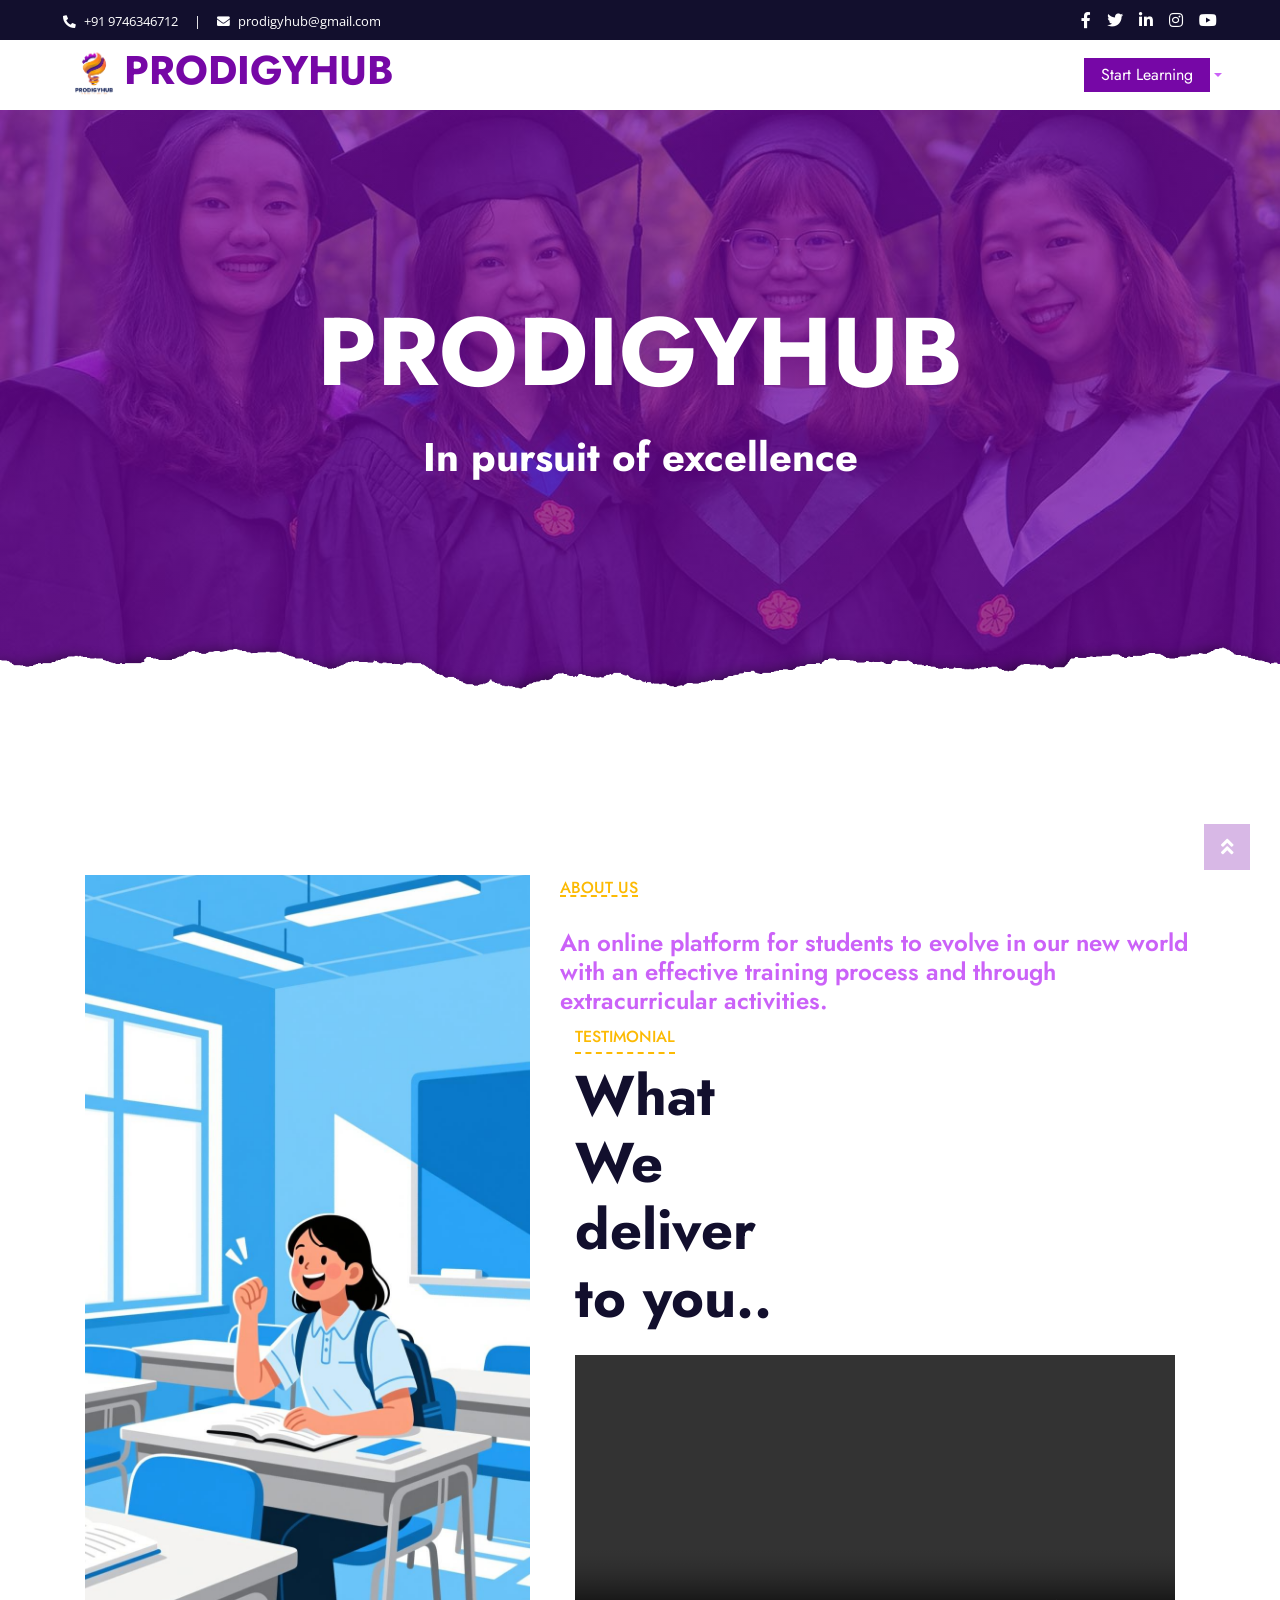
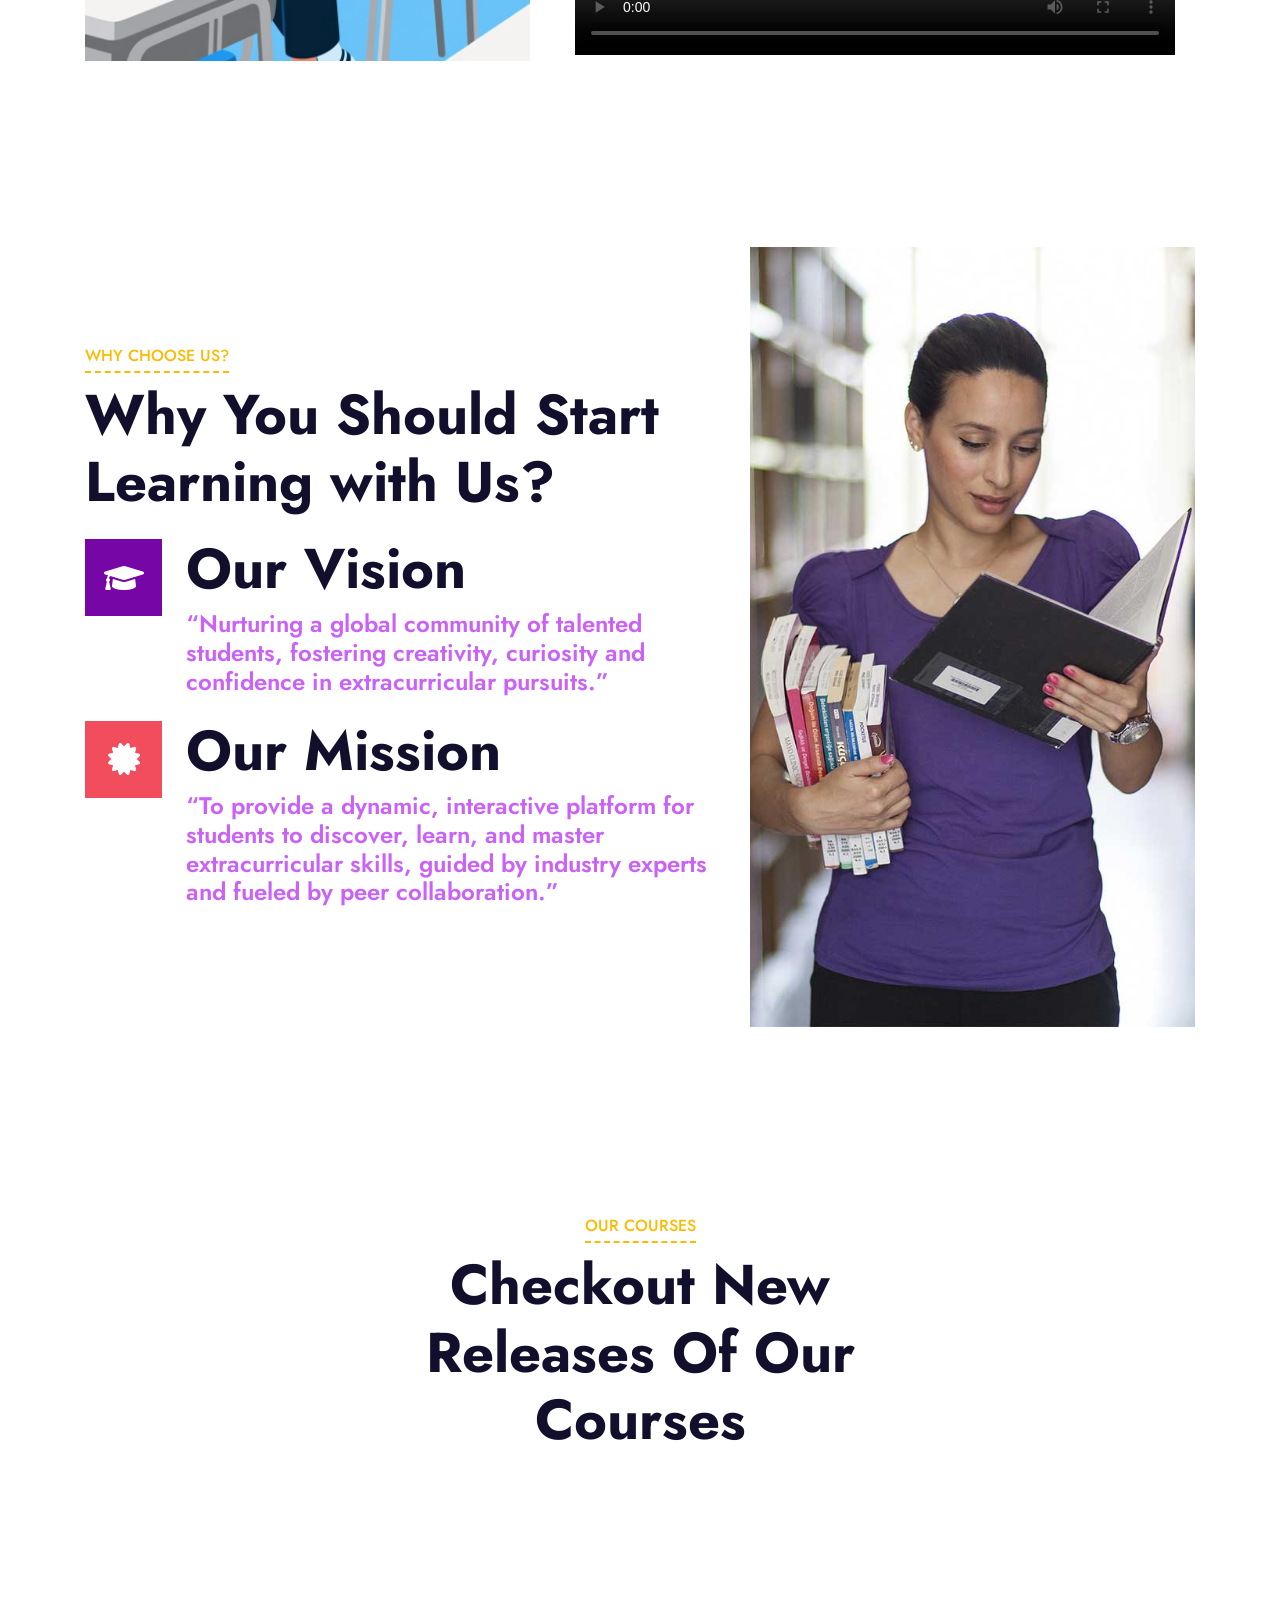
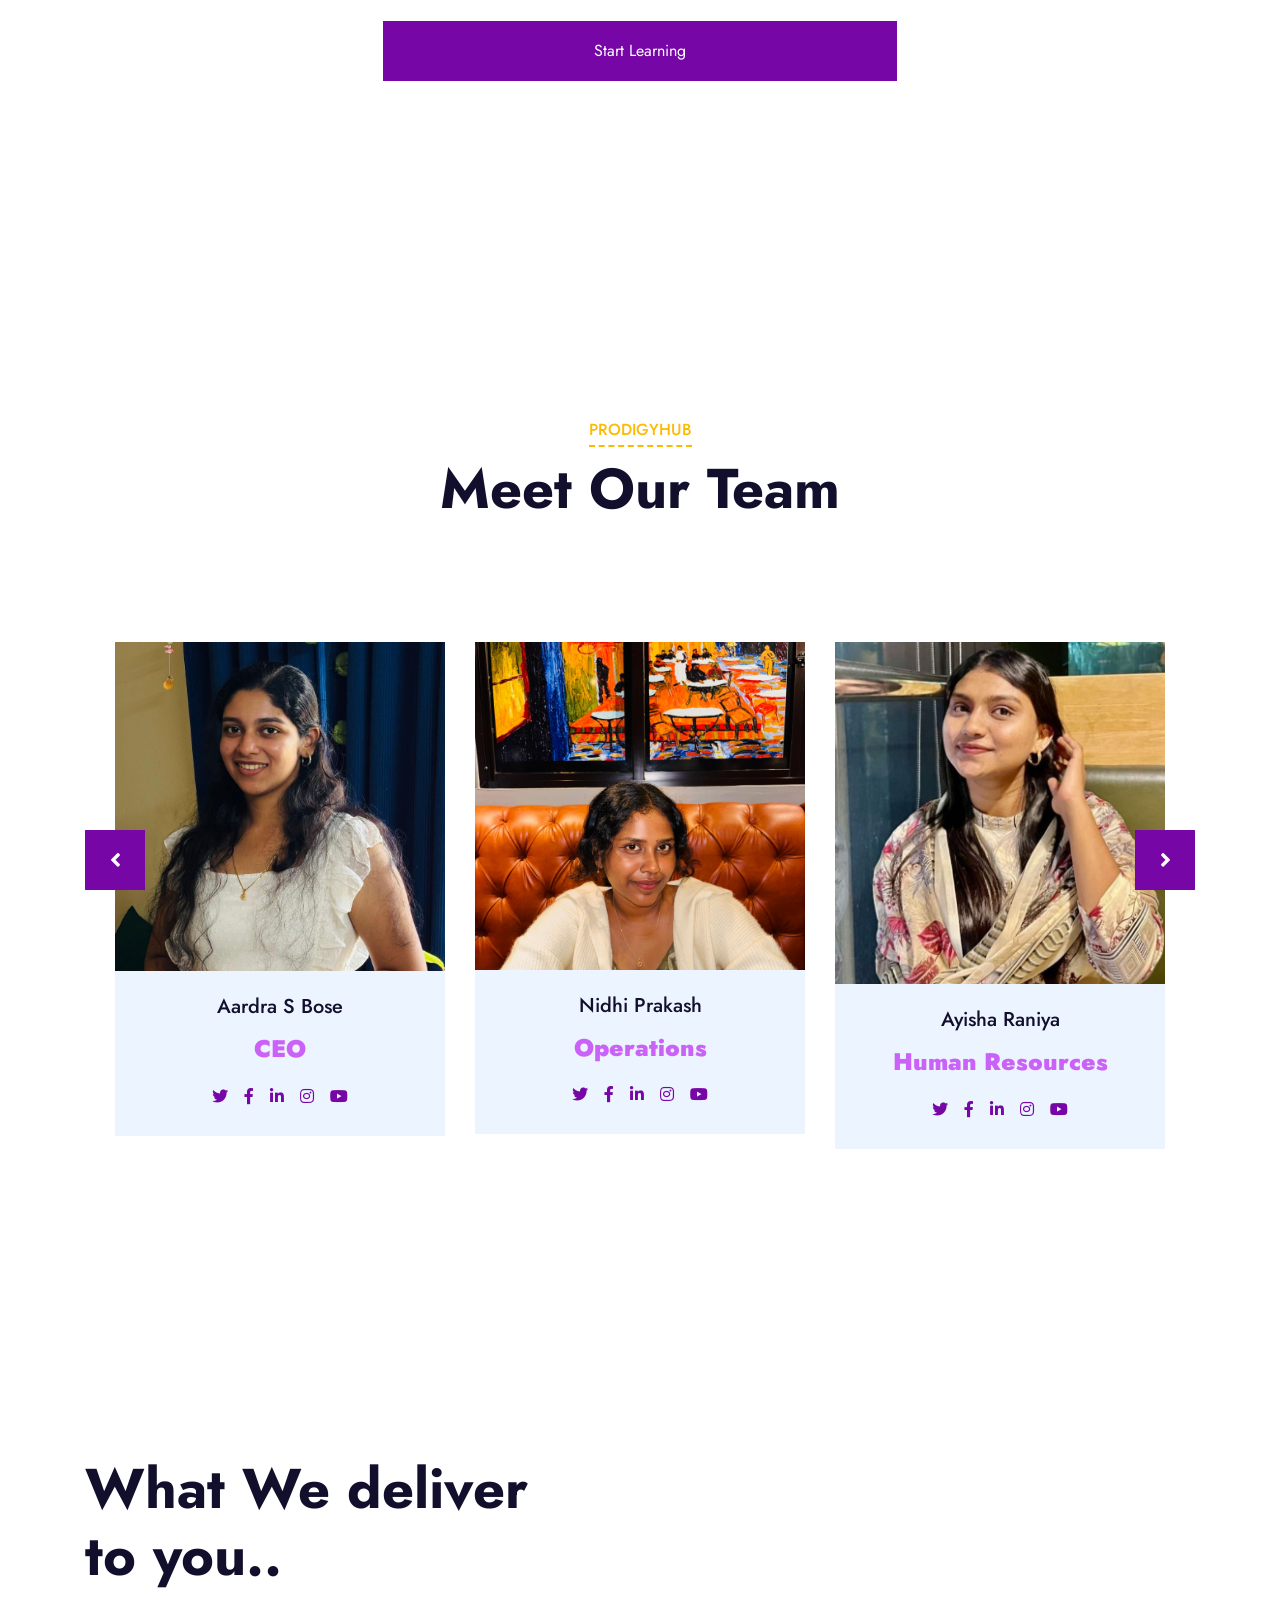
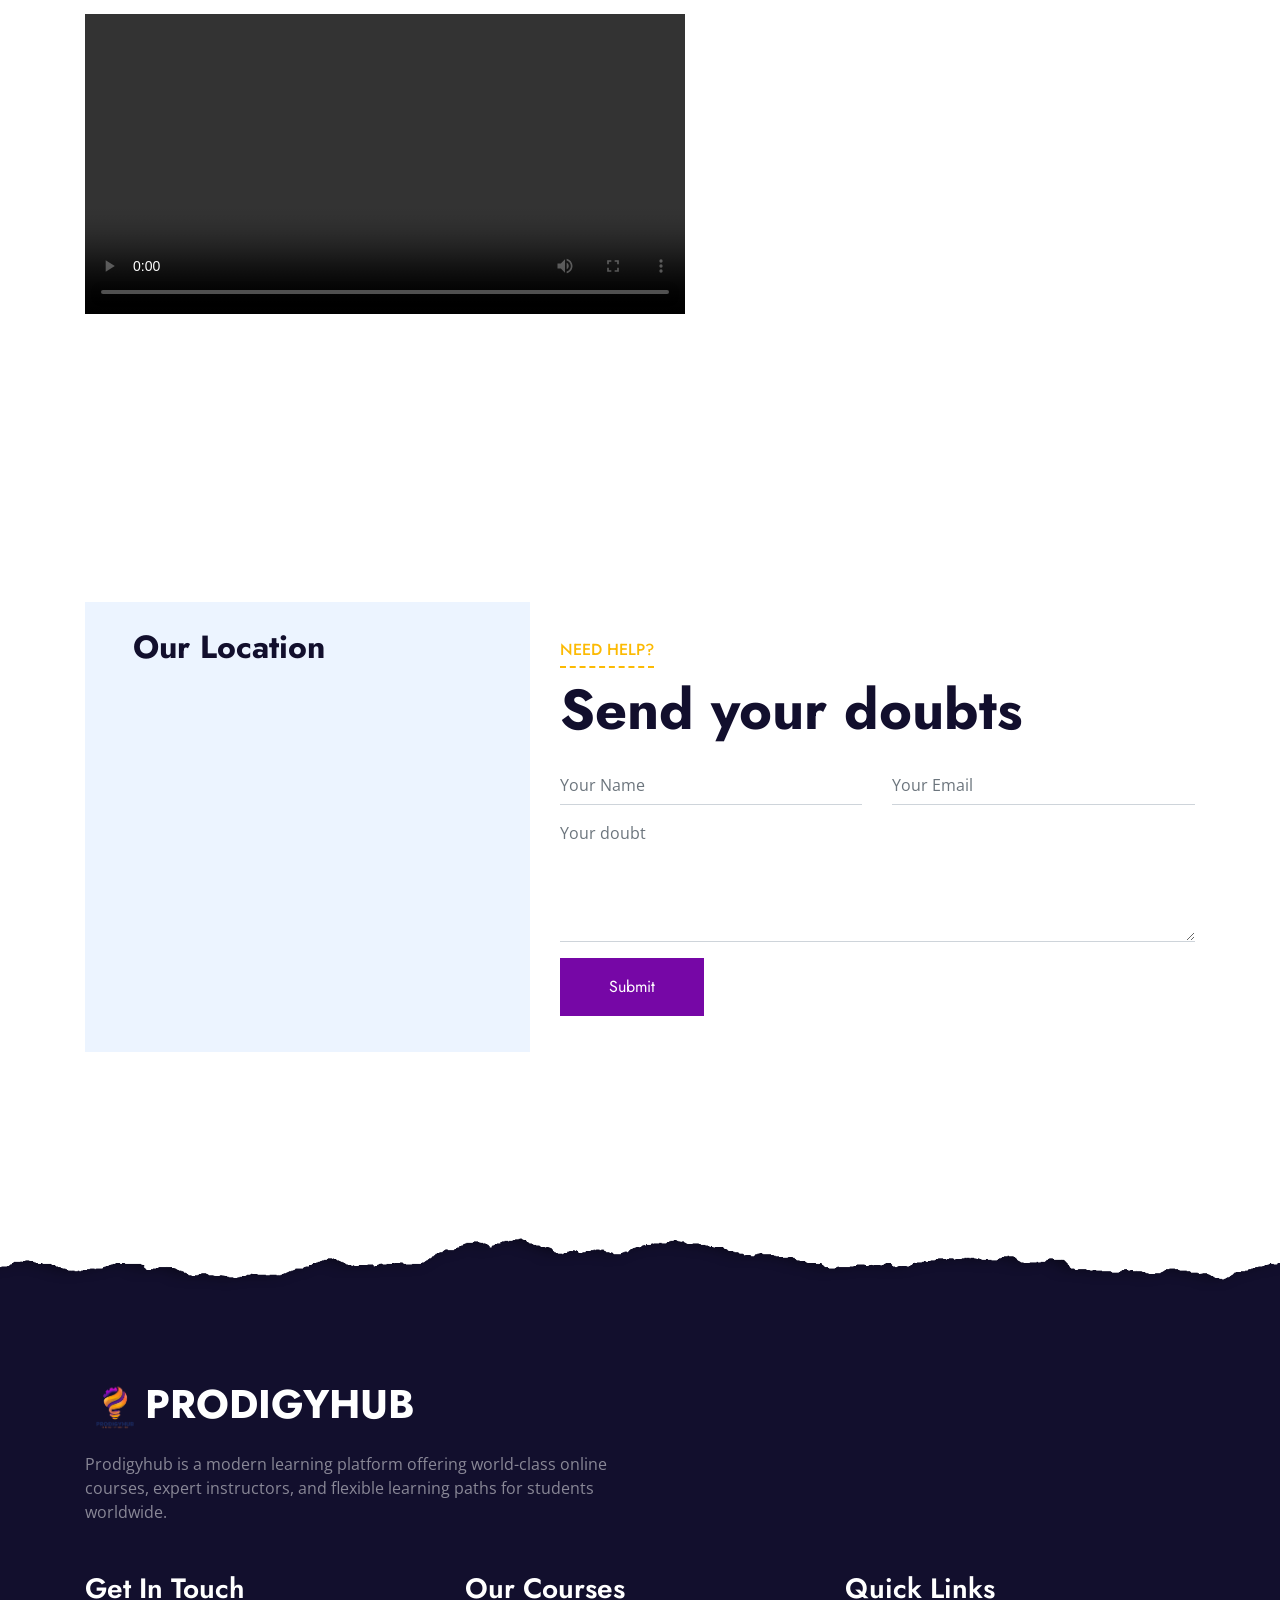
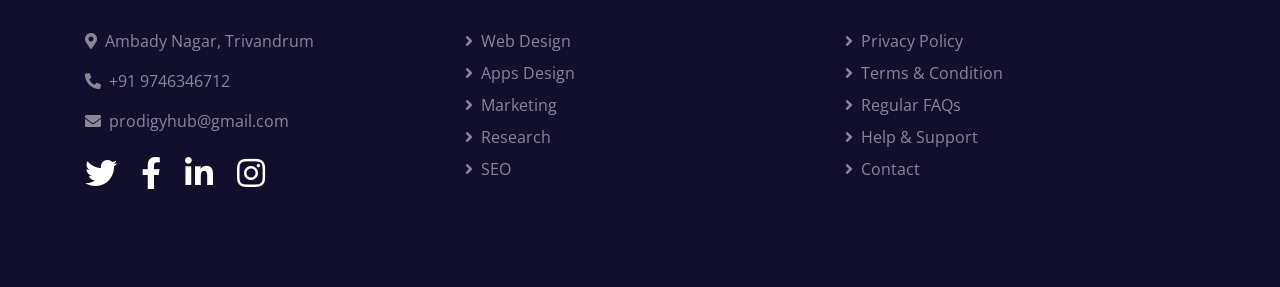
<file: index.html>
<!DOCTYPE html>
<html lang="en">

<head>
    <meta charset="utf-8">
    <title>PRODIGYHUB</title>
    <meta content="width=device-width, initial-scale=1.0" name="viewport">
    <meta content="" name="keywords">
    <meta content="" name="description">

    <!-- Favicon -->
    <link href="img/favicon.ico" rel="icon">

    <!-- Google Web Fonts -->
    <link rel="preconnect" href="https://fonts.gstatic.com">
    <link href="https://fonts.googleapis.com/css2?family=Jost:wght@500;600;700&family=Open+Sans:wght@400;600&display=swap" rel="stylesheet"> 

    <!-- Font Awesome -->
    <link href="https://cdnjs.cloudflare.com/ajax/libs/font-awesome/5.10.0/css/all.min.css" rel="stylesheet">

    <!-- Libraries Stylesheet -->
    <link href="lib/owlcarousel/assets/owl.carousel.min.css" rel="stylesheet">

    <!-- Customized Bootstrap Stylesheet -->
    <link href="css/style.css" rel="stylesheet">
</head>

<body>
   
    <!-- Topbar Start -->
    <div class="container-fluid bg-dark">
        <div class="row py-2 px-lg-5">
            <div class="col-lg-6 text-center text-lg-left mb-2 mb-lg-0">
                <div class="d-inline-flex align-items-center text-white">
                    <small><i class="fa fa-phone-alt mr-2"></i>+91 9746346712</small>
                    <small class="px-3">|</small>
                    <small><i class="fa fa-envelope mr-2"></i>prodigyhub@gmail.com</small>
                </div>
            </div>
            <div class="col-lg-6 text-center text-lg-right">
                <div class="d-inline-flex align-items-center">
                    <a class="text-white px-2" href="">
                        <i class="fab fa-facebook-f"></i>
                    </a>
                    <a class="text-white px-2" href="">
                        <i class="fab fa-twitter"></i>
                    </a>
                    <a class="text-white px-2" href="">
                        <i class="fab fa-linkedin-in"></i>
                    </a>
                    <a class="text-white px-2" href="">
                        <i class="fab fa-instagram"></i>
                    </a>
                    <a class="text-white pl-2" href="">
                        <i class="fab fa-youtube"></i>
                    </a>
                </div>
            </div>
        </div>
    </div>
    <!-- Topbar End -->


    <!-- Navbar Start -->
    <div class="container-fluid p-0">
        <nav class="navbar navbar-expand-lg bg-white navbar-light py-3 py-lg-0 px-lg-5">
            <a href="index.html" class="navbar-brand ml-lg-3">
                <h1 class="m-0 text-uppercase text-primary"><img src="img/PRODIGY_HUB_TRANS.png" height="60" width="60"></i>PRODIGYHUB</h1>
            </a>
            <button type="button" class="navbar-toggler" data-toggle="collapse" data-target="#navbarCollapse">
                <span class="navbar-toggler-icon"></span>
            </button>
            <div class="collapse navbar-collapse justify-content-between px-lg-3 dropdown-toggle" id="navbarCollapse">
                <!--<div class="navbar-nav mx-auto py-0">
                    <a href="index.html" class="nav-item nav-link active">Home</a>
                    <a href="about.html" class="nav-item nav-link">About</a>
                    <a href="course.html" class="nav-item nav-link">Courses</a>
                    <div class="nav-item dropdown">
                        <a href="#" class="nav-link dropdown-toggle" data-toggle="dropdown">Pages</a>
                        <div class="dropdown-menu m-0">
                            <a href="detail.html" class="dropdown-item">Course Detail</a>
                            <a href="feature.html" class="dropdown-item">Our Features</a>
                            <a href="team.html" class="dropdown-item">Instructors</a>
                            <a href="testimonial.html" class="dropdown-item">Testimonial</a>
                        </div>
                    </div>
                    <a href="contact.html" class="nav-item nav-link">Contact</a>
                </div>-->
                <a href="./course.html" class="btn btn-primary pr-3 pl-3 pt-1 pb-1 d-inline  offset-10">Start Learning</a>
            </div>
        </nav>
    </div>
    <!-- Navbar End -->


    <!-- Header Start -->
    <div class="jumbotron jumbotron-fluid position-relative overlay-bottom" style="margin-bottom: 90px;">
        <div class="container text-center my-5 py-5">
            <h1 class="text-golden display-1 mt-4 mb-4">PRODIGYHUB</h1>
            <h1 class="text-golden  mb-5">In pursuit of excellence</h1>
            <div class="mx-auto mb-5" style="width: 100%; max-width: 600px;">
                <!--<div class="input-group">
                    <div class="input-group-prepend">
                        <button class="btn btn-outline-light bg-white text-body px-4 dropdown-toggle" type="button" data-toggle="dropdown"
                            aria-haspopup="true" aria-expanded="false">Courses</button>
                        <div class="dropdown-menu">
                            <a class="dropdown-item" href="#">Courses 1</a>
                            <a class="dropdown-item" href="#">Courses 2</a>
                            <a class="dropdown-item" href="#">Courses 3</a>
                        </div>
                    </div>
                    <input type="text" class="form-control border-light" style="padding: 30px 25px;" placeholder="Keyword">
                    <div class="input-group-append">
                        <button class="btn btn-secondary px-4 px-lg-5">Search</button>
                    </div>
                </div>-->
            </div>
        </div>
    </div>
    <!-- Header End -->


    <!-- About Start -->
    <div class="container-fluid py-5">
        <div class="container py-5">
            <div class="row">
                <div class="col-lg-5 mb-5 mb-lg-0" style="min-height: 500px;">
                    <div class="position-relative h-100">
                        <img class="position-absolute w-100 h-100" src="img/im.jpg" style="object-fit: cover;">
                    </div>
                </div>
                <div class="col-lg-7">
                    <div class="section-title position-relative mb-4">
                        <h6 class="d-inline-block position-relative text-secondary text-uppercase">About Us</h6>
                    </div>
                    <h4>
                        An online platform for students to evolve in our new world with an effective training process and through extracurricular activities.
                    </h4>
                    <div class="col-lg-5 mb-5 mb-lg-0">
                    <div class="section-title position-relative mb-4">
                        <h6 class="d-inline-block position-relative text-secondary text-uppercase pb-2">Testimonial</h6>
                        <h1 class="display-4">What We deliver to you..</h1>
                    </div>
                    <p class="m-0">
                        <video width="600" height="300" controls>
                        <source src="./img/v1.mp4" type="video/mp4">
                       
                        Your browser does not support the video tag.
                        </video>
                    </p>
                </div>
                 <!--   <div class="row pt-3 mx-0">
                        <div class="col-3 px-0">
                            <div class="bg-success text-center p-4">
                                <h1 class="text-white" data-toggle="counter-up">123</h1>
                                <h6 class="text-uppercase text-white">Available<span class="d-block">Subjects</span></h6>
                            </div>
                        </div>
                        <div class="col-3 px-0">
                            <div class="bg-primary text-center p-4">
                                <h1 class="text-white" data-toggle="counter-up">1234</h1>
                                <h6 class="text-uppercase text-white">Online<span class="d-block">Courses</span></h6>
                            </div>
                        </div>
                        <div class="col-3 px-0">
                            <div class="bg-secondary text-center p-4">
                                <h1 class="text-white" data-toggle="counter-up">123</h1>
                                <h6 class="text-uppercase text-white">Skilled<span class="d-block">Instructors</span></h6>
                            </div>
                        </div>
                        <div class="col-3 px-0">
                            <div class="bg-warning text-center p-4">
                                <h1 class="text-white" data-toggle="counter-up">1234</h1>
                                <h6 class="text-uppercase text-white">Happy<span class="d-block">Students</span></h6>-->
                            </div>
                        </div>
                    </div>
                </div>
            </div>
        </div>
    </div>
    <!-- About End -->


    <!-- Feature Start -->
    <div class="container-fluid bg-image" style="margin: 90px 0;">
        <div class="container">
            <div class="row">
                <div class="col-lg-7 my-5 pt-5 pb-lg-5">
                    <div class="section-title position-relative mb-4">
                        <h6 class="d-inline-block position-relative text-secondary text-uppercase pb-2">Why Choose Us?</h6>
                        <h1 class="display-4">Why You Should Start Learning with Us?</h1>
                    </div>
                    <div class="d-flex mb-3">
                        <div class="btn-icon bg-primary mr-4">
                            <i class="fa fa-2x fa-graduation-cap text-white"></i>
                        </div>
                        <div class="mt-n1">
                            <h1 class="display-4">Our Vision</h1>
                            <h4>
                                “Nurturing a global community of talented students, fostering creativity, curiosity and confidence in extracurricular pursuits.”
                            </h4>
                        </div>
                    </div>
                    <div class="d-flex mb-3">
                        <div class="btn-icon bg-secondary mr-4">
                            <i class="fa fa-2x fa-certificate text-white"></i>
                        </div>
                        <div class="mt-n1">
                            <h1 class="display-4">Our Mission</h1>
                            <h4>“To provide a dynamic, interactive platform for students to discover, learn, and master extracurricular skills, guided by industry experts and fueled by peer collaboration.”</h4>
                        </div>
                    </div>
                    
                </div>
                <div class="col-lg-5" style="min-height: 500px;">
                    <div class="position-relative h-100">
                        <img class="position-absolute w-100 h-100" src="img/feature.jpg" style="object-fit: cover;">
                    </div>
                </div>
            </div>
        </div>
    </div>
    <!-- Feature Start -->


    <!-- Courses Start -->
    <div class="container-fluid px-0 py-5">
        <div class="row mx-0 justify-content-center pt-5">
            <div class="col-lg-6">
                <div class="section-title text-center position-relative mb-4">
                    <h6 class="d-inline-block position-relative text-secondary text-uppercase pb-2">Our Courses</h6>
                    <h1 class="display-4">Checkout New Releases Of Our Courses</h1>
                </div>
            </div>
        </div>
        <!--<div class="owl-carousel courses-carousel">
            <div class="courses-item position-relative">
                <img class="img-fluid" src="img/courses-1.jpg" alt="">
                <div class="courses-text">
                    <h4 class="text-center text-white px-3">Web design & development courses for beginners</h4>
                    <div class="border-top w-100 mt-3">
                        <div class="d-flex justify-content-between p-4">
                            <span class="text-white"><i class="fa fa-user mr-2"></i>Jhon Doe</span>
                            <span class="text-white"><i class="fa fa-star mr-2"></i>4.5 <small>(250)</small></span>
                        </div>
                    </div>
                    <div class="w-100 bg-white text-center p-4" >
                        <a class="btn btn-primary" href="detail.html">Course Detail</a>
                    </div>
                </div>
            </div>
            <div class="courses-item position-relative">
                <img class="img-fluid" src="img/courses-2.jpg" alt="">
                <div class="courses-text">
                    <h4 class="text-center text-white px-3">Web design & development courses for beginners</h4>
                    <div class="border-top w-100 mt-3">
                        <div class="d-flex justify-content-between p-4">
                            <span class="text-white"><i class="fa fa-user mr-2"></i>Jhon Doe</span>
                            <span class="text-white"><i class="fa fa-star mr-2"></i>4.5 <small>(250)</small></span>
                        </div>
                    </div>
                    <div class="w-100 bg-white text-center p-4" >
                        <a class="btn btn-primary" href="detail.html">Course Detail</a>
                    </div>
                </div>
            </div>
            <div class="courses-item position-relative">
                <img class="img-fluid" src="img/courses-3.jpg" alt="">
                <div class="courses-text">
                    <h4 class="text-center text-white px-3">Web design & development courses for beginners</h4>
                    <div class="border-top w-100 mt-3">
                        <div class="d-flex justify-content-between p-4">
                            <span class="text-white"><i class="fa fa-user mr-2"></i>Jhon Doe</span>
                            <span class="text-white"><i class="fa fa-star mr-2"></i>4.5 <small>(250)</small></span>
                        </div>
                    </div>
                    <div class="w-100 bg-white text-center p-4" >
                        <a class="btn btn-primary" href="detail.html">Course Detail</a>
                    </div>
                </div>
            </div>
            <div class="courses-item position-relative">
                <img class="img-fluid" src="img/courses-4.jpg" alt="">
                <div class="courses-text">
                    <h4 class="text-center text-white px-3">Web design & development courses for beginners</h4>
                    <div class="border-top w-100 mt-3">
                        <div class="d-flex justify-content-between p-4">
                            <span class="text-white"><i class="fa fa-user mr-2"></i>Jhon Doe</span>
                            <span class="text-white"><i class="fa fa-star mr-2"></i>4.5 <small>(250)</small></span>
                        </div>
                    </div>
                    <div class="w-100 bg-white text-center p-4" >
                        <a class="btn btn-primary" href="detail.html">Course Detail</a>
                    </div>
                </div>
            </div>
            <div class="courses-item position-relative">
                <img class="img-fluid" src="img/courses-5.jpg" alt="">
                <div class="courses-text">
                    <h4 class="text-center text-white px-3">Web design & development courses for beginners</h4>
                    <div class="border-top w-100 mt-3">
                        <div class="d-flex justify-content-between p-4">
                            <span class="text-white"><i class="fa fa-user mr-2"></i>Jhon Doe</span>
                            <span class="text-white"><i class="fa fa-star mr-2"></i>4.5 <small>(250)</small></span>
                        </div>
                    </div>
                    <div class="w-100 bg-white text-center p-4" >
                        <a class="btn btn-primary" href="detail.html">Course Detail</a>
                    </div>
                </div>
            </div>
            <div class="courses-item position-relative">
                <img class="img-fluid" src="img/courses-6.jpg" alt="">
                <div class="courses-text">
                    <h4 class="text-center text-white px-3">Web design & development courses for beginners</h4>
                    <div class="border-top w-100 mt-3">
                        <div class="d-flex justify-content-between p-4">
                            <span class="text-white"><i class="fa fa-user mr-2"></i>Jhon Doe</span>
                            <span class="text-white"><i class="fa fa-star mr-2"></i>4.5 <small>(250)</small></span>
                        </div>
                    </div>
                    <div class="w-100 bg-white text-center p-4" >
                        <a class="btn btn-primary" href="detail.html">Course Detail</a>
                    </div>
                </div>
            </div>
        </div>-->
        <div class="row justify-content-center bg-image mx-0 mb-5">
            <div class="col-lg-6 py-5">
                <div class="bg-white p-5 my-5">
                    <!--<h1 class="text-center mb-4">30% Off For New Students</h1>-->
                    <form>
                        <!--<div class="form-row">
                            <div class="col-sm-6">
                                <div class="form-group">
                                    <input type="text" class="form-control bg-light border-0" placeholder="Your Name" style="padding: 30px 20px;">
                                </div>
                            </div>
                            <div class="col-sm-6">
                                <div class="form-group">
                                    <input type="email" class="form-control bg-light border-0" placeholder="Your Email" style="padding: 30px 20px;">
                                </div>
                            </div>
                        </div>-->
                        <div class="form-row">
                            <!--<div class="col-sm-1">
                                <div class="form-group">
                                    <select class="custom-select bg-light border-0 px-3" style="height: 60px;">
                                        <option selected>Select A courses</option>
                                        <option value="1">courses 1</option>
                                        <option value="2">courses 1</option>
                                        <option value="3">courses 1</option>
                                    </select>
                                </div>
                            </div>-->
                            <div class="col-sm-12">
                                <button
    class="btn btn-primary btn-block"
    type="button"
    style="height: 60px;"
    id="loadCourses"
  >
    Start Learning
  </button>
                            </div>
                        </div>
                    </form>
                </div>
            </div>
        </div>
    </div>
    <!-- Courses End -->


    <!-- Team Start -->
    <div class="container-fluid py-5">
        <div class="container py-5">
            <div class="section-title text-center position-relative mb-5">
                <h6 class="d-inline-block position-relative text-secondary text-uppercase pb-2">PRODIGYHUB
</h6>
                <h1 class="display-4">Meet Our Team</h1>
            </div>
            <div class="owl-carousel team-carousel position-relative" style="padding: 0 30px;">
                <div class="team-item">
                    <br>
                    <br>
                    <br>
                    <img class="img-fluid w-100" src="img\Ab1.jpg" alt="">
                    <div class="bg-light text-center p-4">
                        <h5 class="mb-3">Aardra S Bose</h5>
                        <p class="mb-2"><b><h4>CEO</h4></b></p>
                        <div class="d-flex justify-content-center">
                            <a class="mx-1 p-1" href="#"><i class="fab fa-twitter"></i></a>
                            <a class="mx-1 p-1" href="#"><i class="fab fa-facebook-f"></i></a>
                            <a class="mx-1 p-1" href="#"><i class="fab fa-linkedin-in"></i></a>
                            <a class="mx-1 p-1" href="#"><i class="fab fa-instagram"></i></a>
                            <a class="mx-1 p-1" href="#"><i class="fab fa-youtube"></i></a>
                        </div>
                    </div>
                </div>
                <div class="team-item"><br>
                    <br>
                    <br>

                    <img class="img-fluid w-100" src="img/WhatsApp Image 2025-10-04 at 12.13.30_6dc23aaf.jpg" alt="">
                    <div class="bg-light text-center p-4">
                        <h5 class="mb-3">Nidhi Prakash</h5>
                        <p class="mb-2"><b><h4>Operations</h4></b></p>
                        <div class="d-flex justify-content-center">
                            <a class="mx-1 p-1" href="#"><i class="fab fa-twitter"></i></a>
                            <a class="mx-1 p-1" href="#"><i class="fab fa-facebook-f"></i></a>
                            <a class="mx-1 p-1" href="#"><i class="fab fa-linkedin-in"></i></a>
                            <a class="mx-1 p-1" href="#"><i class="fab fa-instagram"></i></a>
                            <a class="mx-1 p-1" href="#"><i class="fab fa-youtube"></i></a>
                        </div>
                    </div>
                </div>
                <div class="team-item">
                    <br><br><br>
                    <img class="img-fluid w-100" src="img/WhatsApp Image 2025-10-04 at 12.13.30_2588d9c2.jpg" alt="">
                    <div class="bg-light text-center p-4">
                         <h5 class="mb-3">Ayisha Raniya</h5>
                        <p class="mb-2"><b><h4>Human Resources</h4></b></p>
                        <div class="d-flex justify-content-center">
                            <a class="mx-1 p-1" href="#"><i class="fab fa-twitter"></i></a>
                            <a class="mx-1 p-1" href="#"><i class="fab fa-facebook-f"></i></a>
                            <a class="mx-1 p-1" href="#"><i class="fab fa-linkedin-in"></i></a>
                            <a class="mx-1 p-1" href="#"><i class="fab fa-instagram"></i></a>
                            <a class="mx-1 p-1" href="#"><i class="fab fa-youtube"></i></a>
                        </div>
                    </div>
                </div>
                <div class="team-item">
                    <br><br><br>
                    <img class="img-fluid w-100" src="img/WhatsApp Image 2025-10-04 at 13.42.23_b931906f.jpg" alt="">
                    <div class="bg-light text-center p-4">
                          <h5 class="mb-3">Suhail Sulaiman</h5>
                        <p class="mb-2"><b><h4>Marketing and R&D</h4></b></p>
                        
                        <div class="d-flex justify-content-center">
                            <a class="mx-1 p-1" href="#"><i class="fab fa-twitter"></i></a>
                            <a class="mx-1 p-1" href="#"><i class="fab fa-facebook-f"></i></a>
                            <a class="mx-1 p-1" href="#"><i class="fab fa-linkedin-in"></i></a>
                            <a class="mx-1 p-1" href="#"><i class="fab fa-instagram"></i></a>
                            <a class="mx-1 p-1" href="#"><i class="fab fa-youtube"></i></a>
                            <br><br>
                        </div>
                    </div>
                </div>
                <div class="team-item">
                    <br><br><br>
                    <img class="img-fluid w-100" src="img/WhatsApp Image 2025-10-04 at 15.01.16_3075f04e.jpg" alt="">
                    <div class="bg-light text-center p-4">
                        <h5 class="mb-3">Anakha S B</h5>
                        <p class="mb-2"><b><h4>Sales</h4></b></p>
                        <div class="d-flex justify-content-center">
                            <a class="mx-1 p-1" href="#"><i class="fab fa-twitter"></i></a>
                            <a class="mx-1 p-1" href="#"><i class="fab fa-facebook-f"></i></a>
                            <a class="mx-1 p-1" href="#"><i class="fab fa-linkedin-in"></i></a>
                            <a class="mx-1 p-1" href="#"><i class="fab fa-instagram"></i></a>
                            <a class="mx-1 p-1" href="#"><i class="fab fa-youtube"></i></a>
                        </div>
                    </div>
                </div>
                <div class="team-item">
                    <br><br><br>
                    
                    <img class="img-fluid w-100" src="img/IMG_337.jpg" alt="">
                    <div class="bg-light text-center p-4">
                        <h5 class="mb-3">Sooraj S L </h5>
                        <p class="mb-2"><b><h4>Finance</h4></b></p>
                        <div class="d-flex justify-content-center">
                            <a class="mx-1 p-1" href="#"><i class="fab fa-twitter"></i></a>
                            <a class="mx-1 p-1" href="#"><i class="fab fa-facebook-f"></i></a>
                            <a class="mx-1 p-1" href="#"><i class="fab fa-linkedin-in"></i></a>
                            <a class="mx-1 p-1" href="#"><i class="fab fa-instagram"></i></a>
                            <a class="mx-1 p-1" href="#"><i class="fab fa-youtube"></i></a>
                        </div>
                    </div>
                </div>
                <div class="team-item">
                    <br><br><br>
                    <img class="img-fluid w-100" src="img/alan.jpg" alt="">
                    <div class="bg-light text-center p-4">
                        <h5 class="mb-3">Alan Mathew</h5>
                        <p class="mb-2"><h4><b>IT</b></h4></p>
                        <div class="d-flex justify-content-center">
                            <a class="mx-1 p-1" href="#"><i class="fab fa-twitter"></i></a>
                            <a class="mx-1 p-1" href="#"><i class="fab fa-facebook-f"></i></a>
                            <a class="mx-1 p-1" href="#"><i class="fab fa-linkedin-in"></i></a>
                            <a class="mx-1 p-1" href="#"><i class="fab fa-instagram"></i></a>
                            <a class="mx-1 p-1" href="#"><i class="fab fa-youtube"></i></a>
                        </div>
                    </div>
                </div>
            </div>
        </div>
    </div>
    <!-- Team End -->


    <!-- Testimonial Start -->
    <div class="container-fluid bg-image py-5" style="margin: 90px 0;">
        <div class="container py-5">
            <div class="row align-items-center">
                <div class="col-lg-5 mb-5 mb-lg-0">
                    <div class="section-title position-relative mb-4">
                        <h6 class="d-inline-block position-relative text-secondary text-uppercase pb-2"></h6>
                        <h1 class="display-4">What We deliver to you..</h1>
                    </div>
                    <p class="m-0">
                        <video width="600" height="300" controls>
                        <source src="./img/video.mp4" type="video/mp4">
                       
                        Your browser does not support the video tag.
                        </video>
                    </p>
                </div>
                <!--<div class="col-lg-7">
                    <div class="owl-carousel testimonial-carousel">
                        <div class="bg-white p-5">
                            <i class="fa fa-3x fa-quote-left text-primary mb-4"></i>
                            <p>Sed et elitr ipsum labore dolor diam, ipsum duo vero sed sit est est ipsum eos clita est ipsum. Est nonumy tempor at kasd. Sed at dolor duo ut dolor, et justo erat dolor magna sed stet amet elitr duo lorem</p>
                            <div class="d-flex flex-shrink-0 align-items-center mt-4">
                                <img class="img-fluid mr-4" src="img/testimonial-2.jpg" alt="">
                                <div>
                                    <h5>Student Name</h5>
                                    <span>Web Design</span>
                                </div>
                            </div>
                        </div>
                        <div class="bg-white p-5">
                            <i class="fa fa-3x fa-quote-left text-primary mb-4"></i>
                            <p>Sed et elitr ipsum labore dolor diam, ipsum duo vero sed sit est est ipsum eos clita est ipsum. Est nonumy tempor at kasd. Sed at dolor duo ut dolor, et justo erat dolor magna sed stet amet elitr duo lorem</p>
                            <div class="d-flex flex-shrink-0 align-items-center mt-4">
                                <img class="img-fluid mr-4" src="img/testimonial-1.jpg" alt="">
                                <div>
                                    <h5>Student Name</h5>
                                    <span>Web Design</span>
                                </div>
                            </div>
                        </div>
                    </div>
                </div>-->
            </div>
        </div>
    </div>
    <!-- Testimonial Start -->


    <!-- Contact Start -->
    <div class="container-fluid py-5">
        <div class="container py-5">
            <div class="row align-items-center">
                <div class="col-lg-5 mb-5 mb-lg-0">
                    <div class="bg-light d-flex flex-column justify-content-center px-5" style="height: 450px;">
                        <!--<div class="d-flex align-items-center mb-5">
                            <div class="btn-icon bg-primary mr-4">
                                
                                <i class="fa fa-2x fa-map-marker-alt text-white"></i>
                            
                            </div>
                            <div class="mt-n1">
                                <h4>Our Location</h4>
                                <p class="m-0">123 Street, New York, USA</p>
                                
                            </div>
                        </div>
                        <div class="d-flex align-items-center mb-5">
                            <div class="btn-icon bg-secondary mr-4">
                                <i class="fa fa-2x fa-phone-alt text-white"></i>
                            </div>
                            <div class="mt-n1">
                                <h4>Call Us</h4>
                                <p class="m-0">+91 9746346712</p>
                            </div>
                        </div>
                        <div class="d-flex align-items-center">
                            <div class="btn-icon bg-warning mr-4">
                                <i class="fa fa-2x fa-envelope text-white"></i>
                            </div>
                            <div class="mt-n1">
                                <h4>Email Us</h4>
                                <p class="m-0">info@example.com</p>
                            </div>
                        </div>-->
                         <h2>Our Location</h2>
                        <iframe src="https://www.google.com/maps/embed?pb=!1m18!1m12!1m3!1d2163.1876753986703!2d76.90421630512557!3d8.541512515603882!2m3!1f0!2f0!3f0!3m2!1i1024!2i768!4f13.1!3m3!1m2!1s0x3b05beb9e9fb0c31%3A0xa55fcbe3c17a2b60!2sCET%20School%20of%20Management%2C%20College%20of%20Engineering%20Trivandrum!5e0!3m2!1sen!2sin!4v1761761242615!5m2!1sen!2sin"
            width="350"
            height="350"
            style="border:0;"
            allowfullscreen=""
            loading="lazy"
            referrerpolicy="no-referrer-when-downgrade">
    </iframe>
                    </div>
                </div>
                <div class="col-lg-7">
                    <div class="section-title position-relative mb-4">
                        <h6 class="d-inline-block position-relative text-secondary text-uppercase pb-2">Need Help?</h6>
                        <h1 class="display-4">Send your doubts</h1>
                    </div>
                    <div class="contact-form">
                        <form>
                            <div class="row">
                                <div class="col-6 form-group">
                                    <input type="text" class="form-control border-top-0 border-right-0 border-left-0 p-0" placeholder="Your Name" required="required">
                                </div>
                                <div class="col-6 form-group">
                                    <input type="email" class="form-control border-top-0 border-right-0 border-left-0 p-0" placeholder="Your Email" required="required">
                                </div>
                            </div>
                            <!--<div class="form-group">
                                <input type="text" class="form-control border-top-0 border-right-0 border-left-0 p-0" placeholder="Subject" required="required">
                            </div>-->
                            <div class="form-group">
                                <textarea class="form-control border-top-0 border-right-0 border-left-0 p-0" rows="5" placeholder="Your doubt" required="required"></textarea>
                            </div>
                            <div>
                                <button class="btn btn-primary py-3 px-5" type="submit">Submit</button>
                            </div>
                        </form>
                    </div>
                </div>
            </div>
        </div>
    </div>
    <!-- Contact End -->


    <!-- Footer Start -->
    <div class="container-fluid position-relative overlay-top bg-dark text-white-50 py-5" style="margin-top: 90px;">
        <div class="container mt-5 pt-5">
            <div class="row">
                <div class="col-md-6 mb-5">
                    <a href="index.html" class="navbar-brand">
                        <h1 class="mt-n2 text-uppercase text-white"><img src="img/PRODIGY_HUB_TRANS.png" height="60" width="60">ProdigyHub</h1>
                    </a>
                    <p class="m-0">Prodigyhub is a modern learning platform offering world-class online courses, 
          expert instructors, and flexible learning paths for students worldwide.</p>
                </div>
               
            </div>
            <div class="row">
                <div class="col-md-4 mb-5">
                    <h3 class="text-white mb-4">Get In Touch</h3>
                    <p><i class="fa fa-map-marker-alt mr-2"></i>Ambady Nagar, Trivandrum</p>
                    <p><i class="fa fa-phone-alt mr-2"></i>+91 9746346712</p>
                    <p><i class="fa fa-envelope mr-2"></i>prodigyhub@gmail.com</p>
                    <div class="d-flex justify-content-start mt-4">
                        <a class="text-white mr-4" href="#"><i class="fab fa-2x fa-twitter"></i></a>
                        <a class="text-white mr-4" href="#"><i class="fab fa-2x fa-facebook-f"></i></a>
                        <a class="text-white mr-4" href="#"><i class="fab fa-2x fa-linkedin-in"></i></a>
                        <a class="text-white" href="#"><i class="fab fa-2x fa-instagram"></i></a>
                    </div>
                </div>
                <div class="col-md-4 mb-5">
                    <h3 class="text-white mb-4">Our Courses</h3>
                    <div class="d-flex flex-column justify-content-start">
                        <a class="text-white-50 mb-2" href="#"><i class="fa fa-angle-right mr-2"></i>Web Design</a>
                        <a class="text-white-50 mb-2" href="#"><i class="fa fa-angle-right mr-2"></i>Apps Design</a>
                        <a class="text-white-50 mb-2" href="#"><i class="fa fa-angle-right mr-2"></i>Marketing</a>
                        <a class="text-white-50 mb-2" href="#"><i class="fa fa-angle-right mr-2"></i>Research</a>
                        <a class="text-white-50" href="#"><i class="fa fa-angle-right mr-2"></i>SEO</a>
                    </div>
                </div>
                <div class="col-md-4 mb-5">
                    <h3 class="text-white mb-4">Quick Links</h3>
                    <div class="d-flex flex-column justify-content-start">
                        <a class="text-white-50 mb-2" href="#"><i class="fa fa-angle-right mr-2"></i>Privacy Policy</a>
                        <a class="text-white-50 mb-2" href="#"><i class="fa fa-angle-right mr-2"></i>Terms & Condition</a>
                        <a class="text-white-50 mb-2" href="#"><i class="fa fa-angle-right mr-2"></i>Regular FAQs</a>
                        <a class="text-white-50 mb-2" href="#"><i class="fa fa-angle-right mr-2"></i>Help & Support</a>
                        <a class="text-white-50" href="#"><i class="fa fa-angle-right mr-2"></i>Contact</a>
                    </div>
                </div>
            </div>
        </div>
    </div>
    
    <!-- Footer End -->


    <!-- Back to Top -->
    <a href="#" class="btn btn-lg btn-primary rounded-0 btn-lg-square back-to-top"><i class="fa fa-angle-double-up"></i></a>


    <!-- JavaScript Libraries -->
    <script src="https://code.jquery.com/jquery-3.4.1.min.js"></script>
    <script src="https://stackpath.bootstrapcdn.com/bootstrap/4.4.1/js/bootstrap.bundle.min.js"></script>
    <script src="lib/easing/easing.min.js"></script>
    <script src="lib/waypoints/waypoints.min.js"></script>
    <script src="lib/counterup/counterup.min.js"></script>
    <script src="lib/owlcarousel/owl.carousel.min.js"></script>

    <!-- Template Javascript -->
     <script src="js/main.js"></script>
     <script>
  document.getElementById("loadCourses").addEventListener("click", function() {
    window.location.href = "course.html";
  });
</script>
</body>

</html>
</file>
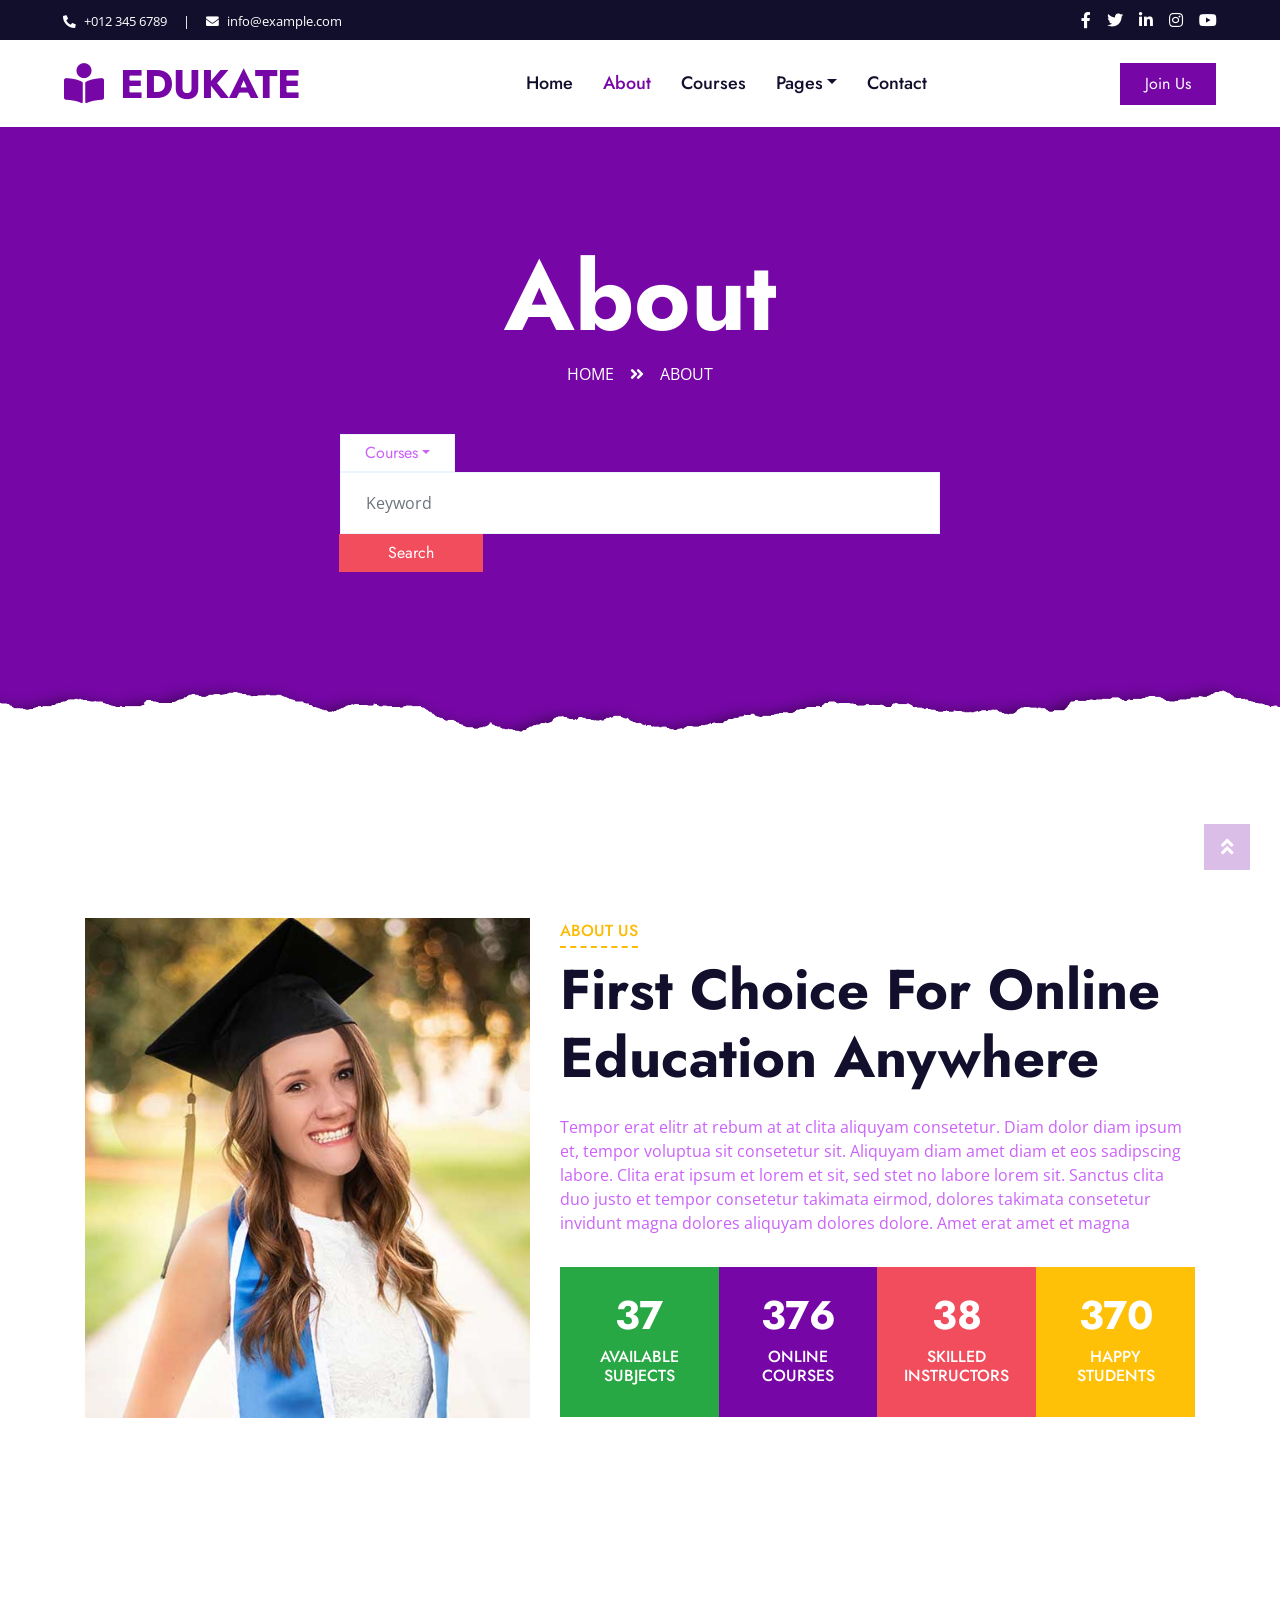
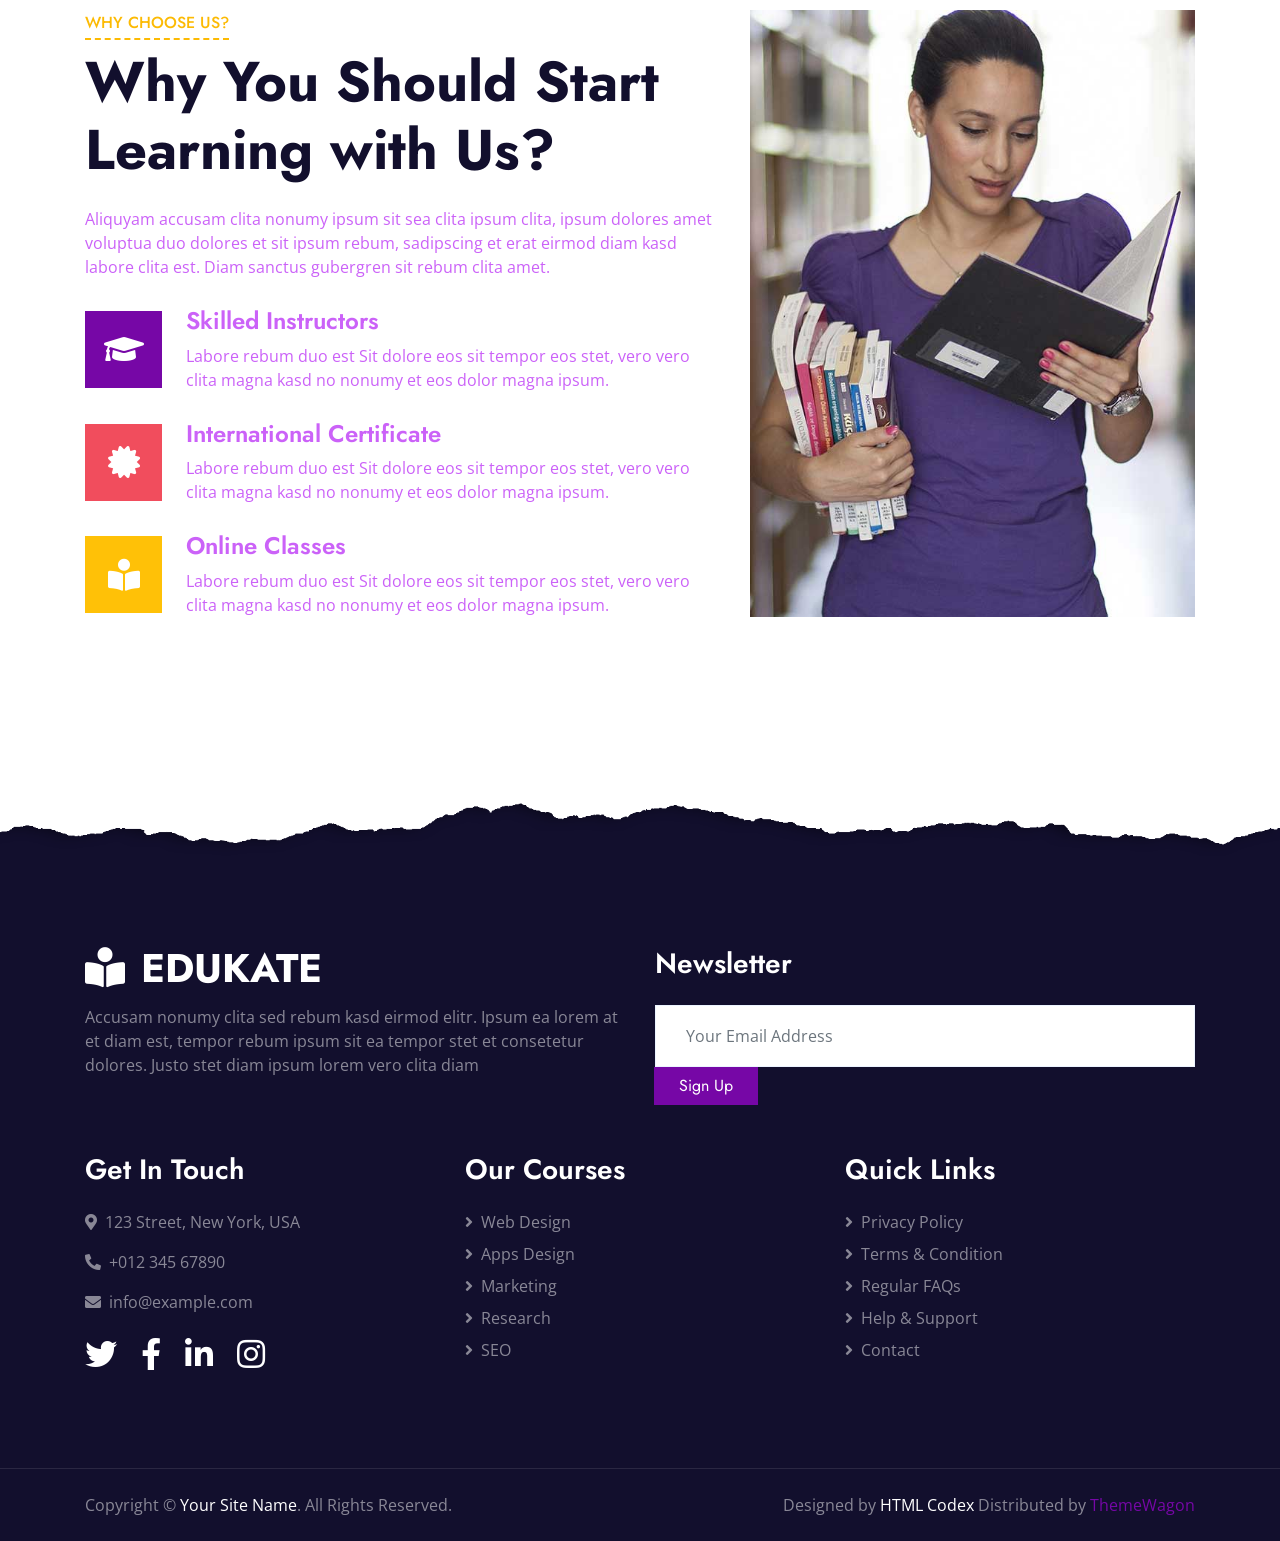
<file: about.html>
<!DOCTYPE html>
<html lang="en">

<head>
    <meta charset="utf-8">
    <title>PRODIGYHUB
</title>
    <meta content="width=device-width, initial-scale=1.0" name="viewport">
    <meta content="Free HTML Templates" name="keywords">
    <meta content="Free HTML Templates" name="description">

    <!-- Favicon -->
    <link href="img/favicon.ico" rel="icon">

    <!-- Google Web Fonts -->
    <link rel="preconnect" href="https://fonts.gstatic.com">
    <link href="https://fonts.googleapis.com/css2?family=Jost:wght@500;600;700&family=Open+Sans:wght@400;600&display=swap" rel="stylesheet"> 

    <!-- Font Awesome -->
    <link href="https://cdnjs.cloudflare.com/ajax/libs/font-awesome/5.10.0/css/all.min.css" rel="stylesheet">

    <!-- Libraries Stylesheet -->
    <link href="lib/owlcarousel/assets/owl.carousel.min.css" rel="stylesheet">

    <!-- Customized Bootstrap Stylesheet -->
    <link href="css/style.css" rel="stylesheet">
</head>

<body>
    <!-- Topbar Start -->
    <div class="container-fluid bg-dark">
        <div class="row py-2 px-lg-5">
            <div class="col-lg-6 text-center text-lg-left mb-2 mb-lg-0">
                <div class="d-inline-flex align-items-center text-white">
                    <small><i class="fa fa-phone-alt mr-2"></i>+012 345 6789</small>
                    <small class="px-3">|</small>
                    <small><i class="fa fa-envelope mr-2"></i>info@example.com</small>
                </div>
            </div>
            <div class="col-lg-6 text-center text-lg-right">
                <div class="d-inline-flex align-items-center">
                    <a class="text-white px-2" href="">
                        <i class="fab fa-facebook-f"></i>
                    </a>
                    <a class="text-white px-2" href="">
                        <i class="fab fa-twitter"></i>
                    </a>
                    <a class="text-white px-2" href="">
                        <i class="fab fa-linkedin-in"></i>
                    </a>
                    <a class="text-white px-2" href="">
                        <i class="fab fa-instagram"></i>
                    </a>
                    <a class="text-white pl-2" href="">
                        <i class="fab fa-youtube"></i>
                    </a>
                </div>
            </div>
        </div>
    </div>
    <!-- Topbar End -->


    <!-- Navbar Start -->
    <div class="container-fluid p-0">
        <nav class="navbar navbar-expand-lg bg-white navbar-light py-3 py-lg-0 px-lg-5">
            <a href="index.html" class="navbar-brand ml-lg-3">
                <h1 class="m-0 text-uppercase text-primary"><i class="fa fa-book-reader mr-3"></i>Edukate</h1>
            </a>
            <button type="button" class="navbar-toggler" data-toggle="collapse" data-target="#navbarCollapse">
                <span class="navbar-toggler-icon"></span>
            </button>
            <div class="collapse navbar-collapse justify-content-between px-lg-3" id="navbarCollapse">
                <div class="navbar-nav mx-auto py-0">
                    <a href="index.html" class="nav-item nav-link">Home</a>
                    <a href="about.html" class="nav-item nav-link active">About</a>
                    <a href="course.html" class="nav-item nav-link">Courses</a>
                    <div class="nav-item dropdown">
                        <a href="#" class="nav-link dropdown-toggle" data-toggle="dropdown">Pages</a>
                        <div class="dropdown-menu m-0">
                            <a href="detail.html" class="dropdown-item">Course Detail</a>
                            <a href="feature.html" class="dropdown-item">Our Features</a>
                            <a href="team.html" class="dropdown-item">Instructors</a>
                            <a href="testimonial.html" class="dropdown-item">Testimonial</a>
                        </div>
                    </div>
                    <a href="contact.html" class="nav-item nav-link">Contact</a>
                </div>
                <a href="" class="btn btn-primary py-2 px-4 d-none d-lg-block">Join Us</a>
            </div>
        </nav>
    </div>
    <!-- Navbar End -->


    <!-- Header Start -->
    <div class="jumbotron jumbotron-fluid page-header position-relative overlay-bottom" style="margin-bottom: 90px;">
        <div class="container text-center py-5">
            <h1 class="text-white display-1">About</h1>
            <div class="d-inline-flex text-white mb-5">
                <p class="m-0 text-uppercase"><a class="text-white" href="">Home</a></p>
                <i class="fa fa-angle-double-right pt-1 px-3"></i>
                <p class="m-0 text-uppercase">About</p>
            </div>
            <div class="mx-auto mb-5" style="width: 100%; max-width: 600px;">
                <div class="input-group">
                    <div class="input-group-prepend">
                        <button class="btn btn-outline-light bg-white text-body px-4 dropdown-toggle" type="button" data-toggle="dropdown"
                            aria-haspopup="true" aria-expanded="false">Courses</button>
                        <div class="dropdown-menu">
                            <a class="dropdown-item" href="#">Courses 1</a>
                            <a class="dropdown-item" href="#">Courses 2</a>
                            <a class="dropdown-item" href="#">Courses 3</a>
                        </div>
                    </div>
                    <input type="text" class="form-control border-light" style="padding: 30px 25px;" placeholder="Keyword">
                    <div class="input-group-append">
                        <button class="btn btn-secondary px-4 px-lg-5">Search</button>
                    </div>
                </div>
            </div>
        </div>
    </div>
    <!-- Header End -->


    <!-- About Start -->
    <div class="container-fluid py-5">
        <div class="container py-5">
            <div class="row">
                <div class="col-lg-5 mb-5 mb-lg-0" style="min-height: 500px;">
                    <div class="position-relative h-100">
                        <img class="position-absolute w-100 h-100" src="img/about.jpg" style="object-fit: cover;">
                    </div>
                </div>
                <div class="col-lg-7">
                    <div class="section-title position-relative mb-4">
                        <h6 class="d-inline-block position-relative text-secondary text-uppercase pb-2">About Us</h6>
                        <h1 class="display-4">First Choice For Online Education Anywhere</h1>
                    </div>
                    <p>Tempor erat elitr at rebum at at clita aliquyam consetetur. Diam dolor diam ipsum et, tempor voluptua sit consetetur sit. Aliquyam diam amet diam et eos sadipscing labore. Clita erat ipsum et lorem et sit, sed stet no labore lorem sit. Sanctus clita duo justo et tempor consetetur takimata eirmod, dolores takimata consetetur invidunt magna dolores aliquyam dolores dolore. Amet erat amet et magna</p>
                    <div class="row pt-3 mx-0">
                        <div class="col-3 px-0">
                            <div class="bg-success text-center p-4">
                                <h1 class="text-white" data-toggle="counter-up">123</h1>
                                <h6 class="text-uppercase text-white">Available<span class="d-block">Subjects</span></h6>
                            </div>
                        </div>
                        <div class="col-3 px-0">
                            <div class="bg-primary text-center p-4">
                                <h1 class="text-white" data-toggle="counter-up">1234</h1>
                                <h6 class="text-uppercase text-white">Online<span class="d-block">Courses</span></h6>
                            </div>
                        </div>
                        <div class="col-3 px-0">
                            <div class="bg-secondary text-center p-4">
                                <h1 class="text-white" data-toggle="counter-up">123</h1>
                                <h6 class="text-uppercase text-white">Skilled<span class="d-block">Instructors</span></h6>
                            </div>
                        </div>
                        <div class="col-3 px-0">
                            <div class="bg-warning text-center p-4">
                                <h1 class="text-white" data-toggle="counter-up">1234</h1>
                                <h6 class="text-uppercase text-white">Happy<span class="d-block">Students</span></h6>
                            </div>
                        </div>
                    </div>
                </div>
            </div>
        </div>
    </div>
    <!-- About End -->


    <!-- Feature Start -->
    <div class="container-fluid py-5">
        <div class="container py-5">
            <div class="row">
                <div class="col-lg-7 mb-5 mb-lg-0">
                    <div class="section-title position-relative mb-4">
                        <h6 class="d-inline-block position-relative text-secondary text-uppercase pb-2">Why Choose Us?</h6>
                        <h1 class="display-4">Why You Should Start Learning with Us?</h1>
                    </div>
                    <p class="mb-4 pb-2">Aliquyam accusam clita nonumy ipsum sit sea clita ipsum clita, ipsum dolores amet voluptua duo dolores et sit ipsum rebum, sadipscing et erat eirmod diam kasd labore clita est. Diam sanctus gubergren sit rebum clita amet.</p>
                    <div class="d-flex mb-3">
                        <div class="btn-icon bg-primary mr-4">
                            <i class="fa fa-2x fa-graduation-cap text-white"></i>
                        </div>
                        <div class="mt-n1">
                            <h4>Skilled Instructors</h4>
                            <p>Labore rebum duo est Sit dolore eos sit tempor eos stet, vero vero clita magna kasd no nonumy et eos dolor magna ipsum.</p>
                        </div>
                    </div>
                    <div class="d-flex mb-3">
                        <div class="btn-icon bg-secondary mr-4">
                            <i class="fa fa-2x fa-certificate text-white"></i>
                        </div>
                        <div class="mt-n1">
                            <h4>International Certificate</h4>
                            <p>Labore rebum duo est Sit dolore eos sit tempor eos stet, vero vero clita magna kasd no nonumy et eos dolor magna ipsum.</p>
                        </div>
                    </div>
                    <div class="d-flex">
                        <div class="btn-icon bg-warning mr-4">
                            <i class="fa fa-2x fa-book-reader text-white"></i>
                        </div>
                        <div class="mt-n1">
                            <h4>Online Classes</h4>
                            <p class="m-0">Labore rebum duo est Sit dolore eos sit tempor eos stet, vero vero clita magna kasd no nonumy et eos dolor magna ipsum.</p>
                        </div>
                    </div>
                </div>
                <div class="col-lg-5" style="min-height: 500px;">
                    <div class="position-relative h-100">
                        <img class="position-absolute w-100 h-100" src="img/feature.jpg" style="object-fit: cover;">
                    </div>
                </div>
            </div>
        </div>
    </div>
    <!-- Feature Start -->


    <!-- Footer Start -->
    <div class="container-fluid position-relative overlay-top bg-dark text-white-50 py-5" style="margin-top: 90px;">
        <div class="container mt-5 pt-5">
            <div class="row">
                <div class="col-md-6 mb-5">
                    <a href="index.html" class="navbar-brand">
                        <h1 class="mt-n2 text-uppercase text-white"><i class="fa fa-book-reader mr-3"></i>Edukate</h1>
                    </a>
                    <p class="m-0">Accusam nonumy clita sed rebum kasd eirmod elitr. Ipsum ea lorem at et diam est, tempor rebum ipsum sit ea tempor stet et consetetur dolores. Justo stet diam ipsum lorem vero clita diam</p>
                </div>
                <div class="col-md-6 mb-5">
                    <h3 class="text-white mb-4">Newsletter</h3>
                    <div class="w-100">
                        <div class="input-group">
                            <input type="text" class="form-control border-light" style="padding: 30px;" placeholder="Your Email Address">
                            <div class="input-group-append">
                                <button class="btn btn-primary px-4">Sign Up</button>
                            </div>
                        </div>
                    </div>
                </div>
            </div>
            <div class="row">
                <div class="col-md-4 mb-5">
                    <h3 class="text-white mb-4">Get In Touch</h3>
                    <p><i class="fa fa-map-marker-alt mr-2"></i>123 Street, New York, USA</p>
                    <p><i class="fa fa-phone-alt mr-2"></i>+012 345 67890</p>
                    <p><i class="fa fa-envelope mr-2"></i>info@example.com</p>
                    <div class="d-flex justify-content-start mt-4">
                        <a class="text-white mr-4" href="#"><i class="fab fa-2x fa-twitter"></i></a>
                        <a class="text-white mr-4" href="#"><i class="fab fa-2x fa-facebook-f"></i></a>
                        <a class="text-white mr-4" href="#"><i class="fab fa-2x fa-linkedin-in"></i></a>
                        <a class="text-white" href="#"><i class="fab fa-2x fa-instagram"></i></a>
                    </div>
                </div>
                <div class="col-md-4 mb-5">
                    <h3 class="text-white mb-4">Our Courses</h3>
                    <div class="d-flex flex-column justify-content-start">
                        <a class="text-white-50 mb-2" href="#"><i class="fa fa-angle-right mr-2"></i>Web Design</a>
                        <a class="text-white-50 mb-2" href="#"><i class="fa fa-angle-right mr-2"></i>Apps Design</a>
                        <a class="text-white-50 mb-2" href="#"><i class="fa fa-angle-right mr-2"></i>Marketing</a>
                        <a class="text-white-50 mb-2" href="#"><i class="fa fa-angle-right mr-2"></i>Research</a>
                        <a class="text-white-50" href="#"><i class="fa fa-angle-right mr-2"></i>SEO</a>
                    </div>
                </div>
                <div class="col-md-4 mb-5">
                    <h3 class="text-white mb-4">Quick Links</h3>
                    <div class="d-flex flex-column justify-content-start">
                        <a class="text-white-50 mb-2" href="#"><i class="fa fa-angle-right mr-2"></i>Privacy Policy</a>
                        <a class="text-white-50 mb-2" href="#"><i class="fa fa-angle-right mr-2"></i>Terms & Condition</a>
                        <a class="text-white-50 mb-2" href="#"><i class="fa fa-angle-right mr-2"></i>Regular FAQs</a>
                        <a class="text-white-50 mb-2" href="#"><i class="fa fa-angle-right mr-2"></i>Help & Support</a>
                        <a class="text-white-50" href="#"><i class="fa fa-angle-right mr-2"></i>Contact</a>
                    </div>
                </div>
            </div>
        </div>
    </div>
    <div class="container-fluid bg-dark text-white-50 border-top py-4" style="border-color: rgba(256, 256, 256, .1) !important;">
        <div class="container">
            <div class="row">
                <div class="col-md-6 text-center text-md-left mb-3 mb-md-0">
                    <p class="m-0">Copyright &copy; <a class="text-white" href="#">Your Site Name</a>. All Rights Reserved.
                    </p>
                </div>
                <div class="col-md-6 text-center text-md-right">
                    <p class="m-0">Designed by <a class="text-white" href="https://htmlcodex.com">HTML Codex</a> Distributed by <a href="https://themewagon.com" target="_blank">ThemeWagon</a></a>
                    </p>
                </div>
            </div>
        </div>
    </div>
    <!-- Footer End -->


    <!-- Back to Top -->
    <a href="#" class="btn btn-lg btn-primary rounded-0 btn-lg-square back-to-top"><i class="fa fa-angle-double-up"></i></a>


    <!-- JavaScript Libraries -->
    <script src="https://code.jquery.com/jquery-3.4.1.min.js"></script>
    <script src="https://stackpath.bootstrapcdn.com/bootstrap/4.4.1/js/bootstrap.bundle.min.js"></script>
    <script src="lib/easing/easing.min.js"></script>
    <script src="lib/waypoints/waypoints.min.js"></script>
    <script src="lib/counterup/counterup.min.js"></script>
    <script src="lib/owlcarousel/owl.carousel.min.js"></script>

    <!-- Template Javascript -->
    <script src="js/main.js"></script>
</body>

</html>
</file>
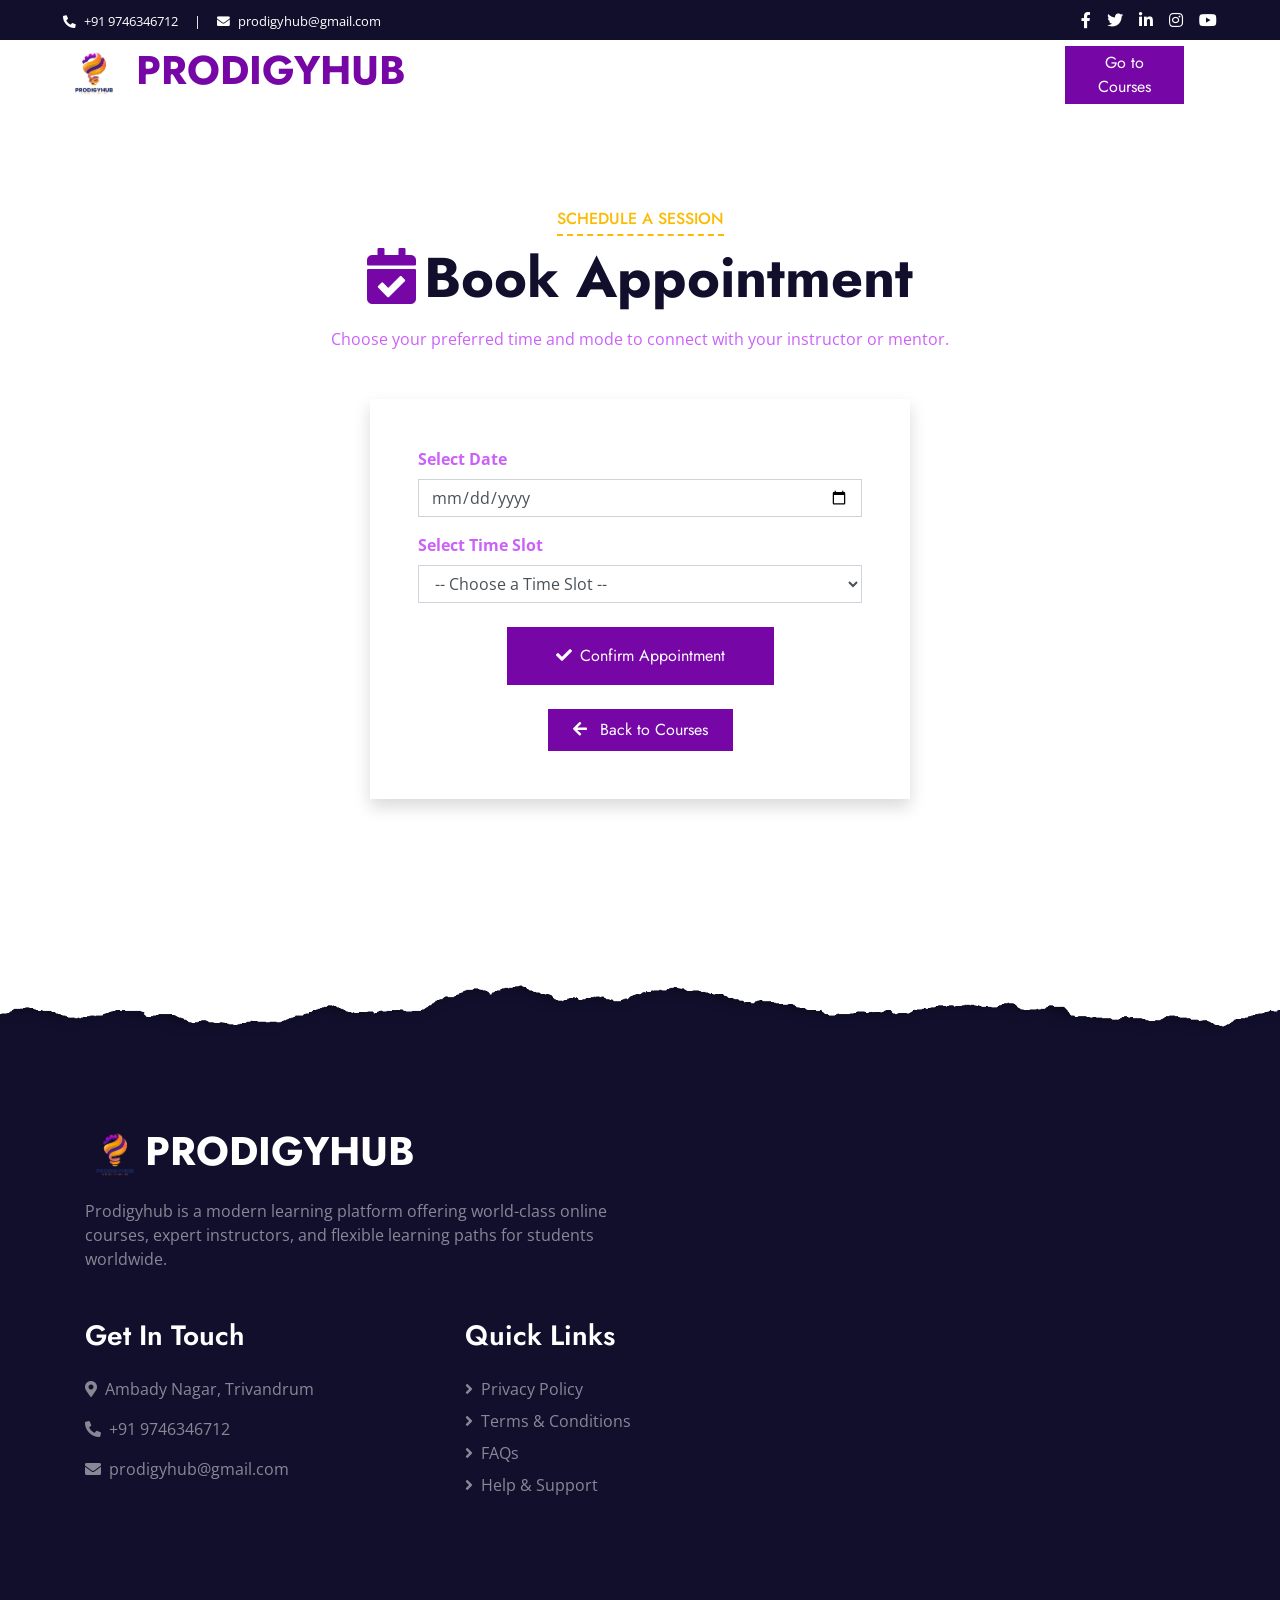
<file: bookslot.html>
<!DOCTYPE html>
<html lang="en">

<head>
  <meta charset="utf-8">
  <title>Book Appointment | ProdigyHub</title>
  <meta content="width=device-width, initial-scale=1.0" name="viewport">
  <meta content="Online Learning, Education, Appointment" name="keywords">
  <meta content="Book your mentoring or consultation session with ProdigyHub" name="description">
  <script src="js/main.js"></script>

  <!-- Favicon -->
  <link href="img/favicon.ico" rel="icon">

  <!-- Google Web Fonts -->
  <link rel="preconnect" href="https://fonts.gstatic.com">
  <link
    href="https://fonts.googleapis.com/css2?family=Jost:wght@500;600;700&family=Open+Sans:wght@400;600&display=swap"
    rel="stylesheet">

  <!-- Font Awesome -->
  <link href="https://cdnjs.cloudflare.com/ajax/libs/font-awesome/5.10.0/css/all.min.css" rel="stylesheet">

  <!-- Libraries Stylesheet -->
  <link href="lib/owlcarousel/assets/owl.carousel.min.css" rel="stylesheet">

  <!-- Customized Bootstrap Stylesheet -->
  <link href="css/style.css" rel="stylesheet">
</head>

<body>
  <!-- Topbar Start -->
  <div class="container-fluid bg-dark">
    <div class="row py-2 px-lg-5">
      <div class="col-lg-6 text-center text-lg-left mb-2 mb-lg-0">
        <div class="d-inline-flex align-items-center text-white">
          <small><i class="fa fa-phone-alt mr-2"></i>+91 9746346712</small>
          <small class="px-3">|</small>
          <small><i class="fa fa-envelope mr-2"></i>prodigyhub@gmail.com</small>
        </div>
      </div>
      <div class="col-lg-6 text-center text-lg-right">
        <div class="d-inline-flex align-items-center">
          <a class="text-white px-2" href="#"><i class="fab fa-facebook-f"></i></a>
          <a class="text-white px-2" href="#"><i class="fab fa-twitter"></i></a>
          <a class="text-white px-2" href="#"><i class="fab fa-linkedin-in"></i></a>
          <a class="text-white px-2" href="#"><i class="fab fa-instagram"></i></a>
          <a class="text-white pl-2" href="#"><i class="fab fa-youtube"></i></a>
        </div>
      </div>
    </div>
  </div>
  <!-- Topbar End -->

  <!-- Navbar Start -->
  <div class="container-fluid p-0">
    <nav class="navbar navbar-expand-lg bg-white navbar-light py-3 py-lg-0 px-lg-5">
      <a href="index.html" class="navbar-brand ml-lg-3">
        <h1 class="m-0 text-uppercase text-primary"><img src="img/PRODIGY_HUB_TRANS.png" height="60" width="60">
          PRODIGYHUB</h1>
      </a>
      <button type="button" class="navbar-toggler" data-toggle="collapse" data-target="#navbarCollapse">
        <span class="navbar-toggler-icon"></span>
      </button>
      <div class="collapse navbar-collapse justify-content-between px-lg-5" id="navbarCollapse">
        <a href="./course.html" class="btn btn-primary-new pr-3 pl-3 pt-1 pb-1 d-inline offset-10">Go to Courses</a>
      </div>
    </nav>
  </div>
  <!-- Navbar End -->

  <!-- Book Appointment Start -->
  <div class="container-fluid py-5">
    <div class="container py-5">
      <div class="row mx-0 justify-content-center">
        <div class="col-lg-8">
          <div class="section-title text-center position-relative mb-5">
            <h6 class="d-inline-block position-relative text-secondary text-uppercase pb-2">Schedule a Session</h6>
            <h1 class="display-4"><i class="fa fa-calendar-check text-primary mr-2"></i>Book Appointment</h1>
            <p class="mt-3">Choose your preferred time and mode to connect with your instructor or mentor.</p>
          </div>
        </div>
      </div>

      <div class="row justify-content-center">
        <div class="col-lg-6">
          <form id="appointmentForm" class="bg-white p-5 rounded shadow">
            
            <!-- Date Picker -->
            <div class="form-group">
              <label class="font-weight-bold">Select Date</label>
              <input type="date" class="form-control" id="appointmentDate" required>
            </div>

            <!-- Time Slot -->
            <div class="form-group">
              <label class="font-weight-bold">Select Time Slot</label>
              <select class="form-control" id="timeSlot" required>
                <option value="">-- Choose a Time Slot --</option>
                <option>10:00 AM - 11:00 AM</option>
                <option>11:00 AM - 12:00 PM</option>
                <option>1:00 PM - 2:00 PM</option>
                <option>2:00 PM - 3:00 PM</option>
                <option>4:00 PM - 5:00 PM</option>
              </select>
            </div>

            <!-- Mode 
            <div class="form-group">
              <label class="font-weight-bold">Mode of Appointment</label>
              <select class="form-control" id="modeSelect" required>
                <option value="">-- Select Mode --</option>
                <option value="online">Online</option>
                <option value="offline">Offline</option>
              </select>
            </div>

             Location 
            <div class="form-group" id="locationField" style="display: none;">
              <label class="font-weight-bold">Specify Location (for Offline)</label>
              <input type="text" class="form-control" id="locationInput" placeholder="Enter map URL">
            </div>
-->
            <!-- Submit -->
            <div class="text-center mt-4">
              <button type="submit" class="btn btn-primary py-3 px-5">
                <i class="fa fa-check mr-2"></i>Confirm Appointment
              </button>
              <br><br>
              <div class="text-center back-btn">
                <a href="./course.html" class="btn btn-primary px-4 py-2">
                  <i class="fa fa-arrow-left mr-2"></i> Back to Courses
                </a>
              </div>
            </div>

          </form>
        </div>
      </div>
    </div>
  </div>
  <!-- Book Appointment End -->

  <!-- Footer Start -->
  <div class="container-fluid position-relative overlay-top bg-dark text-white-50 py-5" style="margin-top: 90px;">
    <div class="container mt-5 pt-5">
      <div class="row">
        <div class="col-md-6 mb-5">
          <a href="index.html" class="navbar-brand">
            <h1 class="mt-n2 text-uppercase text-white">
              <img src="img/PRODIGY_HUB_TRANS.png" height="60" width="60">ProdigyHub
            </h1>
          </a>
          <p class="m-0">
            Prodigyhub is a modern learning platform offering world-class online courses, expert instructors,
            and flexible learning paths for students worldwide.
          </p>
        </div>
      </div>

      <div class="row">
        <div class="col-md-4 mb-5">
          <h3 class="text-white mb-4">Get In Touch</h3>
          <p><i class="fa fa-map-marker-alt mr-2"></i>Ambady Nagar, Trivandrum</p>
          <p><i class="fa fa-phone-alt mr-2"></i>+91 9746346712</p>
          <p><i class="fa fa-envelope mr-2"></i>prodigyhub@gmail.com</p>
        </div>
        <div class="col-md-4 mb-5">
          <h3 class="text-white mb-4">Quick Links</h3>
          <div class="d-flex flex-column justify-content-start">
            <a class="text-white-50 mb-2" href="#"><i class="fa fa-angle-right mr-2"></i>Privacy Policy</a>
            <a class="text-white-50 mb-2" href="#"><i class="fa fa-angle-right mr-2"></i>Terms & Conditions</a>
            <a class="text-white-50 mb-2" href="#"><i class="fa fa-angle-right mr-2"></i>FAQs</a>
            <a class="text-white-50 mb-2" href="#"><i class="fa fa-angle-right mr-2"></i>Help & Support</a>
          </div>
        </div>
      </div>
    </div>
  </div>
  <!-- Footer End -->

  <!-- Back to Top -->
  <a href="#" class="btn btn-lg btn-primary rounded-0 btn-lg-square back-to-top">
    <i class="fa fa-angle-double-up"></i>
  </a>

  <!-- JS Libraries -->
  <script src="https://code.jquery.com/jquery-3.4.1.min.js"></script>
  <script src="https://stackpath.bootstrapcdn.com/bootstrap/4.4.1/js/bootstrap.bundle.min.js"></script>
  <script src="lib/easing/easing.min.js"></script>
  <script src="lib/waypoints/waypoints.min.js"></script>
  <script src="lib/owlcarousel/owl.carousel.min.js"></script>

  <!-- Form Script -->
  <script>
   // const modeSelect = document.getElementById('modeSelect');
    const locationField = document.getElementById('locationField');
    const dateInput = document.getElementById('appointmentDate');

    // Prevent past dates
    const today = new Date().toISOString().split('T')[0];
    dateInput.setAttribute('min', today);

  //  modeSelect.addEventListener('change', () => {
     // if (modeSelect.value === 'offline') {
      //  locationField.style.display = 'block';
        //document.getElementById('locationInput').setAttribute('required', true);
    //  } else {
       // locationField.style.display = 'none';
        //document.getElementById('locationInput').removeAttribute('required');
      //}
   // });

    document.getElementById('appointmentForm').addEventListener('submit', (e) => {
      e.preventDefault();
      alert('Your appointment has been booked successfully!');
      e.target.reset();
      locationField.style.display = 'none';
    });
  </script>

</body>
</html>
</file>
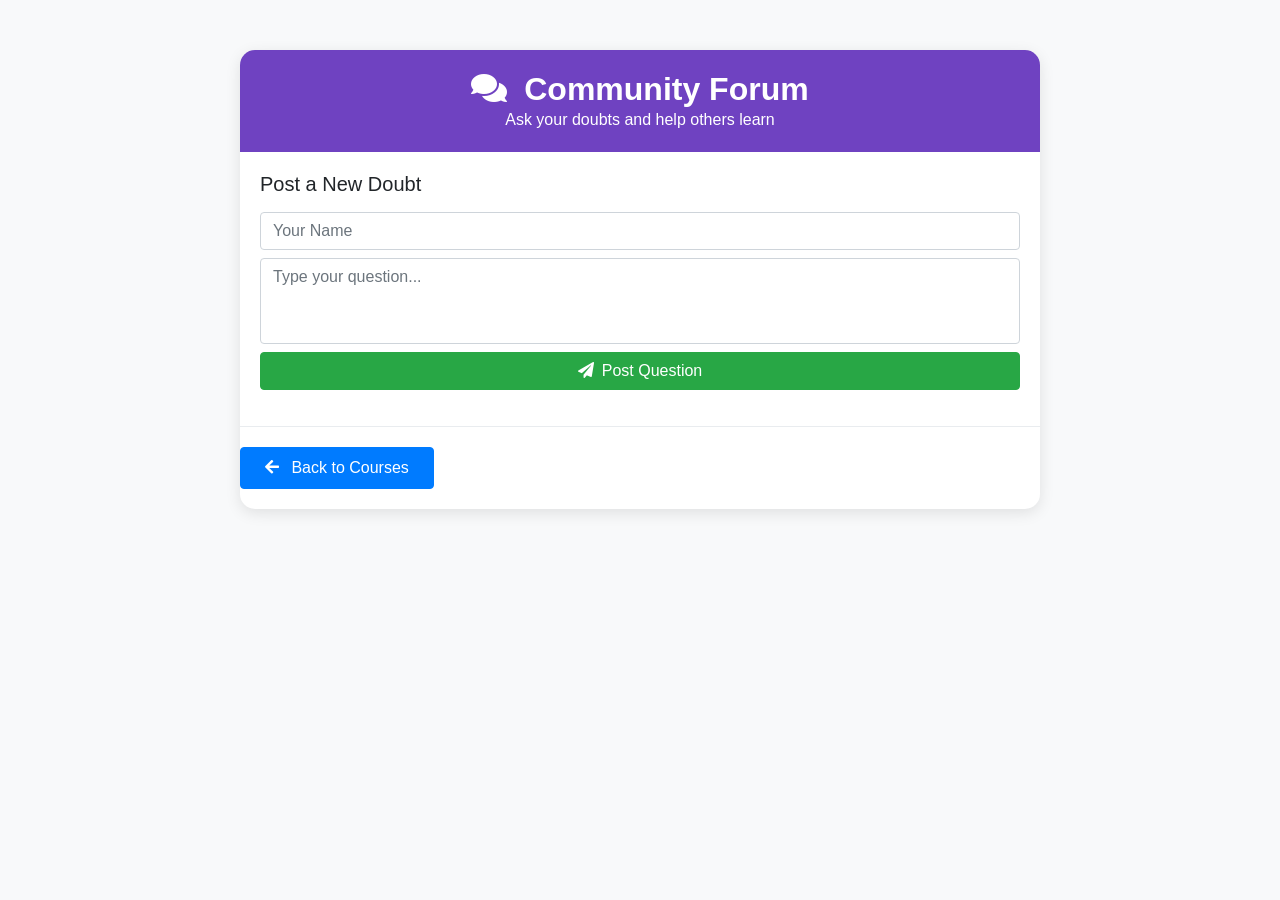
<file: community.html>
<!DOCTYPE html>
<html lang="en">

<head>
  <meta charset="UTF-8">
  <meta name="viewport" content="width=device-width, initial-scale=1.0">
  <title>Community | PRODIGYHUB
</title>
  <link href="https://stackpath.bootstrapcdn.com/bootstrap/4.5.2/css/bootstrap.min.css" rel="stylesheet">
  <link href="https://cdnjs.cloudflare.com/ajax/libs/font-awesome/5.15.3/css/all.min.css" rel="stylesheet">

  <style>
    body {
      background-color: #f8f9fa;
      font-family: "Poppins", sans-serif;
    }

    .community-container {
      max-width: 800px;
      margin: 50px auto;
      background: #ffffff;
      border-radius: 15px;
      box-shadow: 0 4px 15px rgba(0, 0, 0, 0.1);
      overflow: hidden;
    }

    .community-header {
      background: #6f42c1;
      color: #fff;
      padding: 20px;
      text-align: center;
    }

    .community-header h2 {
      margin: 0;
      font-weight: 600;
    }

    .question-form {
      padding: 20px;
      border-bottom: 1px solid #e9ecef;
    }

    .question-form textarea {
      resize: none;
    }

    .question-list {
      list-style: none;
      margin: 0;
      padding: 0;
    }

    .question-item {
      padding: 20px;
      border-bottom: 1px solid #e9ecef;
    }

    .question-item:last-child {
      border-bottom: none;
    }

    .question-user {
      font-weight: 600;
      color: #6f42c1;
    }

    .question-text {
      margin: 10px 0;
      color: #343a40;
    }

    .question-actions {
      display: flex;
      align-items: center;
      justify-content: space-between;
    }

    .vote-btn {
      color: #28a745;
      cursor: pointer;
    }

    .vote-btn:hover {
      text-decoration: underline;
    }

    .reply-btn {
      color: #6f42c1;
      cursor: pointer;
    }

    .reply-btn:hover {
      text-decoration: underline;
    }

    .back-btn {
      display: inline-block;
      margin: 20px auto;
      text-align: center;
    }

    .reply-box {
      margin-top: 10px;
      padding-left: 40px;
    }

    .reply-box small {
      color: #6c757d;
    }
  </style>
</head>

<body>

  <div class="community-container">
    <div class="community-header">
      <h2><i class="fa fa-comments mr-2"></i> Community Forum</h2>
      <p class="mb-0">Ask your doubts and help others learn</p>
    </div>

    <!-- Question Form -->
    <div class="question-form">
      <h5 class="mb-3">Post a New Doubt</h5>
      <form id="doubtForm">
        <div class="form-group">
          <input type="text" class="form-control mb-2" id="userName" placeholder="Your Name" required>
          <textarea class="form-control mb-2" id="userQuestion" rows="3" placeholder="Type your question..." required></textarea>
          <button type="submit" class="btn btn-success btn-block" onclick="alert('Question Posted successfully!')"><i class="fa fa-paper-plane mr-2"></i>Post Question</button>
        </div>
      </form>
    </div>

    <!-- Doubts List -->
    
  <div class="text-center back-btn">
    <a href="./course.html" class="btn btn-primary px-4 py-2">
      <i class="fa fa-arrow-left mr-2"></i> Back to Courses
    </a>
  </div>

  <script>
    const form = document.getElementById('doubtForm');
    const questionList = document.getElementById('questionList');

    form.addEventListener('submit', (e) => {
      e.preventDefault();

      const name = document.getElementById('userName').value.trim();
      const question = document.getElementById('userQuestion').value.trim();

      if (name && question) {
        const li = document.createElement('li');
        li.classList.add('question-item');
        li.innerHTML = `
          <span class="question-user">${name}</span>
          <p class="question-text">${question}</p>
          <div class="question-actions">
            <span class="vote-btn"><i class="fa fa-thumbs-up"></i> 0</span>
            <span class="reply-btn">Reply</span>
          </div>
        `;
        questionList.prepend(li);

        form.reset();
      }
    });
  </script>

</body>

</html>
</file>
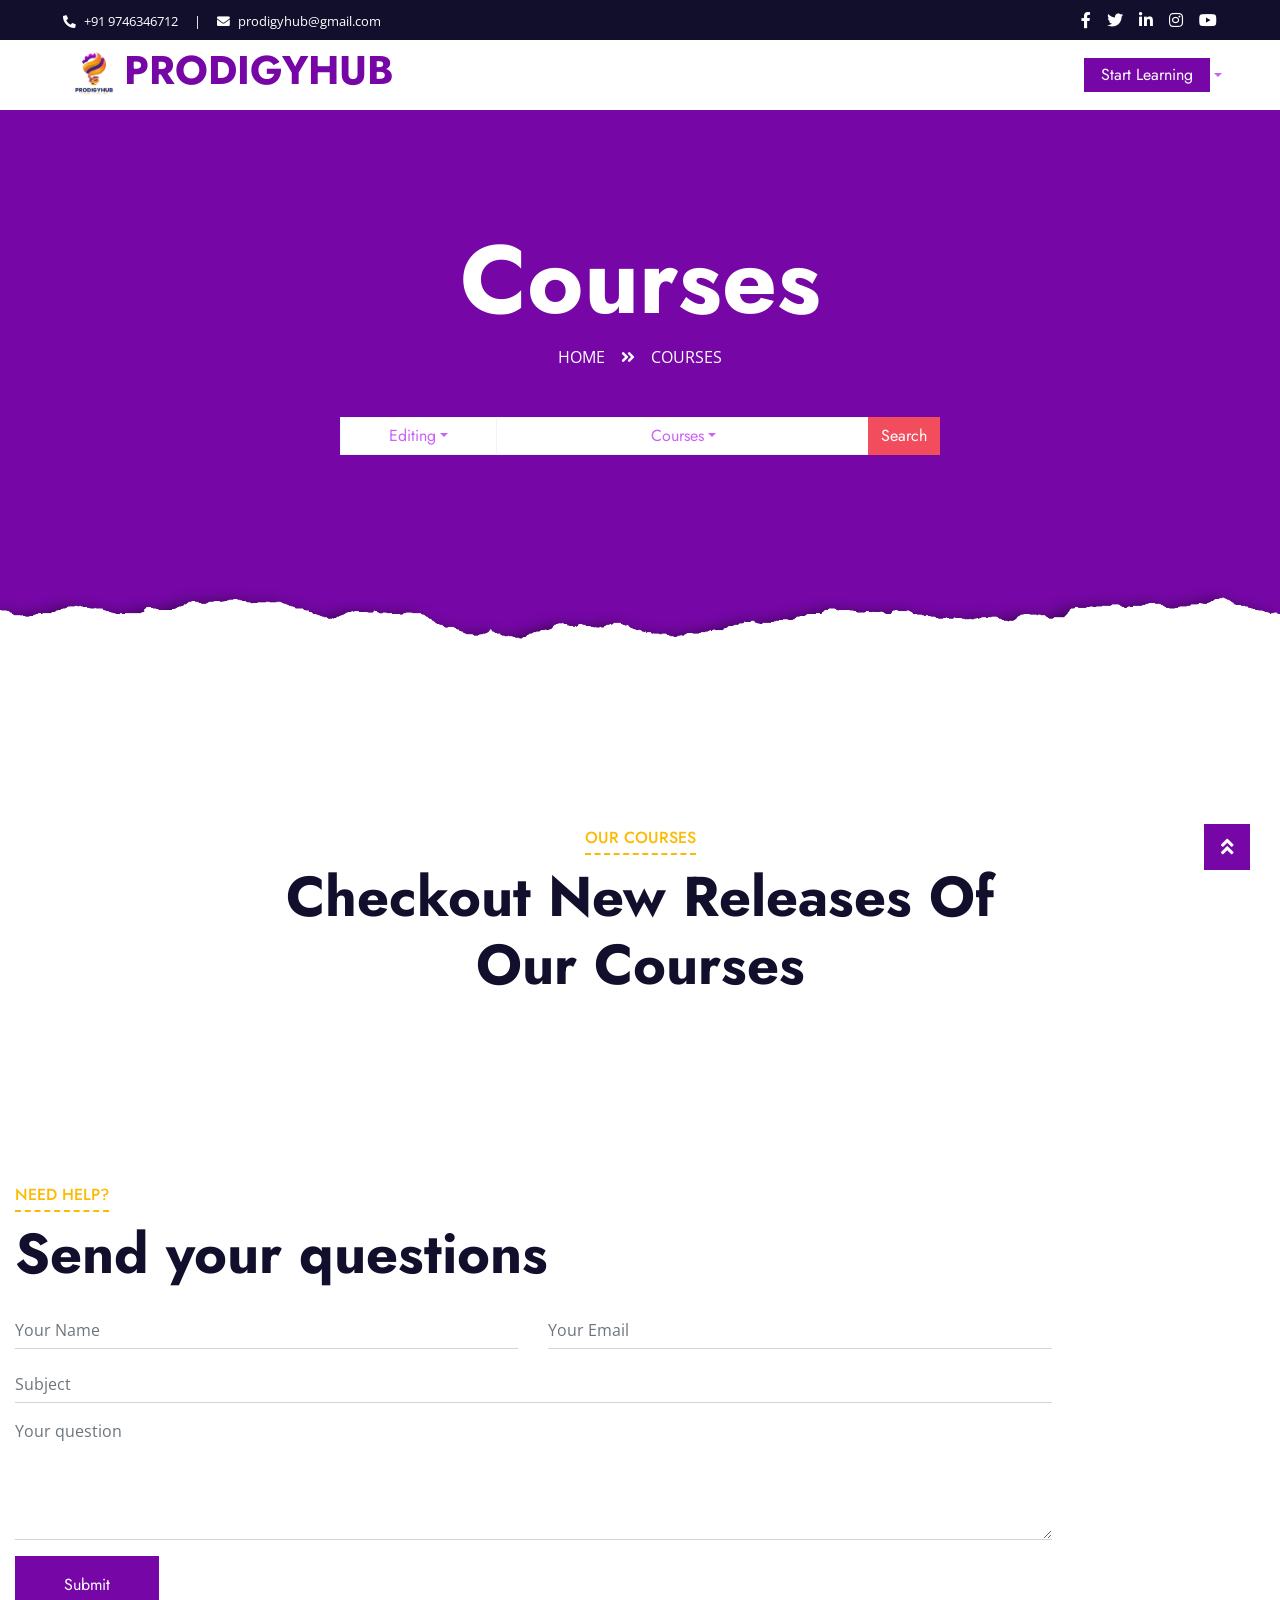
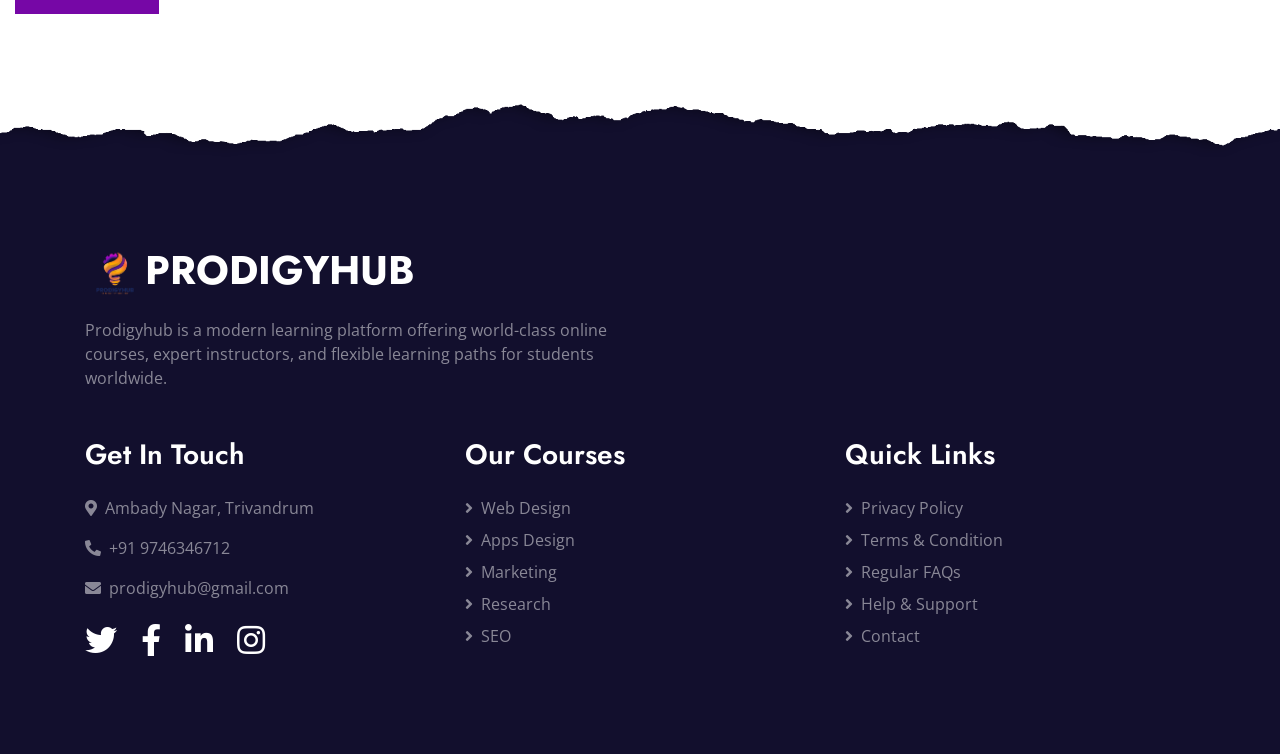
<file: course.html>
<!DOCTYPE html>
<html lang="en">

<head>
    <meta charset="utf-8">
    <title>PRODIGYHUB
</title>
    <meta content="width=device-width, initial-scale=1.0" name="viewport">
    <meta content="" name="keywords">
    <meta content="" name="description">

    <!-- Favicon -->
    <link href="img/favicon.ico" rel="icon">

    <!-- Google Web Fonts -->
    <link rel="preconnect" href="https://fonts.gstatic.com">
    <link href="https://fonts.googleapis.com/css2?family=Jost:wght@500;600;700&family=Open+Sans:wght@400;600&display=swap" rel="stylesheet"> 

    <!-- Font Awesome -->
    <link href="https://cdnjs.cloudflare.com/ajax/libs/font-awesome/5.10.0/css/all.min.css" rel="stylesheet">

    <!-- Libraries Stylesheet -->
    <link href="lib/owlcarousel/assets/owl.carousel.min.css" rel="stylesheet">

    <!-- Customized Bootstrap Stylesheet -->
    <link href="css/style.css" rel="stylesheet">
</head>

<body>
    <!-- Topbar Start -->
       <div class="container-fluid bg-dark">
        <div class="row py-2 px-lg-5">
            <div class="col-lg-6 text-center text-lg-left mb-2 mb-lg-0">
                <div class="d-inline-flex align-items-center text-white">
                    <small><i class="fa fa-phone-alt mr-2"></i>+91 9746346712</small>
                    <small class="px-3">|</small>
                    <small><i class="fa fa-envelope mr-2"></i>prodigyhub@gmail.com</small>
                </div>
            </div>
            <div class="col-lg-6 text-center text-lg-right">
                <div class="d-inline-flex align-items-center">
                    <a class="text-white px-2" href="">
                        <i class="fab fa-facebook-f"></i>
                    </a>
                    <a class="text-white px-2" href="">
                        <i class="fab fa-twitter"></i>
                    </a>
                    <a class="text-white px-2" href="">
                        <i class="fab fa-linkedin-in"></i>
                    </a>
                    <a class="text-white px-2" href="">
                        <i class="fab fa-instagram"></i>
                    </a>
                    <a class="text-white pl-2" href="">
                        <i class="fab fa-youtube"></i>
                    </a>
                </div>
            </div>
        </div>
    </div>      
    <!-- Topbar End -->


    <!-- Navbar Start -->
    <div class="container-fluid p-0">
        <nav class="navbar navbar-expand-lg bg-white navbar-light py-3 py-lg-0 px-lg-5">
            <a href="index.html" class="navbar-brand ml-lg-3">
                <h1 class="m-0 text-uppercase text-primary"><img src="img/PRODIGY_HUB_TRANS.png" height="60" width="60"></i>PRODIGYHUB</h1>
            </a>
            <button type="button" class="navbar-toggler" data-toggle="collapse" data-target="#navbarCollapse">
                <span class="navbar-toggler-icon"></span>
            </button>
            <div class="collapse navbar-collapse justify-content-between px-lg-3 dropdown-toggle" id="navbarCollapse">
                <!--<div class="navbar-nav mx-auto py-0">
                    <a href="index.html" class="nav-item nav-link active">Home</a>
                    <a href="about.html" class="nav-item nav-link">About</a>
                    <a href="course.html" class="nav-item nav-link">Courses</a>
                    <div class="nav-item dropdown">
                        <a href="#" class="nav-link dropdown-toggle" data-toggle="dropdown">Pages</a>
                        <div class="dropdown-menu m-0">
                            <a href="detail.html" class="dropdown-item">Course Detail</a>
                            <a href="feature.html" class="dropdown-item">Our Features</a>
                            <a href="team.html" class="dropdown-item">Instructors</a>
                            <a href="testimonial.html" class="dropdown-item">Testimonial</a>
                        </div>
                    </div>
                    <a href="contact.html" class="nav-item nav-link">Contact</a>
                </div>-->
                <a href="./course.html" class="btn btn-primary pr-3 pl-3 pt-1 pb-1 d-inline  offset-10">Start Learning</a>
            </div>
        </nav>
    </div>
    <!-- Navbar End -->


    <!-- Header Start -->
    <div class="jumbotron jumbotron-fluid page-header position-relative overlay-bottom" style="margin-bottom: 90px;">
        <div class="container text-center py-5">
            <h1 class="text-white display-1">
                <script>
                    if(sessionStorage.getItem("email")){
                        document.write("Welcome Alan");
                    }
                    else{
                        document.write("Courses");
                    }
                </script>
            </h1>
            <div class="d-inline-flex text-white mb-5">
                <p class="m-0 text-uppercase"><a class="text-white" href="">Home</a></p>
                <i class="fa fa-angle-double-right pt-1 px-3"></i>
                <p class="m-0 text-uppercase">Courses</p>
            </div>
            <div class="mx-auto mb-5" style="width: 100%; max-width: 600px;">
<div class="input-group">
  <!-- Category dropdown -->
  <div class="input-group-prepend">
    <button class="btn btn-outline-light bg-white text-body px-5 dropdown-toggle" 
            id="categoryBtn" data-toggle="dropdown" type="button">
      Categories
    </button>
    <div class="dropdown-menu" id="categoryMenu"></div>
  </div>

  <!-- Course dropdown -->
  <div class="input-group-prepend">
    <button class="btn btn-outline-light bg-white text-body w-100 dropdown-toggle" 
            id="courseBtn" data-toggle="dropdown" type="button">
      Courses
    </button>
    <div class="dropdown-menu" id="courseMenu"></div>
  </div>

  <div class="input-group-append">
    <button class="btn btn-secondary" onclick="showCourses()">Search</button>
    
  </div>
</div>

<!-- Search results -->
<div id="courseInfo" class="row mt-4"></div>


            </div>
        </div>
    </div>
    <!-- Header End -->


    <!-- Courses Start -->
    <div class="container-fluid py-5">
        <div class="container py-5">
            <div class="row mx-0 justify-content-center">
                <div class="col-lg-8">
                    <div class="section-title text-center position-relative mb-5">
                        <h6 class="d-inline-block position-relative text-secondary text-uppercase pb-2">Our Courses</h6>
                        <h1 class="display-4">Checkout New Releases Of Our Courses</h1>
                    </div>
                </div>
            </div>
            <div class="row" id="course-container">
                <div class="col-lg-4 col-md-6 pb-4">
                    <a class="courses-list-item position-relative d-block overflow-hidden mb-2" href="subscribe.html">
                        <img class="img-fluid" src="img/courses-1.jpg" alt="">
                        <div class="courses-text">
                            <h4 class="text-center text-white px-3">Web design & development courses for
                                beginners</h4>
                            <div class="border-top w-100 mt-3">
                                <div class="d-flex justify-content-between p-4">
                                    <span class="text-white"><i class="fa fa-user mr-2"></i>Jhon Doe</span>
                                    <span class="text-white"><i class="fa fa-star mr-2"></i>4.5
                                        <small>(250)</small></span>
                                </div>
                            </div>
                        </div>
                    </a>
                </div>
            </div>
        </div>
    </div>
    <!-- Courses End -->
     <div class="col-lg-10">
                    <div class="section-title position-relative mb-4">
                        <h6 class="d-inline-block position-relative text-secondary text-uppercase pb-2">Need Help?</h6>
                        <h1 class="display-4"> Send your questions</h1>
                    </div>
                    <div class="contact-form">
                        <form>
                            <div class="row">
                                <div class="col-6 form-group">
                                    <input type="text" class="form-control border-top-0 border-right-0 border-left-0 p-0" placeholder="Your Name" required="required">
                                </div>
                                <div class="col-6 form-group">
                                    <input type="email" class="form-control border-top-0 border-right-0 border-left-0 p-0" placeholder="Your Email" required="required">
                                </div>
                            </div>
                            <div class="form-group">
                                <input type="text" class="form-control border-top-0 border-right-0 border-left-0 p-0" placeholder="Subject" required="required">
                            </div>
                            <div class="form-group">
                                <textarea class="form-control border-top-0 border-right-0 border-left-0 p-0" rows="5" placeholder="Your question" required="required"></textarea>
                            </div>
                            <div>
                                <button class="btn btn-primary py-3 px-5" type="submit">Submit</button>
                            </div>
                        </form>
                    </div>
                </div>


    <!-- Footer Start -->
    <div class="container-fluid position-relative overlay-top bg-dark text-white-50 py-5" style="margin-top: 90px;">
        <div class="container mt-5 pt-5">
            <div class="row">
                <div class="col-md-6 mb-5">
                    <a href="index.html" class="navbar-brand">
                        <h1 class="mt-n2 text-uppercase text-white"><img src="img/PRODIGY_HUB_TRANS.png" height="60" width="60">ProdigyHub</h1>
                    </a>
                    <p class="m-0">Prodigyhub is a modern learning platform offering world-class online courses, 
          expert instructors, and flexible learning paths for students worldwide.</p>
                </div>
               
            </div>
            <div class="row">
                <div class="col-md-4 mb-5">
                    <h3 class="text-white mb-4">Get In Touch</h3>
                    <p><i class="fa fa-map-marker-alt mr-2"></i>Ambady Nagar, Trivandrum</p>
                    <p><i class="fa fa-phone-alt mr-2"></i>+91 9746346712</p>
                    <p><i class="fa fa-envelope mr-2"></i>prodigyhub@gmail.com</p>
                    <div class="d-flex justify-content-start mt-4">
                        <a class="text-white mr-4" href="#"><i class="fab fa-2x fa-twitter"></i></a>
                        <a class="text-white mr-4" href="#"><i class="fab fa-2x fa-facebook-f"></i></a>
                        <a class="text-white mr-4" href="#"><i class="fab fa-2x fa-linkedin-in"></i></a>
                        <a class="text-white" href="#"><i class="fab fa-2x fa-instagram"></i></a>
                    </div>
                </div>
                <div class="col-md-4 mb-5">
                    <h3 class="text-white mb-4">Our Courses</h3>
                    <div class="d-flex flex-column justify-content-start">
                        <a class="text-white-50 mb-2" href="#"><i class="fa fa-angle-right mr-2"></i>Web Design</a>
                        <a class="text-white-50 mb-2" href="#"><i class="fa fa-angle-right mr-2"></i>Apps Design</a>
                        <a class="text-white-50 mb-2" href="#"><i class="fa fa-angle-right mr-2"></i>Marketing</a>
                        <a class="text-white-50 mb-2" href="#"><i class="fa fa-angle-right mr-2"></i>Research</a>
                        <a class="text-white-50" href="#"><i class="fa fa-angle-right mr-2"></i>SEO</a>
                    </div>
                </div>
                <div class="col-md-4 mb-5">
                    <h3 class="text-white mb-4">Quick Links</h3>
                    <div class="d-flex flex-column justify-content-start">
                        <a class="text-white-50 mb-2" href="#"><i class="fa fa-angle-right mr-2"></i>Privacy Policy</a>
                        <a class="text-white-50 mb-2" href="#"><i class="fa fa-angle-right mr-2"></i>Terms & Condition</a>
                        <a class="text-white-50 mb-2" href="#"><i class="fa fa-angle-right mr-2"></i>Regular FAQs</a>
                        <a class="text-white-50 mb-2" href="#"><i class="fa fa-angle-right mr-2"></i>Help & Support</a>
                        <a class="text-white-50" href="#"><i class="fa fa-angle-right mr-2"></i>Contact</a>
                    </div>
                </div>
            </div>
        </div>
    </div>
    
    <!-- Footer End -->


    <!-- Back to Top -->
    <a href="#" class="btn btn-lg btn-primary rounded-0 btn-lg-square back-to-top"><i class="fa fa-angle-double-up"></i></a>


    <!-- JavaScript Libraries -->
    <script src="https://code.jquery.com/jquery-3.4.1.min.js"></script>
    <script src="https://stackpath.bootstrapcdn.com/bootstrap/4.4.1/js/bootstrap.bundle.min.js"></script>
    <script src="lib/easing/easing.min.js"></script>
    <script src="lib/waypoints/waypoints.min.js"></script>
    <script src="lib/counterup/counterup.min.js"></script>
    <script src="lib/owlcarousel/owl.carousel.min.js"></script>

    <!-- Template Javascript -->
    <script src="js/main.js"></script>
</body>

</html>
</file>
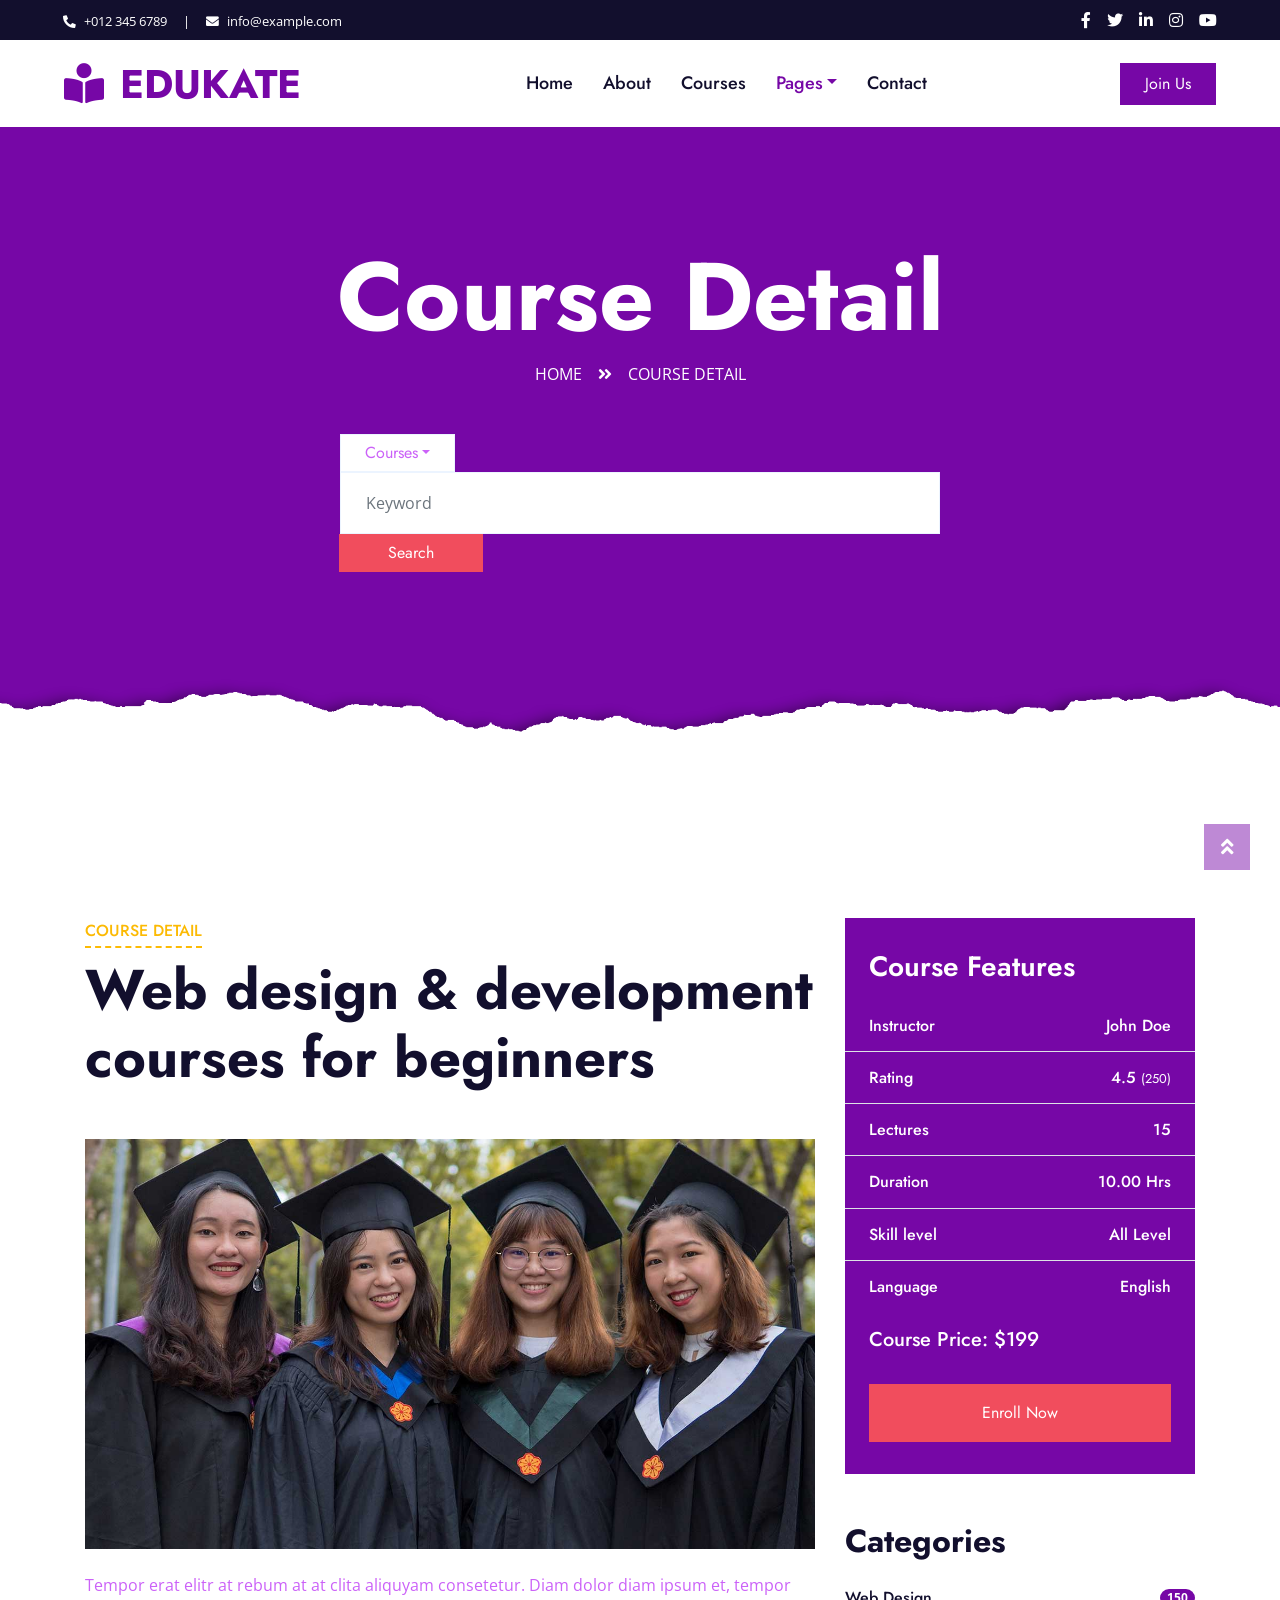
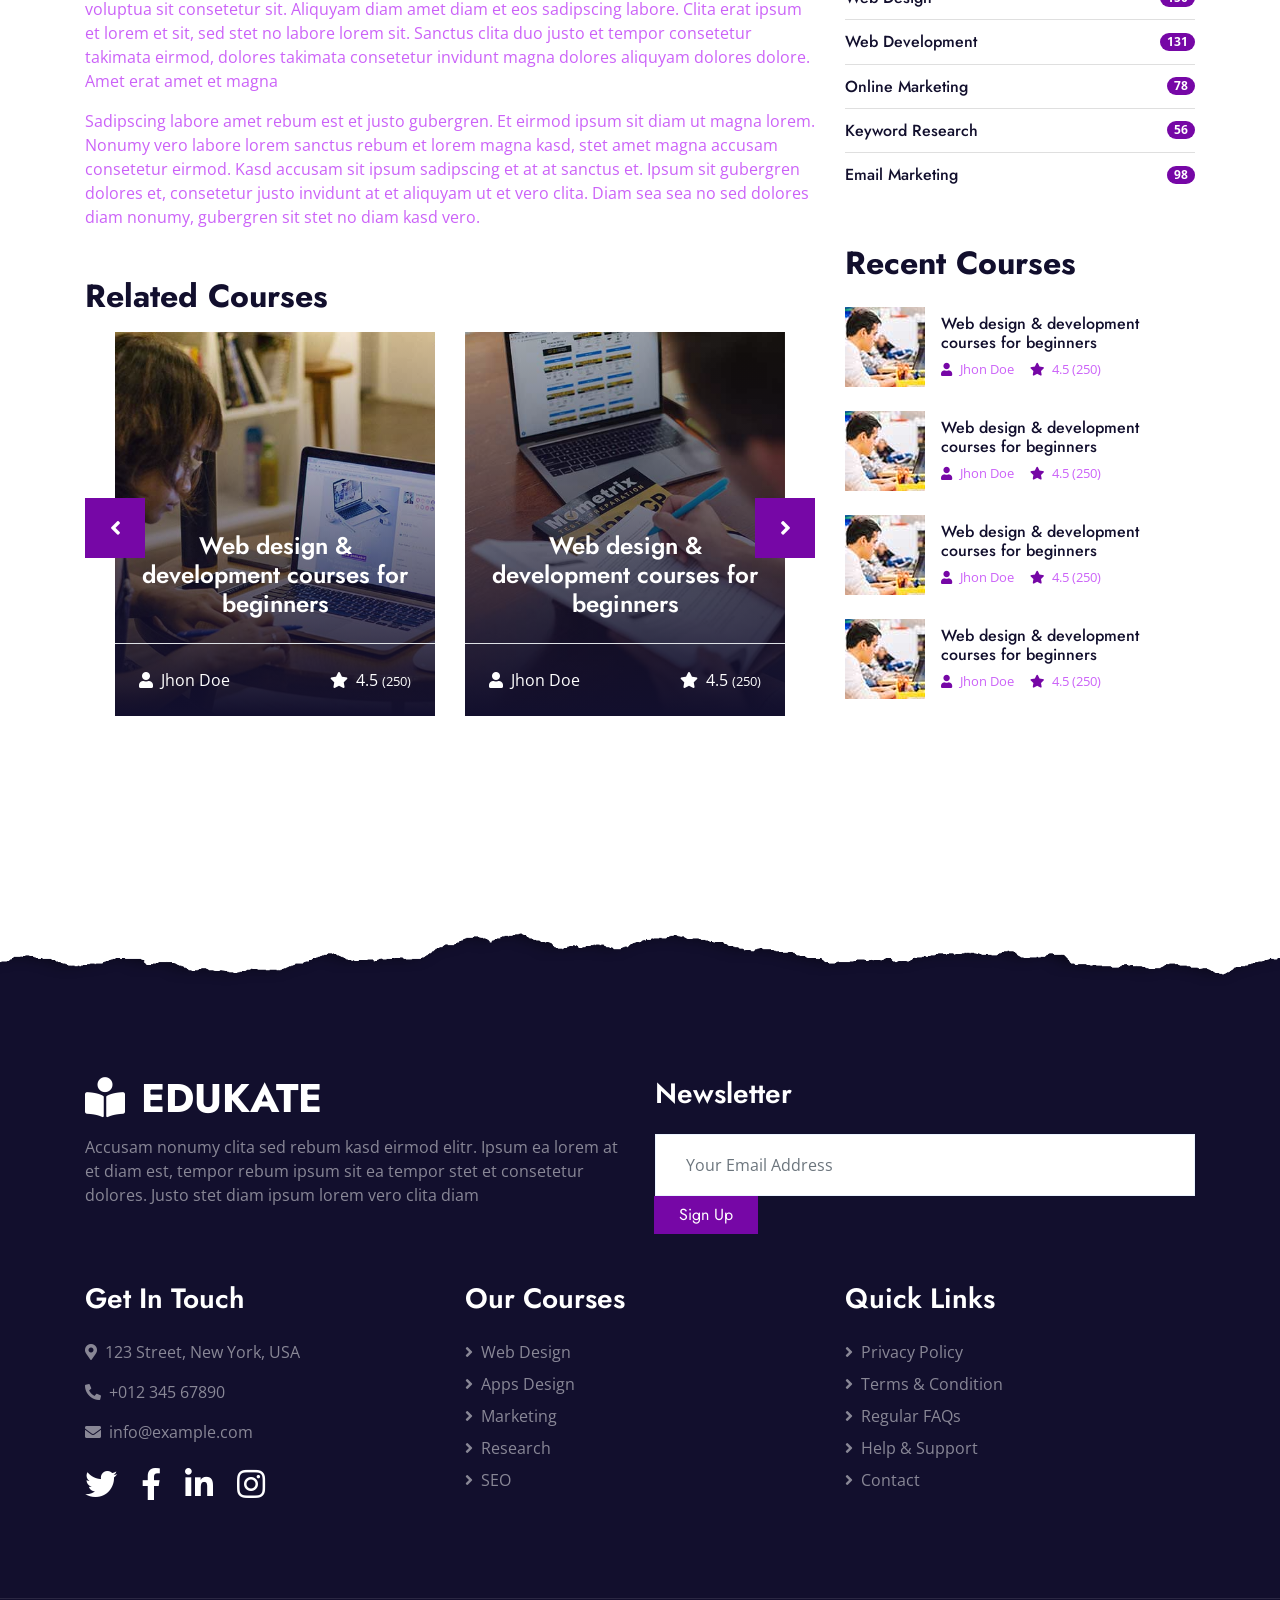
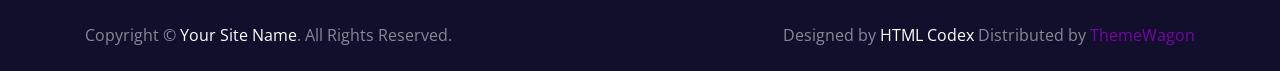
<file: detail.html>
<!DOCTYPE html>
<html lang="en">

<head>
    <meta charset="utf-8">
    <title>PRODIGYHUB
</title>
    <meta content="width=device-width, initial-scale=1.0" name="viewport">
    <meta content="Free HTML Templates" name="keywords">
    <meta content="Free HTML Templates" name="description">

    <!-- Favicon -->
    <link href="img/favicon.ico" rel="icon">

    <!-- Google Web Fonts -->
    <link rel="preconnect" href="https://fonts.gstatic.com">
    <link href="https://fonts.googleapis.com/css2?family=Jost:wght@500;600;700&family=Open+Sans:wght@400;600&display=swap" rel="stylesheet"> 

    <!-- Font Awesome -->
    <link href="https://cdnjs.cloudflare.com/ajax/libs/font-awesome/5.10.0/css/all.min.css" rel="stylesheet">

    <!-- Libraries Stylesheet -->
    <link href="lib/owlcarousel/assets/owl.carousel.min.css" rel="stylesheet">

    <!-- Customized Bootstrap Stylesheet -->
    <link href="css/style.css" rel="stylesheet">
</head>

<body>
    <!-- Topbar Start -->
    <div class="container-fluid bg-dark">
        <div class="row py-2 px-lg-5">
            <div class="col-lg-6 text-center text-lg-left mb-2 mb-lg-0">
                <div class="d-inline-flex align-items-center text-white">
                    <small><i class="fa fa-phone-alt mr-2"></i>+012 345 6789</small>
                    <small class="px-3">|</small>
                    <small><i class="fa fa-envelope mr-2"></i>info@example.com</small>
                </div>
            </div>
            <div class="col-lg-6 text-center text-lg-right">
                <div class="d-inline-flex align-items-center">
                    <a class="text-white px-2" href="">
                        <i class="fab fa-facebook-f"></i>
                    </a>
                    <a class="text-white px-2" href="">
                        <i class="fab fa-twitter"></i>
                    </a>
                    <a class="text-white px-2" href="">
                        <i class="fab fa-linkedin-in"></i>
                    </a>
                    <a class="text-white px-2" href="">
                        <i class="fab fa-instagram"></i>
                    </a>
                    <a class="text-white pl-2" href="">
                        <i class="fab fa-youtube"></i>
                    </a>
                </div>
            </div>
        </div>
    </div>
    <!-- Topbar End -->


    <!-- Navbar Start -->
    <div class="container-fluid p-0">
        <nav class="navbar navbar-expand-lg bg-white navbar-light py-3 py-lg-0 px-lg-5">
            <a href="index.html" class="navbar-brand ml-lg-3">
                <h1 class="m-0 text-uppercase text-primary"><i class="fa fa-book-reader mr-3"></i>Edukate</h1>
            </a>
            <button type="button" class="navbar-toggler" data-toggle="collapse" data-target="#navbarCollapse">
                <span class="navbar-toggler-icon"></span>
            </button>
            <div class="collapse navbar-collapse justify-content-between px-lg-3" id="navbarCollapse">
                <div class="navbar-nav mx-auto py-0">
                    <a href="index.html" class="nav-item nav-link">Home</a>
                    <a href="about.html" class="nav-item nav-link">About</a>
                    <a href="course.html" class="nav-item nav-link">Courses</a>
                    <div class="nav-item dropdown">
                        <a href="#" class="nav-link dropdown-toggle active" data-toggle="dropdown">Pages</a>
                        <div class="dropdown-menu m-0">
                            <a href="detail.html" class="dropdown-item active">Course Detail</a>
                            <a href="feature.html" class="dropdown-item">Our Features</a>
                            <a href="team.html" class="dropdown-item">Instructors</a>
                            <a href="testimonial.html" class="dropdown-item">Testimonial</a>
                        </div>
                    </div>
                    <a href="contact.html" class="nav-item nav-link">Contact</a>
                </div>
                <a href="" class="btn btn-primary py-2 px-4 d-none d-lg-block">Join Us</a>
            </div>
        </nav>
    </div>
    <!-- Navbar End -->


    <!-- Header Start -->
    <div class="jumbotron jumbotron-fluid page-header position-relative overlay-bottom" style="margin-bottom: 90px;">
        <div class="container text-center py-5">
            <h1 class="text-white display-1">Course Detail</h1>
            <div class="d-inline-flex text-white mb-5">
                <p class="m-0 text-uppercase"><a class="text-white" href="">Home</a></p>
                <i class="fa fa-angle-double-right pt-1 px-3"></i>
                <p class="m-0 text-uppercase">Course Detail</p>
            </div>
            <div class="mx-auto mb-5" style="width: 100%; max-width: 600px;">
                <div class="input-group">
                    <div class="input-group-prepend">
                        <button class="btn btn-outline-light bg-white text-body px-4 dropdown-toggle" type="button" data-toggle="dropdown"
                            aria-haspopup="true" aria-expanded="false">Courses</button>
                        <div class="dropdown-menu">
                            <a class="dropdown-item" href="#">Courses 1</a>
                            <a class="dropdown-item" href="#">Courses 2</a>
                            <a class="dropdown-item" href="#">Courses 3</a>
                        </div>
                    </div>
                    <input type="text" class="form-control border-light" style="padding: 30px 25px;" placeholder="Keyword">
                    <div class="input-group-append">
                        <button class="btn btn-secondary px-4 px-lg-5">Search</button>
                    </div>
                </div>
            </div>
        </div>
    </div>
    <!-- Header End -->


    <!-- Detail Start -->
    <div class="container-fluid py-5">
        <div class="container py-5">
            <div class="row">
                <div class="col-lg-8">
                    <div class="mb-5">
                        <div class="section-title position-relative mb-5">
                            <h6 class="d-inline-block position-relative text-secondary text-uppercase pb-2">Course Detail</h6>
                            <h1 class="display-4">Web design & development courses for beginners</h1>
                        </div>
                        <img class="img-fluid rounded w-100 mb-4" src="img/header.jpg" alt="Image">
                        <p>Tempor erat elitr at rebum at at clita aliquyam consetetur. Diam dolor diam ipsum et, tempor voluptua sit consetetur sit. Aliquyam diam amet diam et eos sadipscing labore. Clita erat ipsum et lorem et sit, sed stet no labore lorem sit. Sanctus clita duo justo et tempor consetetur takimata eirmod, dolores takimata consetetur invidunt magna dolores aliquyam dolores dolore. Amet erat amet et magna</p>
                        
                        <p>Sadipscing labore amet rebum est et justo gubergren. Et eirmod ipsum sit diam ut magna lorem.
                            Nonumy vero labore lorem sanctus rebum et lorem magna kasd, stet amet magna accusam
                            consetetur eirmod. Kasd accusam sit ipsum sadipscing et at at sanctus et. Ipsum sit
                            gubergren dolores et, consetetur justo invidunt at et aliquyam ut et vero clita. Diam sea
                            sea no sed dolores diam nonumy, gubergren sit stet no diam kasd vero.</p>
                    </div>

                    <h2 class="mb-3">Related Courses</h2>
                    <div class="owl-carousel related-carousel position-relative" style="padding: 0 30px;">
                        <a class="courses-list-item position-relative d-block overflow-hidden mb-2" href="detail.html">
                            <img class="img-fluid" src="img/courses-1.jpg" alt="">
                            <div class="courses-text">
                                <h4 class="text-center text-white px-3">Web design & development courses for
                                    beginners</h4>
                                <div class="border-top w-100 mt-3">
                                    <div class="d-flex justify-content-between p-4">
                                        <span class="text-white"><i class="fa fa-user mr-2"></i>Jhon Doe</span>
                                        <span class="text-white"><i class="fa fa-star mr-2"></i>4.5
                                            <small>(250)</small></span>
                                    </div>
                                </div>
                            </div>
                        </a>
                        <a class="courses-list-item position-relative d-block overflow-hidden mb-2" href="detail.html">
                            <img class="img-fluid" src="img/courses-2.jpg" alt="">
                            <div class="courses-text">
                                <h4 class="text-center text-white px-3">Web design & development courses for
                                    beginners</h4>
                                <div class="border-top w-100 mt-3">
                                    <div class="d-flex justify-content-between p-4">
                                        <span class="text-white"><i class="fa fa-user mr-2"></i>Jhon Doe</span>
                                        <span class="text-white"><i class="fa fa-star mr-2"></i>4.5
                                            <small>(250)</small></span>
                                    </div>
                                </div>
                            </div>
                        </a>
                        <a class="courses-list-item position-relative d-block overflow-hidden mb-2" href="detail.html">
                            <img class="img-fluid" src="img/courses-3.jpg" alt="">
                            <div class="courses-text">
                                <h4 class="text-center text-white px-3">Web design & development courses for
                                    beginners</h4>
                                <div class="border-top w-100 mt-3">
                                    <div class="d-flex justify-content-between p-4">
                                        <span class="text-white"><i class="fa fa-user mr-2"></i>Jhon Doe</span>
                                        <span class="text-white"><i class="fa fa-star mr-2"></i>4.5
                                            <small>(250)</small></span>
                                    </div>
                                </div>
                            </div>
                        </a>
                    </div>
               </div>

                <div class="col-lg-4 mt-5 mt-lg-0">
                    <div class="bg-primary mb-5 py-3">
                        <h3 class="text-white py-3 px-4 m-0">Course Features</h3>
                        <div class="d-flex justify-content-between border-bottom px-4">
                            <h6 class="text-white my-3">Instructor</h6>
                            <h6 class="text-white my-3">John Doe</h6>
                        </div>
                        <div class="d-flex justify-content-between border-bottom px-4">
                            <h6 class="text-white my-3">Rating</h6>
                            <h6 class="text-white my-3">4.5 <small>(250)</small></h6>
                        </div>
                        <div class="d-flex justify-content-between border-bottom px-4">
                            <h6 class="text-white my-3">Lectures</h6>
                            <h6 class="text-white my-3">15</h6>
                        </div>
                        <div class="d-flex justify-content-between border-bottom px-4">
                            <h6 class="text-white my-3">Duration</h6>
                            <h6 class="text-white my-3">10.00 Hrs</h6>
                        </div>
                        <div class="d-flex justify-content-between border-bottom px-4">
                            <h6 class="text-white my-3">Skill level</h6>
                            <h6 class="text-white my-3">All Level</h6>
                        </div>
                        <div class="d-flex justify-content-between px-4">
                            <h6 class="text-white my-3">Language</h6>
                            <h6 class="text-white my-3">English</h6>
                        </div>
                        <h5 class="text-white py-3 px-4 m-0">Course Price: $199</h5>
                        <div class="py-3 px-4">
                            <a class="btn btn-block btn-secondary py-3 px-5" href="">Enroll Now</a>
                        </div>
                    </div>

                    <div class="mb-5">
                        <h2 class="mb-3">Categories</h2>
                        <ul class="list-group list-group-flush">
                            <li class="list-group-item d-flex justify-content-between align-items-center px-0">
                                <a href="" class="text-decoration-none h6 m-0">Web Design</a>
                                <span class="badge badge-primary badge-pill">150</span>
                            </li>
                            <li class="list-group-item d-flex justify-content-between align-items-center px-0">
                                <a href="" class="text-decoration-none h6 m-0">Web Development</a>
                                <span class="badge badge-primary badge-pill">131</span>
                            </li>
                            <li class="list-group-item d-flex justify-content-between align-items-center px-0">
                                <a href="" class="text-decoration-none h6 m-0">Online Marketing</a>
                                <span class="badge badge-primary badge-pill">78</span>
                            </li>
                            <li class="list-group-item d-flex justify-content-between align-items-center px-0">
                                <a href="" class="text-decoration-none h6 m-0">Keyword Research</a>
                                <span class="badge badge-primary badge-pill">56</span>
                            </li>
                            <li class="list-group-item d-flex justify-content-between align-items-center px-0">
                                <a href="" class="text-decoration-none h6 m-0">Email Marketing</a>
                                <span class="badge badge-primary badge-pill">98</span>
                            </li>
                        </ul>
                    </div>

                    <div class="mb-5">
                        <h2 class="mb-4">Recent Courses</h2>
                        <a class="d-flex align-items-center text-decoration-none mb-4" href="">
                            <img class="img-fluid rounded" src="img/courses-80x80.jpg" alt="">
                            <div class="pl-3">
                                <h6>Web design & development courses for beginners</h6>
                                <div class="d-flex">
                                    <small class="text-body mr-3"><i class="fa fa-user text-primary mr-2"></i>Jhon Doe</small>
                                    <small class="text-body"><i class="fa fa-star text-primary mr-2"></i>4.5 (250)</small>
                                </div>
                            </div>
                        </a>
                        <a class="d-flex align-items-center text-decoration-none mb-4" href="">
                            <img class="img-fluid rounded" src="img/courses-80x80.jpg" alt="">
                            <div class="pl-3">
                                <h6>Web design & development courses for beginners</h6>
                                <div class="d-flex">
                                    <small class="text-body mr-3"><i class="fa fa-user text-primary mr-2"></i>Jhon Doe</small>
                                    <small class="text-body"><i class="fa fa-star text-primary mr-2"></i>4.5 (250)</small>
                                </div>
                            </div>
                        </a>
                        <a class="d-flex align-items-center text-decoration-none mb-4" href="">
                            <img class="img-fluid rounded" src="img/courses-80x80.jpg" alt="">
                            <div class="pl-3">
                                <h6>Web design & development courses for beginners</h6>
                                <div class="d-flex">
                                    <small class="text-body mr-3"><i class="fa fa-user text-primary mr-2"></i>Jhon Doe</small>
                                    <small class="text-body"><i class="fa fa-star text-primary mr-2"></i>4.5 (250)</small>
                                </div>
                            </div>
                        </a>
                        <a class="d-flex align-items-center text-decoration-none" href="">
                            <img class="img-fluid rounded" src="img/courses-80x80.jpg" alt="">
                            <div class="pl-3">
                                <h6>Web design & development courses for beginners</h6>
                                <div class="d-flex">
                                    <small class="text-body mr-3"><i class="fa fa-user text-primary mr-2"></i>Jhon Doe</small>
                                    <small class="text-body"><i class="fa fa-star text-primary mr-2"></i>4.5 (250)</small>
                                </div>
                            </div>
                        </a>
                    </div>
                </div>
            </div>
        </div>
    </div>
    <!-- Detail End -->


    <!-- Footer Start -->
    <div class="container-fluid position-relative overlay-top bg-dark text-white-50 py-5" style="margin-top: 90px;">
        <div class="container mt-5 pt-5">
            <div class="row">
                <div class="col-md-6 mb-5">
                    <a href="index.html" class="navbar-brand">
                        <h1 class="mt-n2 text-uppercase text-white"><i class="fa fa-book-reader mr-3"></i>Edukate</h1>
                    </a>
                    <p class="m-0">Accusam nonumy clita sed rebum kasd eirmod elitr. Ipsum ea lorem at et diam est, tempor rebum ipsum sit ea tempor stet et consetetur dolores. Justo stet diam ipsum lorem vero clita diam</p>
                </div>
                <div class="col-md-6 mb-5">
                    <h3 class="text-white mb-4">Newsletter</h3>
                    <div class="w-100">
                        <div class="input-group">
                            <input type="text" class="form-control border-light" style="padding: 30px;" placeholder="Your Email Address">
                            <div class="input-group-append">
                                <button class="btn btn-primary px-4">Sign Up</button>
                            </div>
                        </div>
                    </div>
                </div>
            </div>
            <div class="row">
                <div class="col-md-4 mb-5">
                    <h3 class="text-white mb-4">Get In Touch</h3>
                    <p><i class="fa fa-map-marker-alt mr-2"></i>123 Street, New York, USA</p>
                    <p><i class="fa fa-phone-alt mr-2"></i>+012 345 67890</p>
                    <p><i class="fa fa-envelope mr-2"></i>info@example.com</p>
                    <div class="d-flex justify-content-start mt-4">
                        <a class="text-white mr-4" href="#"><i class="fab fa-2x fa-twitter"></i></a>
                        <a class="text-white mr-4" href="#"><i class="fab fa-2x fa-facebook-f"></i></a>
                        <a class="text-white mr-4" href="#"><i class="fab fa-2x fa-linkedin-in"></i></a>
                        <a class="text-white" href="#"><i class="fab fa-2x fa-instagram"></i></a>
                    </div>
                </div>
                <div class="col-md-4 mb-5">
                    <h3 class="text-white mb-4">Our Courses</h3>
                    <div class="d-flex flex-column justify-content-start">
                        <a class="text-white-50 mb-2" href="#"><i class="fa fa-angle-right mr-2"></i>Web Design</a>
                        <a class="text-white-50 mb-2" href="#"><i class="fa fa-angle-right mr-2"></i>Apps Design</a>
                        <a class="text-white-50 mb-2" href="#"><i class="fa fa-angle-right mr-2"></i>Marketing</a>
                        <a class="text-white-50 mb-2" href="#"><i class="fa fa-angle-right mr-2"></i>Research</a>
                        <a class="text-white-50" href="#"><i class="fa fa-angle-right mr-2"></i>SEO</a>
                    </div>
                </div>
                <div class="col-md-4 mb-5">
                    <h3 class="text-white mb-4">Quick Links</h3>
                    <div class="d-flex flex-column justify-content-start">
                        <a class="text-white-50 mb-2" href="#"><i class="fa fa-angle-right mr-2"></i>Privacy Policy</a>
                        <a class="text-white-50 mb-2" href="#"><i class="fa fa-angle-right mr-2"></i>Terms & Condition</a>
                        <a class="text-white-50 mb-2" href="#"><i class="fa fa-angle-right mr-2"></i>Regular FAQs</a>
                        <a class="text-white-50 mb-2" href="#"><i class="fa fa-angle-right mr-2"></i>Help & Support</a>
                        <a class="text-white-50" href="#"><i class="fa fa-angle-right mr-2"></i>Contact</a>
                    </div>
                </div>
            </div>
        </div>
    </div>
    <div class="container-fluid bg-dark text-white-50 border-top py-4" style="border-color: rgba(256, 256, 256, .1) !important;">
        <div class="container">
            <div class="row">
                <div class="col-md-6 text-center text-md-left mb-3 mb-md-0">
                    <p class="m-0">Copyright &copy; <a class="text-white" href="#">Your Site Name</a>. All Rights Reserved.
                    </p>
                </div>
                <div class="col-md-6 text-center text-md-right">
                    <p class="m-0">Designed by <a class="text-white" href="https://htmlcodex.com">HTML Codex</a> Distributed by <a href="https://themewagon.com" target="_blank">ThemeWagon</a></a>
                    </p>
                </div>
            </div>
        </div>
    </div>
    <!-- Footer End -->


    <!-- Back to Top -->
    <a href="#" class="btn btn-lg btn-primary rounded-0 btn-lg-square back-to-top"><i class="fa fa-angle-double-up"></i></a>


    <!-- JavaScript Libraries -->
    <script src="https://code.jquery.com/jquery-3.4.1.min.js"></script>
    <script src="https://stackpath.bootstrapcdn.com/bootstrap/4.4.1/js/bootstrap.bundle.min.js"></script>
    <script src="lib/easing/easing.min.js"></script>
    <script src="lib/waypoints/waypoints.min.js"></script>
    <script src="lib/counterup/counterup.min.js"></script>
    <script src="lib/owlcarousel/owl.carousel.min.js"></script>

    <!-- Template Javascript -->
    <script src="js/main.js"></script>
</body>

</html>
</file>
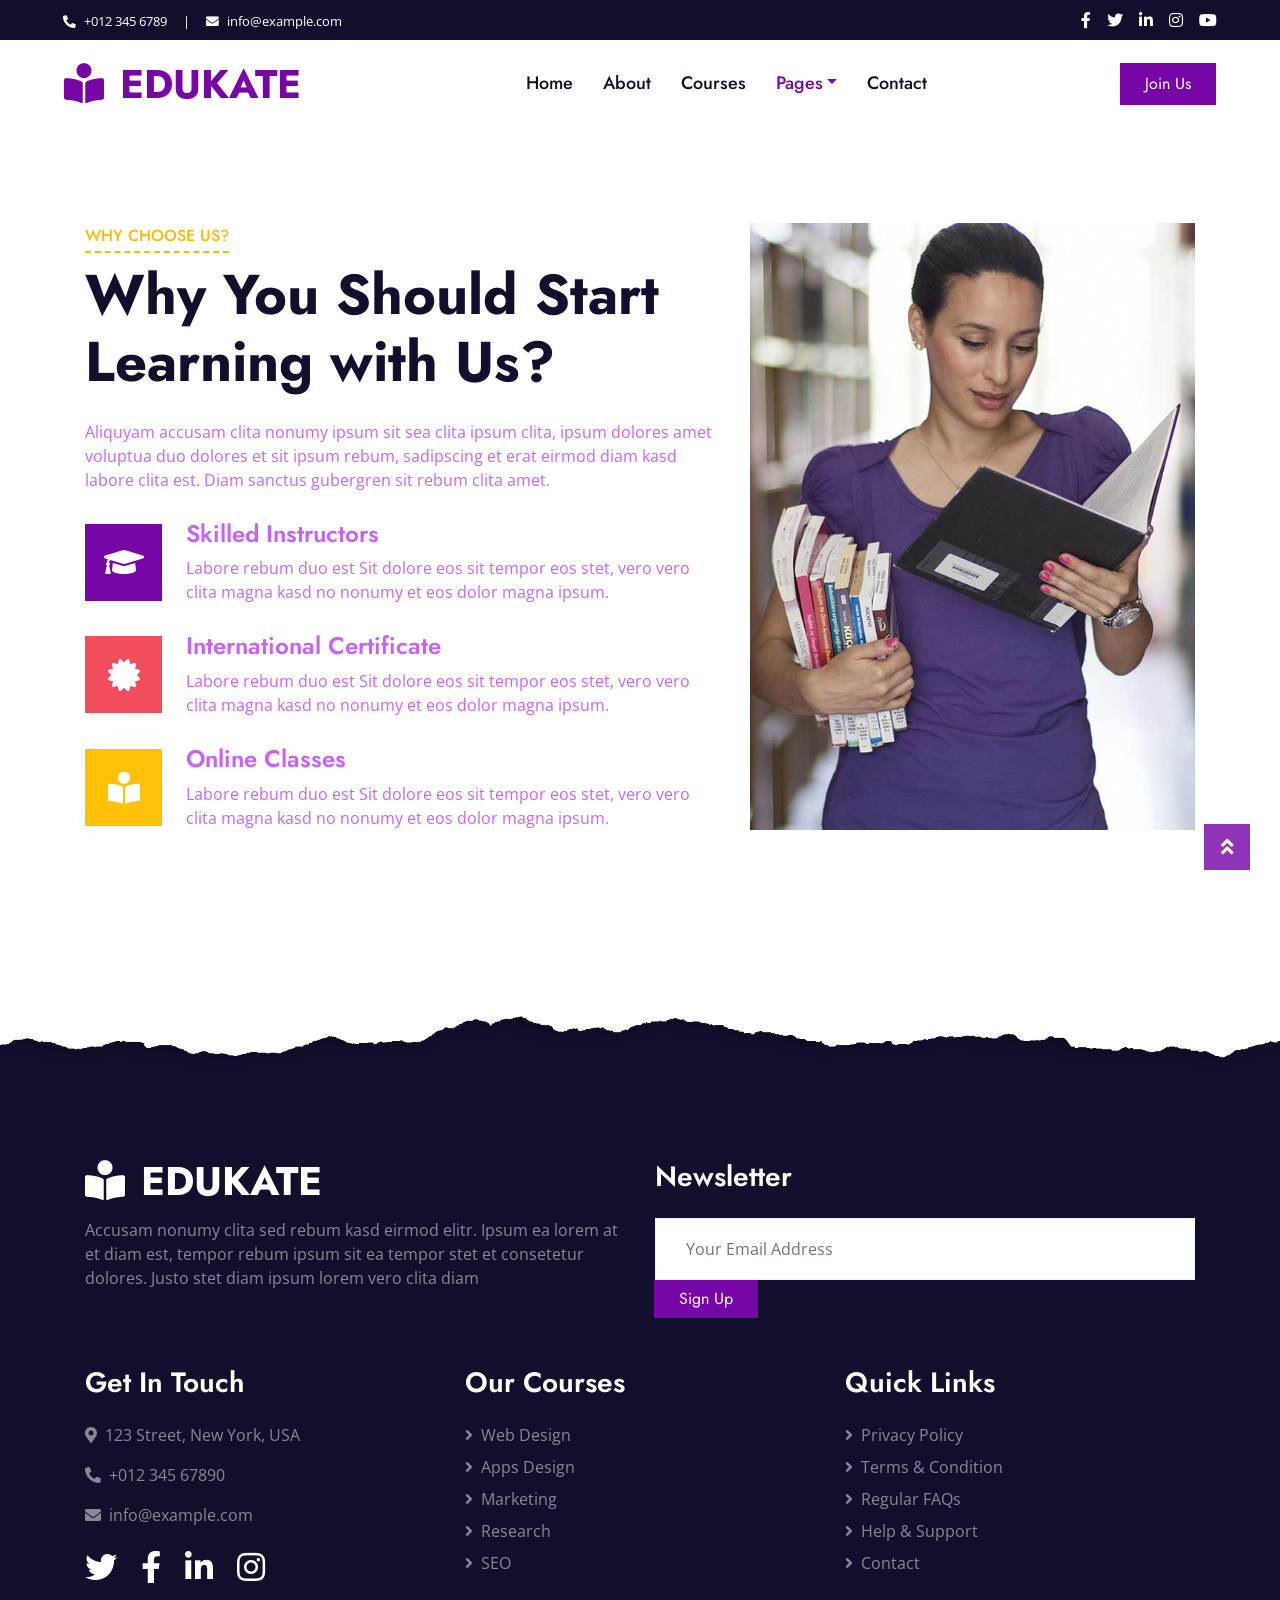
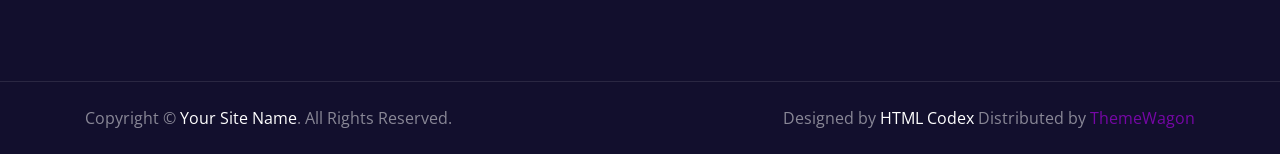
<file: feature.html>
<!DOCTYPE html>
<html lang="en">

<head>
    <meta charset="utf-8">
    <title>PRODIGYHUB
</title>
    <meta content="width=device-width, initial-scale=1.0" name="viewport">
    <meta content="Free HTML Templates" name="keywords">
    <meta content="Free HTML Templates" name="description">

    <!-- Favicon -->
    <link href="img/favicon.ico" rel="icon">

    <!-- Google Web Fonts -->
    <link rel="preconnect" href="https://fonts.gstatic.com">
    <link href="https://fonts.googleapis.com/css2?family=Jost:wght@500;600;700&family=Open+Sans:wght@400;600&display=swap" rel="stylesheet"> 

    <!-- Font Awesome -->
    <link href="https://cdnjs.cloudflare.com/ajax/libs/font-awesome/5.10.0/css/all.min.css" rel="stylesheet">

    <!-- Libraries Stylesheet -->
    <link href="lib/owlcarousel/assets/owl.carousel.min.css" rel="stylesheet">

    <!-- Customized Bootstrap Stylesheet -->
    <link href="css/style.css" rel="stylesheet">
</head>

<body>
    <!-- Topbar Start -->
    <div class="container-fluid bg-dark">
        <div class="row py-2 px-lg-5">
            <div class="col-lg-6 text-center text-lg-left mb-2 mb-lg-0">
                <div class="d-inline-flex align-items-center text-white">
                    <small><i class="fa fa-phone-alt mr-2"></i>+012 345 6789</small>
                    <small class="px-3">|</small>
                    <small><i class="fa fa-envelope mr-2"></i>info@example.com</small>
                </div>
            </div>
            <div class="col-lg-6 text-center text-lg-right">
                <div class="d-inline-flex align-items-center">
                    <a class="text-white px-2" href="">
                        <i class="fab fa-facebook-f"></i>
                    </a>
                    <a class="text-white px-2" href="">
                        <i class="fab fa-twitter"></i>
                    </a>
                    <a class="text-white px-2" href="">
                        <i class="fab fa-linkedin-in"></i>
                    </a>
                    <a class="text-white px-2" href="">
                        <i class="fab fa-instagram"></i>
                    </a>
                    <a class="text-white pl-2" href="">
                        <i class="fab fa-youtube"></i>
                    </a>
                </div>
            </div>
        </div>
    </div>
    <!-- Topbar End -->


    <!-- Navbar Start -->
    <div class="container-fluid p-0">
        <nav class="navbar navbar-expand-lg bg-white navbar-light py-3 py-lg-0 px-lg-5">
            <a href="index.html" class="navbar-brand ml-lg-3">
                <h1 class="m-0 text-uppercase text-primary"><i class="fa fa-book-reader mr-3"></i>Edukate</h1>
            </a>
            <button type="button" class="navbar-toggler" data-toggle="collapse" data-target="#navbarCollapse">
                <span class="navbar-toggler-icon"></span>
            </button>
            <div class="collapse navbar-collapse justify-content-between px-lg-3" id="navbarCollapse">
                <div class="navbar-nav mx-auto py-0">
                    <a href="index.html" class="nav-item nav-link">Home</a>
                    <a href="about.html" class="nav-item nav-link">About</a>
                    <a href="course.html" class="nav-item nav-link">Courses</a>
                    <div class="nav-item dropdown">
                        <a href="#" class="nav-link dropdown-toggle active" data-toggle="dropdown">Pages</a>
                        <div class="dropdown-menu m-0">
                            <a href="detail.html" class="dropdown-item">Course Detail</a>
                            <a href="feature.html" class="dropdown-item active">Our Features</a>
                            <a href="team.html" class="dropdown-item">Instructors</a>
                            <a href="testimonial.html" class="dropdown-item">Testimonial</a>
                        </div>
                    </div>
                    <a href="contact.html" class="nav-item nav-link">Contact</a>
                </div>
                <a href="" class="btn btn-primary py-2 px-4 d-none d-lg-block">Join Us</a>
            </div>
        </nav>
    </div>
    <!-- Navbar End -->


    <!-- Header Start -->
   <!-- <div class="jumbotron jumbotron-fluid page-header position-relative overlay-bottom" style="margin-bottom: 90px;">
        <div class="container text-center py-5">
            <h1 class="text-white display-1">Features</h1>
            <div class="d-inline-flex text-white mb-5">
                <p class="m-0 text-uppercase"><a class="text-white" href="">Home</a></p>
                <i class="fa fa-angle-double-right pt-1 px-3"></i>
                <p class="m-0 text-uppercase">Features</p>
            </div>
            <div class="mx-auto mb-5" style="width: 100%; max-width: 600px;">
                <div class="input-group">
                    <div class="input-group-prepend">
                        <button class="btn btn-outline-light bg-white text-body px-4 dropdown-toggle" type="button" data-toggle="dropdown"
                            aria-haspopup="true" aria-expanded="false">Courses</button>
                        <div class="dropdown-menu">
                            <a class="dropdown-item" href="#">Courses 1</a>
                            <a class="dropdown-item" href="#">Courses 2</a>
                            <a class="dropdown-item" href="#">Courses 3</a>
                        </div>
                    </div>
                    <input type="text" class="form-control border-light" style="padding: 30px 25px;" placeholder="Keyword">
                    <div class="input-group-append">
                        <button class="btn btn-secondary px-4 px-lg-5">Search</button>
                    </div>
                </div>
            </div>
        </div>
    </div>-->
    <!-- Header End -->


    <!-- Feature Start -->
    <div class="container-fluid py-5">
        <div class="container py-5">
            <div class="row">
                <div class="col-lg-7 mb-5 mb-lg-0">
                    <div class="section-title position-relative mb-4">
                        <h6 class="d-inline-block position-relative text-secondary text-uppercase pb-2">Why Choose Us?</h6>
                        <h1 class="display-4">Why You Should Start Learning with Us?</h1>
                    </div>
                    <p class="mb-4 pb-2">Aliquyam accusam clita nonumy ipsum sit sea clita ipsum clita, ipsum dolores amet voluptua duo dolores et sit ipsum rebum, sadipscing et erat eirmod diam kasd labore clita est. Diam sanctus gubergren sit rebum clita amet.</p>
                    <div class="d-flex mb-3">
                        <div class="btn-icon bg-primary mr-4">
                            <i class="fa fa-2x fa-graduation-cap text-white"></i>
                        </div>
                        <div class="mt-n1">
                            <h4>Skilled Instructors</h4>
                            <p>Labore rebum duo est Sit dolore eos sit tempor eos stet, vero vero clita magna kasd no nonumy et eos dolor magna ipsum.</p>
                        </div>
                    </div>
                    <div class="d-flex mb-3">
                        <div class="btn-icon bg-secondary mr-4">
                            <i class="fa fa-2x fa-certificate text-white"></i>
                        </div>
                        <div class="mt-n1">
                            <h4>International Certificate</h4>
                            <p>Labore rebum duo est Sit dolore eos sit tempor eos stet, vero vero clita magna kasd no nonumy et eos dolor magna ipsum.</p>
                        </div>
                    </div>
                    <div class="d-flex">
                        <div class="btn-icon bg-warning mr-4">
                            <i class="fa fa-2x fa-book-reader text-white"></i>
                        </div>
                        <div class="mt-n1">
                            <h4>Online Classes</h4>
                            <p class="m-0">Labore rebum duo est Sit dolore eos sit tempor eos stet, vero vero clita magna kasd no nonumy et eos dolor magna ipsum.</p>
                        </div>
                    </div>
                </div>
                <div class="col-lg-5" style="min-height: 500px;">
                    <div class="position-relative h-100">
                        <img class="position-absolute w-100 h-100" src="img/feature.jpg" style="object-fit: cover;">
                    </div>
                </div>
            </div>
        </div>
    </div>
    <!-- Feature Start -->


    <!-- Footer Start -->
    <div class="container-fluid position-relative overlay-top bg-dark text-white-50 py-5" style="margin-top: 90px;">
        <div class="container mt-5 pt-5">
            <div class="row">
                <div class="col-md-6 mb-5">
                    <a href="index.html" class="navbar-brand">
                        <h1 class="mt-n2 text-uppercase text-white"><i class="fa fa-book-reader mr-3"></i>Edukate</h1>
                    </a>
                    <p class="m-0">Accusam nonumy clita sed rebum kasd eirmod elitr. Ipsum ea lorem at et diam est, tempor rebum ipsum sit ea tempor stet et consetetur dolores. Justo stet diam ipsum lorem vero clita diam</p>
                </div>
                <div class="col-md-6 mb-5">
                    <h3 class="text-white mb-4">Newsletter</h3>
                    <div class="w-100">
                        <div class="input-group">
                            <input type="text" class="form-control border-light" style="padding: 30px;" placeholder="Your Email Address">
                            <div class="input-group-append">
                                <button class="btn btn-primary px-4">Sign Up</button>
                            </div>
                        </div>
                    </div>
                </div>
            </div>
            <div class="row">
                <div class="col-md-4 mb-5">
                    <h3 class="text-white mb-4">Get In Touch</h3>
                    <p><i class="fa fa-map-marker-alt mr-2"></i>123 Street, New York, USA</p>
                    <p><i class="fa fa-phone-alt mr-2"></i>+012 345 67890</p>
                    <p><i class="fa fa-envelope mr-2"></i>info@example.com</p>
                    <div class="d-flex justify-content-start mt-4">
                        <a class="text-white mr-4" href="#"><i class="fab fa-2x fa-twitter"></i></a>
                        <a class="text-white mr-4" href="#"><i class="fab fa-2x fa-facebook-f"></i></a>
                        <a class="text-white mr-4" href="#"><i class="fab fa-2x fa-linkedin-in"></i></a>
                        <a class="text-white" href="#"><i class="fab fa-2x fa-instagram"></i></a>
                    </div>
                </div>
                <div class="col-md-4 mb-5">
                    <h3 class="text-white mb-4">Our Courses</h3>
                    <div class="d-flex flex-column justify-content-start">
                        <a class="text-white-50 mb-2" href="#"><i class="fa fa-angle-right mr-2"></i>Web Design</a>
                        <a class="text-white-50 mb-2" href="#"><i class="fa fa-angle-right mr-2"></i>Apps Design</a>
                        <a class="text-white-50 mb-2" href="#"><i class="fa fa-angle-right mr-2"></i>Marketing</a>
                        <a class="text-white-50 mb-2" href="#"><i class="fa fa-angle-right mr-2"></i>Research</a>
                        <a class="text-white-50" href="#"><i class="fa fa-angle-right mr-2"></i>SEO</a>
                    </div>
                </div>
                <div class="col-md-4 mb-5">
                    <h3 class="text-white mb-4">Quick Links</h3>
                    <div class="d-flex flex-column justify-content-start">
                        <a class="text-white-50 mb-2" href="#"><i class="fa fa-angle-right mr-2"></i>Privacy Policy</a>
                        <a class="text-white-50 mb-2" href="#"><i class="fa fa-angle-right mr-2"></i>Terms & Condition</a>
                        <a class="text-white-50 mb-2" href="#"><i class="fa fa-angle-right mr-2"></i>Regular FAQs</a>
                        <a class="text-white-50 mb-2" href="#"><i class="fa fa-angle-right mr-2"></i>Help & Support</a>
                        <a class="text-white-50" href="#"><i class="fa fa-angle-right mr-2"></i>Contact</a>
                    </div>
                </div>
            </div>
        </div>
    </div>
    <div class="container-fluid bg-dark text-white-50 border-top py-4" style="border-color: rgba(256, 256, 256, .1) !important;">
        <div class="container">
            <div class="row">
                <div class="col-md-6 text-center text-md-left mb-3 mb-md-0">
                    <p class="m-0">Copyright &copy; <a class="text-white" href="#">Your Site Name</a>. All Rights Reserved.
                    </p>
                </div>
                <div class="col-md-6 text-center text-md-right">
                    <p class="m-0">Designed by <a class="text-white" href="https://htmlcodex.com">HTML Codex</a> Distributed by <a href="https://themewagon.com" target="_blank">ThemeWagon</a></a>
                    </p>
                </div>
            </div>
        </div>
    </div>
    <!-- Footer End -->


    <!-- Back to Top -->
    <a href="#" class="btn btn-lg btn-primary rounded-0 btn-lg-square back-to-top"><i class="fa fa-angle-double-up"></i></a>


    <!-- JavaScript Libraries -->
    <script src="https://code.jquery.com/jquery-3.4.1.min.js"></script>
    <script src="https://stackpath.bootstrapcdn.com/bootstrap/4.4.1/js/bootstrap.bundle.min.js"></script>
    <script src="lib/easing/easing.min.js"></script>
    <script src="lib/waypoints/waypoints.min.js"></script>
    <script src="lib/counterup/counterup.min.js"></script>
    <script src="lib/owlcarousel/owl.carousel.min.js"></script>

    <!-- Template Javascript -->
    <script src="js/main.js"></script>
</body>

</html>
</file>
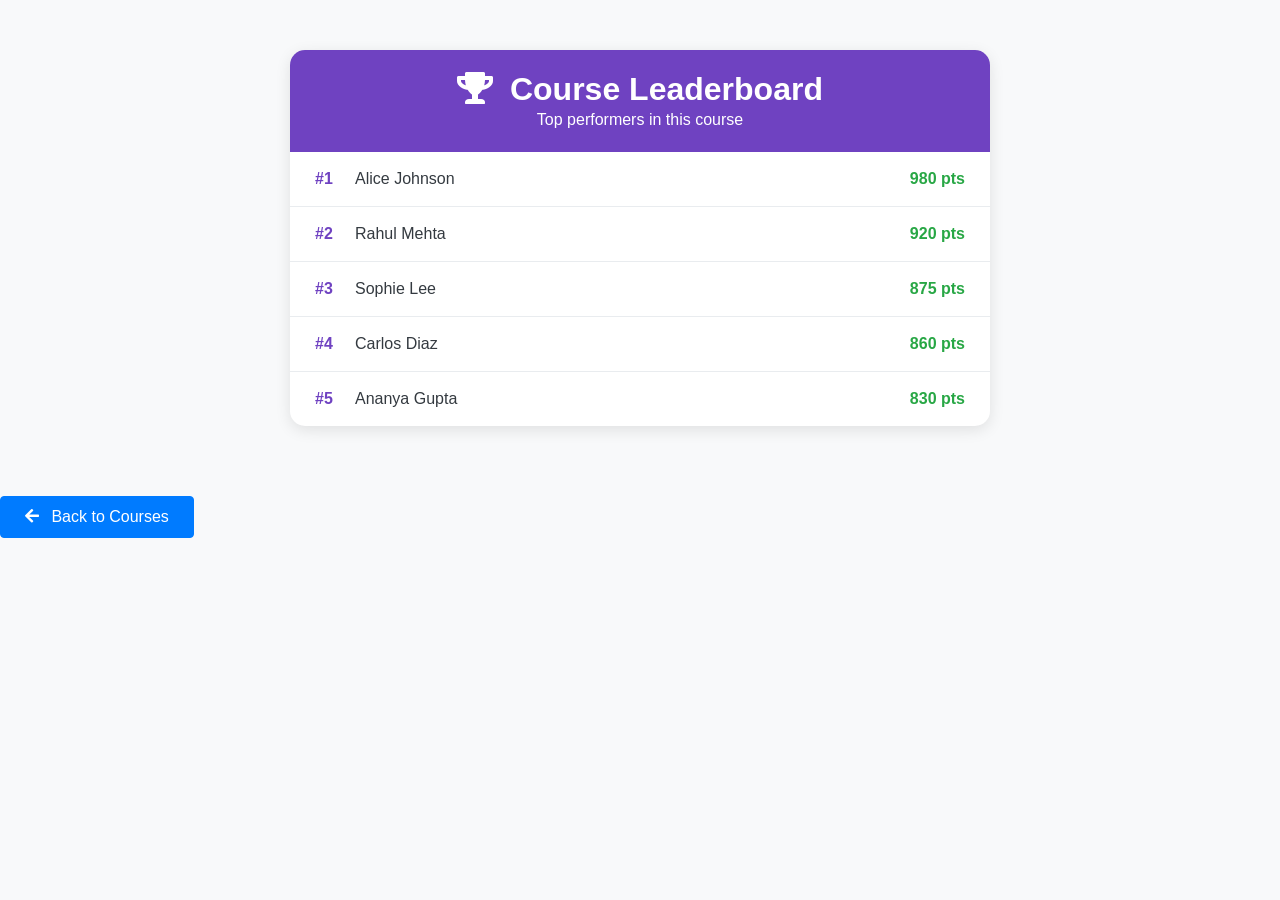
<file: leaderboard.html>
<!DOCTYPE html>
<html lang="en">

<head>
  <meta charset="UTF-8">
  <meta name="viewport" content="width=device-width, initial-scale=1.0">
  <title>Leaderboard | PRODIGYHUB
</title>
  <link href="https://stackpath.bootstrapcdn.com/bootstrap/4.5.2/css/bootstrap.min.css" rel="stylesheet">
  <link href="https://cdnjs.cloudflare.com/ajax/libs/font-awesome/5.15.3/css/all.min.css" rel="stylesheet">

  <style>
    body {
      background-color: #f8f9fa;
      font-family: "Poppins", sans-serif;
    }

    .leaderboard-container {
      max-width: 700px;
      margin: 50px auto;
      background: #ffffff;
      border-radius: 15px;
      box-shadow: 0 4px 15px rgba(0, 0, 0, 0.1);
      overflow: hidden;
    }

    .leaderboard-header {
      background: #6f42c1;
      color: #fff;
      padding: 20px;
      text-align: center;
    }

    .leaderboard-header h2 {
      margin: 0;
      font-weight: 600;
    }

    .leaderboard-list {
      list-style: none;
      margin: 0;
      padding: 0;
    }

    .leaderboard-list li {
      display: flex;
      justify-content: space-between;
      align-items: center;
      padding: 15px 25px;
      border-bottom: 1px solid #e9ecef;
    }

    .leaderboard-list li:last-child {
      border-bottom: none;
    }

    .leaderboard-rank {
      font-weight: 600;
      color: #6f42c1;
      width: 40px;
    }

    .leaderboard-name {
      flex: 1;
      font-weight: 500;
      color: #343a40;
    }

    .leaderboard-score {
      font-weight: 600;
      color: #28a745;
    }

    .back-btn {
      display: inline-block;
      margin: 20px auto;
      text-align: center;
    }
  </style>
</head>

<body>

  <div class="leaderboard-container">
    <div class="leaderboard-header">
      <h2><i class="fa fa-trophy mr-2"></i> Course Leaderboard</h2>
      <p class="mb-0">Top performers in this course</p>
    </div>
    <ul class="leaderboard-list">
      <li>
        <span class="leaderboard-rank">#1</span>
        <span class="leaderboard-name">Alice Johnson</span>
        <span class="leaderboard-score">980 pts</span>
      </li>
      <li>
        <span class="leaderboard-rank">#2</span>
        <span class="leaderboard-name">Rahul Mehta</span>
        <span class="leaderboard-score">920 pts</span>
      </li>
      <li>
        <span class="leaderboard-rank">#3</span>
        <span class="leaderboard-name">Sophie Lee</span>
        <span class="leaderboard-score">875 pts</span>
      </li>
      <li>
        <span class="leaderboard-rank">#4</span>
        <span class="leaderboard-name">Carlos Diaz</span>
        <span class="leaderboard-score">860 pts</span>
      </li>
      <li>
        <span class="leaderboard-rank">#5</span>
        <span class="leaderboard-name">Ananya Gupta</span>
        <span class="leaderboard-score">830 pts</span>
      </li>
    </ul>
  </div>

  <div class="text-center back-btn">
    <a href="./course.html" class="btn btn-primary px-4 py-2">
      <i class="fa fa-arrow-left mr-2"></i> Back to Courses
    </a>
  </div>

</body>

</html>
</file>
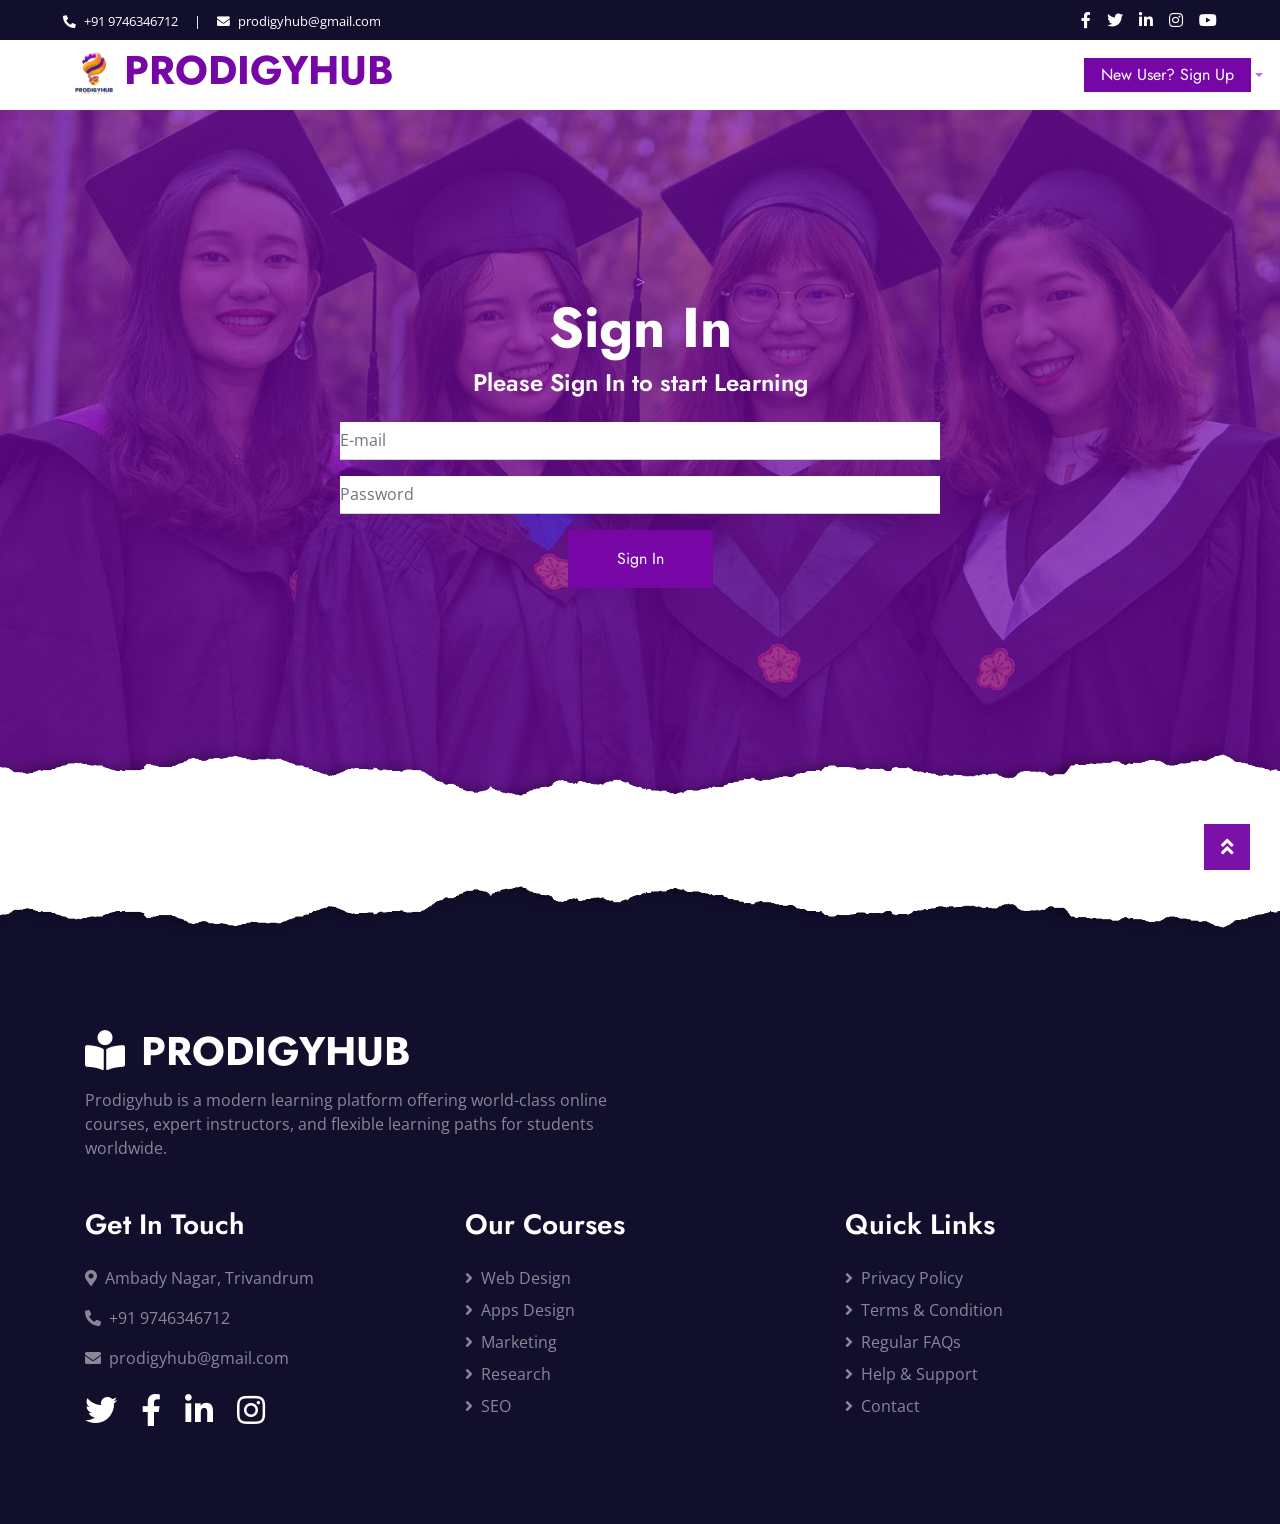
<file: login.html>
<!DOCTYPE html>
<html lang="en">

<head>
    <meta charset="utf-8">
    <title>PRODIGYHUB
</title>
    <meta content="width=device-width, initial-scale=1.0" name="viewport">
    <meta content="Free HTML Templates" name="keywords">
    <meta content="Free HTML Templates" name="description">

    <!-- Favicon -->
    <link href="img/favicon.ico" rel="icon">

    <!-- Google Web Fonts -->
    <link rel="preconnect" href="https://fonts.gstatic.com">
    <link href="https://fonts.googleapis.com/css2?family=Jost:wght@500;600;700&family=Open+Sans:wght@400;600&display=swap" rel="stylesheet"> 

    <!-- Font Awesome -->
    <link href="https://cdnjs.cloudflare.com/ajax/libs/font-awesome/5.10.0/css/all.min.css" rel="stylesheet">

    <!-- Libraries Stylesheet -->
    <link href="lib/owlcarousel/assets/owl.carousel.min.css" rel="stylesheet">

    <!-- Customized Bootstrap Stylesheet -->
    <link href="css/style.css" rel="stylesheet">
    <script>
    // Redirect to index if already logged in
    window.onload = function() {
      checkLoginStatus(true);
    }
  </script>
</head>

<body>
     
    <!-- Topbar Start -->
     <div class="container-fluid bg-dark">
        <div class="row py-2 px-lg-5">
            <div class="col-lg-6 text-center text-lg-left mb-2 mb-lg-0">
                <div class="d-inline-flex align-items-center text-white">
                    <small><i class="fa fa-phone-alt mr-2"></i>+91 9746346712</small>
                    <small class="px-3">|</small>
                    <small><i class="fa fa-envelope mr-2"></i>prodigyhub@gmail.com</small>
                </div>
            </div>
            <div class="col-lg-6 text-center text-lg-right">
                <div class="d-inline-flex align-items-center">
                    <a class="text-white px-2" href="">
                        <i class="fab fa-facebook-f"></i>
                    </a>
                    <a class="text-white px-2" href="">
                        <i class="fab fa-twitter"></i>
                    </a>
                    <a class="text-white px-2" href="">
                        <i class="fab fa-linkedin-in"></i>
                    </a>
                    <a class="text-white px-2" href="">
                        <i class="fab fa-instagram"></i>
                    </a>
                    <a class="text-white pl-2" href="">
                        <i class="fab fa-youtube"></i>
                    </a>
                </div>
            </div>
        </div>
    </div>      
    <!-- Topbar End -->


    <!-- Navbar Start -->
    <div class="container-fluid p-0">
        <nav class="navbar navbar-expand-lg bg-white navbar-light py-3 py-lg-0 px-lg-5">
            <a href="index.html" class="navbar-brand ml-lg-3">
                <h1 class="m-0 text-uppercase text-primary"><img src="img/PRODIGY_HUB_TRANS.png" height="60" width="60"></i>PRODIGYHUB</h1>
            </a>
            <button type="button" class="navbar-toggler" data-toggle="collapse" data-target="#navbarCollapse">
                <span class="navbar-toggler-icon"></span>
            </button>
            <div class="collapse navbar-collapse justify-content-between px-lg-3 dropdown-toggle" id="navbarCollapse">
                <!--<div class="navbar-nav mx-auto py-0">
                    <a href="index.html" class="nav-item nav-link active">Home</a>
                    <a href="about.html" class="nav-item nav-link">About</a>
                    <a href="course.html" class="nav-item nav-link">Courses</a>
                    <div class="nav-item dropdown">
                        <a href="#" class="nav-link dropdown-toggle" data-toggle="dropdown">Pages</a>
                        <div class="dropdown-menu m-0">
                            <a href="detail.html" class="dropdown-item">Course Detail</a>
                            <a href="feature.html" class="dropdown-item">Our Features</a>
                            <a href="team.html" class="dropdown-item">Instructors</a>
                            <a href="testimonial.html" class="dropdown-item">Testimonial</a>
                        </div>
                    </div>
                    <a href="contact.html" class="nav-item nav-link">Contact</a>
                </div>-->
                <a href="./signup.html" class="btn btn-primary pr-3 pl-3 pt-1 pb-1 d-inline  offset-10">New User? Sign Up</a>
            </div>
        </nav>
    </div>
    <!-- Navbar End -->


    <!-- Header Start -->
    <!--<div class="jumbotron jumbotron-fluid page-header position-relative overlay-bottom" style="margin-bottom: 90px;">
        <div class="container text-center py-5">
            <h1 class="text-white display-1">Contact</h1>
            <div class="d-inline-flex text-white mb-5">
                <p class="m-0 text-uppercase"><a class="text-white" href="">Home</a></p>
                <i class="fa fa-angle-double-right pt-1 px-3"></i>
                <p class="m-0 text-uppercase">Contact</p>
            </div>
            <div class="mx-auto mb-5" style="width: 100%; max-width: 600px;">
                <div class="input-group">
                    <div class="input-group-prepend">
                        <button class="btn btn-outline-light bg-white text-body px-4 dropdown-toggle" type="button" data-toggle="dropdown"
                            aria-haspopup="true" aria-expanded="false">Courses</button>
                        <div class="dropdown-menu">
                            <a class="dropdown-item" href="#">Courses 1</a>
                            <a class="dropdown-item" href="#">Courses 2</a>
                            <a class="dropdown-item" href="#">Courses 3</a>
                        </div>
                    </div>
                    <input type="text" class="form-control border-light" style="padding: 30px 25px;" placeholder="Keyword">
                    <div class="input-group-append">
                        <button class="btn btn-secondary px-4 px-lg-5">Search</button>
                    </div>
                </div>
            </div>
        </div>
    </div>-->
    <!-- Header End -->
    <div class="jumbotron jumbotron-fluid position-relative overlay-bottom" style="margin-bottom: 90px;">
  <div class="container text-center my-5 py-5">
    >

    <div class="mx-auto mb-5" style="width: 100%; max-width: 600px;">

      <!-- Contact Start -->
      <div class="">
        <div class="row align-items-center">
          
          <!-- Left Image Section -->
          

          <!-- Right Sign-In Section -->
          <div class="col-lg-12">
            <div class="section-title position-relative mb-4">
              <!-- <h6 class="d-inline-block position-relative text-secondary text-uppercase pb-2">Need Help?</h6> -->
              <h1 class="display-4" style="color: #ffffff;">Sign In</h1>
              <h4  class="" style="color: #ffffff;">Please Sign In to start Learning</h4>
            </div>

            <div class="contact-form">
              <form>
                <div class="row">
                  <!--
                  <div class="col-6 form-group">
                    <input type="text" class="form-control border-top-0 border-right-0 border-left-0 p-0"
                      placeholder="Your Name" required="required">
                  </div>
                  <div class="col-6 form-group">
                    <input type="email" class="form-control border-top-0 border-right-0 border-left-0 p-0"
                      placeholder="Your Email" required="required">
                  </div>
                  -->
                </div>

                <div class="form-group">
                  <input type="text" class="form-control border-top-0 border-right-0 border-left-0 p-0"
                    placeholder="E-mail" required="required" id="email">
                </div>

                <div class="form-group">
                  <input type="password" class="form-control border-top-0 border-right-0 border-left-0 p-0"
                    placeholder="Password" required="required" id="password">
                </div>

                <!--
                <div class="form-group">
                  <textarea class="form-control border-top-0 border-right-0 border-left-0 p-0" rows="5"
                    placeholder="Message" required="required"></textarea>
                </div>
                -->

                <div>
                  <button class="btn btn-primary py-3 px-5" type="submit" onclick="signIn()">Sign In</button>
                </div>
              </form>
            </div>
          </div>
        </div>
      </div>
      <!-- Contact End -->

    </div>
  </div>
</div>

    
    <!-- Contact End -->


    <!-- Footer Start -->
   
    <div class="container-fluid position-relative overlay-top bg-dark text-white-50 py-5" style="margin-top: 90px;">
        <div class="container mt-5 pt-5">
            <div class="row">
                <div class="col-md-6 mb-5">
                    <a href="index.html" class="navbar-brand">
                        <h1 class="mt-n2 text-uppercase text-white"><i class="fa fa-book-reader mr-3"></i>ProdigyHub</h1>
                    </a>
                    <p class="m-0">Prodigyhub is a modern learning platform offering world-class online courses, 
          expert instructors, and flexible learning paths for students worldwide.</p>
                </div>
               
            </div>
            <div class="row">
                <div class="col-md-4 mb-5">
                    <h3 class="text-white mb-4">Get In Touch</h3>
                    <p><i class="fa fa-map-marker-alt mr-2"></i>Ambady Nagar, Trivandrum</p>
                    <p><i class="fa fa-phone-alt mr-2"></i>+91 9746346712</p>
                    <p><i class="fa fa-envelope mr-2"></i>prodigyhub@gmail.com</p>
                    <div class="d-flex justify-content-start mt-4">
                        <a class="text-white mr-4" href="#"><i class="fab fa-2x fa-twitter"></i></a>
                        <a class="text-white mr-4" href="#"><i class="fab fa-2x fa-facebook-f"></i></a>
                        <a class="text-white mr-4" href="#"><i class="fab fa-2x fa-linkedin-in"></i></a>
                        <a class="text-white" href="#"><i class="fab fa-2x fa-instagram"></i></a>
                    </div>
                </div>
                <div class="col-md-4 mb-5">
                    <h3 class="text-white mb-4">Our Courses</h3>
                    <div class="d-flex flex-column justify-content-start">
                        <a class="text-white-50 mb-2" href="#"><i class="fa fa-angle-right mr-2"></i>Web Design</a>
                        <a class="text-white-50 mb-2" href="#"><i class="fa fa-angle-right mr-2"></i>Apps Design</a>
                        <a class="text-white-50 mb-2" href="#"><i class="fa fa-angle-right mr-2"></i>Marketing</a>
                        <a class="text-white-50 mb-2" href="#"><i class="fa fa-angle-right mr-2"></i>Research</a>
                        <a class="text-white-50" href="#"><i class="fa fa-angle-right mr-2"></i>SEO</a>
                    </div>
                </div>
                <div class="col-md-4 mb-5">
                    <h3 class="text-white mb-4">Quick Links</h3>
                    <div class="d-flex flex-column justify-content-start">
                        <a class="text-white-50 mb-2" href="#"><i class="fa fa-angle-right mr-2"></i>Privacy Policy</a>
                        <a class="text-white-50 mb-2" href="#"><i class="fa fa-angle-right mr-2"></i>Terms & Condition</a>
                        <a class="text-white-50 mb-2" href="#"><i class="fa fa-angle-right mr-2"></i>Regular FAQs</a>
                        <a class="text-white-50 mb-2" href="#"><i class="fa fa-angle-right mr-2"></i>Help & Support</a>
                        <a class="text-white-50" href="#"><i class="fa fa-angle-right mr-2"></i>Contact</a>
                    </div>
                </div>
            </div>
        </div>
    </div>
    
    <!-- Footer End -->


    <!-- Back to Top -->
    <a href="#" class="btn btn-lg btn-primary rounded-0 btn-lg-square back-to-top"><i class="fa fa-angle-double-up"></i></a>


    <!-- JavaScript Libraries -->
    <script src="https://code.jquery.com/jquery-3.4.1.min.js"></script>
    <script src="https://stackpath.bootstrapcdn.com/bootstrap/4.4.1/js/bootstrap.bundle.min.js"></script>
    <script src="lib/easing/easing.min.js"></script>
    <script src="lib/waypoints/waypoints.min.js"></script>
    <script src="lib/counterup/counterup.min.js"></script>
    <script src="lib/owlcarousel/owl.carousel.min.js"></script>

    <!-- Template Javascript -->
    <script src="js/main.js"></script>
</body>

</html>
</file>
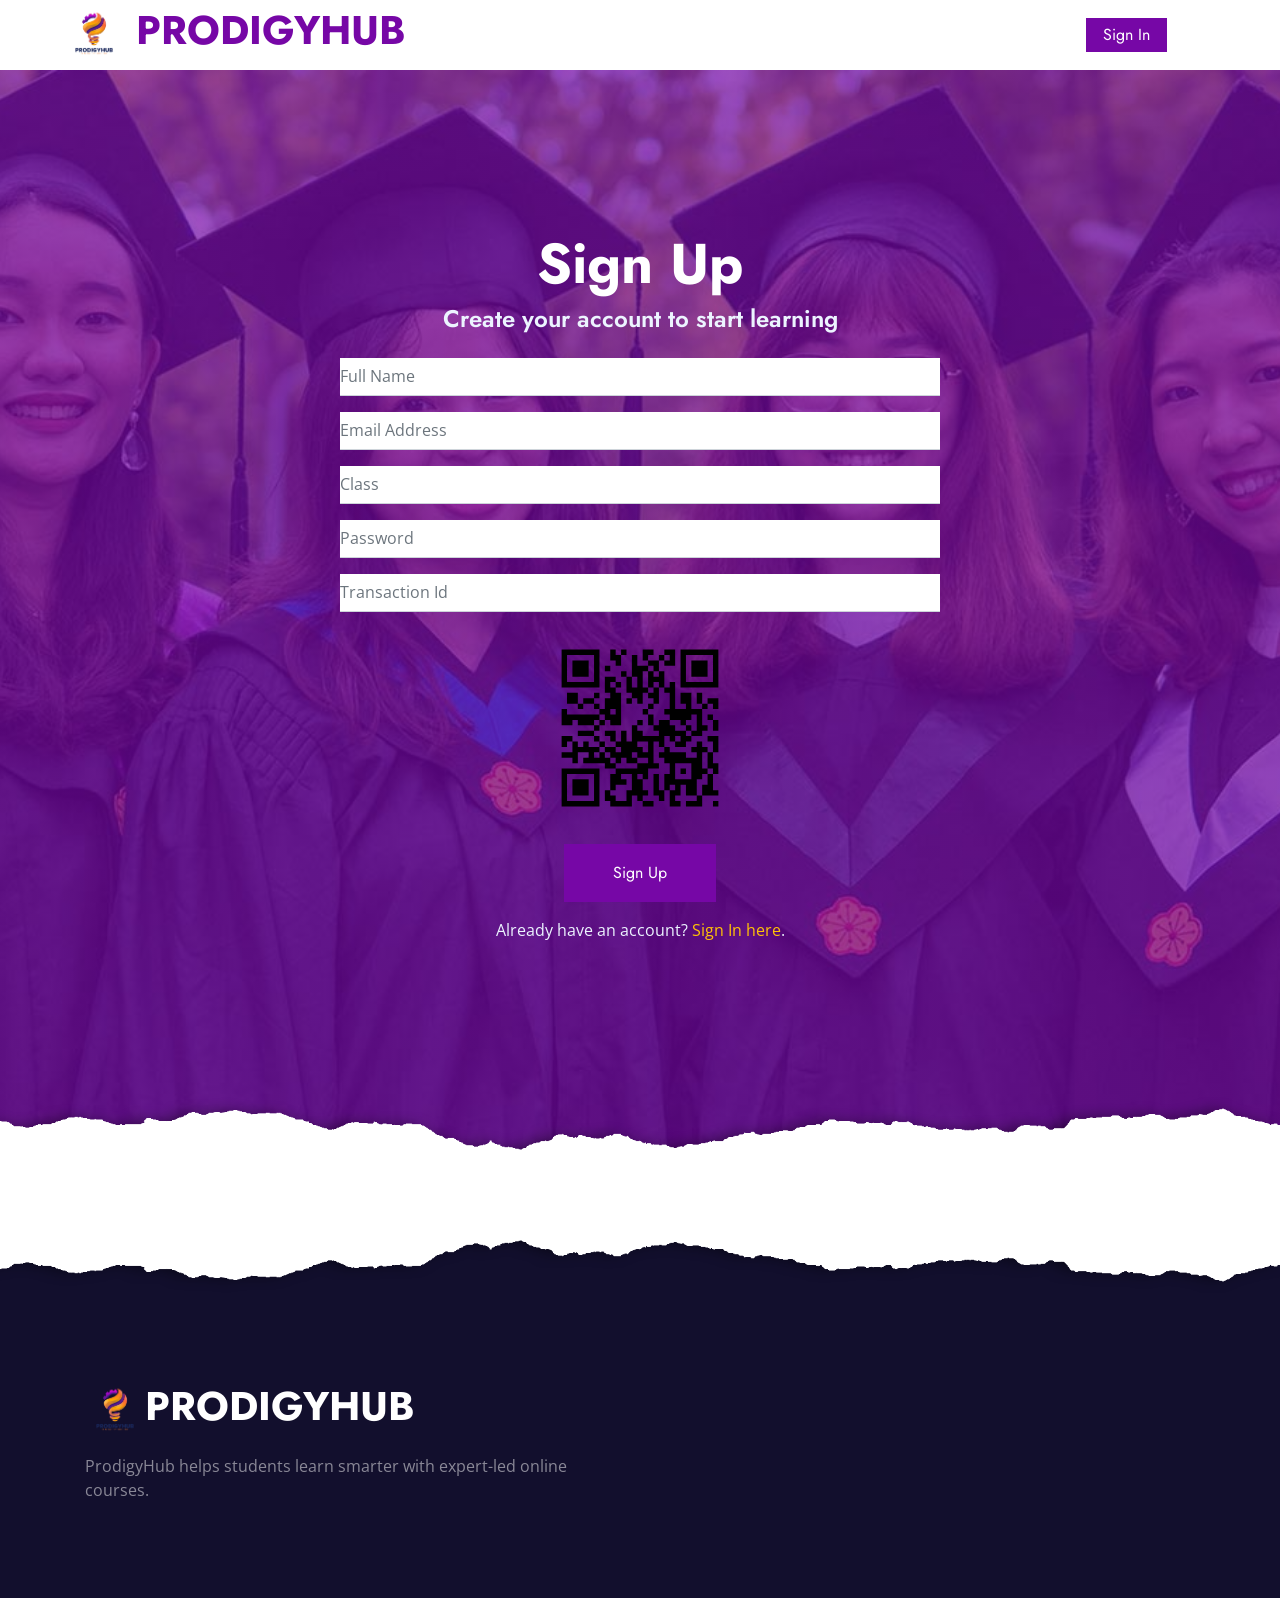
<file: signup.html>
<!DOCTYPE html>
<html lang="en">
<head>
  <meta charset="utf-8">
  <title>ProdigyHub - Sign Up</title>
  <meta content="width=device-width, initial-scale=1.0" name="viewport">

  <!-- Favicon -->
  <link href="img/favicon.ico" rel="icon">

  <!-- Google Web Fonts -->
  <link rel="preconnect" href="https://fonts.gstatic.com">
  <link href="https://fonts.googleapis.com/css2?family=Jost:wght@500;600;700&family=Open+Sans:wght@400;600&display=swap"
    rel="stylesheet">

  <!-- Font Awesome -->
  <link href="https://cdnjs.cloudflare.com/ajax/libs/font-awesome/5.10.0/css/all.min.css" rel="stylesheet">

  <!-- Libraries Stylesheet -->
  <link href="lib/owlcarousel/assets/owl.carousel.min.css" rel="stylesheet">

  <!-- Customized Bootstrap Stylesheet -->
  <link href="css/style.css" rel="stylesheet">
</head>

<body>
  <!-- Navbar Start -->
  <div class="container-fluid p-0">
    <nav class="navbar navbar-expand-lg bg-white navbar-light py-3 py-lg-0 px-lg-5">
      <a href="index.html" class="navbar-brand ml-lg-3">
        <h1 class="m-0 text-uppercase text-primary">
          <img src="img/PRODIGY_HUB_TRANS.png" height="60" width="60"> PRODIGYHUB
        </h1>
      </a>
      <button type="button" class="navbar-toggler" data-toggle="collapse" data-target="#navbarCollapse">
        <span class="navbar-toggler-icon"></span>
      </button>
      <div class="collapse navbar-collapse justify-content-between px-lg-3" id="navbarCollapse">
        <a href="login.html" class="btn btn-primary pr-3 pl-3 pt-1 pb-1 d-inline offset-10">Sign In</a>
      </div>
    </nav>
  </div>
  <!-- Navbar End -->

  <!-- Sign Up Section -->
  <div class="jumbotron jumbotron-fluid position-relative overlay-bottom" style="margin-bottom: 90px;">
    <div class="container text-center my-5 py-5">
      <div class="mx-auto mb-5" style="width: 100%; max-width: 600px;">
        <div class="section-title position-relative mb-4">
          <h1 class="display-4 text-white">Sign Up</h1>
          <h4 class="text-light">Create your account to start learning</h4>
        </div>

        <div class="contact-form">
          <form id="signupForm">
            <div class="form-group">
              <input type="text"
                     class="form-control border-top-0 border-right-0 border-left-0 p-0"
                     placeholder="Full Name" id="name" required>
            </div>

            <div class="form-group">
              <input type="email"
                     class="form-control border-top-0 border-right-0 border-left-0 p-0"
                     placeholder="Email Address" id="email" required>
            </div>

            <div class="form-group">
              <input type="text"
                     class="form-control border-top-0 border-right-0 border-left-0 p-0"
                     placeholder="Class" id="class" required>
            </div>

            <div class="form-group">
              <input type="password"
                     class="form-control border-top-0 border-right-0 border-left-0 p-0"
                     placeholder="Password" id="password" required>
            </div>
            <div class="form-group">
              <input type="text"
                     class="form-control border-top-0 border-right-0 border-left-0 p-0"
                     placeholder="Transaction Id" id="tid" required>
            </div>
           
            <div class="form-group">
             <img src="./img/qr.svg" alt="My SVG Image" width="200">
            </div>
            <button class="btn btn-primary py-3 px-5" type="submit" id="signupBtn">Sign Up</button>

            <p class="text-light mt-3">
              Already have an account?
              <a href="login.html" class="text-warning">Sign In here</a>.
            </p>
          </form>
        </div>
      </div>
    </div>
  </div>

  <!-- Footer Start -->
  <div class="container-fluid position-relative overlay-top bg-dark text-white-50 py-5" style="margin-top: 90px;">
    <div class="container mt-5 pt-5">
      <div class="row">
        <div class="col-md-6 mb-5">
          <a href="index.html" class="navbar-brand">
            <h1 class="mt-n2 text-uppercase text-white">
              <img src="img/PRODIGY_HUB_TRANS.png" height="60" width="60">ProdigyHub
            </h1>
          </a>
          <p class="m-0">ProdigyHub helps students learn smarter with expert-led online courses.</p>
        </div>
      </div>
    </div>
  </div>
  <!-- Footer End -->

  <!-- JS Libraries -->
  <script src="https://code.jquery.com/jquery-3.4.1.min.js"></script>
  <script src="https://stackpath.bootstrapcdn.com/bootstrap/4.4.1/js/bootstrap.bundle.min.js"></script>
  <script src="lib/easing/easing.min.js"></script>
  <script src="lib/waypoints/waypoints.min.js"></script>
  <script src="lib/counterup/counterup.min.js"></script>
  <script src="lib/owlcarousel/owl.carousel.min.js"></script>

  <!-- Template Javascript -->
  <script src="js/main.js"></script>

  <!-- Custom JS for Sign Up -->
  <script>
    document.getElementById("signupBtn").addEventListener("click", function() {
  window.location.href = "login.html";
});

    document.getElementById("signupForm").addEventListener("submit", function (e) {
      e.preventDefault();

      const name = document.getElementById("name").value.trim();
      const email = document.getElementById("email").value.trim();
      const studentClass = document.getElementById("class").value.trim();
      const password = document.getElementById("password").value.trim();

      if (!name || !email || !studentClass || !password) {
        alert("Please fill in all fields.");
        return;
      }

      // Save to localStorage (for demo purposes)
      const user = { name, email, studentClass, password };
      localStorage.setItem("user", JSON.stringify(user));

      alert("Sign up successful! Redirecting to login page...");
      window.location.href = "login.html";
    });
  </script>
</body>
</html>
</file>
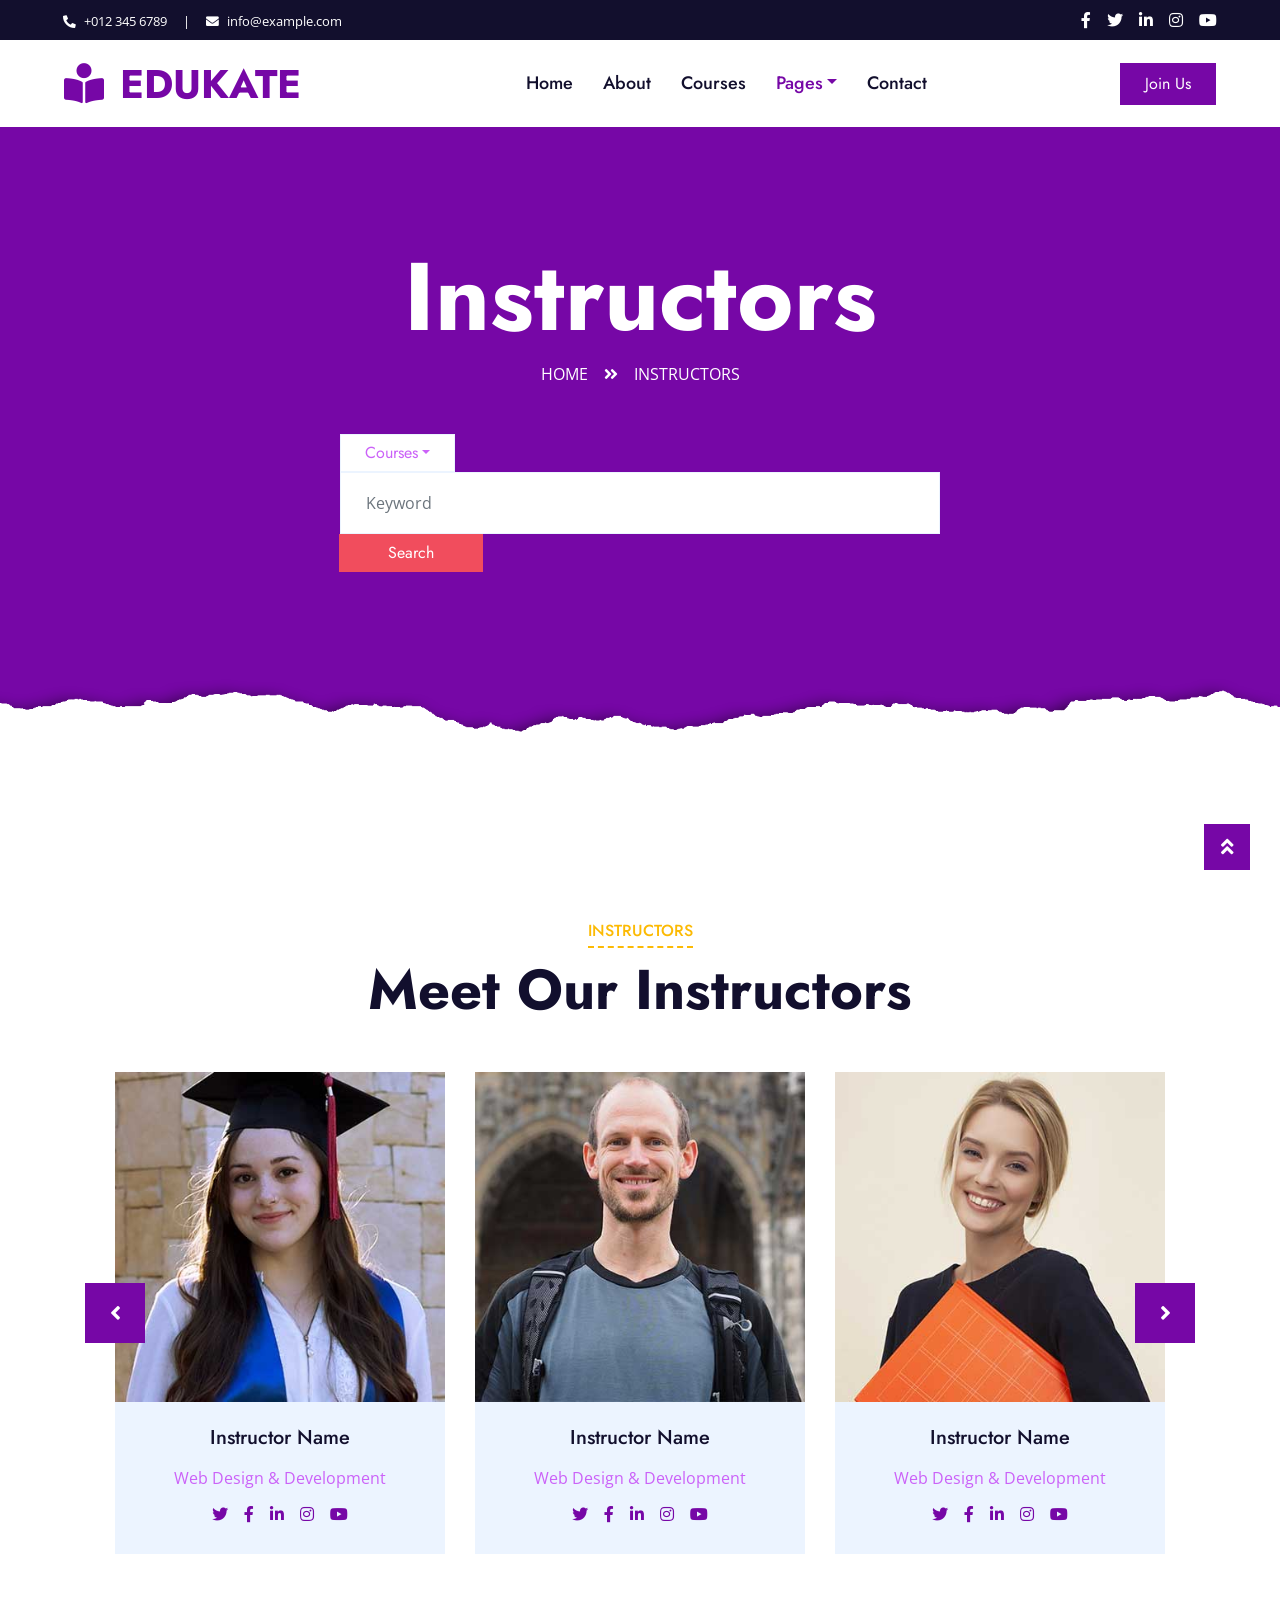
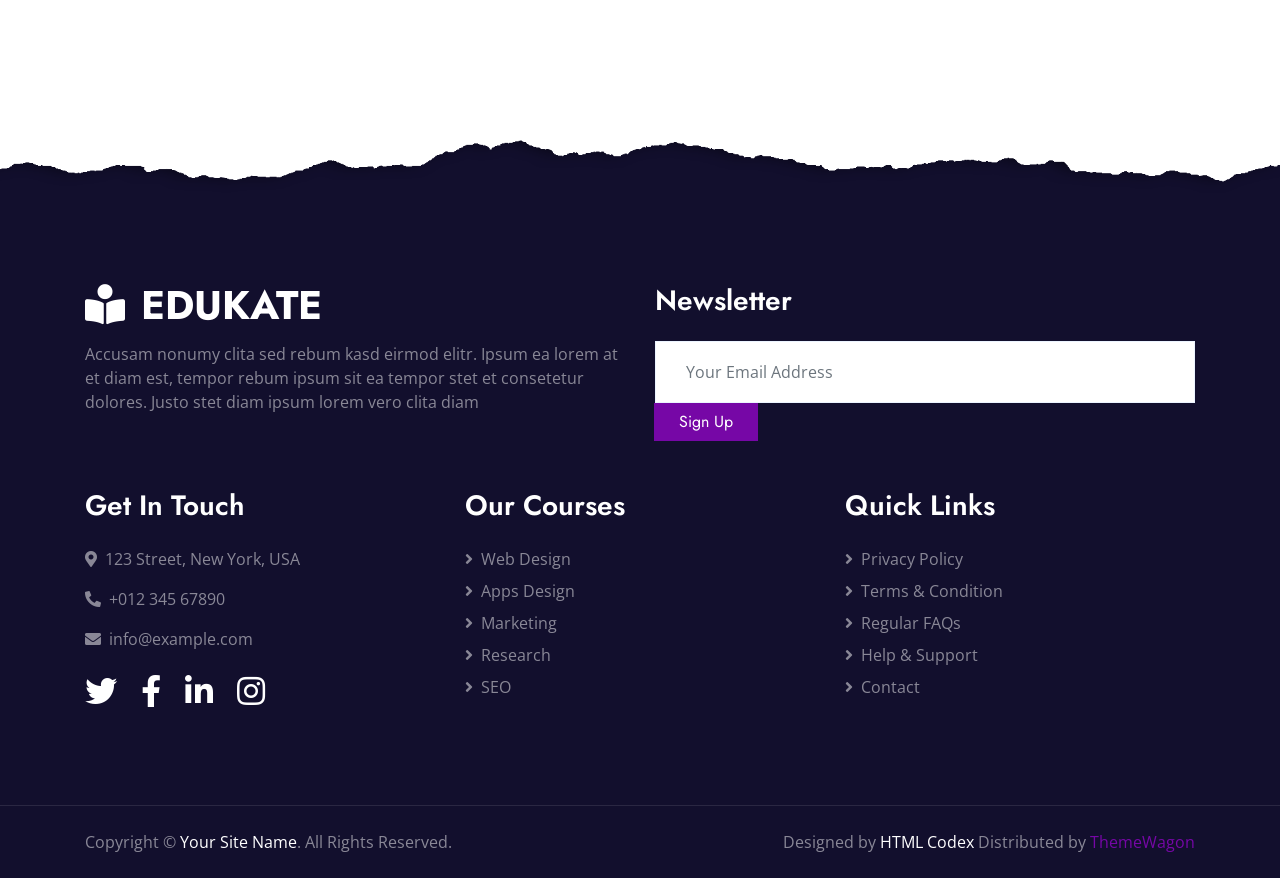
<file: team.html>
<!DOCTYPE html>
<html lang="en">

<head>
    <meta charset="utf-8">
    <title>PRODIGYHUB
</title>
    <meta content="width=device-width, initial-scale=1.0" name="viewport">
    <meta content="Free HTML Templates" name="keywords">
    <meta content="Free HTML Templates" name="description">

    <!-- Favicon -->
    <link href="img/favicon.ico" rel="icon">

    <!-- Google Web Fonts -->
    <link rel="preconnect" href="https://fonts.gstatic.com">
    <link href="https://fonts.googleapis.com/css2?family=Jost:wght@500;600;700&family=Open+Sans:wght@400;600&display=swap" rel="stylesheet"> 

    <!-- Font Awesome -->
    <link href="https://cdnjs.cloudflare.com/ajax/libs/font-awesome/5.10.0/css/all.min.css" rel="stylesheet">

    <!-- Libraries Stylesheet -->
    <link href="lib/owlcarousel/assets/owl.carousel.min.css" rel="stylesheet">

    <!-- Customized Bootstrap Stylesheet -->
    <link href="css/style.css" rel="stylesheet">
</head>

<body>
    <!-- Topbar Start -->
    <div class="container-fluid bg-dark">
        <div class="row py-2 px-lg-5">
            <div class="col-lg-6 text-center text-lg-left mb-2 mb-lg-0">
                <div class="d-inline-flex align-items-center text-white">
                    <small><i class="fa fa-phone-alt mr-2"></i>+012 345 6789</small>
                    <small class="px-3">|</small>
                    <small><i class="fa fa-envelope mr-2"></i>info@example.com</small>
                </div>
            </div>
            <div class="col-lg-6 text-center text-lg-right">
                <div class="d-inline-flex align-items-center">
                    <a class="text-white px-2" href="">
                        <i class="fab fa-facebook-f"></i>
                    </a>
                    <a class="text-white px-2" href="">
                        <i class="fab fa-twitter"></i>
                    </a>
                    <a class="text-white px-2" href="">
                        <i class="fab fa-linkedin-in"></i>
                    </a>
                    <a class="text-white px-2" href="">
                        <i class="fab fa-instagram"></i>
                    </a>
                    <a class="text-white pl-2" href="">
                        <i class="fab fa-youtube"></i>
                    </a>
                </div>
            </div>
        </div>
    </div>
    <!-- Topbar End -->


    <!-- Navbar Start -->
    <div class="container-fluid p-0">
        <nav class="navbar navbar-expand-lg bg-white navbar-light py-3 py-lg-0 px-lg-5">
            <a href="index.html" class="navbar-brand ml-lg-3">
                <h1 class="m-0 text-uppercase text-primary"><i class="fa fa-book-reader mr-3"></i>Edukate</h1>
            </a>
            <button type="button" class="navbar-toggler" data-toggle="collapse" data-target="#navbarCollapse">
                <span class="navbar-toggler-icon"></span>
            </button>
            <div class="collapse navbar-collapse justify-content-between px-lg-3" id="navbarCollapse">
                <div class="navbar-nav mx-auto py-0">
                    <a href="index.html" class="nav-item nav-link">Home</a>
                    <a href="about.html" class="nav-item nav-link">About</a>
                    <a href="course.html" class="nav-item nav-link">Courses</a>
                    <div class="nav-item dropdown">
                        <a href="#" class="nav-link dropdown-toggle active" data-toggle="dropdown">Pages</a>
                        <div class="dropdown-menu m-0">
                            <a href="detail.html" class="dropdown-item">Course Detail</a>
                            <a href="feature.html" class="dropdown-item">Our Features</a>
                            <a href="team.html" class="dropdown-item active">Instructors</a>
                            <a href="testimonial.html" class="dropdown-item">Testimonial</a>
                        </div>
                    </div>
                    <a href="contact.html" class="nav-item nav-link">Contact</a>
                </div>
                <a href="" class="btn btn-primary py-2 px-4 d-none d-lg-block">Join Us</a>
            </div>
        </nav>
    </div>
    <!-- Navbar End -->


    <!-- Header Start -->
    <div class="jumbotron jumbotron-fluid page-header position-relative overlay-bottom" style="margin-bottom: 90px;">
        <div class="container text-center py-5">
            <h1 class="text-white display-1">Instructors</h1>
            <div class="d-inline-flex text-white mb-5">
                <p class="m-0 text-uppercase"><a class="text-white" href="">Home</a></p>
                <i class="fa fa-angle-double-right pt-1 px-3"></i>
                <p class="m-0 text-uppercase">Instructors</p>
            </div>
            <div class="mx-auto mb-5" style="width: 100%; max-width: 600px;">
                <div class="input-group">
                    <div class="input-group-prepend">
                        <button class="btn btn-outline-light bg-white text-body px-4 dropdown-toggle" type="button" data-toggle="dropdown"
                            aria-haspopup="true" aria-expanded="false">Courses</button>
                        <div class="dropdown-menu">
                            <a class="dropdown-item" href="#">Courses 1</a>
                            <a class="dropdown-item" href="#">Courses 2</a>
                            <a class="dropdown-item" href="#">Courses 3</a>
                        </div>
                    </div>
                    <input type="text" class="form-control border-light" style="padding: 30px 25px;" placeholder="Keyword">
                    <div class="input-group-append">
                        <button class="btn btn-secondary px-4 px-lg-5">Search</button>
                    </div>
                </div>
            </div>
        </div>
    </div>
    <!-- Header End -->


    <!-- Team Start -->
    <div class="container-fluid py-5">
        <div class="container py-5">
            <div class="section-title text-center position-relative mb-5">
                <h6 class="d-inline-block position-relative text-secondary text-uppercase pb-2">Instructors</h6>
                <h1 class="display-4">Meet Our Instructors</h1>
            </div>
            <div class="owl-carousel team-carousel position-relative" style="padding: 0 30px;">
                <div class="team-item">
                    <img class="img-fluid w-100" src="img/team-1.jpg" alt="">
                    <div class="bg-light text-center p-4">
                        <h5 class="mb-3">Instructor Name</h5>
                        <p class="mb-2">Web Design & Development</p>
                        <div class="d-flex justify-content-center">
                            <a class="mx-1 p-1" href="#"><i class="fab fa-twitter"></i></a>
                            <a class="mx-1 p-1" href="#"><i class="fab fa-facebook-f"></i></a>
                            <a class="mx-1 p-1" href="#"><i class="fab fa-linkedin-in"></i></a>
                            <a class="mx-1 p-1" href="#"><i class="fab fa-instagram"></i></a>
                            <a class="mx-1 p-1" href="#"><i class="fab fa-youtube"></i></a>
                        </div>
                    </div>
                </div>
                <div class="team-item">
                    <img class="img-fluid w-100" src="img/team-2.jpg" alt="">
                    <div class="bg-light text-center p-4">
                        <h5 class="mb-3">Instructor Name</h5>
                        <p class="mb-2">Web Design & Development</p>
                        <div class="d-flex justify-content-center">
                            <a class="mx-1 p-1" href="#"><i class="fab fa-twitter"></i></a>
                            <a class="mx-1 p-1" href="#"><i class="fab fa-facebook-f"></i></a>
                            <a class="mx-1 p-1" href="#"><i class="fab fa-linkedin-in"></i></a>
                            <a class="mx-1 p-1" href="#"><i class="fab fa-instagram"></i></a>
                            <a class="mx-1 p-1" href="#"><i class="fab fa-youtube"></i></a>
                        </div>
                    </div>
                </div>
                <div class="team-item">
                    <img class="img-fluid w-100" src="img/team-3.jpg" alt="">
                    <div class="bg-light text-center p-4">
                        <h5 class="mb-3">Instructor Name</h5>
                        <p class="mb-2">Web Design & Development</p>
                        <div class="d-flex justify-content-center">
                            <a class="mx-1 p-1" href="#"><i class="fab fa-twitter"></i></a>
                            <a class="mx-1 p-1" href="#"><i class="fab fa-facebook-f"></i></a>
                            <a class="mx-1 p-1" href="#"><i class="fab fa-linkedin-in"></i></a>
                            <a class="mx-1 p-1" href="#"><i class="fab fa-instagram"></i></a>
                            <a class="mx-1 p-1" href="#"><i class="fab fa-youtube"></i></a>
                        </div>
                    </div>
                </div>
                <div class="team-item">
                    <img class="img-fluid w-100" src="img/team-4.jpg" alt="">
                    <div class="bg-light text-center p-4">
                        <h5 class="mb-3">Instructor Name</h5>
                        <p class="mb-2">Web Design & Development</p>
                        <div class="d-flex justify-content-center">
                            <a class="mx-1 p-1" href="#"><i class="fab fa-twitter"></i></a>
                            <a class="mx-1 p-1" href="#"><i class="fab fa-facebook-f"></i></a>
                            <a class="mx-1 p-1" href="#"><i class="fab fa-linkedin-in"></i></a>
                            <a class="mx-1 p-1" href="#"><i class="fab fa-instagram"></i></a>
                            <a class="mx-1 p-1" href="#"><i class="fab fa-youtube"></i></a>
                        </div>
                    </div>
                </div>
            </div>
        </div>
    </div>
    <!-- Team End -->


    <!-- Footer Start -->
    <div class="container-fluid position-relative overlay-top bg-dark text-white-50 py-5" style="margin-top: 90px;">
        <div class="container mt-5 pt-5">
            <div class="row">
                <div class="col-md-6 mb-5">
                    <a href="index.html" class="navbar-brand">
                        <h1 class="mt-n2 text-uppercase text-white"><i class="fa fa-book-reader mr-3"></i>Edukate</h1>
                    </a>
                    <p class="m-0">Accusam nonumy clita sed rebum kasd eirmod elitr. Ipsum ea lorem at et diam est, tempor rebum ipsum sit ea tempor stet et consetetur dolores. Justo stet diam ipsum lorem vero clita diam</p>
                </div>
                <div class="col-md-6 mb-5">
                    <h3 class="text-white mb-4">Newsletter</h3>
                    <div class="w-100">
                        <div class="input-group">
                            <input type="text" class="form-control border-light" style="padding: 30px;" placeholder="Your Email Address">
                            <div class="input-group-append">
                                <button class="btn btn-primary px-4">Sign Up</button>
                            </div>
                        </div>
                    </div>
                </div>
            </div>
            <div class="row">
                <div class="col-md-4 mb-5">
                    <h3 class="text-white mb-4">Get In Touch</h3>
                    <p><i class="fa fa-map-marker-alt mr-2"></i>123 Street, New York, USA</p>
                    <p><i class="fa fa-phone-alt mr-2"></i>+012 345 67890</p>
                    <p><i class="fa fa-envelope mr-2"></i>info@example.com</p>
                    <div class="d-flex justify-content-start mt-4">
                        <a class="text-white mr-4" href="#"><i class="fab fa-2x fa-twitter"></i></a>
                        <a class="text-white mr-4" href="#"><i class="fab fa-2x fa-facebook-f"></i></a>
                        <a class="text-white mr-4" href="#"><i class="fab fa-2x fa-linkedin-in"></i></a>
                        <a class="text-white" href="#"><i class="fab fa-2x fa-instagram"></i></a>
                    </div>
                </div>
                <div class="col-md-4 mb-5">
                    <h3 class="text-white mb-4">Our Courses</h3>
                    <div class="d-flex flex-column justify-content-start">
                        <a class="text-white-50 mb-2" href="#"><i class="fa fa-angle-right mr-2"></i>Web Design</a>
                        <a class="text-white-50 mb-2" href="#"><i class="fa fa-angle-right mr-2"></i>Apps Design</a>
                        <a class="text-white-50 mb-2" href="#"><i class="fa fa-angle-right mr-2"></i>Marketing</a>
                        <a class="text-white-50 mb-2" href="#"><i class="fa fa-angle-right mr-2"></i>Research</a>
                        <a class="text-white-50" href="#"><i class="fa fa-angle-right mr-2"></i>SEO</a>
                    </div>
                </div>
                <div class="col-md-4 mb-5">
                    <h3 class="text-white mb-4">Quick Links</h3>
                    <div class="d-flex flex-column justify-content-start">
                        <a class="text-white-50 mb-2" href="#"><i class="fa fa-angle-right mr-2"></i>Privacy Policy</a>
                        <a class="text-white-50 mb-2" href="#"><i class="fa fa-angle-right mr-2"></i>Terms & Condition</a>
                        <a class="text-white-50 mb-2" href="#"><i class="fa fa-angle-right mr-2"></i>Regular FAQs</a>
                        <a class="text-white-50 mb-2" href="#"><i class="fa fa-angle-right mr-2"></i>Help & Support</a>
                        <a class="text-white-50" href="#"><i class="fa fa-angle-right mr-2"></i>Contact</a>
                    </div>
                </div>
            </div>
        </div>
    </div>
    <div class="container-fluid bg-dark text-white-50 border-top py-4" style="border-color: rgba(256, 256, 256, .1) !important;">
        <div class="container">
            <div class="row">
                <div class="col-md-6 text-center text-md-left mb-3 mb-md-0">
                    <p class="m-0">Copyright &copy; <a class="text-white" href="#">Your Site Name</a>. All Rights Reserved.
                    </p>
                </div>
                <div class="col-md-6 text-center text-md-right">
                    <p class="m-0">Designed by <a class="text-white" href="https://htmlcodex.com">HTML Codex</a> Distributed by <a href="https://themewagon.com" target="_blank">ThemeWagon</a></a>
                    </p>
                </div>
            </div>
        </div>
    </div>
    <!-- Footer End -->


    <!-- Back to Top -->
    <a href="#" class="btn btn-lg btn-primary rounded-0 btn-lg-square back-to-top"><i class="fa fa-angle-double-up"></i></a>


    <!-- JavaScript Libraries -->
    <script src="https://code.jquery.com/jquery-3.4.1.min.js"></script>
    <script src="https://stackpath.bootstrapcdn.com/bootstrap/4.4.1/js/bootstrap.bundle.min.js"></script>
    <script src="lib/easing/easing.min.js"></script>
    <script src="lib/waypoints/waypoints.min.js"></script>
    <script src="lib/counterup/counterup.min.js"></script>
    <script src="lib/owlcarousel/owl.carousel.min.js"></script>

    <!-- Template Javascript -->
    <script src="js/main.js"></script>
</body>

</html>
</file>
<file: css/style.css>
/******* Bootstrap Theming ********/
/*!
 * Bootstrap v4.5.3 (https://getbootstrap.com/)
 * Copyright 2011-2020 The Bootstrap Authors
 * Copyright 2011-2020 Twitter, Inc.
 * Licensed under MIT (https://github.com/twbs/bootstrap/blob/main/LICENSE)
 */

:root {
  --blue: #007bff;
  --indigo: #6610f2;
  --purple: #6f42c1;
  --pink: #e83e8c;
  --red: #dc3545;
  --orange: #fd7e14;
  --yellow: #ffc107;
  --green: #28a745;
  --teal: #20c997;
  --cyan: #17a2b8;
  --white: #fff;
  --gray: #6c757d;
  --gray-dark: #343a40;
  --primary: #7607A6;
  --secondary: #F14D5D;
  --success: #28a745;
  --info: #17a2b8;
  --warning: #ffc107;
  --danger: #dc3545;
  --light: #ECF4FF;
  --dark: #120F2D;
  --breakpoint-xs: 0;
  --breakpoint-sm: 576px;
  --breakpoint-md: 768px;
  --breakpoint-lg: 992px;
  --breakpoint-xl: 1200px;
  --font-family-sans-serif: -apple-system, BlinkMacSystemFont, "Segoe UI", Roboto, "Helvetica Neue", Arial, "Noto Sans", sans-serif, "Apple Color Emoji", "Segoe UI Emoji", "Segoe UI Symbol", "Noto Color Emoji";
  --font-family-monospace: SFMono-Regular, Menlo, Monaco, Consolas, "Liberation Mono", "Courier New", monospace;
}

*,
*::before,
*::after {
  box-sizing: border-box;
}

html {
  font-family: sans-serif;
  line-height: 1.15;
  -webkit-text-size-adjust: 100%;
  -webkit-tap-highlight-color: rgba(0, 0, 0, 0);
}

article, aside, figcaption, figure, footer, header, hgroup, main, nav, section {
  display: block;
}

body {
  margin: 0;
  font-family: "Open Sans", sans-serif;
  font-size: 1rem;
  font-weight: 400;
  line-height: 1.5;
  color: #CB62F8;
  text-align: left;
  background-color: #FFFFFF;
}

[tabindex="-1"]:focus:not(:focus-visible) {
  outline: 0 !important;
}

hr {
  box-sizing: content-box;
  height: 0;
  overflow: visible;
}

h1, h2, h3, h4, h5, h6 {
  margin-top: 0;
  margin-bottom: 0.5rem;
}

p {
  margin-top: 0;
  margin-bottom: 1rem;
}

abbr[title],
abbr[data-original-title] {
  text-decoration: underline;
  text-decoration: underline dotted;
  cursor: help;
  border-bottom: 0;
  text-decoration-skip-ink: none;
}

address {
  margin-bottom: 1rem;
  font-style: normal;
  line-height: inherit;
}

ol,
ul,
dl {
  margin-top: 0;
  margin-bottom: 1rem;
}

ol ol,
ul ul,
ol ul,
ul ol {
  margin-bottom: 0;
}

dt {
  font-weight: 700;
}

dd {
  margin-bottom: .5rem;
  margin-left: 0;
}

blockquote {
  margin: 0 0 1rem;
}

b,
strong {
  font-weight: bolder;
}

small {
  font-size: 80%;
}

sub,
sup {
  position: relative;
  font-size: 75%;
  line-height: 0;
  vertical-align: baseline;
}

sub {
  bottom: -.25em;
}

sup {
  top: -.5em;
}

a {
  color: #7607A6;
  text-decoration: none;
  background-color: transparent;
}

a:hover {
  color: #1154b6;
  text-decoration: underline;
}

a:not([href]):not([class]) {
  color: inherit;
  text-decoration: none;
}

a:not([href]):not([class]):hover {
  color: inherit;
  text-decoration: none;
}

pre,
code,
kbd,
samp {
  font-family: SFMono-Regular, Menlo, Monaco, Consolas, "Liberation Mono", "Courier New", monospace;
  font-size: 1em;
}

pre {
  margin-top: 0;
  margin-bottom: 1rem;
  overflow: auto;
  -ms-overflow-style: scrollbar;
}

figure {
  margin: 0 0 1rem;
}

img {
  vertical-align: middle;
  border-style: none;
}

svg {
  overflow: hidden;
  vertical-align: middle;
}

table {
  border-collapse: collapse;
}

caption {
  padding-top: 0.75rem;
  padding-bottom: 0.75rem;
  color: #6c757d;
  text-align: left;
  caption-side: bottom;
}

th {
  text-align: inherit;
  text-align: -webkit-match-parent;
}

label {
  display: inline-block;
  margin-bottom: 0.5rem;
}

button {
  border-radius: 0;
}

button:focus {
  outline: 1px dotted;
  outline: 5px auto -webkit-focus-ring-color;
}

input,
button,
select,
optgroup,
textarea {
  margin: 0;
  font-family: inherit;
  font-size: inherit;
  line-height: inherit;
}

button,
input {
  overflow: visible;
}

button,
select {
  text-transform: none;
}

[role="button"] {
  cursor: pointer;
}

select {
  word-wrap: normal;
}

button,
[type="button"],
[type="reset"],
[type="submit"] {
  -webkit-appearance: button;
}

button:not(:disabled),
[type="button"]:not(:disabled),
[type="reset"]:not(:disabled),
[type="submit"]:not(:disabled) {
  cursor: pointer;
}

button::-moz-focus-inner,
[type="button"]::-moz-focus-inner,
[type="reset"]::-moz-focus-inner,
[type="submit"]::-moz-focus-inner {
  padding: 0;
  border-style: none;
}

input[type="radio"],
input[type="checkbox"] {
  box-sizing: border-box;
  padding: 0;
}

textarea {
  overflow: auto;
  resize: vertical;
}

fieldset {
  min-width: 0;
  padding: 0;
  margin: 0;
  border: 0;
}

legend {
  display: block;
  width: 100%;
  max-width: 100%;
  padding: 0;
  margin-bottom: .5rem;
  font-size: 1.5rem;
  line-height: inherit;
  color: inherit;
  white-space: normal;
}

@media (max-width: 1200px) {
  legend {
    font-size: calc(1.275rem + 0.3vw) ;
  }
}

progress {
  vertical-align: baseline;
}

[type="number"]::-webkit-inner-spin-button,
[type="number"]::-webkit-outer-spin-button {
  height: auto;
}

[type="search"] {
  outline-offset: -2px;
  -webkit-appearance: none;
}

[type="search"]::-webkit-search-decoration {
  -webkit-appearance: none;
}

::-webkit-file-upload-button {
  font: inherit;
  -webkit-appearance: button;
}

output {
  display: inline-block;
}

summary {
  display: list-item;
  cursor: pointer;
}

template {
  display: none;
}

[hidden] {
  display: none !important;
}

h1, h2, h3, h4, h5, h6,
.h1, .h2, .h3, .h4, .h5, .h6 {
  margin-bottom: 0.5rem;
  font-family: "Jost", sans-serif;
  font-weight: 500;
  line-height: 1.2;
  color: #120F2D;
}

h1, .h1 {
  font-size: 2.5rem;
}

@media (max-width: 1200px) {
  h1, .h1 {
    font-size: calc(1.375rem + 1.5vw) ;
  }
}

h2, .h2 {
  font-size: 2rem;
}

@media (max-width: 1200px) {
  h2, .h2 {
    font-size: calc(1.325rem + 0.9vw) ;
  }
}

h3, .h3 {
  font-size: 1.75rem;
}

@media (max-width: 1200px) {
  h3, .h3 {
    font-size: calc(1.3rem + 0.6vw) ;
  }
}

h4, .h4 {
  font-size: 1.5rem;
  color: #CB62F8;
}

@media (max-width: 1200px) {
  h4, .h4 {
    font-size: calc(1.275rem + 0.3vw) ;
  }
}

h5, .h5 {
  font-size: 1.25rem;
}

h6, .h6 {
  font-size: 1rem;
}

.lead {
  font-size: 1.25rem;
  font-weight: 300;
}

.display-1 {
  font-size: 6rem;
  font-weight: 300;
  line-height: 1.2;
}

@media (max-width: 1200px) {
  .display-1 {
    font-size: calc(1.725rem + 5.7vw) ;
  }
}

.display-2 {
  font-size: 5.5rem;
  font-weight: 300;
  line-height: 1.2;
}

@media (max-width: 1200px) {
  .display-2 {
    font-size: calc(1.675rem + 5.1vw) ;
  }
}

.display-3 {
  font-size: 4.5rem;
  font-weight: 300;
  line-height: 1.2;
}

@media (max-width: 1200px) {
  .display-3 {
    font-size: calc(1.575rem + 3.9vw) ;
  }
}

.display-4 {
  font-size: 3.5rem;
  font-weight: 300;
  line-height: 1.2;
}

@media (max-width: 1200px) {
  .display-4 {
    font-size: calc(1.475rem + 2.7vw) ;
  }
}

hr {
  margin-top: 1rem;
  margin-bottom: 1rem;
  border: 0;
  border-top: 1px solid rgba(0, 0, 0, 0.1);
}

small,
.small {
  font-size: 80%;
  font-weight: 400;
}

mark,
.mark {
  padding: 0.2em;
  background-color: #fcf8e3;
}

.list-unstyled {
  padding-left: 0;
  list-style: none;
}

.list-inline {
  padding-left: 0;
  list-style: none;
}

.list-inline-item {
  display: inline-block;
}

.list-inline-item:not(:last-child) {
  margin-right: 0.5rem;
}

.initialism {
  font-size: 90%;
  text-transform: uppercase;
}

.blockquote {
  margin-bottom: 1rem;
  font-size: 1.25rem;
}

.blockquote-footer {
  display: block;
  font-size: 80%;
  color: #6c757d;
}

.blockquote-footer::before {
  content: "\2014\00A0";
}

.img-fluid {
  max-width: 100%;
  height: auto;
}

.img-thumbnail {
  padding: 0.25rem;
  background-color: #FFFFFF;
  border: 1px solid #dee2e6;
  border-radius: false;
  max-width: 100%;
  height: auto;
}

.figure {
  display: inline-block;
}

.figure-img {
  margin-bottom: 0.5rem;
  line-height: 1;
}

.figure-caption {
  font-size: 90%;
  color: #6c757d;
}

code {
  font-size: 87.5%;
  color: #e83e8c;
  word-wrap: break-word;
}

a > code {
  color: inherit;
}

kbd {
  padding: 0.2rem 0.4rem;
  font-size: 87.5%;
  color: #fff;
  background-color: #212529;
  border-radius: 0.2rem;
}

kbd kbd {
  padding: 0;
  font-size: 100%;
  font-weight: 700;
}

pre {
  display: block;
  font-size: 87.5%;
  color: #212529;
}

pre code {
  font-size: inherit;
  color: inherit;
  word-break: normal;
}

.pre-scrollable {
  max-height: 340px;
  overflow-y: scroll;
}

.container,
.container-fluid,
.container-sm,
.container-md,
.container-lg,
.container-xl {
  width: 100%;
  padding-right: 15px;
  padding-left: 15px;
  margin-right: auto;
  margin-left: auto;
}

@media (min-width: 576px) {
  .container, .container-sm {
    max-width: 540px;
  }
}

@media (min-width: 768px) {
  .container, .container-sm, .container-md {
    max-width: 720px;
  }
}

@media (min-width: 992px) {
  .container, .container-sm, .container-md, .container-lg {
    max-width: 960px;
  }
}

@media (min-width: 1200px) {
  .container, .container-sm, .container-md, .container-lg, .container-xl {
    max-width: 1140px;
  }
}

.row {
  display: flex;
  flex-wrap: wrap;
  margin-right: -15px;
  margin-left: -15px;
}

.no-gutters {
  margin-right: 0;
  margin-left: 0;
}

.no-gutters > .col,
.no-gutters > [class*="col-"] {
  padding-right: 0;
  padding-left: 0;
}

.col-1, .col-2, .col-3, .col-4, .col-5, .col-6, .col-7, .col-8, .col-9, .col-10, .col-11, .col-12, .col,
.col-auto, .col-sm-1, .col-sm-2, .col-sm-3, .col-sm-4, .col-sm-5, .col-sm-6, .col-sm-7, .col-sm-8, .col-sm-9, .col-sm-10, .col-sm-11, .col-sm-12, .col-sm,
.col-sm-auto, .col-md-1, .col-md-2, .col-md-3, .col-md-4, .col-md-5, .col-md-6, .col-md-7, .col-md-8, .col-md-9, .col-md-10, .col-md-11, .col-md-12, .col-md,
.col-md-auto, .col-lg-1, .col-lg-2, .col-lg-3, .col-lg-4, .col-lg-5, .col-lg-6, .col-lg-7, .col-lg-8, .col-lg-9, .col-lg-10, .col-lg-11, .col-lg-12, .col-lg,
.col-lg-auto, .col-xl-1, .col-xl-2, .col-xl-3, .col-xl-4, .col-xl-5, .col-xl-6, .col-xl-7, .col-xl-8, .col-xl-9, .col-xl-10, .col-xl-11, .col-xl-12, .col-xl,
.col-xl-auto {
  position: relative;
  width: 100%;
  padding-right: 15px;
  padding-left: 15px;
}

.col {
  flex-basis: 0;
  flex-grow: 1;
  max-width: 100%;
}

.row-cols-1 > * {
  flex: 0 0 100%;
  max-width: 100%;
}

.row-cols-2 > * {
  flex: 0 0 50%;
  max-width: 50%;
}

.row-cols-3 > * {
  flex: 0 0 33.33333%;
  max-width: 33.33333%;
}

.row-cols-4 > * {
  flex: 0 0 25%;
  max-width: 25%;
}

.row-cols-5 > * {
  flex: 0 0 20%;
  max-width: 20%;
}

.row-cols-6 > * {
  flex: 0 0 16.66667%;
  max-width: 16.66667%;
}

.col-auto {
  flex: 0 0 auto;
  width: auto;
  max-width: 100%;
}

.col-1 {
  flex: 0 0 8.33333%;
  max-width: 8.33333%;
}

.col-2 {
  flex: 0 0 16.66667%;
  max-width: 16.66667%;
}

.col-3 {
  flex: 0 0 25%;
  max-width: 25%;
}

.col-4 {
  flex: 0 0 33.33333%;
  max-width: 33.33333%;
}

.col-5 {
  flex: 0 0 41.66667%;
  max-width: 41.66667%;
}

.col-6 {
  flex: 0 0 50%;
  max-width: 50%;
}

.col-7 {
  flex: 0 0 58.33333%;
  max-width: 58.33333%;
}

.col-8 {
  flex: 0 0 66.66667%;
  max-width: 66.66667%;
}

.col-9 {
  flex: 0 0 75%;
  max-width: 75%;
}

.col-10 {
  flex: 0 0 83.33333%;
  max-width: 83.33333%;
}

.col-11 {
  flex: 0 0 91.66667%;
  max-width: 91.66667%;
}

.col-12 {
  flex: 0 0 100%;
  max-width: 100%;
}

.order-first {
  order: -1;
}

.order-last {
  order: 13;
}

.order-0 {
  order: 0;
}

.order-1 {
  order: 1;
}

.order-2 {
  order: 2;
}

.order-3 {
  order: 3;
}

.order-4 {
  order: 4;
}

.order-5 {
  order: 5;
}

.order-6 {
  order: 6;
}

.order-7 {
  order: 7;
}

.order-8 {
  order: 8;
}

.order-9 {
  order: 9;
}

.order-10 {
  order: 10;
}

.order-11 {
  order: 11;
}

.order-12 {
  order: 12;
}

.offset-1 {
  margin-left: 8.33333%;
}

.offset-2 {
  margin-left: 16.66667%;
}

.offset-3 {
  margin-left: 25%;
}

.offset-4 {
  margin-left: 33.33333%;
}

.offset-5 {
  margin-left: 41.66667%;
}

.offset-6 {
  margin-left: 50%;
}

.offset-7 {
  margin-left: 58.33333%;
}

.offset-8 {
  margin-left: 66.66667%;
}

.offset-9 {
  margin-left: 75%;
}

.offset-10 {
  margin-left: 83.33333%;
}

.offset-11 {
  margin-left: 91.66667%;
}

@media (min-width: 576px) {
  .col-sm {
    flex-basis: 0;
    flex-grow: 1;
    max-width: 100%;
  }
  .row-cols-sm-1 > * {
    flex: 0 0 100%;
    max-width: 100%;
  }
  .row-cols-sm-2 > * {
    flex: 0 0 50%;
    max-width: 50%;
  }
  .row-cols-sm-3 > * {
    flex: 0 0 33.33333%;
    max-width: 33.33333%;
  }
  .row-cols-sm-4 > * {
    flex: 0 0 25%;
    max-width: 25%;
  }
  .row-cols-sm-5 > * {
    flex: 0 0 20%;
    max-width: 20%;
  }
  .row-cols-sm-6 > * {
    flex: 0 0 16.66667%;
    max-width: 16.66667%;
  }
  .col-sm-auto {
    flex: 0 0 auto;
    width: auto;
    max-width: 100%;
  }
  .col-sm-1 {
    flex: 0 0 8.33333%;
    max-width: 8.33333%;
  }
  .col-sm-2 {
    flex: 0 0 16.66667%;
    max-width: 16.66667%;
  }
  .col-sm-3 {
    flex: 0 0 25%;
    max-width: 25%;
  }
  .col-sm-4 {
    flex: 0 0 33.33333%;
    max-width: 33.33333%;
  }
  .col-sm-5 {
    flex: 0 0 41.66667%;
    max-width: 41.66667%;
  }
  .col-sm-6 {
    flex: 0 0 50%;
    max-width: 50%;
  }
  .col-sm-7 {
    flex: 0 0 58.33333%;
    max-width: 58.33333%;
  }
  .col-sm-8 {
    flex: 0 0 66.66667%;
    max-width: 66.66667%;
  }
  .col-sm-9 {
    flex: 0 0 75%;
    max-width: 75%;
  }
  .col-sm-10 {
    flex: 0 0 83.33333%;
    max-width: 83.33333%;
  }
  .col-sm-11 {
    flex: 0 0 91.66667%;
    max-width: 91.66667%;
  }
  .col-sm-12 {
    flex: 0 0 100%;
    max-width: 100%;
  }
  .order-sm-first {
    order: -1;
  }
  .order-sm-last {
    order: 13;
  }
  .order-sm-0 {
    order: 0;
  }
  .order-sm-1 {
    order: 1;
  }
  .order-sm-2 {
    order: 2;
  }
  .order-sm-3 {
    order: 3;
  }
  .order-sm-4 {
    order: 4;
  }
  .order-sm-5 {
    order: 5;
  }
  .order-sm-6 {
    order: 6;
  }
  .order-sm-7 {
    order: 7;
  }
  .order-sm-8 {
    order: 8;
  }
  .order-sm-9 {
    order: 9;
  }
  .order-sm-10 {
    order: 10;
  }
  .order-sm-11 {
    order: 11;
  }
  .order-sm-12 {
    order: 12;
  }
  .offset-sm-0 {
    margin-left: 0;
  }
  .offset-sm-1 {
    margin-left: 8.33333%;
  }
  .offset-sm-2 {
    margin-left: 16.66667%;
  }
  .offset-sm-3 {
    margin-left: 25%;
  }
  .offset-sm-4 {
    margin-left: 33.33333%;
  }
  .offset-sm-5 {
    margin-left: 41.66667%;
  }
  .offset-sm-6 {
    margin-left: 50%;
  }
  .offset-sm-7 {
    margin-left: 58.33333%;
  }
  .offset-sm-8 {
    margin-left: 66.66667%;
  }
  .offset-sm-9 {
    margin-left: 75%;
  }
  .offset-sm-10 {
    margin-left: 83.33333%;
  }
  .offset-sm-11 {
    margin-left: 91.66667%;
  }
}

@media (min-width: 768px) {
  .col-md {
    flex-basis: 0;
    flex-grow: 1;
    max-width: 100%;
  }
  .row-cols-md-1 > * {
    flex: 0 0 100%;
    max-width: 100%;
  }
  .row-cols-md-2 > * {
    flex: 0 0 50%;
    max-width: 50%;
  }
  .row-cols-md-3 > * {
    flex: 0 0 33.33333%;
    max-width: 33.33333%;
  }
  .row-cols-md-4 > * {
    flex: 0 0 25%;
    max-width: 25%;
  }
  .row-cols-md-5 > * {
    flex: 0 0 20%;
    max-width: 20%;
  }
  .row-cols-md-6 > * {
    flex: 0 0 16.66667%;
    max-width: 16.66667%;
  }
  .col-md-auto {
    flex: 0 0 auto;
    width: auto;
    max-width: 100%;
  }
  .col-md-1 {
    flex: 0 0 8.33333%;
    max-width: 8.33333%;
  }
  .col-md-2 {
    flex: 0 0 16.66667%;
    max-width: 16.66667%;
  }
  .col-md-3 {
    flex: 0 0 25%;
    max-width: 25%;
  }
  .col-md-4 {
    flex: 0 0 33.33333%;
    max-width: 33.33333%;
  }
  .col-md-5 {
    flex: 0 0 41.66667%;
    max-width: 41.66667%;
  }
  .col-md-6 {
    flex: 0 0 50%;
    max-width: 50%;
  }
  .col-md-7 {
    flex: 0 0 58.33333%;
    max-width: 58.33333%;
  }
  .col-md-8 {
    flex: 0 0 66.66667%;
    max-width: 66.66667%;
  }
  .col-md-9 {
    flex: 0 0 75%;
    max-width: 75%;
  }
  .col-md-10 {
    flex: 0 0 83.33333%;
    max-width: 83.33333%;
  }
  .col-md-11 {
    flex: 0 0 91.66667%;
    max-width: 91.66667%;
  }
  .col-md-12 {
    flex: 0 0 100%;
    max-width: 100%;
  }
  .order-md-first {
    order: -1;
  }
  .order-md-last {
    order: 13;
  }
  .order-md-0 {
    order: 0;
  }
  .order-md-1 {
    order: 1;
  }
  .order-md-2 {
    order: 2;
  }
  .order-md-3 {
    order: 3;
  }
  .order-md-4 {
    order: 4;
  }
  .order-md-5 {
    order: 5;
  }
  .order-md-6 {
    order: 6;
  }
  .order-md-7 {
    order: 7;
  }
  .order-md-8 {
    order: 8;
  }
  .order-md-9 {
    order: 9;
  }
  .order-md-10 {
    order: 10;
  }
  .order-md-11 {
    order: 11;
  }
  .order-md-12 {
    order: 12;
  }
  .offset-md-0 {
    margin-left: 0;
  }
  .offset-md-1 {
    margin-left: 8.33333%;
  }
  .offset-md-2 {
    margin-left: 16.66667%;
  }
  .offset-md-3 {
    margin-left: 25%;
  }
  .offset-md-4 {
    margin-left: 33.33333%;
  }
  .offset-md-5 {
    margin-left: 41.66667%;
  }
  .offset-md-6 {
    margin-left: 50%;
  }
  .offset-md-7 {
    margin-left: 58.33333%;
  }
  .offset-md-8 {
    margin-left: 66.66667%;
  }
  .offset-md-9 {
    margin-left: 75%;
  }
  .offset-md-10 {
    margin-left: 83.33333%;
  }
  .offset-md-11 {
    margin-left: 91.66667%;
  }
}

@media (min-width: 992px) {
  .col-lg {
    flex-basis: 0;
    flex-grow: 1;
    max-width: 100%;
  }
  .row-cols-lg-1 > * {
    flex: 0 0 100%;
    max-width: 100%;
  }
  .row-cols-lg-2 > * {
    flex: 0 0 50%;
    max-width: 50%;
  }
  .row-cols-lg-3 > * {
    flex: 0 0 33.33333%;
    max-width: 33.33333%;
  }
  .row-cols-lg-4 > * {
    flex: 0 0 25%;
    max-width: 25%;
  }
  .row-cols-lg-5 > * {
    flex: 0 0 20%;
    max-width: 20%;
  }
  .row-cols-lg-6 > * {
    flex: 0 0 16.66667%;
    max-width: 16.66667%;
  }
  .col-lg-auto {
    flex: 0 0 auto;
    width: auto;
    max-width: 100%;
  }
  .col-lg-1 {
    flex: 0 0 8.33333%;
    max-width: 8.33333%;
  }
  .col-lg-2 {
    flex: 0 0 16.66667%;
    max-width: 16.66667%;
  }
  .col-lg-3 {
    flex: 0 0 25%;
    max-width: 25%;
  }
  .col-lg-4 {
    flex: 0 0 33.33333%;
    max-width: 33.33333%;
  }
  .col-lg-5 {
    flex: 0 0 41.66667%;
    max-width: 41.66667%;
  }
  .col-lg-6 {
    flex: 0 0 50%;
    max-width: 50%;
  }
  .col-lg-7 {
    flex: 0 0 58.33333%;
    max-width: 58.33333%;
  }
  .col-lg-8 {
    flex: 0 0 66.66667%;
    max-width: 66.66667%;
  }
  .col-lg-9 {
    flex: 0 0 75%;
    max-width: 75%;
  }
  .col-lg-10 {
    flex: 0 0 83.33333%;
    max-width: 83.33333%;
  }
  .col-lg-11 {
    flex: 0 0 91.66667%;
    max-width: 91.66667%;
  }
  .col-lg-12 {
    flex: 0 0 100%;
    max-width: 100%;
  }
  .order-lg-first {
    order: -1;
  }
  .order-lg-last {
    order: 13;
  }
  .order-lg-0 {
    order: 0;
  }
  .order-lg-1 {
    order: 1;
  }
  .order-lg-2 {
    order: 2;
  }
  .order-lg-3 {
    order: 3;
  }
  .order-lg-4 {
    order: 4;
  }
  .order-lg-5 {
    order: 5;
  }
  .order-lg-6 {
    order: 6;
  }
  .order-lg-7 {
    order: 7;
  }
  .order-lg-8 {
    order: 8;
  }
  .order-lg-9 {
    order: 9;
  }
  .order-lg-10 {
    order: 10;
  }
  .order-lg-11 {
    order: 11;
  }
  .order-lg-12 {
    order: 12;
  }
  .offset-lg-0 {
    margin-left: 0;
  }
  .offset-lg-1 {
    margin-left: 8.33333%;
  }
  .offset-lg-2 {
    margin-left: 16.66667%;
  }
  .offset-lg-3 {
    margin-left: 25%;
  }
  .offset-lg-4 {
    margin-left: 33.33333%;
  }
  .offset-lg-5 {
    margin-left: 41.66667%;
  }
  .offset-lg-6 {
    margin-left: 50%;
  }
  .offset-lg-7 {
    margin-left: 58.33333%;
  }
  .offset-lg-8 {
    margin-left: 66.66667%;
  }
  .offset-lg-9 {
    margin-left: 75%;
  }
  .offset-lg-10 {
    margin-left: 83.33333%;
  }
  .offset-lg-11 {
    margin-left: 91.66667%;
  }
}

@media (min-width: 1200px) {
  .col-xl {
    flex-basis: 0;
    flex-grow: 1;
    max-width: 100%;
  }
  .row-cols-xl-1 > * {
    flex: 0 0 100%;
    max-width: 100%;
  }
  .row-cols-xl-2 > * {
    flex: 0 0 50%;
    max-width: 50%;
  }
  .row-cols-xl-3 > * {
    flex: 0 0 33.33333%;
    max-width: 33.33333%;
  }
  .row-cols-xl-4 > * {
    flex: 0 0 25%;
    max-width: 25%;
  }
  .row-cols-xl-5 > * {
    flex: 0 0 20%;
    max-width: 20%;
  }
  .row-cols-xl-6 > * {
    flex: 0 0 16.66667%;
    max-width: 16.66667%;
  }
  .col-xl-auto {
    flex: 0 0 auto;
    width: auto;
    max-width: 100%;
  }
  .col-xl-1 {
    flex: 0 0 8.33333%;
    max-width: 8.33333%;
  }
  .col-xl-2 {
    flex: 0 0 16.66667%;
    max-width: 16.66667%;
  }
  .col-xl-3 {
    flex: 0 0 25%;
    max-width: 25%;
  }
  .col-xl-4 {
    flex: 0 0 33.33333%;
    max-width: 33.33333%;
  }
  .col-xl-5 {
    flex: 0 0 41.66667%;
    max-width: 41.66667%;
  }
  .col-xl-6 {
    flex: 0 0 50%;
    max-width: 50%;
  }
  .col-xl-7 {
    flex: 0 0 58.33333%;
    max-width: 58.33333%;
  }
  .col-xl-8 {
    flex: 0 0 66.66667%;
    max-width: 66.66667%;
  }
  .col-xl-9 {
    flex: 0 0 75%;
    max-width: 75%;
  }
  .col-xl-10 {
    flex: 0 0 83.33333%;
    max-width: 83.33333%;
  }
  .col-xl-11 {
    flex: 0 0 91.66667%;
    max-width: 91.66667%;
  }
  .col-xl-12 {
    flex: 0 0 100%;
    max-width: 100%;
  }
  .order-xl-first {
    order: -1;
  }
  .order-xl-last {
    order: 13;
  }
  .order-xl-0 {
    order: 0;
  }
  .order-xl-1 {
    order: 1;
  }
  .order-xl-2 {
    order: 2;
  }
  .order-xl-3 {
    order: 3;
  }
  .order-xl-4 {
    order: 4;
  }
  .order-xl-5 {
    order: 5;
  }
  .order-xl-6 {
    order: 6;
  }
  .order-xl-7 {
    order: 7;
  }
  .order-xl-8 {
    order: 8;
  }
  .order-xl-9 {
    order: 9;
  }
  .order-xl-10 {
    order: 10;
  }
  .order-xl-11 {
    order: 11;
  }
  .order-xl-12 {
    order: 12;
  }
  .offset-xl-0 {
    margin-left: 0;
  }
  .offset-xl-1 {
    margin-left: 8.33333%;
  }
  .offset-xl-2 {
    margin-left: 16.66667%;
  }
  .offset-xl-3 {
    margin-left: 25%;
  }
  .offset-xl-4 {
    margin-left: 33.33333%;
  }
  .offset-xl-5 {
    margin-left: 41.66667%;
  }
  .offset-xl-6 {
    margin-left: 50%;
  }
  .offset-xl-7 {
    margin-left: 58.33333%;
  }
  .offset-xl-8 {
    margin-left: 66.66667%;
  }
  .offset-xl-9 {
    margin-left: 75%;
  }
  .offset-xl-10 {
    margin-left: 83.33333%;
  }
  .offset-xl-11 {
    margin-left: 91.66667%;
  }
}

.table {
  width: 100%;
  margin-bottom: 1rem;
  color: #CB62F8;
}

.table th,
.table td {
  padding: 0.75rem;
  vertical-align: top;
  border-top: 1px solid #dee2e6;
}

.table thead th {
  vertical-align: bottom;
  border-bottom: 2px solid #dee2e6;
}

.table tbody + tbody {
  border-top: 2px solid #dee2e6;
}

.table-sm th,
.table-sm td {
  padding: 0.3rem;
}

.table-bordered {
  border: 1px solid #dee2e6;
}

.table-bordered th,
.table-bordered td {
  border: 1px solid #dee2e6;
}

.table-bordered thead th,
.table-bordered thead td {
  border-bottom-width: 2px;
}

.table-borderless th,
.table-borderless td,
.table-borderless thead th,
.table-borderless tbody + tbody {
  border: 0;
}

.table-striped tbody tr:nth-of-type(odd) {
  background-color: rgba(0, 0, 0, 0.05);
}

.table-hover tbody tr:hover {
  color: #CB62F8;
  background-color: rgba(0, 0, 0, 0.075);
}

.table-primary,
.table-primary > th,
.table-primary > td {
  background-color: #c3d9f9;
}

.table-primary th,
.table-primary td,
.table-primary thead th,
.table-primary tbody + tbody {
  border-color: #8fb9f5;
}

.table-hover .table-primary:hover {
  background-color: #accaf7;
}

.table-hover .table-primary:hover > td,
.table-hover .table-primary:hover > th {
  background-color: #accaf7;
}

.table-secondary,
.table-secondary > th,
.table-secondary > td {
  background-color: #fbcdd2;
}

.table-secondary th,
.table-secondary td,
.table-secondary thead th,
.table-secondary tbody + tbody {
  border-color: #f8a2ab;
}

.table-hover .table-secondary:hover {
  background-color: #f9b5bd;
}

.table-hover .table-secondary:hover > td,
.table-hover .table-secondary:hover > th {
  background-color: #f9b5bd;
}

.table-success,
.table-success > th,
.table-success > td {
  background-color: #c3e6cb;
}

.table-success th,
.table-success td,
.table-success thead th,
.table-success tbody + tbody {
  border-color: #8fd19e;
}

.table-hover .table-success:hover {
  background-color: #b1dfbb;
}

.table-hover .table-success:hover > td,
.table-hover .table-success:hover > th {
  background-color: #b1dfbb;
}

.table-info,
.table-info > th,
.table-info > td {
  background-color: #bee5eb;
}

.table-info th,
.table-info td,
.table-info thead th,
.table-info tbody + tbody {
  border-color: #86cfda;
}

.table-hover .table-info:hover {
  background-color: #abdde5;
}

.table-hover .table-info:hover > td,
.table-hover .table-info:hover > th {
  background-color: #abdde5;
}

.table-warning,
.table-warning > th,
.table-warning > td {
  background-color: #ffeeba;
}

.table-warning th,
.table-warning td,
.table-warning thead th,
.table-warning tbody + tbody {
  border-color: #ffdf7e;
}

.table-hover .table-warning:hover {
  background-color: #ffe8a1;
}

.table-hover .table-warning:hover > td,
.table-hover .table-warning:hover > th {
  background-color: #ffe8a1;
}

.table-danger,
.table-danger > th,
.table-danger > td {
  background-color: #f5c6cb;
}

.table-danger th,
.table-danger td,
.table-danger thead th,
.table-danger tbody + tbody {
  border-color: #ed969e;
}

.table-hover .table-danger:hover {
  background-color: #f1b0b7;
}

.table-hover .table-danger:hover > td,
.table-hover .table-danger:hover > th {
  background-color: #f1b0b7;
}

.table-light,
.table-light > th,
.table-light > td {
  background-color: #fafcff;
}

.table-light th,
.table-light td,
.table-light thead th,
.table-light tbody + tbody {
  border-color: #f5f9ff;
}

.table-hover .table-light:hover {
  background-color: #e1edff;
}

.table-hover .table-light:hover > td,
.table-hover .table-light:hover > th {
  background-color: #e1edff;
}

.table-dark,
.table-dark > th,
.table-dark > td {
  background-color: #bdbcc4;
}

.table-dark th,
.table-dark td,
.table-dark thead th,
.table-dark tbody + tbody {
  border-color: #848292;
}

.table-hover .table-dark:hover {
  background-color: #b0aeb8;
}

.table-hover .table-dark:hover > td,
.table-hover .table-dark:hover > th {
  background-color: #b0aeb8;
}

.table-active,
.table-active > th,
.table-active > td {
  background-color: rgba(0, 0, 0, 0.075);
}

.table-hover .table-active:hover {
  background-color: rgba(0, 0, 0, 0.075);
}

.table-hover .table-active:hover > td,
.table-hover .table-active:hover > th {
  background-color: rgba(0, 0, 0, 0.075);
}

.table .thead-dark th {
  color: #fff;
  background-color: #343a40;
  border-color: #454d55;
}

.table .thead-light th {
  color: #495057;
  background-color: #e9ecef;
  border-color: #dee2e6;
}

.table-dark {
  color: #fff;
  background-color: #343a40;
}

.table-dark th,
.table-dark td,
.table-dark thead th {
  border-color: #454d55;
}

.table-dark.table-bordered {
  border: 0;
}

.table-dark.table-striped tbody tr:nth-of-type(odd) {
  background-color: rgba(255, 255, 255, 0.05);
}

.table-dark.table-hover tbody tr:hover {
  color: #fff;
  background-color: rgba(255, 255, 255, 0.075);
}

@media (max-width: 575.98px) {
  .table-responsive-sm {
    display: block;
    width: 100%;
    overflow-x: auto;
    -webkit-overflow-scrolling: touch;
  }
  .table-responsive-sm > .table-bordered {
    border: 0;
  }
}

@media (max-width: 767.98px) {
  .table-responsive-md {
    display: block;
    width: 100%;
    overflow-x: auto;
    -webkit-overflow-scrolling: touch;
  }
  .table-responsive-md > .table-bordered {
    border: 0;
  }
}

@media (max-width: 991.98px) {
  .table-responsive-lg {
    display: block;
    width: 100%;
    overflow-x: auto;
    -webkit-overflow-scrolling: touch;
  }
  .table-responsive-lg > .table-bordered {
    border: 0;
  }
}

@media (max-width: 1199.98px) {
  .table-responsive-xl {
    display: block;
    width: 100%;
    overflow-x: auto;
    -webkit-overflow-scrolling: touch;
  }
  .table-responsive-xl > .table-bordered {
    border: 0;
  }
}

.table-responsive {
  display: block;
  width: 100%;
  overflow-x: auto;
  -webkit-overflow-scrolling: touch;
}

.table-responsive > .table-bordered {
  border: 0;
}

.form-control {
  display: block;
  width: 100%;
  height: calc(1.5em + 0.75rem + 2px);
  padding: 0.375rem 0.75rem;
  font-size: 1rem;
  font-weight: 400;
  line-height: 1.5;
  color: #495057;
  background-color: #fff;
  background-clip: padding-box;
  border: 1px solid #ced4da;
  border-radius: false;
  transition: border-color 0.15s ease-in-out, box-shadow 0.15s ease-in-out;
}

@media (prefers-reduced-motion: reduce) {
  .form-control {
    transition: none;
  }
}

.form-control::-ms-expand {
  background-color: transparent;
  border: 0;
}

.form-control:-moz-focusring {
  color: transparent;
  text-shadow: 0 0 0 #495057;
}

.form-control:focus {
  color: #495057;
  background-color: #fff;
  border-color: #9dc1f6;
  outline: 0;
  box-shadow: 0 0 0 0.2rem #CB62F8;
}

.form-control::placeholder {
  color: #6c757d;
  opacity: 1;
}

.form-control:disabled, .form-control[readonly] {
  background-color: #e9ecef;
  opacity: 1;
}

input[type="date"].form-control,
input[type="time"].form-control,
input[type="datetime-local"].form-control,
input[type="month"].form-control {
  appearance: none;
}

select.form-control:focus::-ms-value {
  color: #495057;
  background-color: #fff;
}

.form-control-file,
.form-control-range {
  display: block;
  width: 100%;
}

.col-form-label {
  padding-top: calc(0.375rem + 1px);
  padding-bottom: calc(0.375rem + 1px);
  margin-bottom: 0;
  font-size: inherit;
  line-height: 1.5;
}

.col-form-label-lg {
  padding-top: calc(0.5rem + 1px);
  padding-bottom: calc(0.5rem + 1px);
  font-size: 1.25rem;
  line-height: 1.5;
}

.col-form-label-sm {
  padding-top: calc(0.25rem + 1px);
  padding-bottom: calc(0.25rem + 1px);
  font-size: 0.875rem;
  line-height: 1.5;
}

.form-control-plaintext {
  display: block;
  width: 100%;
  padding: 0.375rem 0;
  margin-bottom: 0;
  font-size: 1rem;
  line-height: 1.5;
  color: #CB62F8;
  background-color: transparent;
  border: solid transparent;
  border-width: 1px 0;
}

.form-control-plaintext.form-control-sm, .form-control-plaintext.form-control-lg {
  padding-right: 0;
  padding-left: 0;
}

.form-control-sm {
  height: calc(1.5em + 0.5rem + 2px);
  padding: 0.25rem 0.5rem;
  font-size: 0.875rem;
  line-height: 1.5;
  border-radius: 0.2rem;
}

.form-control-lg {
  height: calc(1.5em + 1rem + 2px);
  padding: 0.5rem 1rem;
  font-size: 1.25rem;
  line-height: 1.5;
  border-radius: 0.3rem;
}

select.form-control[size], select.form-control[multiple] {
  height: auto;
}

textarea.form-control {
  height: auto;
}

.form-group {
  margin-bottom: 1rem;
}

.form-text {
  display: block;
  margin-top: 0.25rem;
}

.form-row {
  display: flex;
  flex-wrap: wrap;
  margin-right: -5px;
  margin-left: -5px;
}

.form-row > .col,
.form-row > [class*="col-"] {
  padding-right: 5px;
  padding-left: 5px;
}

.form-check {
  position: relative;
  display: block;
  padding-left: 1.25rem;
}

.form-check-input {
  position: absolute;
  margin-top: 0.3rem;
  margin-left: -1.25rem;
}

.form-check-input[disabled] ~ .form-check-label,
.form-check-input:disabled ~ .form-check-label {
  color: #6c757d;
}

.form-check-label {
  margin-bottom: 0;
}

.form-check-inline {
  display: inline-flex;
  align-items: center;
  padding-left: 0;
  margin-right: 0.75rem;
}

.form-check-inline .form-check-input {
  position: static;
  margin-top: 0;
  margin-right: 0.3125rem;
  margin-left: 0;
}

.valid-feedback {
  display: none;
  width: 100%;
  margin-top: 0.25rem;
  font-size: 80%;
  color: #28a745;
}

.valid-tooltip {
  position: absolute;
  top: 100%;
  left: 0;
  z-index: 5;
  display: none;
  max-width: 100%;
  padding: 0.25rem 0.5rem;
  margin-top: .1rem;
  font-size: 0.875rem;
  line-height: 1.5;
  color: #fff;
  background-color: rgba(40, 167, 69, 0.9);
  border-radius: false;
}

.was-validated :valid ~ .valid-feedback,
.was-validated :valid ~ .valid-tooltip,
.is-valid ~ .valid-feedback,
.is-valid ~ .valid-tooltip {
  display: block;
}

.was-validated .form-control:valid, .form-control.is-valid {
  border-color: #28a745;
  padding-right: calc(1.5em + 0.75rem);
  background-image: url("data:image/svg+xml,%3csvg xmlns='http://www.w3.org/2000/svg' width='8' height='8' viewBox='0 0 8 8'%3e%3cpath fill='%2328a745' d='M2.3 6.73L.6 4.53c-.4-1.04.46-1.4 1.1-.8l1.1 1.4 3.4-3.8c.6-.63 1.6-.27 1.2.7l-4 4.6c-.43.5-.8.4-1.1.1z'/%3e%3c/svg%3e");
  background-repeat: no-repeat;
  background-position: right calc(0.375em + 0.1875rem) center;
  background-size: calc(0.75em + 0.375rem) calc(0.75em + 0.375rem);
}

.was-validated .form-control:valid:focus, .form-control.is-valid:focus {
  border-color: #28a745;
  box-shadow: 0 0 0 0.2rem rgba(40, 167, 69, 0.25);
}

.was-validated textarea.form-control:valid, textarea.form-control.is-valid {
  padding-right: calc(1.5em + 0.75rem);
  background-position: top calc(0.375em + 0.1875rem) right calc(0.375em + 0.1875rem);
}

.was-validated .custom-select:valid, .custom-select.is-valid {
  border-color: #28a745;
  padding-right: calc(0.75em + 2.3125rem);
  background: url("data:image/svg+xml,%3csvg xmlns='http://www.w3.org/2000/svg' width='4' height='5' viewBox='0 0 4 5'%3e%3cpath fill='%23343a40' d='M2 0L0 2h4zm0 5L0 3h4z'/%3e%3c/svg%3e") no-repeat right 0.75rem center/8px 10px, url("data:image/svg+xml,%3csvg xmlns='http://www.w3.org/2000/svg' width='8' height='8' viewBox='0 0 8 8'%3e%3cpath fill='%2328a745' d='M2.3 6.73L.6 4.53c-.4-1.04.46-1.4 1.1-.8l1.1 1.4 3.4-3.8c.6-.63 1.6-.27 1.2.7l-4 4.6c-.43.5-.8.4-1.1.1z'/%3e%3c/svg%3e") #fff no-repeat center right 1.75rem/calc(0.75em + 0.375rem) calc(0.75em + 0.375rem);
}

.was-validated .custom-select:valid:focus, .custom-select.is-valid:focus {
  border-color: #28a745;
  box-shadow: 0 0 0 0.2rem rgba(40, 167, 69, 0.25);
}

.was-validated .form-check-input:valid ~ .form-check-label, .form-check-input.is-valid ~ .form-check-label {
  color: #28a745;
}

.was-validated .form-check-input:valid ~ .valid-feedback,
.was-validated .form-check-input:valid ~ .valid-tooltip, .form-check-input.is-valid ~ .valid-feedback,
.form-check-input.is-valid ~ .valid-tooltip {
  display: block;
}

.was-validated .custom-control-input:valid ~ .custom-control-label, .custom-control-input.is-valid ~ .custom-control-label {
  color: #28a745;
}

.was-validated .custom-control-input:valid ~ .custom-control-label::before, .custom-control-input.is-valid ~ .custom-control-label::before {
  border-color: #28a745;
}

.was-validated .custom-control-input:valid:checked ~ .custom-control-label::before, .custom-control-input.is-valid:checked ~ .custom-control-label::before {
  border-color: #34ce57;
  background-color: #34ce57;
}

.was-validated .custom-control-input:valid:focus ~ .custom-control-label::before, .custom-control-input.is-valid:focus ~ .custom-control-label::before {
  box-shadow: 0 0 0 0.2rem rgba(40, 167, 69, 0.25);
}

.was-validated .custom-control-input:valid:focus:not(:checked) ~ .custom-control-label::before, .custom-control-input.is-valid:focus:not(:checked) ~ .custom-control-label::before {
  border-color: #28a745;
}

.was-validated .custom-file-input:valid ~ .custom-file-label, .custom-file-input.is-valid ~ .custom-file-label {
  border-color: #28a745;
}

.was-validated .custom-file-input:valid:focus ~ .custom-file-label, .custom-file-input.is-valid:focus ~ .custom-file-label {
  border-color: #28a745;
  box-shadow: 0 0 0 0.2rem rgba(40, 167, 69, 0.25);
}

.invalid-feedback {
  display: none;
  width: 100%;
  margin-top: 0.25rem;
  font-size: 80%;
  color: #dc3545;
}

.invalid-tooltip {
  position: absolute;
  top: 100%;
  left: 0;
  z-index: 5;
  display: none;
  max-width: 100%;
  padding: 0.25rem 0.5rem;
  margin-top: .1rem;
  font-size: 0.875rem;
  line-height: 1.5;
  color: #fff;
  background-color: rgba(220, 53, 69, 0.9);
  border-radius: false;
}

.was-validated :invalid ~ .invalid-feedback,
.was-validated :invalid ~ .invalid-tooltip,
.is-invalid ~ .invalid-feedback,
.is-invalid ~ .invalid-tooltip {
  display: block;
}

.was-validated .form-control:invalid, .form-control.is-invalid {
  border-color: #dc3545;
  padding-right: calc(1.5em + 0.75rem);
  background-image: url("data:image/svg+xml,%3csvg xmlns='http://www.w3.org/2000/svg' width='12' height='12' fill='none' stroke='%23dc3545' viewBox='0 0 12 12'%3e%3ccircle cx='6' cy='6' r='4.5'/%3e%3cpath stroke-linejoin='round' d='M5.8 3.6h.4L6 6.5z'/%3e%3ccircle cx='6' cy='8.2' r='.6' fill='%23dc3545' stroke='none'/%3e%3c/svg%3e");
  background-repeat: no-repeat;
  background-position: right calc(0.375em + 0.1875rem) center;
  background-size: calc(0.75em + 0.375rem) calc(0.75em + 0.375rem);
}

.was-validated .form-control:invalid:focus, .form-control.is-invalid:focus {
  border-color: #dc3545;
  box-shadow: 0 0 0 0.2rem rgba(220, 53, 69, 0.25);
}

.was-validated textarea.form-control:invalid, textarea.form-control.is-invalid {
  padding-right: calc(1.5em + 0.75rem);
  background-position: top calc(0.375em + 0.1875rem) right calc(0.375em + 0.1875rem);
}

.was-validated .custom-select:invalid, .custom-select.is-invalid {
  border-color: #dc3545;
  padding-right: calc(0.75em + 2.3125rem);
  background: url("data:image/svg+xml,%3csvg xmlns='http://www.w3.org/2000/svg' width='4' height='5' viewBox='0 0 4 5'%3e%3cpath fill='%23343a40' d='M2 0L0 2h4zm0 5L0 3h4z'/%3e%3c/svg%3e") no-repeat right 0.75rem center/8px 10px, url("data:image/svg+xml,%3csvg xmlns='http://www.w3.org/2000/svg' width='12' height='12' fill='none' stroke='%23dc3545' viewBox='0 0 12 12'%3e%3ccircle cx='6' cy='6' r='4.5'/%3e%3cpath stroke-linejoin='round' d='M5.8 3.6h.4L6 6.5z'/%3e%3ccircle cx='6' cy='8.2' r='.6' fill='%23dc3545' stroke='none'/%3e%3c/svg%3e") #fff no-repeat center right 1.75rem/calc(0.75em + 0.375rem) calc(0.75em + 0.375rem);
}

.was-validated .custom-select:invalid:focus, .custom-select.is-invalid:focus {
  border-color: #dc3545;
  box-shadow: 0 0 0 0.2rem rgba(220, 53, 69, 0.25);
}

.was-validated .form-check-input:invalid ~ .form-check-label, .form-check-input.is-invalid ~ .form-check-label {
  color: #dc3545;
}

.was-validated .form-check-input:invalid ~ .invalid-feedback,
.was-validated .form-check-input:invalid ~ .invalid-tooltip, .form-check-input.is-invalid ~ .invalid-feedback,
.form-check-input.is-invalid ~ .invalid-tooltip {
  display: block;
}

.was-validated .custom-control-input:invalid ~ .custom-control-label, .custom-control-input.is-invalid ~ .custom-control-label {
  color: #dc3545;
}

.was-validated .custom-control-input:invalid ~ .custom-control-label::before, .custom-control-input.is-invalid ~ .custom-control-label::before {
  border-color: #dc3545;
}

.was-validated .custom-control-input:invalid:checked ~ .custom-control-label::before, .custom-control-input.is-invalid:checked ~ .custom-control-label::before {
  border-color: #e4606d;
  background-color: #e4606d;
}

.was-validated .custom-control-input:invalid:focus ~ .custom-control-label::before, .custom-control-input.is-invalid:focus ~ .custom-control-label::before {
  box-shadow: 0 0 0 0.2rem rgba(220, 53, 69, 0.25);
}

.was-validated .custom-control-input:invalid:focus:not(:checked) ~ .custom-control-label::before, .custom-control-input.is-invalid:focus:not(:checked) ~ .custom-control-label::before {
  border-color: #dc3545;
}

.was-validated .custom-file-input:invalid ~ .custom-file-label, .custom-file-input.is-invalid ~ .custom-file-label {
  border-color: #dc3545;
}

.was-validated .custom-file-input:invalid:focus ~ .custom-file-label, .custom-file-input.is-invalid:focus ~ .custom-file-label {
  border-color: #dc3545;
  box-shadow: 0 0 0 0.2rem rgba(220, 53, 69, 0.25);
}

.form-inline {
  display: flex;
  flex-flow: row wrap;
  align-items: center;
}

.form-inline .form-check {
  width: 100%;
}

@media (min-width: 576px) {
  .form-inline label {
    display: flex;
    align-items: center;
    justify-content: center;
    margin-bottom: 0;
  }
  .form-inline .form-group {
    display: flex;
    flex: 0 0 auto;
    flex-flow: row wrap;
    align-items: center;
    margin-bottom: 0;
  }
  .form-inline .form-control {
    display: inline-block;
    width: auto;
    vertical-align: middle;
  }
  .form-inline .form-control-plaintext {
    display: inline-block;
  }
  .form-inline .input-group,
  .form-inline .custom-select {
    width: auto;
  }
  .form-inline .form-check {
    display: flex;
    align-items: center;
    justify-content: center;
    width: auto;
    padding-left: 0;
  }
  .form-inline .form-check-input {
    position: relative;
    flex-shrink: 0;
    margin-top: 0;
    margin-right: 0.25rem;
    margin-left: 0;
  }
  .form-inline .custom-control {
    align-items: center;
    justify-content: center;
  }
  .form-inline .custom-control-label {
    margin-bottom: 0;
  }
}

.btn {
  display: inline-block;
  font-weight: 400;
  color: #CB62F8;
  text-align: center;
  vertical-align: middle;
  user-select: none;
  background-color: transparent;
  border: 1px solid transparent;
  padding: 0.375rem 0.75rem;
  font-size: 1rem;
  line-height: 1.5;
  border-radius: false;
  transition: color 0.15s ease-in-out, background-color 0.15s ease-in-out, border-color 0.15s ease-in-out, box-shadow 0.15s ease-in-out;
}

@media (prefers-reduced-motion: reduce) {
  .btn {
    transition: none;
  }
}

.btn:hover {
  color: #CB62F8;
  text-decoration: none;
}

.btn:focus, .btn.focus {
  outline: 0;
  box-shadow: 0 0 0 0.2rem #CB62F8;
}

.btn.disabled, .btn:disabled {
  opacity: 0.65;
}

.btn:not(:disabled):not(.disabled) {
  cursor: pointer;
}

a.btn.disabled,
fieldset:disabled a.btn {
  pointer-events: none;
}

.btn-primary {
  color: #fff;
  background-color: #7607A6;
  border-color: #7607A6;
}
.btn-primary-new {
  color: #fff;
  width: 100%;
  background-color: #7607A6;
  border-color: #7607A6;
}
.btn-primary:hover {
  color: #fff;
  background-color: #CB62F8;
  border-color: #CB62F8;
}

.btn-primary:focus, .btn-primary.focus {
  color: #fff;
  background-color: #CB62F8;
  border-color: #CB62F8;
  box-shadow: 0 0 0 0.2rem rgba(72, 140, 238, 0.5);
}

.btn-primary.disabled, .btn-primary:disabled {
  color: #fff;
  background-color: #7607A6;
  border-color: #7607A6;
}

.btn-primary:not(:disabled):not(.disabled):active, .btn-primary:not(:disabled):not(.disabled).active,
.show > .btn-primary.dropdown-toggle {
  color: #fff;
  background-color: #135fcd;
  border-color: #125ac1;
}

.btn-primary:not(:disabled):not(.disabled):active:focus, .btn-primary:not(:disabled):not(.disabled).active:focus,
.show > .btn-primary.dropdown-toggle:focus {
  box-shadow: 0 0 0 0.2rem rgba(72, 140, 238, 0.5);
}

.btn-secondary {
  color: #fff;
  background-color: #F14D5D;
  border-color: #F14D5D;
}

.btn-secondary:hover {
  color: #fff;
  background-color: #ee2a3d;
  border-color: #ed1e32;
}

.btn-secondary:focus, .btn-secondary.focus {
  color: #fff;
  background-color: #ee2a3d;
  border-color: #ed1e32;
  box-shadow: 0 0 0 0.2rem rgba(243, 104, 117, 0.5);
}

.btn-secondary.disabled, .btn-secondary:disabled {
  color: #fff;
  background-color: #F14D5D;
  border-color: #F14D5D;
}

.btn-secondary:not(:disabled):not(.disabled):active, .btn-secondary:not(:disabled):not(.disabled).active,
.show > .btn-secondary.dropdown-toggle {
  color: #fff;
  background-color: #ed1e32;
  border-color: #ec1328;
}

.btn-secondary:not(:disabled):not(.disabled):active:focus, .btn-secondary:not(:disabled):not(.disabled).active:focus,
.show > .btn-secondary.dropdown-toggle:focus {
  box-shadow: 0 0 0 0.2rem rgba(243, 104, 117, 0.5);
}

.btn-success {
  color: #fff;
  background-color: #28a745;
  border-color: #28a745;
}

.btn-success:hover {
  color: #fff;
  background-color: #218838;
  border-color: #1e7e34;
}

.btn-success:focus, .btn-success.focus {
  color: #fff;
  background-color: #218838;
  border-color: #1e7e34;
  box-shadow: 0 0 0 0.2rem rgba(72, 180, 97, 0.5);
}

.btn-success.disabled, .btn-success:disabled {
  color: #fff;
  background-color: #28a745;
  border-color: #28a745;
}

.btn-success:not(:disabled):not(.disabled):active, .btn-success:not(:disabled):not(.disabled).active,
.show > .btn-success.dropdown-toggle {
  color: #fff;
  background-color: #1e7e34;
  border-color: #1c7430;
}

.btn-success:not(:disabled):not(.disabled):active:focus, .btn-success:not(:disabled):not(.disabled).active:focus,
.show > .btn-success.dropdown-toggle:focus {
  box-shadow: 0 0 0 0.2rem rgba(72, 180, 97, 0.5);
}

.btn-info {
  color: #fff;
  background-color: #17a2b8;
  border-color: #17a2b8;
}

.btn-info:hover {
  color: #fff;
  background-color: #138496;
  border-color: #117a8b;
}

.btn-info:focus, .btn-info.focus {
  color: #fff;
  background-color: #138496;
  border-color: #117a8b;
  box-shadow: 0 0 0 0.2rem rgba(58, 176, 195, 0.5);
}

.btn-info.disabled, .btn-info:disabled {
  color: #fff;
  background-color: #17a2b8;
  border-color: #17a2b8;
}

.btn-info:not(:disabled):not(.disabled):active, .btn-info:not(:disabled):not(.disabled).active,
.show > .btn-info.dropdown-toggle {
  color: #fff;
  background-color: #117a8b;
  border-color: #10707f;
}

.btn-info:not(:disabled):not(.disabled):active:focus, .btn-info:not(:disabled):not(.disabled).active:focus,
.show > .btn-info.dropdown-toggle:focus {
  box-shadow: 0 0 0 0.2rem rgba(58, 176, 195, 0.5);
}

.btn-warning {
  color: #212529;
  background-color: #ffc107;
  border-color: #ffc107;
}

.btn-warning:hover {
  color: #212529;
  background-color: #e0a800;
  border-color: #d39e00;
}

.btn-warning:focus, .btn-warning.focus {
  color: #212529;
  background-color: #e0a800;
  border-color: #d39e00;
  box-shadow: 0 0 0 0.2rem rgba(222, 170, 12, 0.5);
}

.btn-warning.disabled, .btn-warning:disabled {
  color: #212529;
  background-color: #ffc107;
  border-color: #ffc107;
}

.btn-warning:not(:disabled):not(.disabled):active, .btn-warning:not(:disabled):not(.disabled).active,
.show > .btn-warning.dropdown-toggle {
  color: #212529;
  background-color: #d39e00;
  border-color: #c69500;
}

.btn-warning:not(:disabled):not(.disabled):active:focus, .btn-warning:not(:disabled):not(.disabled).active:focus,
.show > .btn-warning.dropdown-toggle:focus {
  box-shadow: 0 0 0 0.2rem rgba(222, 170, 12, 0.5);
}

.btn-danger {
  color: #fff;
  background-color: #dc3545;
  border-color: #dc3545;
}

.btn-danger:hover {
  color: #fff;
  background-color: #c82333;
  border-color: #bd2130;
}

.btn-danger:focus, .btn-danger.focus {
  color: #fff;
  background-color: #c82333;
  border-color: #bd2130;
  box-shadow: 0 0 0 0.2rem rgba(225, 83, 97, 0.5);
}

.btn-danger.disabled, .btn-danger:disabled {
  color: #fff;
  background-color: #dc3545;
  border-color: #dc3545;
}

.btn-danger:not(:disabled):not(.disabled):active, .btn-danger:not(:disabled):not(.disabled).active,
.show > .btn-danger.dropdown-toggle {
  color: #fff;
  background-color: #bd2130;
  border-color: #b21f2d;
}

.btn-danger:not(:disabled):not(.disabled):active:focus, .btn-danger:not(:disabled):not(.disabled).active:focus,
.show > .btn-danger.dropdown-toggle:focus {
  box-shadow: 0 0 0 0.2rem rgba(225, 83, 97, 0.5);
}

.btn-light {
  color: #212529;
  background-color: #ECF4FF;
  border-color: #ECF4FF;
}

.btn-light:hover {
  color: #212529;
  background-color: #c6deff;
  border-color: #b9d6ff;
}

.btn-light:focus, .btn-light.focus {
  color: #212529;
  background-color: #c6deff;
  border-color: #b9d6ff;
  box-shadow: 0 0 0 0.2rem rgba(206, 213, 223, 0.5);
}

.btn-light.disabled, .btn-light:disabled {
  color: #212529;
  background-color: #ECF4FF;
  border-color: #ECF4FF;
}

.btn-light:not(:disabled):not(.disabled):active, .btn-light:not(:disabled):not(.disabled).active,
.show > .btn-light.dropdown-toggle {
  color: #212529;
  background-color: #b9d6ff;
  border-color: #accfff;
}

.btn-light:not(:disabled):not(.disabled):active:focus, .btn-light:not(:disabled):not(.disabled).active:focus,
.show > .btn-light.dropdown-toggle:focus {
  box-shadow: 0 0 0 0.2rem rgba(206, 213, 223, 0.5);
}

.btn-dark {
  color: #fff;
  background-color: #120F2D;
  border-color: #120F2D;
}

.btn-dark:hover {
  color: #fff;
  background-color: #070510;
  border-color: #030207;
}

.btn-dark:focus, .btn-dark.focus {
  color: #fff;
  background-color: #070510;
  border-color: #030207;
  box-shadow: 0 0 0 0.2rem rgba(54, 51, 77, 0.5);
}

.btn-dark.disabled, .btn-dark:disabled {
  color: #fff;
  background-color: #120F2D;
  border-color: #120F2D;
}

.btn-dark:not(:disabled):not(.disabled):active, .btn-dark:not(:disabled):not(.disabled).active,
.show > .btn-dark.dropdown-toggle {
  color: #fff;
  background-color: #030207;
  border-color: black;
}

.btn-dark:not(:disabled):not(.disabled):active:focus, .btn-dark:not(:disabled):not(.disabled).active:focus,
.show > .btn-dark.dropdown-toggle:focus {
  box-shadow: 0 0 0 0.2rem rgba(54, 51, 77, 0.5);
}

.btn-outline-primary {
  color: #7607A6;
  border-color: #7607A6;
}

.btn-outline-primary:hover {
  color: #fff;
  background-color: #7607A6;
  border-color: #7607A6;
}

.btn-outline-primary:focus, .btn-outline-primary.focus {
  box-shadow: 0 0 0 0.2rem rgba(40, 120, 235, 0.5);
}

.btn-outline-primary.disabled, .btn-outline-primary:disabled {
  color: #7607A6;
  background-color: transparent;
}

.btn-outline-primary:not(:disabled):not(.disabled):active, .btn-outline-primary:not(:disabled):not(.disabled).active,
.show > .btn-outline-primary.dropdown-toggle {
  color: #fff;
  background-color: #7607A6;
  border-color: #7607A6;
}

.btn-outline-primary:not(:disabled):not(.disabled):active:focus, .btn-outline-primary:not(:disabled):not(.disabled).active:focus,
.show > .btn-outline-primary.dropdown-toggle:focus {
  box-shadow: 0 0 0 0.2rem rgba(40, 120, 235, 0.5);
}

.btn-outline-secondary {
  color: #F14D5D;
  border-color: #F14D5D;
}

.btn-outline-secondary:hover {
  color: #fff;
  background-color: #F14D5D;
  border-color: #F14D5D;
}

.btn-outline-secondary:focus, .btn-outline-secondary.focus {
  box-shadow: 0 0 0 0.2rem rgba(241, 77, 93, 0.5);
}

.btn-outline-secondary.disabled, .btn-outline-secondary:disabled {
  color: #F14D5D;
  background-color: transparent;
}

.btn-outline-secondary:not(:disabled):not(.disabled):active, .btn-outline-secondary:not(:disabled):not(.disabled).active,
.show > .btn-outline-secondary.dropdown-toggle {
  color: #fff;
  background-color: #F14D5D;
  border-color: #F14D5D;
}

.btn-outline-secondary:not(:disabled):not(.disabled):active:focus, .btn-outline-secondary:not(:disabled):not(.disabled).active:focus,
.show > .btn-outline-secondary.dropdown-toggle:focus {
  box-shadow: 0 0 0 0.2rem rgba(241, 77, 93, 0.5);
}

.btn-outline-success {
  color: #28a745;
  border-color: #28a745;
}

.btn-outline-success:hover {
  color: #fff;
  background-color: #28a745;
  border-color: #28a745;
}

.btn-outline-success:focus, .btn-outline-success.focus {
  box-shadow: 0 0 0 0.2rem rgba(40, 167, 69, 0.5);
}

.btn-outline-success.disabled, .btn-outline-success:disabled {
  color: #28a745;
  background-color: transparent;
}

.btn-outline-success:not(:disabled):not(.disabled):active, .btn-outline-success:not(:disabled):not(.disabled).active,
.show > .btn-outline-success.dropdown-toggle {
  color: #fff;
  background-color: #28a745;
  border-color: #28a745;
}

.btn-outline-success:not(:disabled):not(.disabled):active:focus, .btn-outline-success:not(:disabled):not(.disabled).active:focus,
.show > .btn-outline-success.dropdown-toggle:focus {
  box-shadow: 0 0 0 0.2rem rgba(40, 167, 69, 0.5);
}

.btn-outline-info {
  color: #17a2b8;
  border-color: #17a2b8;
}

.btn-outline-info:hover {
  color: #fff;
  background-color: #17a2b8;
  border-color: #17a2b8;
}

.btn-outline-info:focus, .btn-outline-info.focus {
  box-shadow: 0 0 0 0.2rem rgba(23, 162, 184, 0.5);
}

.btn-outline-info.disabled, .btn-outline-info:disabled {
  color: #17a2b8;
  background-color: transparent;
}

.btn-outline-info:not(:disabled):not(.disabled):active, .btn-outline-info:not(:disabled):not(.disabled).active,
.show > .btn-outline-info.dropdown-toggle {
  color: #fff;
  background-color: #17a2b8;
  border-color: #17a2b8;
}

.btn-outline-info:not(:disabled):not(.disabled):active:focus, .btn-outline-info:not(:disabled):not(.disabled).active:focus,
.show > .btn-outline-info.dropdown-toggle:focus {
  box-shadow: 0 0 0 0.2rem rgba(23, 162, 184, 0.5);
}

.btn-outline-warning {
  color: #ffc107;
  border-color: #ffc107;
}

.btn-outline-warning:hover {
  color: #212529;
  background-color: #ffc107;
  border-color: #ffc107;
}

.btn-outline-warning:focus, .btn-outline-warning.focus {
  box-shadow: 0 0 0 0.2rem rgba(255, 193, 7, 0.5);
}

.btn-outline-warning.disabled, .btn-outline-warning:disabled {
  color: #ffc107;
  background-color: transparent;
}

.btn-outline-warning:not(:disabled):not(.disabled):active, .btn-outline-warning:not(:disabled):not(.disabled).active,
.show > .btn-outline-warning.dropdown-toggle {
  color: #212529;
  background-color: #ffc107;
  border-color: #ffc107;
}

.btn-outline-warning:not(:disabled):not(.disabled):active:focus, .btn-outline-warning:not(:disabled):not(.disabled).active:focus,
.show > .btn-outline-warning.dropdown-toggle:focus {
  box-shadow: 0 0 0 0.2rem rgba(255, 193, 7, 0.5);
}

.btn-outline-danger {
  color: #dc3545;
  border-color: #dc3545;
}

.btn-outline-danger:hover {
  color: #fff;
  background-color: #dc3545;
  border-color: #dc3545;
}

.btn-outline-danger:focus, .btn-outline-danger.focus {
  box-shadow: 0 0 0 0.2rem rgba(220, 53, 69, 0.5);
}

.btn-outline-danger.disabled, .btn-outline-danger:disabled {
  color: #dc3545;
  background-color: transparent;
}

.btn-outline-danger:not(:disabled):not(.disabled):active, .btn-outline-danger:not(:disabled):not(.disabled).active,
.show > .btn-outline-danger.dropdown-toggle {
  color: #fff;
  background-color: #dc3545;
  border-color: #dc3545;
}

.btn-outline-danger:not(:disabled):not(.disabled):active:focus, .btn-outline-danger:not(:disabled):not(.disabled).active:focus,
.show > .btn-outline-danger.dropdown-toggle:focus {
  box-shadow: 0 0 0 0.2rem rgba(220, 53, 69, 0.5);
}

.btn-outline-light {
  color: #ECF4FF;
  border-color: #ECF4FF;
}

.btn-outline-light:hover {
  color: #212529;
  background-color: #ECF4FF;
  border-color: #ECF4FF;
}

.btn-outline-light:focus, .btn-outline-light.focus {
  box-shadow: 0 0 0 0.2rem rgba(236, 244, 255, 0.5);
}

.btn-outline-light.disabled, .btn-outline-light:disabled {
  color: #ECF4FF;
  background-color: transparent;
}

.btn-outline-light:not(:disabled):not(.disabled):active, .btn-outline-light:not(:disabled):not(.disabled).active,
.show > .btn-outline-light.dropdown-toggle {
  color: #212529;
  background-color: #ECF4FF;
  border-color: #ECF4FF;
}

.btn-outline-light:not(:disabled):not(.disabled):active:focus, .btn-outline-light:not(:disabled):not(.disabled).active:focus,
.show > .btn-outline-light.dropdown-toggle:focus {
  box-shadow: 0 0 0 0.2rem rgba(236, 244, 255, 0.5);
}

.btn-outline-dark {
  color: #120F2D;
  border-color: #120F2D;
}

.btn-outline-dark:hover {
  color: #fff;
  background-color: #120F2D;
  border-color: #120F2D;
}

.btn-outline-dark:focus, .btn-outline-dark.focus {
  box-shadow: 0 0 0 0.2rem rgba(18, 15, 45, 0.5);
}

.btn-outline-dark.disabled, .btn-outline-dark:disabled {
  color: #120F2D;
  background-color: transparent;
}

.btn-outline-dark:not(:disabled):not(.disabled):active, .btn-outline-dark:not(:disabled):not(.disabled).active,
.show > .btn-outline-dark.dropdown-toggle {
  color: #fff;
  background-color: #120F2D;
  border-color: #120F2D;
}

.btn-outline-dark:not(:disabled):not(.disabled):active:focus, .btn-outline-dark:not(:disabled):not(.disabled).active:focus,
.show > .btn-outline-dark.dropdown-toggle:focus {
  box-shadow: 0 0 0 0.2rem rgba(18, 15, 45, 0.5);
}

.btn-link {
  font-weight: 400;
  color: #7607A6;
  text-decoration: none;
}

.btn-link:hover {
  color: #1154b6;
  text-decoration: underline;
}

.btn-link:focus, .btn-link.focus {
  text-decoration: underline;
}

.btn-link:disabled, .btn-link.disabled {
  color: #6c757d;
  pointer-events: none;
}

.btn-lg, .btn-group-lg > .btn {
  padding: 0.5rem 1rem;
  font-size: 1.25rem;
  line-height: 1.5;
  border-radius: 0.3rem;
}

.btn-sm, .btn-group-sm > .btn {
  padding: 0.25rem 0.5rem;
  font-size: 0.875rem;
  line-height: 1.5;
  border-radius: 0.2rem;
}

.btn-block {
  display: block;
  width: 100%;
}

.btn-block + .btn-block {
  margin-top: 0.5rem;
}

input[type="submit"].btn-block,
input[type="reset"].btn-block,
input[type="button"].btn-block {
  width: 100%;
}

.fade {
  transition: opacity 0.15s linear;
}

@media (prefers-reduced-motion: reduce) {
  .fade {
    transition: none;
  }
}

.fade:not(.show) {
  opacity: 0;
}

.collapse:not(.show) {
  display: none;
}

.collapsing {
  position: relative;
  height: 0;
  overflow: hidden;
  transition: height 0.35s ease;
}

@media (prefers-reduced-motion: reduce) {
  .collapsing {
    transition: none;
  }
}

.dropup,
.dropright,
.dropdown,
.dropleft {
  position: relative;
}

.dropdown-toggle {
  white-space: nowrap;
}

.dropdown-toggle::after {
  display: inline-block;
  margin-left: 0.255em;
  vertical-align: 0.255em;
  content: "";
  border-top: 0.3em solid;
  border-right: 0.3em solid transparent;
  border-bottom: 0;
  border-left: 0.3em solid transparent;
}

.dropdown-toggle:empty::after {
  margin-left: 0;
}

.dropdown-menu {
  position: absolute;
  top: 100%;
  left: 0;
  z-index: 1000;
  display: none;
  float: left;
  min-width: 10rem;
  padding: 0.5rem 0;
  margin: 0.125rem 0 0;
  font-size: 1rem;
  color: #CB62F8;
  text-align: left;
  list-style: none;
  background-color: #fff;
  background-clip: padding-box;
  border: 1px solid rgba(0, 0, 0, 0.15);
  border-radius: false;
}

.dropdown-menu-left {
  right: auto;
  left: 0;
}

.dropdown-menu-right {
  right: 0;
  left: auto;
}

@media (min-width: 576px) {
  .dropdown-menu-sm-left {
    right: auto;
    left: 0;
  }
  .dropdown-menu-sm-right {
    right: 0;
    left: auto;
  }
}

@media (min-width: 768px) {
  .dropdown-menu-md-left {
    right: auto;
    left: 0;
  }
  .dropdown-menu-md-right {
    right: 0;
    left: auto;
  }
}

@media (min-width: 992px) {
  .dropdown-menu-lg-left {
    right: auto;
    left: 0;
  }
  .dropdown-menu-lg-right {
    right: 0;
    left: auto;
  }
}

@media (min-width: 1200px) {
  .dropdown-menu-xl-left {
    right: auto;
    left: 0;
  }
  .dropdown-menu-xl-right {
    right: 0;
    left: auto;
  }
}

.dropup .dropdown-menu {
  top: auto;
  bottom: 100%;
  margin-top: 0;
  margin-bottom: 0.125rem;
}

.dropup .dropdown-toggle::after {
  display: inline-block;
  margin-left: 0.255em;
  vertical-align: 0.255em;
  content: "";
  border-top: 0;
  border-right: 0.3em solid transparent;
  border-bottom: 0.3em solid;
  border-left: 0.3em solid transparent;
}

.dropup .dropdown-toggle:empty::after {
  margin-left: 0;
}

.dropright .dropdown-menu {
  top: 0;
  right: auto;
  left: 100%;
  margin-top: 0;
  margin-left: 0.125rem;
}

.dropright .dropdown-toggle::after {
  display: inline-block;
  margin-left: 0.255em;
  vertical-align: 0.255em;
  content: "";
  border-top: 0.3em solid transparent;
  border-right: 0;
  border-bottom: 0.3em solid transparent;
  border-left: 0.3em solid;
}

.dropright .dropdown-toggle:empty::after {
  margin-left: 0;
}

.dropright .dropdown-toggle::after {
  vertical-align: 0;
}

.dropleft .dropdown-menu {
  top: 0;
  right: 100%;
  left: auto;
  margin-top: 0;
  margin-right: 0.125rem;
}

.dropleft .dropdown-toggle::after {
  display: inline-block;
  margin-left: 0.255em;
  vertical-align: 0.255em;
  content: "";
}

.dropleft .dropdown-toggle::after {
  display: none;
}

.dropleft .dropdown-toggle::before {
  display: inline-block;
  margin-right: 0.255em;
  vertical-align: 0.255em;
  content: "";
  border-top: 0.3em solid transparent;
  border-right: 0.3em solid;
  border-bottom: 0.3em solid transparent;
}

.dropleft .dropdown-toggle:empty::after {
  margin-left: 0;
}

.dropleft .dropdown-toggle::before {
  vertical-align: 0;
}

.dropdown-menu[x-placement^="top"], .dropdown-menu[x-placement^="right"], .dropdown-menu[x-placement^="bottom"], .dropdown-menu[x-placement^="left"] {
  right: auto;
  bottom: auto;
}

.dropdown-divider {
  height: 0;
  margin: 0.5rem 0;
  overflow: hidden;
  border-top: 1px solid #e9ecef;
}

.dropdown-item {
  display: block;
  width: 100%;
  padding: 0.25rem 1.5rem;
  clear: both;
  font-weight: 400;
  color: #212529;
  text-align: inherit;
  white-space: nowrap;
  background-color: transparent;
  border: 0;
}

.dropdown-item:hover, .dropdown-item:focus {
  color: #16181b;
  text-decoration: none;
  background-color: #f8f9fa;
}

.dropdown-item.active, .dropdown-item:active {
  color: #fff;
  text-decoration: none;
  background-color: #7607A6;
}

.dropdown-item.disabled, .dropdown-item:disabled {
  color: #6c757d;
  pointer-events: none;
  background-color: transparent;
}

.dropdown-menu.show {
  display: block;
}

.dropdown-header {
  display: block;
  padding: 0.5rem 1.5rem;
  margin-bottom: 0;
  font-size: 0.875rem;
  color: #6c757d;
  white-space: nowrap;
}

.dropdown-item-text {
  display: block;
  padding: 0.25rem 1.5rem;
  color: #212529;
}

.btn-group,
.btn-group-vertical {
  position: relative;
  display: inline-flex;
  vertical-align: middle;
}

.btn-group > .btn,
.btn-group-vertical > .btn {
  position: relative;
  flex: 1 1 auto;
}

.btn-group > .btn:hover,
.btn-group-vertical > .btn:hover {
  z-index: 1;
}

.btn-group > .btn:focus, .btn-group > .btn:active, .btn-group > .btn.active,
.btn-group-vertical > .btn:focus,
.btn-group-vertical > .btn:active,
.btn-group-vertical > .btn.active {
  z-index: 1;
}

.btn-toolbar {
  display: flex;
  flex-wrap: wrap;
  justify-content: flex-start;
}

.btn-toolbar .input-group {
  width: auto;
}

.btn-group > .btn:not(:first-child),
.btn-group > .btn-group:not(:first-child) {
  margin-left: -1px;
}

.btn-group > .btn:not(:last-child):not(.dropdown-toggle),
.btn-group > .btn-group:not(:last-child) > .btn {
  border-top-right-radius: 0;
  border-bottom-right-radius: 0;
}

.btn-group > .btn:not(:first-child),
.btn-group > .btn-group:not(:first-child) > .btn {
  border-top-left-radius: 0;
  border-bottom-left-radius: 0;
}

.dropdown-toggle-split {
  padding-right: 0.5625rem;
  padding-left: 0.5625rem;
}

.dropdown-toggle-split::after,
.dropup .dropdown-toggle-split::after,
.dropright .dropdown-toggle-split::after {
  margin-left: 0;
}

.dropleft .dropdown-toggle-split::before {
  margin-right: 0;
}

.btn-sm + .dropdown-toggle-split, .btn-group-sm > .btn + .dropdown-toggle-split {
  padding-right: 0.375rem;
  padding-left: 0.375rem;
}

.btn-lg + .dropdown-toggle-split, .btn-group-lg > .btn + .dropdown-toggle-split {
  padding-right: 0.75rem;
  padding-left: 0.75rem;
}

.btn-group-vertical {
  flex-direction: column;
  align-items: flex-start;
  justify-content: center;
}

.btn-group-vertical > .btn,
.btn-group-vertical > .btn-group {
  width: 100%;
}

.btn-group-vertical > .btn:not(:first-child),
.btn-group-vertical > .btn-group:not(:first-child) {
  margin-top: -1px;
}

.btn-group-vertical > .btn:not(:last-child):not(.dropdown-toggle),
.btn-group-vertical > .btn-group:not(:last-child) > .btn {
  border-bottom-right-radius: 0;
  border-bottom-left-radius: 0;
}

.btn-group-vertical > .btn:not(:first-child),
.btn-group-vertical > .btn-group:not(:first-child) > .btn {
  border-top-left-radius: 0;
  border-top-right-radius: 0;
}

.btn-group-toggle > .btn,
.btn-group-toggle > .btn-group > .btn {
  margin-bottom: 0;
}

.btn-group-toggle > .btn input[type="radio"],
.btn-group-toggle > .btn input[type="checkbox"],
.btn-group-toggle > .btn-group > .btn input[type="radio"],
.btn-group-toggle > .btn-group > .btn input[type="checkbox"] {
  position: absolute;
  clip: rect(0, 0, 0, 0);
  pointer-events: none;
}

.input-group {
  position: relative;
  display: flex;
  flex-wrap: wrap;
  align-items: stretch;
  width: 100%;
}

.input-group > .form-control,
.input-group > .form-control-plaintext,
.input-group > .custom-select,
.input-group > .custom-file {
  position: relative;
  flex: 1 1 auto;
  width: 100%;
  min-width: 0;
  margin-bottom: 0;
}

.input-group > .form-control + .form-control,
.input-group > .form-control + .custom-select,
.input-group > .form-control + .custom-file,
.input-group > .form-control-plaintext + .form-control,
.input-group > .form-control-plaintext + .custom-select,
.input-group > .form-control-plaintext + .custom-file,
.input-group > .custom-select + .form-control,
.input-group > .custom-select + .custom-select,
.input-group > .custom-select + .custom-file,
.input-group > .custom-file + .form-control,
.input-group > .custom-file + .custom-select,
.input-group > .custom-file + .custom-file {
  margin-left: -1px;
}

.input-group > .form-control:focus,
.input-group > .custom-select:focus,
.input-group > .custom-file .custom-file-input:focus ~ .custom-file-label {
  z-index: 3;
}

.input-group > .custom-file .custom-file-input:focus {
  z-index: 4;
}

.input-group > .form-control:not(:last-child),
.input-group > .custom-select:not(:last-child) {
  border-top-right-radius: 0;
  border-bottom-right-radius: 0;
}

.input-group > .form-control:not(:first-child),
.input-group > .custom-select:not(:first-child) {
  border-top-left-radius: 0;
  border-bottom-left-radius: 0;
}

.input-group > .custom-file {
  display: flex;
  align-items: center;
}

.input-group > .custom-file:not(:last-child) .custom-file-label,
.input-group > .custom-file:not(:last-child) .custom-file-label::after {
  border-top-right-radius: 0;
  border-bottom-right-radius: 0;
}

.input-group > .custom-file:not(:first-child) .custom-file-label {
  border-top-left-radius: 0;
  border-bottom-left-radius: 0;
}

.input-group-prepend,
.input-group-append {
  display: flex;
}

.input-group-prepend .btn,
.input-group-append .btn {
  position: relative;
  z-index: 2;
}

.input-group-prepend .btn:focus,
.input-group-append .btn:focus {
  z-index: 3;
}

.input-group-prepend .btn + .btn,
.input-group-prepend .btn + .input-group-text,
.input-group-prepend .input-group-text + .input-group-text,
.input-group-prepend .input-group-text + .btn,
.input-group-append .btn + .btn,
.input-group-append .btn + .input-group-text,
.input-group-append .input-group-text + .input-group-text,
.input-group-append .input-group-text + .btn {
  margin-left: -1px;
}

.input-group-prepend {
  margin-right: -1px;
}

.input-group-append {
  margin-left: -1px;
}

.input-group-text {
  display: flex;
  align-items: center;
  padding: 0.375rem 0.75rem;
  margin-bottom: 0;
  font-size: 1rem;
  font-weight: 400;
  line-height: 1.5;
  color: #495057;
  text-align: center;
  white-space: nowrap;
  background-color: #e9ecef;
  border: 1px solid #ced4da;
  border-radius: false;
}

.input-group-text input[type="radio"],
.input-group-text input[type="checkbox"] {
  margin-top: 0;
}

.input-group-lg > .form-control:not(textarea),
.input-group-lg > .custom-select {
  height: calc(1.5em + 1rem + 2px);
}

.input-group-lg > .form-control,
.input-group-lg > .custom-select,
.input-group-lg > .input-group-prepend > .input-group-text,
.input-group-lg > .input-group-append > .input-group-text,
.input-group-lg > .input-group-prepend > .btn,
.input-group-lg > .input-group-append > .btn {
  padding: 0.5rem 1rem;
  font-size: 1.25rem;
  line-height: 1.5;
  border-radius: 0.3rem;
}

.input-group-sm > .form-control:not(textarea),
.input-group-sm > .custom-select {
  height: calc(1.5em + 0.5rem + 2px);
}

.input-group-sm > .form-control,
.input-group-sm > .custom-select,
.input-group-sm > .input-group-prepend > .input-group-text,
.input-group-sm > .input-group-append > .input-group-text,
.input-group-sm > .input-group-prepend > .btn,
.input-group-sm > .input-group-append > .btn {
  padding: 0.25rem 0.5rem;
  font-size: 0.875rem;
  line-height: 1.5;
  border-radius: 0.2rem;
}

.input-group-lg > .custom-select,
.input-group-sm > .custom-select {
  padding-right: 1.75rem;
}

.input-group > .input-group-prepend > .btn,
.input-group > .input-group-prepend > .input-group-text,
.input-group > .input-group-append:not(:last-child) > .btn,
.input-group > .input-group-append:not(:last-child) > .input-group-text,
.input-group > .input-group-append:last-child > .btn:not(:last-child):not(.dropdown-toggle),
.input-group > .input-group-append:last-child > .input-group-text:not(:last-child) {
  border-top-right-radius: 0;
  border-bottom-right-radius: 0;
}

.input-group > .input-group-append > .btn,
.input-group > .input-group-append > .input-group-text,
.input-group > .input-group-prepend:not(:first-child) > .btn,
.input-group > .input-group-prepend:not(:first-child) > .input-group-text,
.input-group > .input-group-prepend:first-child > .btn:not(:first-child),
.input-group > .input-group-prepend:first-child > .input-group-text:not(:first-child) {
  border-top-left-radius: 0;
  border-bottom-left-radius: 0;
}

.custom-control {
  position: relative;
  z-index: 1;
  display: block;
  min-height: 1.5rem;
  padding-left: 1.5rem;
  color-adjust: exact;
}

.custom-control-inline {
  display: inline-flex;
  margin-right: 1rem;
}

.custom-control-input {
  position: absolute;
  left: 0;
  z-index: -1;
  width: 1rem;
  height: 1.25rem;
  opacity: 0;
}

.custom-control-input:checked ~ .custom-control-label::before {
  color: #fff;
  border-color: #7607A6;
  background-color: #7607A6;
}

.custom-control-input:focus ~ .custom-control-label::before {
  box-shadow: 0 0 0 0.2rem #CB62F8;
}

.custom-control-input:focus:not(:checked) ~ .custom-control-label::before {
  border-color: #9dc1f6;
}

.custom-control-input:not(:disabled):active ~ .custom-control-label::before {
  color: #fff;
  background-color: #cbdffa;
  border-color: #cbdffa;
}

.custom-control-input[disabled] ~ .custom-control-label, .custom-control-input:disabled ~ .custom-control-label {
  color: #6c757d;
}

.custom-control-input[disabled] ~ .custom-control-label::before, .custom-control-input:disabled ~ .custom-control-label::before {
  background-color: #e9ecef;
}

.custom-control-label {
  position: relative;
  margin-bottom: 0;
  vertical-align: top;
}

.custom-control-label::before {
  position: absolute;
  top: 0.25rem;
  left: -1.5rem;
  display: block;
  width: 1rem;
  height: 1rem;
  pointer-events: none;
  content: "";
  background-color: #fff;
  border: #adb5bd solid 1px;
}

.custom-control-label::after {
  position: absolute;
  top: 0.25rem;
  left: -1.5rem;
  display: block;
  width: 1rem;
  height: 1rem;
  content: "";
  background: no-repeat 50% / 50% 50%;
}

.custom-checkbox .custom-control-label::before {
  border-radius: false;
}

.custom-checkbox .custom-control-input:checked ~ .custom-control-label::after {
  background-image: url("data:image/svg+xml,%3csvg xmlns='http://www.w3.org/2000/svg' width='8' height='8' viewBox='0 0 8 8'%3e%3cpath fill='%23fff' d='M6.564.75l-3.59 3.612-1.538-1.55L0 4.26l2.974 2.99L8 2.193z'/%3e%3c/svg%3e");
}

.custom-checkbox .custom-control-input:indeterminate ~ .custom-control-label::before {
  border-color: #7607A6;
  background-color: #7607A6;
}

.custom-checkbox .custom-control-input:indeterminate ~ .custom-control-label::after {
  background-image: url("data:image/svg+xml,%3csvg xmlns='http://www.w3.org/2000/svg' width='4' height='4' viewBox='0 0 4 4'%3e%3cpath stroke='%23fff' d='M0 2h4'/%3e%3c/svg%3e");
}

.custom-checkbox .custom-control-input:disabled:checked ~ .custom-control-label::before {
  background-color: rgba(40, 120, 235, 0.5);
}

.custom-checkbox .custom-control-input:disabled:indeterminate ~ .custom-control-label::before {
  background-color: rgba(40, 120, 235, 0.5);
}

.custom-radio .custom-control-label::before {
  border-radius: 50%;
}

.custom-radio .custom-control-input:checked ~ .custom-control-label::after {
  background-image: url("data:image/svg+xml,%3csvg xmlns='http://www.w3.org/2000/svg' width='12' height='12' viewBox='-4 -4 8 8'%3e%3ccircle r='3' fill='%23fff'/%3e%3c/svg%3e");
}

.custom-radio .custom-control-input:disabled:checked ~ .custom-control-label::before {
  background-color: rgba(40, 120, 235, 0.5);
}

.custom-switch {
  padding-left: 2.25rem;
}

.custom-switch .custom-control-label::before {
  left: -2.25rem;
  width: 1.75rem;
  pointer-events: all;
  border-radius: 0.5rem;
}

.custom-switch .custom-control-label::after {
  top: calc(0.25rem + 2px);
  left: calc(-2.25rem + 2px);
  width: calc(1rem - 4px);
  height: calc(1rem - 4px);
  background-color: #adb5bd;
  border-radius: 0.5rem;
  transition: transform 0.15s ease-in-out, background-color 0.15s ease-in-out, border-color 0.15s ease-in-out, box-shadow 0.15s ease-in-out;
}

@media (prefers-reduced-motion: reduce) {
  .custom-switch .custom-control-label::after {
    transition: none;
  }
}

.custom-switch .custom-control-input:checked ~ .custom-control-label::after {
  background-color: #fff;
  transform: translateX(0.75rem);
}

.custom-switch .custom-control-input:disabled:checked ~ .custom-control-label::before {
  background-color: rgba(40, 120, 235, 0.5);
}

.custom-select {
  display: inline-block;
  width: 100%;
  height: calc(1.5em + 0.75rem + 2px);
  padding: 0.375rem 1.75rem 0.375rem 0.75rem;
  font-size: 1rem;
  font-weight: 400;
  line-height: 1.5;
  color: #495057;
  vertical-align: middle;
  background: #fff url("data:image/svg+xml,%3csvg xmlns='http://www.w3.org/2000/svg' width='4' height='5' viewBox='0 0 4 5'%3e%3cpath fill='%23343a40' d='M2 0L0 2h4zm0 5L0 3h4z'/%3e%3c/svg%3e") no-repeat right 0.75rem center/8px 10px;
  border: 1px solid #ced4da;
  border-radius: false;
  appearance: none;
}

.custom-select:focus {
  border-color: #9dc1f6;
  outline: 0;
  box-shadow: 0 0 0 0.2rem #CB62F8;
}

.custom-select:focus::-ms-value {
  color: #495057;
  background-color: #fff;
}

.custom-select[multiple], .custom-select[size]:not([size="1"]) {
  height: auto;
  padding-right: 0.75rem;
  background-image: none;
}

.custom-select:disabled {
  color: #6c757d;
  background-color: #e9ecef;
}

.custom-select::-ms-expand {
  display: none;
}

.custom-select:-moz-focusring {
  color: transparent;
  text-shadow: 0 0 0 #495057;
}

.custom-select-sm {
  height: calc(1.5em + 0.5rem + 2px);
  padding-top: 0.25rem;
  padding-bottom: 0.25rem;
  padding-left: 0.5rem;
  font-size: 0.875rem;
}

.custom-select-lg {
  height: calc(1.5em + 1rem + 2px);
  padding-top: 0.5rem;
  padding-bottom: 0.5rem;
  padding-left: 1rem;
  font-size: 1.25rem;
}

.custom-file {
  position: relative;
  display: inline-block;
  width: 100%;
  height: calc(1.5em + 0.75rem + 2px);
  margin-bottom: 0;
}

.custom-file-input {
  position: relative;
  z-index: 2;
  width: 100%;
  height: calc(1.5em + 0.75rem + 2px);
  margin: 0;
  opacity: 0;
}

.custom-file-input:focus ~ .custom-file-label {
  border-color: #9dc1f6;
  box-shadow: 0 0 0 0.2rem #CB62F8;
}

.custom-file-input[disabled] ~ .custom-file-label,
.custom-file-input:disabled ~ .custom-file-label {
  background-color: #e9ecef;
}

.custom-file-input:lang(en) ~ .custom-file-label::after {
  content: "Browse";
}

.custom-file-input ~ .custom-file-label[data-browse]::after {
  content: attr(data-browse);
}

.custom-file-label {
  position: absolute;
  top: 0;
  right: 0;
  left: 0;
  z-index: 1;
  height: calc(1.5em + 0.75rem + 2px);
  padding: 0.375rem 0.75rem;
  font-weight: 400;
  line-height: 1.5;
  color: #495057;
  background-color: #fff;
  border: 1px solid #ced4da;
  border-radius: false;
}

.custom-file-label::after {
  position: absolute;
  top: 0;
  right: 0;
  bottom: 0;
  z-index: 3;
  display: block;
  height: calc(1.5em + 0.75rem);
  padding: 0.375rem 0.75rem;
  line-height: 1.5;
  color: #495057;
  content: "Browse";
  background-color: #e9ecef;
  border-left: inherit;
  border-radius: 0 false false 0;
}

.custom-range {
  width: 100%;
  height: 1.4rem;
  padding: 0;
  background-color: transparent;
  appearance: none;
}

.custom-range:focus {
  outline: none;
}

.custom-range:focus::-webkit-slider-thumb {
  box-shadow: 0 0 0 1px #FFFFFF, 0 0 0 0.2rem #CB62F8;
}

.custom-range:focus::-moz-range-thumb {
  box-shadow: 0 0 0 1px #FFFFFF, 0 0 0 0.2rem #CB62F8;
}

.custom-range:focus::-ms-thumb {
  box-shadow: 0 0 0 1px #FFFFFF, 0 0 0 0.2rem #CB62F8;
}

.custom-range::-moz-focus-outer {
  border: 0;
}

.custom-range::-webkit-slider-thumb {
  width: 1rem;
  height: 1rem;
  margin-top: -0.25rem;
  background-color: #7607A6;
  border: 0;
  border-radius: 1rem;
  transition: background-color 0.15s ease-in-out, border-color 0.15s ease-in-out, box-shadow 0.15s ease-in-out;
  appearance: none;
}

@media (prefers-reduced-motion: reduce) {
  .custom-range::-webkit-slider-thumb {
    transition: none;
  }
}

.custom-range::-webkit-slider-thumb:active {
  background-color: #cbdffa;
}

.custom-range::-webkit-slider-runnable-track {
  width: 100%;
  height: 0.5rem;
  color: transparent;
  cursor: pointer;
  background-color: #dee2e6;
  border-color: transparent;
  border-radius: 1rem;
}

.custom-range::-moz-range-thumb {
  width: 1rem;
  height: 1rem;
  background-color: #7607A6;
  border: 0;
  border-radius: 1rem;
  transition: background-color 0.15s ease-in-out, border-color 0.15s ease-in-out, box-shadow 0.15s ease-in-out;
  appearance: none;
}

@media (prefers-reduced-motion: reduce) {
  .custom-range::-moz-range-thumb {
    transition: none;
  }
}

.custom-range::-moz-range-thumb:active {
  background-color: #cbdffa;
}

.custom-range::-moz-range-track {
  width: 100%;
  height: 0.5rem;
  color: transparent;
  cursor: pointer;
  background-color: #dee2e6;
  border-color: transparent;
  border-radius: 1rem;
}

.custom-range::-ms-thumb {
  width: 1rem;
  height: 1rem;
  margin-top: 0;
  margin-right: 0.2rem;
  margin-left: 0.2rem;
  background-color: #7607A6;
  border: 0;
  border-radius: 1rem;
  transition: background-color 0.15s ease-in-out, border-color 0.15s ease-in-out, box-shadow 0.15s ease-in-out;
  appearance: none;
}

@media (prefers-reduced-motion: reduce) {
  .custom-range::-ms-thumb {
    transition: none;
  }
}

.custom-range::-ms-thumb:active {
  background-color: #cbdffa;
}

.custom-range::-ms-track {
  width: 100%;
  height: 0.5rem;
  color: transparent;
  cursor: pointer;
  background-color: transparent;
  border-color: transparent;
  border-width: 0.5rem;
}

.custom-range::-ms-fill-lower {
  background-color: #dee2e6;
  border-radius: 1rem;
}

.custom-range::-ms-fill-upper {
  margin-right: 15px;
  background-color: #dee2e6;
  border-radius: 1rem;
}

.custom-range:disabled::-webkit-slider-thumb {
  background-color: #adb5bd;
}

.custom-range:disabled::-webkit-slider-runnable-track {
  cursor: default;
}

.custom-range:disabled::-moz-range-thumb {
  background-color: #adb5bd;
}

.custom-range:disabled::-moz-range-track {
  cursor: default;
}

.custom-range:disabled::-ms-thumb {
  background-color: #adb5bd;
}

.custom-control-label::before,
.custom-file-label,
.custom-select {
  transition: background-color 0.15s ease-in-out, border-color 0.15s ease-in-out, box-shadow 0.15s ease-in-out;
}

@media (prefers-reduced-motion: reduce) {
  .custom-control-label::before,
  .custom-file-label,
  .custom-select {
    transition: none;
  }
}

.nav {
  display: flex;
  flex-wrap: wrap;
  padding-left: 0;
  margin-bottom: 0;
  list-style: none;
}

.nav-link {
  display: block;
  padding: 0.5rem 1rem;
}

.nav-link:hover, .nav-link:focus {
  text-decoration: none;
}

.nav-link.disabled {
  color: #6c757d;
  pointer-events: none;
  cursor: default;
}

.nav-tabs {
  border-bottom: 1px solid #dee2e6;
}

.nav-tabs .nav-item {
  margin-bottom: -1px;
}

.nav-tabs .nav-link {
  border: 1px solid transparent;
  border-top-left-radius: false;
  border-top-right-radius: false;
}

.nav-tabs .nav-link:hover, .nav-tabs .nav-link:focus {
  border-color: #e9ecef #e9ecef #dee2e6;
}

.nav-tabs .nav-link.disabled {
  color: #6c757d;
  background-color: transparent;
  border-color: transparent;
}

.nav-tabs .nav-link.active,
.nav-tabs .nav-item.show .nav-link {
  color: #495057;
  background-color: #FFFFFF;
  border-color: #dee2e6 #dee2e6 #FFFFFF;
}

.nav-tabs .dropdown-menu {
  margin-top: -1px;
  border-top-left-radius: 0;
  border-top-right-radius: 0;
}

.nav-pills .nav-link {
  border-radius: false;
}

.nav-pills .nav-link.active,
.nav-pills .show > .nav-link {
  color: #fff;
  background-color: #7607A6;
}

.nav-fill > .nav-link,
.nav-fill .nav-item {
  flex: 1 1 auto;
  text-align: center;
}

.nav-justified > .nav-link,
.nav-justified .nav-item {
  flex-basis: 0;
  flex-grow: 1;
  text-align: center;
}

.tab-content > .tab-pane {
  display: none;
}

.tab-content > .active {
  display: block;
}

.navbar {
  position: relative;
  display: flex;
  flex-wrap: wrap;
  align-items: center;
  justify-content: space-between;
  padding: 0.5rem 1rem;
}

.navbar .container,
.navbar .container-fluid, .navbar .container-sm, .navbar .container-md, .navbar .container-lg, .navbar .container-xl {
  display: flex;
  flex-wrap: wrap;
  align-items: center;
  justify-content: space-between;
}

.navbar-brand {
  display: inline-block;
  padding-top: 0.3125rem;
  padding-bottom: 0.3125rem;
  margin-right: 1rem;
  font-size: 1.25rem;
  line-height: inherit;
  white-space: nowrap;
}

.navbar-brand:hover, .navbar-brand:focus {
  text-decoration: none;
}

.navbar-nav {
  display: flex;
  flex-direction: column;
  padding-left: 0;
  margin-bottom: 0;
  list-style: none;
}

.navbar-nav .nav-link {
  padding-right: 0;
  padding-left: 0;
}

.navbar-nav .dropdown-menu {
  position: static;
  float: none;
}

.navbar-text {
  display: inline-block;
  padding-top: 0.5rem;
  padding-bottom: 0.5rem;
}

.navbar-collapse {
  flex-basis: 100%;
  flex-grow: 1;
  align-items: center;
}

.navbar-toggler {
  padding: 0.25rem 0.75rem;
  font-size: 1.25rem;
  line-height: 1;
  background-color: transparent;
  border: 1px solid transparent;
  border-radius: false;
}

.navbar-toggler:hover, .navbar-toggler:focus {
  text-decoration: none;
}

.navbar-toggler-icon {
  display: inline-block;
  width: 1.5em;
  height: 1.5em;
  vertical-align: middle;
  content: "";
  background: no-repeat center center;
  background-size: 100% 100%;
}

@media (max-width: 575.98px) {
  .navbar-expand-sm > .container,
  .navbar-expand-sm > .container-fluid, .navbar-expand-sm > .container-sm, .navbar-expand-sm > .container-md, .navbar-expand-sm > .container-lg, .navbar-expand-sm > .container-xl {
    padding-right: 0;
    padding-left: 0;
  }
}

@media (min-width: 576px) {
  .navbar-expand-sm {
    flex-flow: row nowrap;
    justify-content: flex-start;
  }
  .navbar-expand-sm .navbar-nav {
    flex-direction: row;
  }
  .navbar-expand-sm .navbar-nav .dropdown-menu {
    position: absolute;
  }
  .navbar-expand-sm .navbar-nav .nav-link {
    padding-right: 0.5rem;
    padding-left: 0.5rem;
  }
  .navbar-expand-sm > .container,
  .navbar-expand-sm > .container-fluid, .navbar-expand-sm > .container-sm, .navbar-expand-sm > .container-md, .navbar-expand-sm > .container-lg, .navbar-expand-sm > .container-xl {
    flex-wrap: nowrap;
  }
  .navbar-expand-sm .navbar-collapse {
    display: flex !important;
    flex-basis: auto;
  }
  .navbar-expand-sm .navbar-toggler {
    display: none;
  }
}

@media (max-width: 767.98px) {
  .navbar-expand-md > .container,
  .navbar-expand-md > .container-fluid, .navbar-expand-md > .container-sm, .navbar-expand-md > .container-md, .navbar-expand-md > .container-lg, .navbar-expand-md > .container-xl {
    padding-right: 0;
    padding-left: 0;
  }
}

@media (min-width: 768px) {
  .navbar-expand-md {
    flex-flow: row nowrap;
    justify-content: flex-start;
  }
  .navbar-expand-md .navbar-nav {
    flex-direction: row;
  }
  .navbar-expand-md .navbar-nav .dropdown-menu {
    position: absolute;
  }
  .navbar-expand-md .navbar-nav .nav-link {
    padding-right: 0.5rem;
    padding-left: 0.5rem;
  }
  .navbar-expand-md > .container,
  .navbar-expand-md > .container-fluid, .navbar-expand-md > .container-sm, .navbar-expand-md > .container-md, .navbar-expand-md > .container-lg, .navbar-expand-md > .container-xl {
    flex-wrap: nowrap;
  }
  .navbar-expand-md .navbar-collapse {
    display: flex !important;
    flex-basis: auto;
  }
  .navbar-expand-md .navbar-toggler {
    display: none;
  }
}

@media (max-width: 991.98px) {
  .navbar-expand-lg > .container,
  .navbar-expand-lg > .container-fluid, .navbar-expand-lg > .container-sm, .navbar-expand-lg > .container-md, .navbar-expand-lg > .container-lg, .navbar-expand-lg > .container-xl {
    padding-right: 0;
    padding-left: 0;
  }
}

@media (min-width: 992px) {
  .navbar-expand-lg {
    flex-flow: row nowrap;
    justify-content: flex-start;
  }
  .navbar-expand-lg .navbar-nav {
    flex-direction: row;
  }
  .navbar-expand-lg .navbar-nav .dropdown-menu {
    position: absolute;
  }
  .navbar-expand-lg .navbar-nav .nav-link {
    padding-right: 0.5rem;
    padding-left: 0.5rem;
  }
  .navbar-expand-lg > .container,
  .navbar-expand-lg > .container-fluid, .navbar-expand-lg > .container-sm, .navbar-expand-lg > .container-md, .navbar-expand-lg > .container-lg, .navbar-expand-lg > .container-xl {
    flex-wrap: nowrap;
  }
  .navbar-expand-lg .navbar-collapse {
    display: flex !important;
    flex-basis: auto;
  }
  .navbar-expand-lg .navbar-toggler {
    display: none;
  }
}

@media (max-width: 1199.98px) {
  .navbar-expand-xl > .container,
  .navbar-expand-xl > .container-fluid, .navbar-expand-xl > .container-sm, .navbar-expand-xl > .container-md, .navbar-expand-xl > .container-lg, .navbar-expand-xl > .container-xl {
    padding-right: 0;
    padding-left: 0;
  }
}

@media (min-width: 1200px) {
  .navbar-expand-xl {
    flex-flow: row nowrap;
    justify-content: flex-start;
  }
  .navbar-expand-xl .navbar-nav {
    flex-direction: row;
  }
  .navbar-expand-xl .navbar-nav .dropdown-menu {
    position: absolute;
  }
  .navbar-expand-xl .navbar-nav .nav-link {
    padding-right: 0.5rem;
    padding-left: 0.5rem;
  }
  .navbar-expand-xl > .container,
  .navbar-expand-xl > .container-fluid, .navbar-expand-xl > .container-sm, .navbar-expand-xl > .container-md, .navbar-expand-xl > .container-lg, .navbar-expand-xl > .container-xl {
    flex-wrap: nowrap;
  }
  .navbar-expand-xl .navbar-collapse {
    display: flex !important;
    flex-basis: auto;
  }
  .navbar-expand-xl .navbar-toggler {
    display: none;
  }
}

.navbar-expand {
  flex-flow: row nowrap;
  justify-content: flex-start;
}

.navbar-expand > .container,
.navbar-expand > .container-fluid, .navbar-expand > .container-sm, .navbar-expand > .container-md, .navbar-expand > .container-lg, .navbar-expand > .container-xl {
  padding-right: 0;
  padding-left: 0;
}

.navbar-expand .navbar-nav {
  flex-direction: row;
}

.navbar-expand .navbar-nav .dropdown-menu {
  position: absolute;
}

.navbar-expand .navbar-nav .nav-link {
  padding-right: 0.5rem;
  padding-left: 0.5rem;
}

.navbar-expand > .container,
.navbar-expand > .container-fluid, .navbar-expand > .container-sm, .navbar-expand > .container-md, .navbar-expand > .container-lg, .navbar-expand > .container-xl {
  flex-wrap: nowrap;
}

.navbar-expand .navbar-collapse {
  display: flex !important;
  flex-basis: auto;
}

.navbar-expand .navbar-toggler {
  display: none;
}

.navbar-light .navbar-brand {
  color: rgba(0, 0, 0, 0.9);
}

.navbar-light .navbar-brand:hover, .navbar-light .navbar-brand:focus {
  color: rgba(0, 0, 0, 0.9);
}

.navbar-light .navbar-nav .nav-link {
  color: rgba(0, 0, 0, 0.5);
}

.navbar-light .navbar-nav .nav-link:hover, .navbar-light .navbar-nav .nav-link:focus {
  color: rgba(0, 0, 0, 0.7);
}

.navbar-light .navbar-nav .nav-link.disabled {
  color: rgba(0, 0, 0, 0.3);
}

.navbar-light .navbar-nav .show > .nav-link,
.navbar-light .navbar-nav .active > .nav-link,
.navbar-light .navbar-nav .nav-link.show,
.navbar-light .navbar-nav .nav-link.active {
  color: rgba(0, 0, 0, 0.9);
}

.navbar-light .navbar-toggler {
  color: rgba(0, 0, 0, 0.5);
  border-color: rgba(0, 0, 0, 0.1);
}

.navbar-light .navbar-toggler-icon {
  background-image: url("data:image/svg+xml,%3csvg xmlns='http://www.w3.org/2000/svg' width='30' height='30' viewBox='0 0 30 30'%3e%3cpath stroke='rgba%280, 0, 0, 0.5%29' stroke-linecap='round' stroke-miterlimit='10' stroke-width='2' d='M4 7h22M4 15h22M4 23h22'/%3e%3c/svg%3e");
}

.navbar-light .navbar-text {
  color: rgba(0, 0, 0, 0.5);
}

.navbar-light .navbar-text a {
  color: rgba(0, 0, 0, 0.9);
}

.navbar-light .navbar-text a:hover, .navbar-light .navbar-text a:focus {
  color: rgba(0, 0, 0, 0.9);
}

.navbar-dark .navbar-brand {
  color: #fff;
}

.navbar-dark .navbar-brand:hover, .navbar-dark .navbar-brand:focus {
  color: #fff;
}

.navbar-dark .navbar-nav .nav-link {
  color: rgba(255, 255, 255, 0.5);
}

.navbar-dark .navbar-nav .nav-link:hover, .navbar-dark .navbar-nav .nav-link:focus {
  color: rgba(255, 255, 255, 0.75);
}

.navbar-dark .navbar-nav .nav-link.disabled {
  color: rgba(255, 255, 255, 0.25);
}

.navbar-dark .navbar-nav .show > .nav-link,
.navbar-dark .navbar-nav .active > .nav-link,
.navbar-dark .navbar-nav .nav-link.show,
.navbar-dark .navbar-nav .nav-link.active {
  color: #fff;
}

.navbar-dark .navbar-toggler {
  color: rgba(255, 255, 255, 0.5);
  border-color: rgba(255, 255, 255, 0.1);
}

.navbar-dark .navbar-toggler-icon {
  background-image: url("data:image/svg+xml,%3csvg xmlns='http://www.w3.org/2000/svg' width='30' height='30' viewBox='0 0 30 30'%3e%3cpath stroke='rgba%28255, 255, 255, 0.5%29' stroke-linecap='round' stroke-miterlimit='10' stroke-width='2' d='M4 7h22M4 15h22M4 23h22'/%3e%3c/svg%3e");
}

.navbar-dark .navbar-text {
  color: rgba(255, 255, 255, 0.5);
}

.navbar-dark .navbar-text a {
  color: #fff;
}

.navbar-dark .navbar-text a:hover, .navbar-dark .navbar-text a:focus {
  color: #fff;
}

.card {
  position: relative;
  display: flex;
  flex-direction: column;
  min-width: 0;
  word-wrap: break-word;
  background-color: #fff;
  background-clip: border-box;
  border: 1px solid rgba(0, 0, 0, 0.125);
  border-radius: false;
}

.card > hr {
  margin-right: 0;
  margin-left: 0;
}

.card > .list-group {
  border-top: inherit;
  border-bottom: inherit;
}

.card > .list-group:first-child {
  border-top-width: 0;
  border-top-left-radius: calc(false - 1px);
  border-top-right-radius: calc(false - 1px);
}

.card > .list-group:last-child {
  border-bottom-width: 0;
  border-bottom-right-radius: calc(false - 1px);
  border-bottom-left-radius: calc(false - 1px);
}

.card > .card-header + .list-group,
.card > .list-group + .card-footer {
  border-top: 0;
}

.card-body {
  flex: 1 1 auto;
  min-height: 1px;
  padding: 1.25rem;
}

.card-title {
  margin-bottom: 0.75rem;
}

.card-subtitle {
  margin-top: -0.375rem;
  margin-bottom: 0;
}

.card-text:last-child {
  margin-bottom: 0;
}

.card-link:hover {
  text-decoration: none;
}

.card-link + .card-link {
  margin-left: 1.25rem;
}

.card-header {
  padding: 0.75rem 1.25rem;
  margin-bottom: 0;
  background-color: rgba(0, 0, 0, 0.03);
  border-bottom: 1px solid rgba(0, 0, 0, 0.125);
}

.card-header:first-child {
  border-radius: calc(false - 1px) calc(false - 1px) 0 0;
}

.card-footer {
  padding: 0.75rem 1.25rem;
  background-color: rgba(0, 0, 0, 0.03);
  border-top: 1px solid rgba(0, 0, 0, 0.125);
}

.card-footer:last-child {
  border-radius: 0 0 calc(false - 1px) calc(false - 1px);
}

.card-header-tabs {
  margin-right: -0.625rem;
  margin-bottom: -0.75rem;
  margin-left: -0.625rem;
  border-bottom: 0;
}

.card-header-pills {
  margin-right: -0.625rem;
  margin-left: -0.625rem;
}

.card-img-overlay {
  position: absolute;
  top: 0;
  right: 0;
  bottom: 0;
  left: 0;
  padding: 1.25rem;
  border-radius: calc(false - 1px);
}

.card-img,
.card-img-top,
.card-img-bottom {
  flex-shrink: 0;
  width: 100%;
}

.card-img,
.card-img-top {
  border-top-left-radius: calc(false - 1px);
  border-top-right-radius: calc(false - 1px);
}

.card-img,
.card-img-bottom {
  border-bottom-right-radius: calc(false - 1px);
  border-bottom-left-radius: calc(false - 1px);
}

.card-deck .card {
  margin-bottom: 15px;
}

@media (min-width: 576px) {
  .card-deck {
    display: flex;
    flex-flow: row wrap;
    margin-right: -15px;
    margin-left: -15px;
  }
  .card-deck .card {
    flex: 1 0 0%;
    margin-right: 15px;
    margin-bottom: 0;
    margin-left: 15px;
  }
}

.card-group > .card {
  margin-bottom: 15px;
}

@media (min-width: 576px) {
  .card-group {
    display: flex;
    flex-flow: row wrap;
  }
  .card-group > .card {
    flex: 1 0 0%;
    margin-bottom: 0;
  }
  .card-group > .card + .card {
    margin-left: 0;
    border-left: 0;
  }
  .card-group > .card:not(:last-child) {
    border-top-right-radius: 0;
    border-bottom-right-radius: 0;
  }
  .card-group > .card:not(:last-child) .card-img-top,
  .card-group > .card:not(:last-child) .card-header {
    border-top-right-radius: 0;
  }
  .card-group > .card:not(:last-child) .card-img-bottom,
  .card-group > .card:not(:last-child) .card-footer {
    border-bottom-right-radius: 0;
  }
  .card-group > .card:not(:first-child) {
    border-top-left-radius: 0;
    border-bottom-left-radius: 0;
  }
  .card-group > .card:not(:first-child) .card-img-top,
  .card-group > .card:not(:first-child) .card-header {
    border-top-left-radius: 0;
  }
  .card-group > .card:not(:first-child) .card-img-bottom,
  .card-group > .card:not(:first-child) .card-footer {
    border-bottom-left-radius: 0;
  }
}

.card-columns .card {
  margin-bottom: 0.75rem;
}

@media (min-width: 576px) {
  .card-columns {
    column-count: 3;
    column-gap: 1.25rem;
    orphans: 1;
    widows: 1;
  }
  .card-columns .card {
    display: inline-block;
    width: 100%;
  }
}

.accordion {
  overflow-anchor: none;
}

.accordion > .card {
  overflow: hidden;
}

.accordion > .card:not(:last-of-type) {
  border-bottom: 0;
  border-bottom-right-radius: 0;
  border-bottom-left-radius: 0;
}

.accordion > .card:not(:first-of-type) {
  border-top-left-radius: 0;
  border-top-right-radius: 0;
}

.accordion > .card > .card-header {
  border-radius: 0;
  margin-bottom: -1px;
}

.breadcrumb {
  display: flex;
  flex-wrap: wrap;
  padding: 0.75rem 1rem;
  margin-bottom: 1rem;
  list-style: none;
  background-color: #e9ecef;
  border-radius: false;
}

.breadcrumb-item {
  display: flex;
}

.breadcrumb-item + .breadcrumb-item {
  padding-left: 0.5rem;
}

.breadcrumb-item + .breadcrumb-item::before {
  display: inline-block;
  padding-right: 0.5rem;
  color: #6c757d;
  content: "/";
}

.breadcrumb-item + .breadcrumb-item:hover::before {
  text-decoration: underline;
}

.breadcrumb-item + .breadcrumb-item:hover::before {
  text-decoration: none;
}

.breadcrumb-item.active {
  color: #6c757d;
}

.pagination {
  display: flex;
  padding-left: 0;
  list-style: none;
  border-radius: false;
}

.page-link {
  position: relative;
  display: block;
  padding: 0.5rem 0.75rem;
  margin-left: -1px;
  line-height: 1.25;
  color: #7607A6;
  background-color: #fff;
  border: 1px solid #dee2e6;
}

.page-link:hover {
  z-index: 2;
  color: #1154b6;
  text-decoration: none;
  background-color: #e9ecef;
  border-color: #dee2e6;
}

.page-link:focus {
  z-index: 3;
  outline: 0;
  box-shadow: 0 0 0 0.2rem #CB62F8;
}

.page-item:first-child .page-link {
  margin-left: 0;
  border-top-left-radius: false;
  border-bottom-left-radius: false;
}

.page-item:last-child .page-link {
  border-top-right-radius: false;
  border-bottom-right-radius: false;
}

.page-item.active .page-link {
  z-index: 3;
  color: #fff;
  background-color: #7607A6;
  border-color: #7607A6;
}

.page-item.disabled .page-link {
  color: #6c757d;
  pointer-events: none;
  cursor: auto;
  background-color: #fff;
  border-color: #dee2e6;
}

.pagination-lg .page-link {
  padding: 0.75rem 1.5rem;
  font-size: 1.25rem;
  line-height: 1.5;
}

.pagination-lg .page-item:first-child .page-link {
  border-top-left-radius: 0.3rem;
  border-bottom-left-radius: 0.3rem;
}

.pagination-lg .page-item:last-child .page-link {
  border-top-right-radius: 0.3rem;
  border-bottom-right-radius: 0.3rem;
}

.pagination-sm .page-link {
  padding: 0.25rem 0.5rem;
  font-size: 0.875rem;
  line-height: 1.5;
}

.pagination-sm .page-item:first-child .page-link {
  border-top-left-radius: 0.2rem;
  border-bottom-left-radius: 0.2rem;
}

.pagination-sm .page-item:last-child .page-link {
  border-top-right-radius: 0.2rem;
  border-bottom-right-radius: 0.2rem;
}

.badge {
  display: inline-block;
  padding: 0.25em 0.4em;
  font-size: 75%;
  font-weight: 700;
  line-height: 1;
  text-align: center;
  white-space: nowrap;
  vertical-align: baseline;
  border-radius: false;
  transition: color 0.15s ease-in-out, background-color 0.15s ease-in-out, border-color 0.15s ease-in-out, box-shadow 0.15s ease-in-out;
}

@media (prefers-reduced-motion: reduce) {
  .badge {
    transition: none;
  }
}

a.badge:hover, a.badge:focus {
  text-decoration: none;
}

.badge:empty {
  display: none;
}

.btn .badge {
  position: relative;
  top: -1px;
}

.badge-pill {
  padding-right: 0.6em;
  padding-left: 0.6em;
  border-radius: 10rem;
}

.badge-primary {
  color: #fff;
  background-color: #7607A6;
}

a.badge-primary:hover, a.badge-primary:focus {
  color: #fff;
  background-color: #135fcd;
}

a.badge-primary:focus, a.badge-primary.focus {
  outline: 0;
  box-shadow: 0 0 0 0.2rem rgba(40, 120, 235, 0.5);
}

.badge-secondary {
  color: #fff;
  background-color: #F14D5D;
}

a.badge-secondary:hover, a.badge-secondary:focus {
  color: #fff;
  background-color: #ed1e32;
}

a.badge-secondary:focus, a.badge-secondary.focus {
  outline: 0;
  box-shadow: 0 0 0 0.2rem rgba(241, 77, 93, 0.5);
}

.badge-success {
  color: #fff;
  background-color: #28a745;
}

a.badge-success:hover, a.badge-success:focus {
  color: #fff;
  background-color: #1e7e34;
}

a.badge-success:focus, a.badge-success.focus {
  outline: 0;
  box-shadow: 0 0 0 0.2rem rgba(40, 167, 69, 0.5);
}

.badge-info {
  color: #fff;
  background-color: #17a2b8;
}

a.badge-info:hover, a.badge-info:focus {
  color: #fff;
  background-color: #117a8b;
}

a.badge-info:focus, a.badge-info.focus {
  outline: 0;
  box-shadow: 0 0 0 0.2rem rgba(23, 162, 184, 0.5);
}

.badge-warning {
  color: #212529;
  background-color: #ffc107;
}

a.badge-warning:hover, a.badge-warning:focus {
  color: #212529;
  background-color: #d39e00;
}

a.badge-warning:focus, a.badge-warning.focus {
  outline: 0;
  box-shadow: 0 0 0 0.2rem rgba(255, 193, 7, 0.5);
}

.badge-danger {
  color: #fff;
  background-color: #dc3545;
}

a.badge-danger:hover, a.badge-danger:focus {
  color: #fff;
  background-color: #bd2130;
}

a.badge-danger:focus, a.badge-danger.focus {
  outline: 0;
  box-shadow: 0 0 0 0.2rem rgba(220, 53, 69, 0.5);
}

.badge-light {
  color: #212529;
  background-color: #ECF4FF;
}

a.badge-light:hover, a.badge-light:focus {
  color: #212529;
  background-color: #b9d6ff;
}

a.badge-light:focus, a.badge-light.focus {
  outline: 0;
  box-shadow: 0 0 0 0.2rem rgba(236, 244, 255, 0.5);
}

.badge-dark {
  color: #fff;
  background-color: #120F2D;
}

a.badge-dark:hover, a.badge-dark:focus {
  color: #fff;
  background-color: #030207;
}

a.badge-dark:focus, a.badge-dark.focus {
  outline: 0;
  box-shadow: 0 0 0 0.2rem rgba(18, 15, 45, 0.5);
}

.jumbotron {
  padding: 2rem 1rem;
  margin-bottom: 2rem;
  background-color: white;
  border-radius: 0.3rem;
}

@media (min-width: 576px) {
  .jumbotron {
    padding: 4rem 2rem;
  }
}

.jumbotron-fluid {
  padding-right: 0;
  padding-left: 0;
  border-radius: 0;
}

.alert {
  position: relative;
  padding: 0.75rem 1.25rem;
  margin-bottom: 1rem;
  border: 1px solid transparent;
  border-radius: false;
}

.alert-heading {
  color: inherit;
}

.alert-link {
  font-weight: 700;
}

.alert-dismissible {
  padding-right: 4rem;
}

.alert-dismissible .close {
  position: absolute;
  top: 0;
  right: 0;
  z-index: 2;
  padding: 0.75rem 1.25rem;
  color: inherit;
}

.alert-primary {
  color: #153e7a;
  background-color: #d4e4fb;
  border-color: #c3d9f9;
}

.alert-primary hr {
  border-top-color: #accaf7;
}

.alert-primary .alert-link {
  color: #0e284e;
}

.alert-secondary {
  color: #7d2830;
  background-color: #fcdbdf;
  border-color: #fbcdd2;
}

.alert-secondary hr {
  border-top-color: #f9b5bd;
}

.alert-secondary .alert-link {
  color: #561c21;
}

.alert-success {
  color: #155724;
  background-color: #d4edda;
  border-color: #c3e6cb;
}

.alert-success hr {
  border-top-color: #b1dfbb;
}

.alert-success .alert-link {
  color: #0b2e13;
}

.alert-info {
  color: #0c5460;
  background-color: #d1ecf1;
  border-color: #bee5eb;
}

.alert-info hr {
  border-top-color: #abdde5;
}

.alert-info .alert-link {
  color: #062c33;
}

.alert-warning {
  color: #856404;
  background-color: #fff3cd;
  border-color: #ffeeba;
}

.alert-warning hr {
  border-top-color: #ffe8a1;
}

.alert-warning .alert-link {
  color: #533f03;
}

.alert-danger {
  color: #721c24;
  background-color: #f8d7da;
  border-color: #f5c6cb;
}

.alert-danger hr {
  border-top-color: #f1b0b7;
}

.alert-danger .alert-link {
  color: #491217;
}

.alert-light {
  color: #7b7f85;
  background-color: #fbfdff;
  border-color: #fafcff;
}

.alert-light hr {
  border-top-color: #e1edff;
}

.alert-light .alert-link {
  color: #62666b;
}

.alert-dark {
  color: #090817;
  background-color: #d0cfd5;
  border-color: #bdbcc4;
}

.alert-dark hr {
  border-top-color: #b0aeb8;
}

.alert-dark .alert-link {
  color: black;
}

@keyframes progress-bar-stripes {
  from {
    background-position: 1rem 0;
  }
  to {
    background-position: 0 0;
  }
}

.progress {
  display: flex;
  height: 1rem;
  overflow: hidden;
  line-height: 0;
  font-size: 0.75rem;
  background-color: #e9ecef;
  border-radius: false;
}

.progress-bar {
  display: flex;
  flex-direction: column;
  justify-content: center;
  overflow: hidden;
  color: #fff;
  text-align: center;
  white-space: nowrap;
  background-color: #7607A6;
  transition: width 0.6s ease;
}

@media (prefers-reduced-motion: reduce) {
  .progress-bar {
    transition: none;
  }
}

.progress-bar-striped {
  background-image: linear-gradient(45deg, rgba(255, 255, 255, 0.15) 25%, transparent 25%, transparent 50%, rgba(255, 255, 255, 0.15) 50%, rgba(255, 255, 255, 0.15) 75%, transparent 75%, transparent);
  background-size: 1rem 1rem;
}

.progress-bar-animated {
  animation: progress-bar-stripes 1s linear infinite;
}

@media (prefers-reduced-motion: reduce) {
  .progress-bar-animated {
    animation: none;
  }
}

.media {
  display: flex;
  align-items: flex-start;
}

.media-body {
  flex: 1;
}

.list-group {
  display: flex;
  flex-direction: column;
  padding-left: 0;
  margin-bottom: 0;
  border-radius: false;
}

.list-group-item-action {
  width: 100%;
  color: #495057;
  text-align: inherit;
}

.list-group-item-action:hover, .list-group-item-action:focus {
  z-index: 1;
  color: #495057;
  text-decoration: none;
  background-color: #f8f9fa;
}

.list-group-item-action:active {
  color: #CB62F8;
  background-color: #e9ecef;
}

.list-group-item {
  position: relative;
  display: block;
  padding: 0.75rem 1.25rem;
  background-color: #fff;
  border: 1px solid rgba(0, 0, 0, 0.125);
}

.list-group-item:first-child {
  border-top-left-radius: inherit;
  border-top-right-radius: inherit;
}

.list-group-item:last-child {
  border-bottom-right-radius: inherit;
  border-bottom-left-radius: inherit;
}

.list-group-item.disabled, .list-group-item:disabled {
  color: #6c757d;
  pointer-events: none;
  background-color: #fff;
}

.list-group-item.active {
  z-index: 2;
  color: #fff;
  background-color: #7607A6;
  border-color: #7607A6;
}

.list-group-item + .list-group-item {
  border-top-width: 0;
}

.list-group-item + .list-group-item.active {
  margin-top: -1px;
  border-top-width: 1px;
}

.list-group-horizontal {
  flex-direction: row;
}

.list-group-horizontal > .list-group-item:first-child {
  border-bottom-left-radius: false;
  border-top-right-radius: 0;
}

.list-group-horizontal > .list-group-item:last-child {
  border-top-right-radius: false;
  border-bottom-left-radius: 0;
}

.list-group-horizontal > .list-group-item.active {
  margin-top: 0;
}

.list-group-horizontal > .list-group-item + .list-group-item {
  border-top-width: 1px;
  border-left-width: 0;
}

.list-group-horizontal > .list-group-item + .list-group-item.active {
  margin-left: -1px;
  border-left-width: 1px;
}

@media (min-width: 576px) {
  .list-group-horizontal-sm {
    flex-direction: row;
  }
  .list-group-horizontal-sm > .list-group-item:first-child {
    border-bottom-left-radius: false;
    border-top-right-radius: 0;
  }
  .list-group-horizontal-sm > .list-group-item:last-child {
    border-top-right-radius: false;
    border-bottom-left-radius: 0;
  }
  .list-group-horizontal-sm > .list-group-item.active {
    margin-top: 0;
  }
  .list-group-horizontal-sm > .list-group-item + .list-group-item {
    border-top-width: 1px;
    border-left-width: 0;
  }
  .list-group-horizontal-sm > .list-group-item + .list-group-item.active {
    margin-left: -1px;
    border-left-width: 1px;
  }
}

@media (min-width: 768px) {
  .list-group-horizontal-md {
    flex-direction: row;
  }
  .list-group-horizontal-md > .list-group-item:first-child {
    border-bottom-left-radius: false;
    border-top-right-radius: 0;
  }
  .list-group-horizontal-md > .list-group-item:last-child {
    border-top-right-radius: false;
    border-bottom-left-radius: 0;
  }
  .list-group-horizontal-md > .list-group-item.active {
    margin-top: 0;
  }
  .list-group-horizontal-md > .list-group-item + .list-group-item {
    border-top-width: 1px;
    border-left-width: 0;
  }
  .list-group-horizontal-md > .list-group-item + .list-group-item.active {
    margin-left: -1px;
    border-left-width: 1px;
  }
}

@media (min-width: 992px) {
  .list-group-horizontal-lg {
    flex-direction: row;
  }
  .list-group-horizontal-lg > .list-group-item:first-child {
    border-bottom-left-radius: false;
    border-top-right-radius: 0;
  }
  .list-group-horizontal-lg > .list-group-item:last-child {
    border-top-right-radius: false;
    border-bottom-left-radius: 0;
  }
  .list-group-horizontal-lg > .list-group-item.active {
    margin-top: 0;
  }
  .list-group-horizontal-lg > .list-group-item + .list-group-item {
    border-top-width: 1px;
    border-left-width: 0;
  }
  .list-group-horizontal-lg > .list-group-item + .list-group-item.active {
    margin-left: -1px;
    border-left-width: 1px;
  }
}

@media (min-width: 1200px) {
  .list-group-horizontal-xl {
    flex-direction: row;
  }
  .list-group-horizontal-xl > .list-group-item:first-child {
    border-bottom-left-radius: false;
    border-top-right-radius: 0;
  }
  .list-group-horizontal-xl > .list-group-item:last-child {
    border-top-right-radius: false;
    border-bottom-left-radius: 0;
  }
  .list-group-horizontal-xl > .list-group-item.active {
    margin-top: 0;
  }
  .list-group-horizontal-xl > .list-group-item + .list-group-item {
    border-top-width: 1px;
    border-left-width: 0;
  }
  .list-group-horizontal-xl > .list-group-item + .list-group-item.active {
    margin-left: -1px;
    border-left-width: 1px;
  }
}

.list-group-flush {
  border-radius: 0;
}

.list-group-flush > .list-group-item {
  border-width: 0 0 1px;
}

.list-group-flush > .list-group-item:last-child {
  border-bottom-width: 0;
}

.list-group-item-primary {
  color: #153e7a;
  background-color: #c3d9f9;
}

.list-group-item-primary.list-group-item-action:hover, .list-group-item-primary.list-group-item-action:focus {
  color: #153e7a;
  background-color: #accaf7;
}

.list-group-item-primary.list-group-item-action.active {
  color: #fff;
  background-color: #153e7a;
  border-color: #153e7a;
}

.list-group-item-secondary {
  color: #7d2830;
  background-color: #fbcdd2;
}

.list-group-item-secondary.list-group-item-action:hover, .list-group-item-secondary.list-group-item-action:focus {
  color: #7d2830;
  background-color: #f9b5bd;
}

.list-group-item-secondary.list-group-item-action.active {
  color: #fff;
  background-color: #7d2830;
  border-color: #7d2830;
}

.list-group-item-success {
  color: #155724;
  background-color: #c3e6cb;
}

.list-group-item-success.list-group-item-action:hover, .list-group-item-success.list-group-item-action:focus {
  color: #155724;
  background-color: #b1dfbb;
}

.list-group-item-success.list-group-item-action.active {
  color: #fff;
  background-color: #155724;
  border-color: #155724;
}

.list-group-item-info {
  color: #0c5460;
  background-color: #bee5eb;
}

.list-group-item-info.list-group-item-action:hover, .list-group-item-info.list-group-item-action:focus {
  color: #0c5460;
  background-color: #abdde5;
}

.list-group-item-info.list-group-item-action.active {
  color: #fff;
  background-color: #0c5460;
  border-color: #0c5460;
}

.list-group-item-warning {
  color: #856404;
  background-color: #ffeeba;
}

.list-group-item-warning.list-group-item-action:hover, .list-group-item-warning.list-group-item-action:focus {
  color: #856404;
  background-color: #ffe8a1;
}

.list-group-item-warning.list-group-item-action.active {
  color: #fff;
  background-color: #856404;
  border-color: #856404;
}

.list-group-item-danger {
  color: #721c24;
  background-color: #f5c6cb;
}

.list-group-item-danger.list-group-item-action:hover, .list-group-item-danger.list-group-item-action:focus {
  color: #721c24;
  background-color: #f1b0b7;
}

.list-group-item-danger.list-group-item-action.active {
  color: #fff;
  background-color: #721c24;
  border-color: #721c24;
}

.list-group-item-light {
  color: #7b7f85;
  background-color: #fafcff;
}

.list-group-item-light.list-group-item-action:hover, .list-group-item-light.list-group-item-action:focus {
  color: #7b7f85;
  background-color: #e1edff;
}

.list-group-item-light.list-group-item-action.active {
  color: #fff;
  background-color: #7b7f85;
  border-color: #7b7f85;
}

.list-group-item-dark {
  color: #090817;
  background-color: #bdbcc4;
}

.list-group-item-dark.list-group-item-action:hover, .list-group-item-dark.list-group-item-action:focus {
  color: #090817;
  background-color: #b0aeb8;
}

.list-group-item-dark.list-group-item-action.active {
  color: #fff;
  background-color: #090817;
  border-color: #090817;
}

.close {
  float: right;
  font-size: 1.5rem;
  font-weight: 700;
  line-height: 1;
  color: #000;
  text-shadow: 0 1px 0 #fff;
  opacity: .5;
}

@media (max-width: 1200px) {
  .close {
    font-size: calc(1.275rem + 0.3vw) ;
  }
}

.close:hover {
  color: #000;
  text-decoration: none;
}

.close:not(:disabled):not(.disabled):hover, .close:not(:disabled):not(.disabled):focus {
  opacity: .75;
}

button.close {
  padding: 0;
  background-color: transparent;
  border: 0;
}

a.close.disabled {
  pointer-events: none;
}

.toast {
  flex-basis: 350px;
  max-width: 350px;
  font-size: 0.875rem;
  background-color: rgba(255, 255, 255, 0.85);
  background-clip: padding-box;
  border: 1px solid rgba(0, 0, 0, 0.1);
  box-shadow: 0 0.25rem 0.75rem rgba(0, 0, 0, 0.1);
  opacity: 0;
  border-radius: 0.25rem;
}

.toast:not(:last-child) {
  margin-bottom: 0.75rem;
}

.toast.showing {
  opacity: 1;
}

.toast.show {
  display: block;
  opacity: 1;
}

.toast.hide {
  display: none;
}

.toast-header {
  display: flex;
  align-items: center;
  padding: 0.25rem 0.75rem;
  color: #6c757d;
  background-color: rgba(255, 255, 255, 0.85);
  background-clip: padding-box;
  border-bottom: 1px solid rgba(0, 0, 0, 0.05);
  border-top-left-radius: calc(0.25rem - 1px);
  border-top-right-radius: calc(0.25rem - 1px);
}

.toast-body {
  padding: 0.75rem;
}

.modal-open {
  overflow: hidden;
}

.modal-open .modal {
  overflow-x: hidden;
  overflow-y: auto;
}

.modal {
  position: fixed;
  top: 0;
  left: 0;
  z-index: 1050;
  display: none;
  width: 100%;
  height: 100%;
  overflow: hidden;
  outline: 0;
}

.modal-dialog {
  position: relative;
  width: auto;
  margin: 0.5rem;
  pointer-events: none;
}

.modal.fade .modal-dialog {
  transition: transform 0.3s ease-out;
  transform: translate(0, -50px);
}

@media (prefers-reduced-motion: reduce) {
  .modal.fade .modal-dialog {
    transition: none;
  }
}

.modal.show .modal-dialog {
  transform: none;
}

.modal.modal-static .modal-dialog {
  transform: scale(1.02);
}

.modal-dialog-scrollable {
  display: flex;
  max-height: calc(100% - 1rem);
}

.modal-dialog-scrollable .modal-content {
  max-height: calc(100vh - 1rem);
  overflow: hidden;
}

.modal-dialog-scrollable .modal-header,
.modal-dialog-scrollable .modal-footer {
  flex-shrink: 0;
}

.modal-dialog-scrollable .modal-body {
  overflow-y: auto;
}

.modal-dialog-centered {
  display: flex;
  align-items: center;
  min-height: calc(100% - 1rem);
}

.modal-dialog-centered::before {
  display: block;
  height: calc(100vh - 1rem);
  height: min-content;
  content: "";
}

.modal-dialog-centered.modal-dialog-scrollable {
  flex-direction: column;
  justify-content: center;
  height: 100%;
}

.modal-dialog-centered.modal-dialog-scrollable .modal-content {
  max-height: none;
}

.modal-dialog-centered.modal-dialog-scrollable::before {
  content: none;
}

.modal-content {
  position: relative;
  display: flex;
  flex-direction: column;
  width: 100%;
  pointer-events: auto;
  background-color: #fff;
  background-clip: padding-box;
  border: 1px solid rgba(0, 0, 0, 0.2);
  border-radius: 0.3rem;
  outline: 0;
}

.modal-backdrop {
  position: fixed;
  top: 0;
  left: 0;
  z-index: 1040;
  width: 100vw;
  height: 100vh;
  background-color: #000;
}

.modal-backdrop.fade {
  opacity: 0;
}

.modal-backdrop.show {
  opacity: 0.5;
}

.modal-header {
  display: flex;
  align-items: flex-start;
  justify-content: space-between;
  padding: 1rem 1rem;
  border-bottom: 1px solid #dee2e6;
  border-top-left-radius: calc(0.3rem - 1px);
  border-top-right-radius: calc(0.3rem - 1px);
}

.modal-header .close {
  padding: 1rem 1rem;
  margin: -1rem -1rem -1rem auto;
}

.modal-title {
  margin-bottom: 0;
  line-height: 1.5;
}

.modal-body {
  position: relative;
  flex: 1 1 auto;
  padding: 1rem;
}

.modal-footer {
  display: flex;
  flex-wrap: wrap;
  align-items: center;
  justify-content: flex-end;
  padding: 0.75rem;
  border-top: 1px solid #dee2e6;
  border-bottom-right-radius: calc(0.3rem - 1px);
  border-bottom-left-radius: calc(0.3rem - 1px);
}

.modal-footer > * {
  margin: 0.25rem;
}

.modal-scrollbar-measure {
  position: absolute;
  top: -9999px;
  width: 50px;
  height: 50px;
  overflow: scroll;
}

@media (min-width: 576px) {
  .modal-dialog {
    max-width: 500px;
    margin: 1.75rem auto;
  }
  .modal-dialog-scrollable {
    max-height: calc(100% - 3.5rem);
  }
  .modal-dialog-scrollable .modal-content {
    max-height: calc(100vh - 3.5rem);
  }
  .modal-dialog-centered {
    min-height: calc(100% - 3.5rem);
  }
  .modal-dialog-centered::before {
    height: calc(100vh - 3.5rem);
    height: min-content;
  }
  .modal-sm {
    max-width: 300px;
  }
}

@media (min-width: 992px) {
  .modal-lg,
  .modal-xl {
    max-width: 800px;
  }
}

@media (min-width: 1200px) {
  .modal-xl {
    max-width: 1140px;
  }
}

.tooltip {
  position: absolute;
  z-index: 1070;
  display: block;
  margin: 0;
  font-family: "Open Sans", sans-serif;
  font-style: normal;
  font-weight: 400;
  line-height: 1.5;
  text-align: left;
  text-align: start;
  text-decoration: none;
  text-shadow: none;
  text-transform: none;
  letter-spacing: normal;
  word-break: normal;
  word-spacing: normal;
  white-space: normal;
  line-break: auto;
  font-size: 0.875rem;
  word-wrap: break-word;
  opacity: 0;
}

.tooltip.show {
  opacity: 0.9;
}

.tooltip .arrow {
  position: absolute;
  display: block;
  width: 0.8rem;
  height: 0.4rem;
}

.tooltip .arrow::before {
  position: absolute;
  content: "";
  border-color: transparent;
  border-style: solid;
}

.bs-tooltip-top, .bs-tooltip-auto[x-placement^="top"] {
  padding: 0.4rem 0;
}

.bs-tooltip-top .arrow, .bs-tooltip-auto[x-placement^="top"] .arrow {
  bottom: 0;
}

.bs-tooltip-top .arrow::before, .bs-tooltip-auto[x-placement^="top"] .arrow::before {
  top: 0;
  border-width: 0.4rem 0.4rem 0;
  border-top-color: #000;
}

.bs-tooltip-right, .bs-tooltip-auto[x-placement^="right"] {
  padding: 0 0.4rem;
}

.bs-tooltip-right .arrow, .bs-tooltip-auto[x-placement^="right"] .arrow {
  left: 0;
  width: 0.4rem;
  height: 0.8rem;
}

.bs-tooltip-right .arrow::before, .bs-tooltip-auto[x-placement^="right"] .arrow::before {
  right: 0;
  border-width: 0.4rem 0.4rem 0.4rem 0;
  border-right-color: #000;
}

.bs-tooltip-bottom, .bs-tooltip-auto[x-placement^="bottom"] {
  padding: 0.4rem 0;
}

.bs-tooltip-bottom .arrow, .bs-tooltip-auto[x-placement^="bottom"] .arrow {
  top: 0;
}

.bs-tooltip-bottom .arrow::before, .bs-tooltip-auto[x-placement^="bottom"] .arrow::before {
  bottom: 0;
  border-width: 0 0.4rem 0.4rem;
  border-bottom-color: #000;
}

.bs-tooltip-left, .bs-tooltip-auto[x-placement^="left"] {
  padding: 0 0.4rem;
}

.bs-tooltip-left .arrow, .bs-tooltip-auto[x-placement^="left"] .arrow {
  right: 0;
  width: 0.4rem;
  height: 0.8rem;
}

.bs-tooltip-left .arrow::before, .bs-tooltip-auto[x-placement^="left"] .arrow::before {
  left: 0;
  border-width: 0.4rem 0 0.4rem 0.4rem;
  border-left-color: #000;
}

.tooltip-inner {
  max-width: 200px;
  padding: 0.25rem 0.5rem;
  color: #fff;
  text-align: center;
  background-color: #000;
  border-radius: false;
}

.popover {
  position: absolute;
  top: 0;
  left: 0;
  z-index: 1060;
  display: block;
  max-width: 276px;
  font-family: "Open Sans", sans-serif;
  font-style: normal;
  font-weight: 400;
  line-height: 1.5;
  text-align: left;
  text-align: start;
  text-decoration: none;
  text-shadow: none;
  text-transform: none;
  letter-spacing: normal;
  word-break: normal;
  word-spacing: normal;
  white-space: normal;
  line-break: auto;
  font-size: 0.875rem;
  word-wrap: break-word;
  background-color: #fff;
  background-clip: padding-box;
  border: 1px solid rgba(0, 0, 0, 0.2);
  border-radius: 0.3rem;
}

.popover .arrow {
  position: absolute;
  display: block;
  width: 1rem;
  height: 0.5rem;
  margin: 0 0.3rem;
}

.popover .arrow::before, .popover .arrow::after {
  position: absolute;
  display: block;
  content: "";
  border-color: transparent;
  border-style: solid;
}

.bs-popover-top, .bs-popover-auto[x-placement^="top"] {
  margin-bottom: 0.5rem;
}

.bs-popover-top > .arrow, .bs-popover-auto[x-placement^="top"] > .arrow {
  bottom: calc(-0.5rem - 1px);
}

.bs-popover-top > .arrow::before, .bs-popover-auto[x-placement^="top"] > .arrow::before {
  bottom: 0;
  border-width: 0.5rem 0.5rem 0;
  border-top-color: rgba(0, 0, 0, 0.25);
}

.bs-popover-top > .arrow::after, .bs-popover-auto[x-placement^="top"] > .arrow::after {
  bottom: 1px;
  border-width: 0.5rem 0.5rem 0;
  border-top-color: #fff;
}

.bs-popover-right, .bs-popover-auto[x-placement^="right"] {
  margin-left: 0.5rem;
}

.bs-popover-right > .arrow, .bs-popover-auto[x-placement^="right"] > .arrow {
  left: calc(-0.5rem - 1px);
  width: 0.5rem;
  height: 1rem;
  margin: 0.3rem 0;
}

.bs-popover-right > .arrow::before, .bs-popover-auto[x-placement^="right"] > .arrow::before {
  left: 0;
  border-width: 0.5rem 0.5rem 0.5rem 0;
  border-right-color: rgba(0, 0, 0, 0.25);
}

.bs-popover-right > .arrow::after, .bs-popover-auto[x-placement^="right"] > .arrow::after {
  left: 1px;
  border-width: 0.5rem 0.5rem 0.5rem 0;
  border-right-color: #fff;
}

.bs-popover-bottom, .bs-popover-auto[x-placement^="bottom"] {
  margin-top: 0.5rem;
}

.bs-popover-bottom > .arrow, .bs-popover-auto[x-placement^="bottom"] > .arrow {
  top: calc(-0.5rem - 1px);
}

.bs-popover-bottom > .arrow::before, .bs-popover-auto[x-placement^="bottom"] > .arrow::before {
  top: 0;
  border-width: 0 0.5rem 0.5rem 0.5rem;
  border-bottom-color: rgba(0, 0, 0, 0.25);
}

.bs-popover-bottom > .arrow::after, .bs-popover-auto[x-placement^="bottom"] > .arrow::after {
  top: 1px;
  border-width: 0 0.5rem 0.5rem 0.5rem;
  border-bottom-color: #fff;
}

.bs-popover-bottom .popover-header::before, .bs-popover-auto[x-placement^="bottom"] .popover-header::before {
  position: absolute;
  top: 0;
  left: 50%;
  display: block;
  width: 1rem;
  margin-left: -0.5rem;
  content: "";
  border-bottom: 1px solid #f7f7f7;
}

.bs-popover-left, .bs-popover-auto[x-placement^="left"] {
  margin-right: 0.5rem;
}

.bs-popover-left > .arrow, .bs-popover-auto[x-placement^="left"] > .arrow {
  right: calc(-0.5rem - 1px);
  width: 0.5rem;
  height: 1rem;
  margin: 0.3rem 0;
}

.bs-popover-left > .arrow::before, .bs-popover-auto[x-placement^="left"] > .arrow::before {
  right: 0;
  border-width: 0.5rem 0 0.5rem 0.5rem;
  border-left-color: rgba(0, 0, 0, 0.25);
}

.bs-popover-left > .arrow::after, .bs-popover-auto[x-placement^="left"] > .arrow::after {
  right: 1px;
  border-width: 0.5rem 0 0.5rem 0.5rem;
  border-left-color: #fff;
}

.popover-header {
  padding: 0.5rem 0.75rem;
  margin-bottom: 0;
  font-size: 1rem;
  color: #120F2D;
  background-color: #f7f7f7;
  border-bottom: 1px solid #ebebeb;
  border-top-left-radius: calc(0.3rem - 1px);
  border-top-right-radius: calc(0.3rem - 1px);
}

.popover-header:empty {
  display: none;
}

.popover-body {
  padding: 0.5rem 0.75rem;
  color: #CB62F8;
}

.carousel {
  position: relative;
}

.carousel.pointer-event {
  touch-action: pan-y;
}

.carousel-inner {
  position: relative;
  width: 100%;
  overflow: hidden;
}

.carousel-inner::after {
  display: block;
  clear: both;
  content: "";
}

.carousel-item {
  position: relative;
  display: none;
  float: left;
  width: 100%;
  margin-right: -100%;
  backface-visibility: hidden;
  transition: transform 0.6s ease-in-out;
}

@media (prefers-reduced-motion: reduce) {
  .carousel-item {
    transition: none;
  }
}

.carousel-item.active,
.carousel-item-next,
.carousel-item-prev {
  display: block;
}

.carousel-item-next:not(.carousel-item-left),
.active.carousel-item-right {
  transform: translateX(100%);
}

.carousel-item-prev:not(.carousel-item-right),
.active.carousel-item-left {
  transform: translateX(-100%);
}

.carousel-fade .carousel-item {
  opacity: 0;
  transition-property: opacity;
  transform: none;
}

.carousel-fade .carousel-item.active,
.carousel-fade .carousel-item-next.carousel-item-left,
.carousel-fade .carousel-item-prev.carousel-item-right {
  z-index: 1;
  opacity: 1;
}

.carousel-fade .active.carousel-item-left,
.carousel-fade .active.carousel-item-right {
  z-index: 0;
  opacity: 0;
  transition: opacity 0s 0.6s;
}

@media (prefers-reduced-motion: reduce) {
  .carousel-fade .active.carousel-item-left,
  .carousel-fade .active.carousel-item-right {
    transition: none;
  }
}

.carousel-control-prev,
.carousel-control-next {
  position: absolute;
  top: 0;
  bottom: 0;
  z-index: 1;
  display: flex;
  align-items: center;
  justify-content: center;
  width: 15%;
  color: #fff;
  text-align: center;
  opacity: 0.5;
  transition: opacity 0.15s ease;
}

@media (prefers-reduced-motion: reduce) {
  .carousel-control-prev,
  .carousel-control-next {
    transition: none;
  }
}

.carousel-control-prev:hover, .carousel-control-prev:focus,
.carousel-control-next:hover,
.carousel-control-next:focus {
  color: #fff;
  text-decoration: none;
  outline: 0;
  opacity: 0.9;
}

.carousel-control-prev {
  left: 0;
}

.carousel-control-next {
  right: 0;
}

.carousel-control-prev-icon,
.carousel-control-next-icon {
  display: inline-block;
  width: 20px;
  height: 20px;
  background: no-repeat 50% / 100% 100%;
}

.carousel-control-prev-icon {
  background-image: url("data:image/svg+xml,%3csvg xmlns='http://www.w3.org/2000/svg' fill='%23fff' width='8' height='8' viewBox='0 0 8 8'%3e%3cpath d='M5.25 0l-4 4 4 4 1.5-1.5L4.25 4l2.5-2.5L5.25 0z'/%3e%3c/svg%3e");
}

.carousel-control-next-icon {
  background-image: url("data:image/svg+xml,%3csvg xmlns='http://www.w3.org/2000/svg' fill='%23fff' width='8' height='8' viewBox='0 0 8 8'%3e%3cpath d='M2.75 0l-1.5 1.5L3.75 4l-2.5 2.5L2.75 8l4-4-4-4z'/%3e%3c/svg%3e");
}

.carousel-indicators {
  position: absolute;
  right: 0;
  bottom: 0;
  left: 0;
  z-index: 15;
  display: flex;
  justify-content: center;
  padding-left: 0;
  margin-right: 15%;
  margin-left: 15%;
  list-style: none;
}

.carousel-indicators li {
  box-sizing: content-box;
  flex: 0 1 auto;
  width: 30px;
  height: 3px;
  margin-right: 3px;
  margin-left: 3px;
  text-indent: -999px;
  cursor: pointer;
  background-color: #fff;
  background-clip: padding-box;
  border-top: 10px solid transparent;
  border-bottom: 10px solid transparent;
  opacity: .5;
  transition: opacity 0.6s ease;
}

@media (prefers-reduced-motion: reduce) {
  .carousel-indicators li {
    transition: none;
  }
}

.carousel-indicators .active {
  opacity: 1;
}

.carousel-caption {
  position: absolute;
  right: 15%;
  bottom: 20px;
  left: 15%;
  z-index: 10;
  padding-top: 20px;
  padding-bottom: 20px;
  color: #fff;
  text-align: center;
}

@keyframes spinner-border {
  to {
    transform: rotate(360deg);
  }
}

.spinner-border {
  display: inline-block;
  width: 2rem;
  height: 2rem;
  vertical-align: text-bottom;
  border: 0.25em solid currentColor;
  border-right-color: transparent;
  border-radius: 50%;
  animation: spinner-border .75s linear infinite;
}

.spinner-border-sm {
  width: 1rem;
  height: 1rem;
  border-width: 0.2em;
}

@keyframes spinner-grow {
  0% {
    transform: scale(0);
  }
  50% {
    opacity: 1;
    transform: none;
  }
}

.spinner-grow {
  display: inline-block;
  width: 2rem;
  height: 2rem;
  vertical-align: text-bottom;
  background-color: currentColor;
  border-radius: 50%;
  opacity: 0;
  animation: spinner-grow .75s linear infinite;
}

.spinner-grow-sm {
  width: 1rem;
  height: 1rem;
}

.align-baseline {
  vertical-align: baseline !important;
}

.align-top {
  vertical-align: top !important;
}

.align-middle {
  vertical-align: middle !important;
}

.align-bottom {
  vertical-align: bottom !important;
}

.align-text-bottom {
  vertical-align: text-bottom !important;
}

.align-text-top {
  vertical-align: text-top !important;
}

.bg-primary {
  background-color: #7607A6 !important;
}

a.bg-primary:hover, a.bg-primary:focus,
button.bg-primary:hover,
button.bg-primary:focus {
  background-color: #135fcd !important;
}

.bg-secondary {
  background-color: #F14D5D !important;
}

a.bg-secondary:hover, a.bg-secondary:focus,
button.bg-secondary:hover,
button.bg-secondary:focus {
  background-color: #ed1e32 !important;
}

.bg-success {
  background-color: #28a745 !important;
}

a.bg-success:hover, a.bg-success:focus,
button.bg-success:hover,
button.bg-success:focus {
  background-color: #1e7e34 !important;
}

.bg-info {
  background-color: #17a2b8 !important;
}

a.bg-info:hover, a.bg-info:focus,
button.bg-info:hover,
button.bg-info:focus {
  background-color: #117a8b !important;
}

.bg-warning {
  background-color: #ffc107 !important;
}

a.bg-warning:hover, a.bg-warning:focus,
button.bg-warning:hover,
button.bg-warning:focus {
  background-color: #d39e00 !important;
}

.bg-danger {
  background-color: #dc3545 !important;
}

a.bg-danger:hover, a.bg-danger:focus,
button.bg-danger:hover,
button.bg-danger:focus {
  background-color: #bd2130 !important;
}

.bg-light {
  background-color: #ECF4FF !important;
}

a.bg-light:hover, a.bg-light:focus,
button.bg-light:hover,
button.bg-light:focus {
  background-color: #b9d6ff !important;
}

.bg-dark {
  background-color: #120F2D !important;
}

a.bg-dark:hover, a.bg-dark:focus,
button.bg-dark:hover,
button.bg-dark:focus {
  background-color: #030207 !important;
}

.bg-white {
  background-color: #fff !important;
}

.bg-transparent {
  background-color: transparent !important;
}

.border {
  border: 1px solid #dee2e6 !important;
}

.border-top {
  border-top: 1px solid #dee2e6 !important;
}

.border-right {
  border-right: 1px solid #dee2e6 !important;
}

.border-bottom {
  border-bottom: 1px solid #dee2e6 !important;
}

.border-left {
  border-left: 1px solid #dee2e6 !important;
}

.border-0 {
  border: 0 !important;
}

.border-top-0 {
  border-top: 0 !important;
}

.border-right-0 {
  border-right: 0 !important;
}

.border-bottom-0 {
  border-bottom: 0 !important;
}

.border-left-0 {
  border-left: 0 !important;
}

.border-primary {
  border-color: #7607A6 !important;
}

.border-secondary {
  border-color: #F14D5D !important;
}

.border-success {
  border-color: #28a745 !important;
}

.border-info {
  border-color: #17a2b8 !important;
}

.border-warning {
  border-color: #ffc107 !important;
}

.border-danger {
  border-color: #dc3545 !important;
}

.border-light {
  border-color: #ECF4FF !important;
}

.border-dark {
  border-color: #120F2D !important;
}

.border-white {
  border-color: #fff !important;
}

.rounded-sm {
  border-radius: 0.2rem !important;
}

.rounded {
  border-radius: false !important;
}

.rounded-top {
  border-top-left-radius: false !important;
  border-top-right-radius: false !important;
}

.rounded-right {
  border-top-right-radius: false !important;
  border-bottom-right-radius: false !important;
}

.rounded-bottom {
  border-bottom-right-radius: false !important;
  border-bottom-left-radius: false !important;
}

.rounded-left {
  border-top-left-radius: false !important;
  border-bottom-left-radius: false !important;
}

.rounded-lg {
  border-radius: 0.3rem !important;
}

.rounded-circle {
  border-radius: 50% !important;
}

.rounded-pill {
  border-radius: 50rem !important;
}

.rounded-0 {
  border-radius: 0 !important;
}

.clearfix::after {
  display: block;
  clear: both;
  content: "";
}

.d-none {
  display: none !important;
}

.d-inline {
  display: inline !important;
}

.d-inline-block {
  display: inline-block !important;
}

.d-block {
  display: block !important;
}

.d-table {
  display: table !important;
}

.d-table-row {
  display: table-row !important;
}

.d-table-cell {
  display: table-cell !important;
}

.d-flex {
  display: flex !important;
}

.d-inline-flex {
  display: inline-flex !important;
}

@media (min-width: 576px) {
  .d-sm-none {
    display: none !important;
  }
  .d-sm-inline {
    display: inline !important;
  }
  .d-sm-inline-block {
    display: inline-block !important;
  }
  .d-sm-block {
    display: block !important;
  }
  .d-sm-table {
    display: table !important;
  }
  .d-sm-table-row {
    display: table-row !important;
  }
  .d-sm-table-cell {
    display: table-cell !important;
  }
  .d-sm-flex {
    display: flex !important;
  }
  .d-sm-inline-flex {
    display: inline-flex !important;
  }
}

@media (min-width: 768px) {
  .d-md-none {
    display: none !important;
  }
  .d-md-inline {
    display: inline !important;
  }
  .d-md-inline-block {
    display: inline-block !important;
  }
  .d-md-block {
    display: block !important;
  }
  .d-md-table {
    display: table !important;
  }
  .d-md-table-row {
    display: table-row !important;
  }
  .d-md-table-cell {
    display: table-cell !important;
  }
  .d-md-flex {
    display: flex !important;
  }
  .d-md-inline-flex {
    display: inline-flex !important;
  }
}

@media (min-width: 992px) {
  .d-lg-none {
    display: none !important;
  }
  .d-lg-inline {
    display: inline !important;
  }
  .d-lg-inline-block {
    display: inline-block !important;
  }
  .d-lg-block {
    display: block !important;
  }
  .d-lg-table {
    display: table !important;
  }
  .d-lg-table-row {
    display: table-row !important;
  }
  .d-lg-table-cell {
    display: table-cell !important;
  }
  .d-lg-flex {
    display: flex !important;
  }
  .d-lg-inline-flex {
    display: inline-flex !important;
  }
}

@media (min-width: 1200px) {
  .d-xl-none {
    display: none !important;
  }
  .d-xl-inline {
    display: inline !important;
  }
  .d-xl-inline-block {
    display: inline-block !important;
  }
  .d-xl-block {
    display: block !important;
  }
  .d-xl-table {
    display: table !important;
  }
  .d-xl-table-row {
    display: table-row !important;
  }
  .d-xl-table-cell {
    display: table-cell !important;
  }
  .d-xl-flex {
    display: flex !important;
  }
  .d-xl-inline-flex {
    display: inline-flex !important;
  }
}

@media print {
  .d-print-none {
    display: none !important;
  }
  .d-print-inline {
    display: inline !important;
  }
  .d-print-inline-block {
    display: inline-block !important;
  }
  .d-print-block {
    display: block !important;
  }
  .d-print-table {
    display: table !important;
  }
  .d-print-table-row {
    display: table-row !important;
  }
  .d-print-table-cell {
    display: table-cell !important;
  }
  .d-print-flex {
    display: flex !important;
  }
  .d-print-inline-flex {
    display: inline-flex !important;
  }
}

.embed-responsive {
  position: relative;
  display: block;
  width: 100%;
  padding: 0;
  overflow: hidden;
}

.embed-responsive::before {
  display: block;
  content: "";
}

.embed-responsive .embed-responsive-item,
.embed-responsive iframe,
.embed-responsive embed,
.embed-responsive object,
.embed-responsive video {
  position: absolute;
  top: 0;
  bottom: 0;
  left: 0;
  width: 100%;
  height: 100%;
  border: 0;
}

.embed-responsive-21by9::before {
  padding-top: 42.85714%;
}

.embed-responsive-16by9::before {
  padding-top: 56.25%;
}

.embed-responsive-4by3::before {
  padding-top: 75%;
}

.embed-responsive-1by1::before {
  padding-top: 100%;
}

.flex-row {
  flex-direction: row !important;
}

.flex-column {
  flex-direction: column !important;
}

.flex-row-reverse {
  flex-direction: row-reverse !important;
}

.flex-column-reverse {
  flex-direction: column-reverse !important;
}

.flex-wrap {
  flex-wrap: wrap !important;
}

.flex-nowrap {
  flex-wrap: nowrap !important;
}

.flex-wrap-reverse {
  flex-wrap: wrap-reverse !important;
}

.flex-fill {
  flex: 1 1 auto !important;
}

.flex-grow-0 {
  flex-grow: 0 !important;
}

.flex-grow-1 {
  flex-grow: 1 !important;
}

.flex-shrink-0 {
  flex-shrink: 0 !important;
}

.flex-shrink-1 {
  flex-shrink: 1 !important;
}

.justify-content-start {
  justify-content: flex-start !important;
}

.justify-content-end {
  justify-content: flex-end !important;
}

.justify-content-center {
  justify-content: center !important;
}

.justify-content-between {
  justify-content: space-between !important;
}

.justify-content-around {
  justify-content: space-around !important;
}

.align-items-start {
  align-items: flex-start !important;
}

.align-items-end {
  align-items: flex-end !important;
}

.align-items-center {
  align-items: center !important;
}

.align-items-baseline {
  align-items: baseline !important;
}

.align-items-stretch {
  align-items: stretch !important;
}

.align-content-start {
  align-content: flex-start !important;
}

.align-content-end {
  align-content: flex-end !important;
}

.align-content-center {
  align-content: center !important;
}

.align-content-between {
  align-content: space-between !important;
}

.align-content-around {
  align-content: space-around !important;
}

.align-content-stretch {
  align-content: stretch !important;
}

.align-self-auto {
  align-self: auto !important;
}

.align-self-start {
  align-self: flex-start !important;
}

.align-self-end {
  align-self: flex-end !important;
}

.align-self-center {
  align-self: center !important;
}

.align-self-baseline {
  align-self: baseline !important;
}

.align-self-stretch {
  align-self: stretch !important;
}

@media (min-width: 576px) {
  .flex-sm-row {
    flex-direction: row !important;
  }
  .flex-sm-column {
    flex-direction: column !important;
  }
  .flex-sm-row-reverse {
    flex-direction: row-reverse !important;
  }
  .flex-sm-column-reverse {
    flex-direction: column-reverse !important;
  }
  .flex-sm-wrap {
    flex-wrap: wrap !important;
  }
  .flex-sm-nowrap {
    flex-wrap: nowrap !important;
  }
  .flex-sm-wrap-reverse {
    flex-wrap: wrap-reverse !important;
  }
  .flex-sm-fill {
    flex: 1 1 auto !important;
  }
  .flex-sm-grow-0 {
    flex-grow: 0 !important;
  }
  .flex-sm-grow-1 {
    flex-grow: 1 !important;
  }
  .flex-sm-shrink-0 {
    flex-shrink: 0 !important;
  }
  .flex-sm-shrink-1 {
    flex-shrink: 1 !important;
  }
  .justify-content-sm-start {
    justify-content: flex-start !important;
  }
  .justify-content-sm-end {
    justify-content: flex-end !important;
  }
  .justify-content-sm-center {
    justify-content: center !important;
  }
  .justify-content-sm-between {
    justify-content: space-between !important;
  }
  .justify-content-sm-around {
    justify-content: space-around !important;
  }
  .align-items-sm-start {
    align-items: flex-start !important;
  }
  .align-items-sm-end {
    align-items: flex-end !important;
  }
  .align-items-sm-center {
    align-items: center !important;
  }
  .align-items-sm-baseline {
    align-items: baseline !important;
  }
  .align-items-sm-stretch {
    align-items: stretch !important;
  }
  .align-content-sm-start {
    align-content: flex-start !important;
  }
  .align-content-sm-end {
    align-content: flex-end !important;
  }
  .align-content-sm-center {
    align-content: center !important;
  }
  .align-content-sm-between {
    align-content: space-between !important;
  }
  .align-content-sm-around {
    align-content: space-around !important;
  }
  .align-content-sm-stretch {
    align-content: stretch !important;
  }
  .align-self-sm-auto {
    align-self: auto !important;
  }
  .align-self-sm-start {
    align-self: flex-start !important;
  }
  .align-self-sm-end {
    align-self: flex-end !important;
  }
  .align-self-sm-center {
    align-self: center !important;
  }
  .align-self-sm-baseline {
    align-self: baseline !important;
  }
  .align-self-sm-stretch {
    align-self: stretch !important;
  }
}

@media (min-width: 768px) {
  .flex-md-row {
    flex-direction: row !important;
  }
  .flex-md-column {
    flex-direction: column !important;
  }
  .flex-md-row-reverse {
    flex-direction: row-reverse !important;
  }
  .flex-md-column-reverse {
    flex-direction: column-reverse !important;
  }
  .flex-md-wrap {
    flex-wrap: wrap !important;
  }
  .flex-md-nowrap {
    flex-wrap: nowrap !important;
  }
  .flex-md-wrap-reverse {
    flex-wrap: wrap-reverse !important;
  }
  .flex-md-fill {
    flex: 1 1 auto !important;
  }
  .flex-md-grow-0 {
    flex-grow: 0 !important;
  }
  .flex-md-grow-1 {
    flex-grow: 1 !important;
  }
  .flex-md-shrink-0 {
    flex-shrink: 0 !important;
  }
  .flex-md-shrink-1 {
    flex-shrink: 1 !important;
  }
  .justify-content-md-start {
    justify-content: flex-start !important;
  }
  .justify-content-md-end {
    justify-content: flex-end !important;
  }
  .justify-content-md-center {
    justify-content: center !important;
  }
  .justify-content-md-between {
    justify-content: space-between !important;
  }
  .justify-content-md-around {
    justify-content: space-around !important;
  }
  .align-items-md-start {
    align-items: flex-start !important;
  }
  .align-items-md-end {
    align-items: flex-end !important;
  }
  .align-items-md-center {
    align-items: center !important;
  }
  .align-items-md-baseline {
    align-items: baseline !important;
  }
  .align-items-md-stretch {
    align-items: stretch !important;
  }
  .align-content-md-start {
    align-content: flex-start !important;
  }
  .align-content-md-end {
    align-content: flex-end !important;
  }
  .align-content-md-center {
    align-content: center !important;
  }
  .align-content-md-between {
    align-content: space-between !important;
  }
  .align-content-md-around {
    align-content: space-around !important;
  }
  .align-content-md-stretch {
    align-content: stretch !important;
  }
  .align-self-md-auto {
    align-self: auto !important;
  }
  .align-self-md-start {
    align-self: flex-start !important;
  }
  .align-self-md-end {
    align-self: flex-end !important;
  }
  .align-self-md-center {
    align-self: center !important;
  }
  .align-self-md-baseline {
    align-self: baseline !important;
  }
  .align-self-md-stretch {
    align-self: stretch !important;
  }
}

@media (min-width: 992px) {
  .flex-lg-row {
    flex-direction: row !important;
  }
  .flex-lg-column {
    flex-direction: column !important;
  }
  .flex-lg-row-reverse {
    flex-direction: row-reverse !important;
  }
  .flex-lg-column-reverse {
    flex-direction: column-reverse !important;
  }
  .flex-lg-wrap {
    flex-wrap: wrap !important;
  }
  .flex-lg-nowrap {
    flex-wrap: nowrap !important;
  }
  .flex-lg-wrap-reverse {
    flex-wrap: wrap-reverse !important;
  }
  .flex-lg-fill {
    flex: 1 1 auto !important;
  }
  .flex-lg-grow-0 {
    flex-grow: 0 !important;
  }
  .flex-lg-grow-1 {
    flex-grow: 1 !important;
  }
  .flex-lg-shrink-0 {
    flex-shrink: 0 !important;
  }
  .flex-lg-shrink-1 {
    flex-shrink: 1 !important;
  }
  .justify-content-lg-start {
    justify-content: flex-start !important;
  }
  .justify-content-lg-end {
    justify-content: flex-end !important;
  }
  .justify-content-lg-center {
    justify-content: center !important;
  }
  .justify-content-lg-between {
    justify-content: space-between !important;
  }
  .justify-content-lg-around {
    justify-content: space-around !important;
  }
  .align-items-lg-start {
    align-items: flex-start !important;
  }
  .align-items-lg-end {
    align-items: flex-end !important;
  }
  .align-items-lg-center {
    align-items: center !important;
  }
  .align-items-lg-baseline {
    align-items: baseline !important;
  }
  .align-items-lg-stretch {
    align-items: stretch !important;
  }
  .align-content-lg-start {
    align-content: flex-start !important;
  }
  .align-content-lg-end {
    align-content: flex-end !important;
  }
  .align-content-lg-center {
    align-content: center !important;
  }
  .align-content-lg-between {
    align-content: space-between !important;
  }
  .align-content-lg-around {
    align-content: space-around !important;
  }
  .align-content-lg-stretch {
    align-content: stretch !important;
  }
  .align-self-lg-auto {
    align-self: auto !important;
  }
  .align-self-lg-start {
    align-self: flex-start !important;
  }
  .align-self-lg-end {
    align-self: flex-end !important;
  }
  .align-self-lg-center {
    align-self: center !important;
  }
  .align-self-lg-baseline {
    align-self: baseline !important;
  }
  .align-self-lg-stretch {
    align-self: stretch !important;
  }
}

@media (min-width: 1200px) {
  .flex-xl-row {
    flex-direction: row !important;
  }
  .flex-xl-column {
    flex-direction: column !important;
  }
  .flex-xl-row-reverse {
    flex-direction: row-reverse !important;
  }
  .flex-xl-column-reverse {
    flex-direction: column-reverse !important;
  }
  .flex-xl-wrap {
    flex-wrap: wrap !important;
  }
  .flex-xl-nowrap {
    flex-wrap: nowrap !important;
  }
  .flex-xl-wrap-reverse {
    flex-wrap: wrap-reverse !important;
  }
  .flex-xl-fill {
    flex: 1 1 auto !important;
  }
  .flex-xl-grow-0 {
    flex-grow: 0 !important;
  }
  .flex-xl-grow-1 {
    flex-grow: 1 !important;
  }
  .flex-xl-shrink-0 {
    flex-shrink: 0 !important;
  }
  .flex-xl-shrink-1 {
    flex-shrink: 1 !important;
  }
  .justify-content-xl-start {
    justify-content: flex-start !important;
  }
  .justify-content-xl-end {
    justify-content: flex-end !important;
  }
  .justify-content-xl-center {
    justify-content: center !important;
  }
  .justify-content-xl-between {
    justify-content: space-between !important;
  }
  .justify-content-xl-around {
    justify-content: space-around !important;
  }
  .align-items-xl-start {
    align-items: flex-start !important;
  }
  .align-items-xl-end {
    align-items: flex-end !important;
  }
  .align-items-xl-center {
    align-items: center !important;
  }
  .align-items-xl-baseline {
    align-items: baseline !important;
  }
  .align-items-xl-stretch {
    align-items: stretch !important;
  }
  .align-content-xl-start {
    align-content: flex-start !important;
  }
  .align-content-xl-end {
    align-content: flex-end !important;
  }
  .align-content-xl-center {
    align-content: center !important;
  }
  .align-content-xl-between {
    align-content: space-between !important;
  }
  .align-content-xl-around {
    align-content: space-around !important;
  }
  .align-content-xl-stretch {
    align-content: stretch !important;
  }
  .align-self-xl-auto {
    align-self: auto !important;
  }
  .align-self-xl-start {
    align-self: flex-start !important;
  }
  .align-self-xl-end {
    align-self: flex-end !important;
  }
  .align-self-xl-center {
    align-self: center !important;
  }
  .align-self-xl-baseline {
    align-self: baseline !important;
  }
  .align-self-xl-stretch {
    align-self: stretch !important;
  }
}

.float-left {
  float: left !important;
}

.float-right {
  float: right !important;
}

.float-none {
  float: none !important;
}

@media (min-width: 576px) {
  .float-sm-left {
    float: left !important;
  }
  .float-sm-right {
    float: right !important;
  }
  .float-sm-none {
    float: none !important;
  }
}

@media (min-width: 768px) {
  .float-md-left {
    float: left !important;
  }
  .float-md-right {
    float: right !important;
  }
  .float-md-none {
    float: none !important;
  }
}

@media (min-width: 992px) {
  .float-lg-left {
    float: left !important;
  }
  .float-lg-right {
    float: right !important;
  }
  .float-lg-none {
    float: none !important;
  }
}

@media (min-width: 1200px) {
  .float-xl-left {
    float: left !important;
  }
  .float-xl-right {
    float: right !important;
  }
  .float-xl-none {
    float: none !important;
  }
}

.user-select-all {
  user-select: all !important;
}

.user-select-auto {
  user-select: auto !important;
}

.user-select-none {
  user-select: none !important;
}

.overflow-auto {
  overflow: auto !important;
}

.overflow-hidden {
  overflow: hidden !important;
}

.position-static {
  position: static !important;
}

.position-relative {
  position: relative !important;
}

.position-absolute {
  position: absolute !important;
}

.position-fixed {
  position: fixed !important;
}

.position-sticky {
  position: sticky !important;
}

.fixed-top {
  position: fixed;
  top: 0;
  right: 0;
  left: 0;
  z-index: 1030;
}

.fixed-bottom {
  position: fixed;
  right: 0;
  bottom: 0;
  left: 0;
  z-index: 1030;
}

@supports (position: sticky) {
  .sticky-top {
    position: sticky;
    top: 0;
    z-index: 1020;
  }
}

.sr-only {
  position: absolute;
  width: 1px;
  height: 1px;
  padding: 0;
  margin: -1px;
  overflow: hidden;
  clip: rect(0, 0, 0, 0);
  white-space: nowrap;
  border: 0;
}

.sr-only-focusable:active, .sr-only-focusable:focus {
  position: static;
  width: auto;
  height: auto;
  overflow: visible;
  clip: auto;
  white-space: normal;
}

.shadow-sm {
  box-shadow: 0 0.125rem 0.25rem rgba(0, 0, 0, 0.075) !important;
}

.shadow {
  box-shadow: 0 0.5rem 1rem rgba(0, 0, 0, 0.15) !important;
}

.shadow-lg {
  box-shadow: 0 1rem 3rem rgba(0, 0, 0, 0.175) !important;
}

.shadow-none {
  box-shadow: none !important;
}

.w-25 {
  width: 25% !important;
}

.w-50 {
  width: 50% !important;
}

.w-75 {
  width: 75% !important;
}

.w-100 {
  width: 100% !important;
}
.w-200 {
  width: 200% !important;
}

.w-auto {
  width: auto !important;
}

.h-25 {
  height: 25% !important;
}

.h-50 {
  height: 50% !important;
}

.h-75 {
  height: 75% !important;
}

.h-100 {
  height: 100% !important;
}

.h-auto {
  height: auto !important;
}

.mw-100 {
  max-width: 100% !important;
}

.mh-100 {
  max-height: 100% !important;
}

.min-vw-100 {
  min-width: 100vw !important;
}

.min-vh-100 {
  min-height: 100vh !important;
}

.vw-100 {
  width: 100vw !important;
}

.vh-100 {
  height: 100vh !important;
}

.m-0 {
  margin: 0 !important;
}

.mt-0,
.my-0 {
  margin-top: 0 !important;
}

.mr-0,
.mx-0 {
  margin-right: 0 !important;
}

.mb-0,
.my-0 {
  margin-bottom: 0 !important;
}

.ml-0,
.mx-0 {
  margin-left: 0 !important;
}

.m-1 {
  margin: 0.25rem !important;
}

.mt-1,
.my-1 {
  margin-top: 0.25rem !important;
}

.mr-1,
.mx-1 {
  margin-right: 0.25rem !important;
}

.mb-1,
.my-1 {
  margin-bottom: 0.25rem !important;
}

.ml-1,
.mx-1 {
  margin-left: 0.25rem !important;
}

.m-2 {
  margin: 0.5rem !important;
}

.mt-2,
.my-2 {
  margin-top: 0.5rem !important;
}

.mr-2,
.mx-2 {
  margin-right: 0.5rem !important;
}

.mb-2,
.my-2 {
  margin-bottom: 0.5rem !important;
}

.ml-2,
.mx-2 {
  margin-left: 0.5rem !important;
}

.m-3 {
  margin: 1rem !important;
}

.mt-3,
.my-3 {
  margin-top: 1rem !important;
}

.mr-3,
.mx-3 {
  margin-right: 1rem !important;
}

.mb-3,
.my-3 {
  margin-bottom: 1rem !important;
}

.ml-3,
.mx-3 {
  margin-left: 1rem !important;
}

.m-4 {
  margin: 1.5rem !important;
}

.mt-4,
.my-4 {
  margin-top: 1.5rem !important;
}

.mr-4,
.mx-4 {
  margin-right: 1.5rem !important;
}

.mb-4,
.my-4 {
  margin-bottom: 1.5rem !important;
}

.ml-4,
.mx-4 {
  margin-left: 1.5rem !important;
}

.m-5 {
  margin: 3rem !important;
}

.mt-5,
.my-5 {
  margin-top: 3rem !important;
}

.mr-5,
.mx-5 {
  margin-right: 3rem !important;
}

.mb-5,
.my-5 {
  margin-bottom: 3rem !important;
}

.ml-5,
.mx-5 {
  margin-left: 3rem !important;
}

.p-0 {
  padding: 0 !important;
}

.pt-0,
.py-0 {
  padding-top: 0 !important;
}

.pr-0,
.px-0 {
  padding-right: 0 !important;
}

.pb-0,
.py-0 {
  padding-bottom: 0 !important;
}

.pl-0,
.px-0 {
  padding-left: 0 !important;
}

.p-1 {
  padding: 0.25rem !important;
}

.pt-1,
.py-1 {
  padding-top: 0.25rem !important;
}

.pr-1,
.px-1 {
  padding-right: 0.25rem !important;
}

.pb-1,
.py-1 {
  padding-bottom: 0.25rem !important;
}

.pl-1,
.px-1 {
  padding-left: 0.25rem !important;
}

.p-2 {
  padding: 0.5rem !important;
}

.pt-2,
.py-2 {
  padding-top: 0.5rem !important;
}

.pr-2,
.px-2 {
  padding-right: 0.5rem !important;
}

.pb-2,
.py-2 {
  padding-bottom: 0.5rem !important;
}

.pl-2,
.px-2 {
  padding-left: 0.5rem !important;
}

.p-3 {
  padding: 1rem !important;
}

.pt-3,
.py-3 {
  padding-top: 1rem !important;
}

.pr-3,
.px-3 {
  padding-right: 1rem !important;
}

.pb-3,
.py-3 {
  padding-bottom: 1rem !important;
}

.pl-3,
.px-3 {
  padding-left: 1rem !important;
}

.p-4 {
  padding: 1.5rem !important;
}

.pt-4,
.py-4 {
  padding-top: 1.5rem !important;
}

.pr-4,
.px-4 {
  padding-right: 1.5rem !important;
}

.pb-4,
.py-4 {
  padding-bottom: 1.5rem !important;
}

.pl-4,
.px-4 {
  padding-left: 1.5rem !important;
}

.p-5 {
  padding: 3rem !important;
}

.pt-5,
.py-5 {
  padding-top: 3rem !important;
}

.pr-5,
.px-5 {
  padding-right: 3rem !important;
}

.pb-5,
.py-5 {
  padding-bottom: 3rem !important;
}

.pl-5,
.px-5 {
  padding-left: 3rem !important;
}

.m-n1 {
  margin: -0.25rem !important;
}

.mt-n1,
.my-n1 {
  margin-top: -0.25rem !important;
}

.mr-n1,
.mx-n1 {
  margin-right: -0.25rem !important;
}

.mb-n1,
.my-n1 {
  margin-bottom: -0.25rem !important;
}

.ml-n1,
.mx-n1 {
  margin-left: -0.25rem !important;
}

.m-n2 {
  margin: -0.5rem !important;
}

.mt-n2,
.my-n2 {
  margin-top: -0.5rem !important;
}

.mr-n2,
.mx-n2 {
  margin-right: -0.5rem !important;
}

.mb-n2,
.my-n2 {
  margin-bottom: -0.5rem !important;
}

.ml-n2,
.mx-n2 {
  margin-left: -0.5rem !important;
}

.m-n3 {
  margin: -1rem !important;
}

.mt-n3,
.my-n3 {
  margin-top: -1rem !important;
}

.mr-n3,
.mx-n3 {
  margin-right: -1rem !important;
}

.mb-n3,
.my-n3 {
  margin-bottom: -1rem !important;
}

.ml-n3,
.mx-n3 {
  margin-left: -1rem !important;
}

.m-n4 {
  margin: -1.5rem !important;
}

.mt-n4,
.my-n4 {
  margin-top: -1.5rem !important;
}

.mr-n4,
.mx-n4 {
  margin-right: -1.5rem !important;
}

.mb-n4,
.my-n4 {
  margin-bottom: -1.5rem !important;
}

.ml-n4,
.mx-n4 {
  margin-left: -1.5rem !important;
}

.m-n5 {
  margin: -3rem !important;
}

.mt-n5,
.my-n5 {
  margin-top: -3rem !important;
}

.mr-n5,
.mx-n5 {
  margin-right: -3rem !important;
}

.mb-n5,
.my-n5 {
  margin-bottom: -3rem !important;
}

.ml-n5,
.mx-n5 {
  margin-left: -3rem !important;
}

.m-auto {
  margin: auto !important;
}

.mt-auto,
.my-auto {
  margin-top: auto !important;
}

.mr-auto,
.mx-auto {
  margin-right: auto !important;
}

.mb-auto,
.my-auto {
  margin-bottom: auto !important;
}

.ml-auto,
.mx-auto {
  margin-left: auto !important;
}

@media (min-width: 576px) {
  .m-sm-0 {
    margin: 0 !important;
  }
  .mt-sm-0,
  .my-sm-0 {
    margin-top: 0 !important;
  }
  .mr-sm-0,
  .mx-sm-0 {
    margin-right: 0 !important;
  }
  .mb-sm-0,
  .my-sm-0 {
    margin-bottom: 0 !important;
  }
  .ml-sm-0,
  .mx-sm-0 {
    margin-left: 0 !important;
  }
  .m-sm-1 {
    margin: 0.25rem !important;
  }
  .mt-sm-1,
  .my-sm-1 {
    margin-top: 0.25rem !important;
  }
  .mr-sm-1,
  .mx-sm-1 {
    margin-right: 0.25rem !important;
  }
  .mb-sm-1,
  .my-sm-1 {
    margin-bottom: 0.25rem !important;
  }
  .ml-sm-1,
  .mx-sm-1 {
    margin-left: 0.25rem !important;
  }
  .m-sm-2 {
    margin: 0.5rem !important;
  }
  .mt-sm-2,
  .my-sm-2 {
    margin-top: 0.5rem !important;
  }
  .mr-sm-2,
  .mx-sm-2 {
    margin-right: 0.5rem !important;
  }
  .mb-sm-2,
  .my-sm-2 {
    margin-bottom: 0.5rem !important;
  }
  .ml-sm-2,
  .mx-sm-2 {
    margin-left: 0.5rem !important;
  }
  .m-sm-3 {
    margin: 1rem !important;
  }
  .mt-sm-3,
  .my-sm-3 {
    margin-top: 1rem !important;
  }
  .mr-sm-3,
  .mx-sm-3 {
    margin-right: 1rem !important;
  }
  .mb-sm-3,
  .my-sm-3 {
    margin-bottom: 1rem !important;
  }
  .ml-sm-3,
  .mx-sm-3 {
    margin-left: 1rem !important;
  }
  .m-sm-4 {
    margin: 1.5rem !important;
  }
  .mt-sm-4,
  .my-sm-4 {
    margin-top: 1.5rem !important;
  }
  .mr-sm-4,
  .mx-sm-4 {
    margin-right: 1.5rem !important;
  }
  .mb-sm-4,
  .my-sm-4 {
    margin-bottom: 1.5rem !important;
  }
  .ml-sm-4,
  .mx-sm-4 {
    margin-left: 1.5rem !important;
  }
  .m-sm-5 {
    margin: 3rem !important;
  }
  .mt-sm-5,
  .my-sm-5 {
    margin-top: 3rem !important;
  }
  .mr-sm-5,
  .mx-sm-5 {
    margin-right: 3rem !important;
  }
  .mb-sm-5,
  .my-sm-5 {
    margin-bottom: 3rem !important;
  }
  .ml-sm-5,
  .mx-sm-5 {
    margin-left: 3rem !important;
  }
  .p-sm-0 {
    padding: 0 !important;
  }
  .pt-sm-0,
  .py-sm-0 {
    padding-top: 0 !important;
  }
  .pr-sm-0,
  .px-sm-0 {
    padding-right: 0 !important;
  }
  .pb-sm-0,
  .py-sm-0 {
    padding-bottom: 0 !important;
  }
  .pl-sm-0,
  .px-sm-0 {
    padding-left: 0 !important;
  }
  .p-sm-1 {
    padding: 0.25rem !important;
  }
  .pt-sm-1,
  .py-sm-1 {
    padding-top: 0.25rem !important;
  }
  .pr-sm-1,
  .px-sm-1 {
    padding-right: 0.25rem !important;
  }
  .pb-sm-1,
  .py-sm-1 {
    padding-bottom: 0.25rem !important;
  }
  .pl-sm-1,
  .px-sm-1 {
    padding-left: 0.25rem !important;
  }
  .p-sm-2 {
    padding: 0.5rem !important;
  }
  .pt-sm-2,
  .py-sm-2 {
    padding-top: 0.5rem !important;
  }
  .pr-sm-2,
  .px-sm-2 {
    padding-right: 0.5rem !important;
  }
  .pb-sm-2,
  .py-sm-2 {
    padding-bottom: 0.5rem !important;
  }
  .pl-sm-2,
  .px-sm-2 {
    padding-left: 0.5rem !important;
  }
  .p-sm-3 {
    padding: 1rem !important;
  }
  .pt-sm-3,
  .py-sm-3 {
    padding-top: 1rem !important;
  }
  .pr-sm-3,
  .px-sm-3 {
    padding-right: 1rem !important;
  }
  .pb-sm-3,
  .py-sm-3 {
    padding-bottom: 1rem !important;
  }
  .pl-sm-3,
  .px-sm-3 {
    padding-left: 1rem !important;
  }
  .p-sm-4 {
    padding: 1.5rem !important;
  }
  .pt-sm-4,
  .py-sm-4 {
    padding-top: 1.5rem !important;
  }
  .pr-sm-4,
  .px-sm-4 {
    padding-right: 1.5rem !important;
  }
  .pb-sm-4,
  .py-sm-4 {
    padding-bottom: 1.5rem !important;
  }
  .pl-sm-4,
  .px-sm-4 {
    padding-left: 1.5rem !important;
  }
  .p-sm-5 {
    padding: 3rem !important;
  }
  .pt-sm-5,
  .py-sm-5 {
    padding-top: 3rem !important;
  }
  .pr-sm-5,
  .px-sm-5 {
    padding-right: 3rem !important;
  }
  .pb-sm-5,
  .py-sm-5 {
    padding-bottom: 3rem !important;
  }
  .pl-sm-5,
  .px-sm-5 {
    padding-left: 3rem !important;
  }
  .m-sm-n1 {
    margin: -0.25rem !important;
  }
  .mt-sm-n1,
  .my-sm-n1 {
    margin-top: -0.25rem !important;
  }
  .mr-sm-n1,
  .mx-sm-n1 {
    margin-right: -0.25rem !important;
  }
  .mb-sm-n1,
  .my-sm-n1 {
    margin-bottom: -0.25rem !important;
  }
  .ml-sm-n1,
  .mx-sm-n1 {
    margin-left: -0.25rem !important;
  }
  .m-sm-n2 {
    margin: -0.5rem !important;
  }
  .mt-sm-n2,
  .my-sm-n2 {
    margin-top: -0.5rem !important;
  }
  .mr-sm-n2,
  .mx-sm-n2 {
    margin-right: -0.5rem !important;
  }
  .mb-sm-n2,
  .my-sm-n2 {
    margin-bottom: -0.5rem !important;
  }
  .ml-sm-n2,
  .mx-sm-n2 {
    margin-left: -0.5rem !important;
  }
  .m-sm-n3 {
    margin: -1rem !important;
  }
  .mt-sm-n3,
  .my-sm-n3 {
    margin-top: -1rem !important;
  }
  .mr-sm-n3,
  .mx-sm-n3 {
    margin-right: -1rem !important;
  }
  .mb-sm-n3,
  .my-sm-n3 {
    margin-bottom: -1rem !important;
  }
  .ml-sm-n3,
  .mx-sm-n3 {
    margin-left: -1rem !important;
  }
  .m-sm-n4 {
    margin: -1.5rem !important;
  }
  .mt-sm-n4,
  .my-sm-n4 {
    margin-top: -1.5rem !important;
  }
  .mr-sm-n4,
  .mx-sm-n4 {
    margin-right: -1.5rem !important;
  }
  .mb-sm-n4,
  .my-sm-n4 {
    margin-bottom: -1.5rem !important;
  }
  .ml-sm-n4,
  .mx-sm-n4 {
    margin-left: -1.5rem !important;
  }
  .m-sm-n5 {
    margin: -3rem !important;
  }
  .mt-sm-n5,
  .my-sm-n5 {
    margin-top: -3rem !important;
  }
  .mr-sm-n5,
  .mx-sm-n5 {
    margin-right: -3rem !important;
  }
  .mb-sm-n5,
  .my-sm-n5 {
    margin-bottom: -3rem !important;
  }
  .ml-sm-n5,
  .mx-sm-n5 {
    margin-left: -3rem !important;
  }
  .m-sm-auto {
    margin: auto !important;
  }
  .mt-sm-auto,
  .my-sm-auto {
    margin-top: auto !important;
  }
  .mr-sm-auto,
  .mx-sm-auto {
    margin-right: auto !important;
  }
  .mb-sm-auto,
  .my-sm-auto {
    margin-bottom: auto !important;
  }
  .ml-sm-auto,
  .mx-sm-auto {
    margin-left: auto !important;
  }
}

@media (min-width: 768px) {
  .m-md-0 {
    margin: 0 !important;
  }
  .mt-md-0,
  .my-md-0 {
    margin-top: 0 !important;
  }
  .mr-md-0,
  .mx-md-0 {
    margin-right: 0 !important;
  }
  .mb-md-0,
  .my-md-0 {
    margin-bottom: 0 !important;
  }
  .ml-md-0,
  .mx-md-0 {
    margin-left: 0 !important;
  }
  .m-md-1 {
    margin: 0.25rem !important;
  }
  .mt-md-1,
  .my-md-1 {
    margin-top: 0.25rem !important;
  }
  .mr-md-1,
  .mx-md-1 {
    margin-right: 0.25rem !important;
  }
  .mb-md-1,
  .my-md-1 {
    margin-bottom: 0.25rem !important;
  }
  .ml-md-1,
  .mx-md-1 {
    margin-left: 0.25rem !important;
  }
  .m-md-2 {
    margin: 0.5rem !important;
  }
  .mt-md-2,
  .my-md-2 {
    margin-top: 0.5rem !important;
  }
  .mr-md-2,
  .mx-md-2 {
    margin-right: 0.5rem !important;
  }
  .mb-md-2,
  .my-md-2 {
    margin-bottom: 0.5rem !important;
  }
  .ml-md-2,
  .mx-md-2 {
    margin-left: 0.5rem !important;
  }
  .m-md-3 {
    margin: 1rem !important;
  }
  .mt-md-3,
  .my-md-3 {
    margin-top: 1rem !important;
  }
  .mr-md-3,
  .mx-md-3 {
    margin-right: 1rem !important;
  }
  .mb-md-3,
  .my-md-3 {
    margin-bottom: 1rem !important;
  }
  .ml-md-3,
  .mx-md-3 {
    margin-left: 1rem !important;
  }
  .m-md-4 {
    margin: 1.5rem !important;
  }
  .mt-md-4,
  .my-md-4 {
    margin-top: 1.5rem !important;
  }
  .mr-md-4,
  .mx-md-4 {
    margin-right: 1.5rem !important;
  }
  .mb-md-4,
  .my-md-4 {
    margin-bottom: 1.5rem !important;
  }
  .ml-md-4,
  .mx-md-4 {
    margin-left: 1.5rem !important;
  }
  .m-md-5 {
    margin: 3rem !important;
  }
  .mt-md-5,
  .my-md-5 {
    margin-top: 3rem !important;
  }
  .mr-md-5,
  .mx-md-5 {
    margin-right: 3rem !important;
  }
  .mb-md-5,
  .my-md-5 {
    margin-bottom: 3rem !important;
  }
  .ml-md-5,
  .mx-md-5 {
    margin-left: 3rem !important;
  }
  .p-md-0 {
    padding: 0 !important;
  }
  .pt-md-0,
  .py-md-0 {
    padding-top: 0 !important;
  }
  .pr-md-0,
  .px-md-0 {
    padding-right: 0 !important;
  }
  .pb-md-0,
  .py-md-0 {
    padding-bottom: 0 !important;
  }
  .pl-md-0,
  .px-md-0 {
    padding-left: 0 !important;
  }
  .p-md-1 {
    padding: 0.25rem !important;
  }
  .pt-md-1,
  .py-md-1 {
    padding-top: 0.25rem !important;
  }
  .pr-md-1,
  .px-md-1 {
    padding-right: 0.25rem !important;
  }
  .pb-md-1,
  .py-md-1 {
    padding-bottom: 0.25rem !important;
  }
  .pl-md-1,
  .px-md-1 {
    padding-left: 0.25rem !important;
  }
  .p-md-2 {
    padding: 0.5rem !important;
  }
  .pt-md-2,
  .py-md-2 {
    padding-top: 0.5rem !important;
  }
  .pr-md-2,
  .px-md-2 {
    padding-right: 0.5rem !important;
  }
  .pb-md-2,
  .py-md-2 {
    padding-bottom: 0.5rem !important;
  }
  .pl-md-2,
  .px-md-2 {
    padding-left: 0.5rem !important;
  }
  .p-md-3 {
    padding: 1rem !important;
  }
  .pt-md-3,
  .py-md-3 {
    padding-top: 1rem !important;
  }
  .pr-md-3,
  .px-md-3 {
    padding-right: 1rem !important;
  }
  .pb-md-3,
  .py-md-3 {
    padding-bottom: 1rem !important;
  }
  .pl-md-3,
  .px-md-3 {
    padding-left: 1rem !important;
  }
  .p-md-4 {
    padding: 1.5rem !important;
  }
  .pt-md-4,
  .py-md-4 {
    padding-top: 1.5rem !important;
  }
  .pr-md-4,
  .px-md-4 {
    padding-right: 1.5rem !important;
  }
  .pb-md-4,
  .py-md-4 {
    padding-bottom: 1.5rem !important;
  }
  .pl-md-4,
  .px-md-4 {
    padding-left: 1.5rem !important;
  }
  .p-md-5 {
    padding: 3rem !important;
  }
  .pt-md-5,
  .py-md-5 {
    padding-top: 3rem !important;
  }
  .pr-md-5,
  .px-md-5 {
    padding-right: 3rem !important;
  }
  .pb-md-5,
  .py-md-5 {
    padding-bottom: 3rem !important;
  }
  .pl-md-5,
  .px-md-5 {
    padding-left: 3rem !important;
  }
  .m-md-n1 {
    margin: -0.25rem !important;
  }
  .mt-md-n1,
  .my-md-n1 {
    margin-top: -0.25rem !important;
  }
  .mr-md-n1,
  .mx-md-n1 {
    margin-right: -0.25rem !important;
  }
  .mb-md-n1,
  .my-md-n1 {
    margin-bottom: -0.25rem !important;
  }
  .ml-md-n1,
  .mx-md-n1 {
    margin-left: -0.25rem !important;
  }
  .m-md-n2 {
    margin: -0.5rem !important;
  }
  .mt-md-n2,
  .my-md-n2 {
    margin-top: -0.5rem !important;
  }
  .mr-md-n2,
  .mx-md-n2 {
    margin-right: -0.5rem !important;
  }
  .mb-md-n2,
  .my-md-n2 {
    margin-bottom: -0.5rem !important;
  }
  .ml-md-n2,
  .mx-md-n2 {
    margin-left: -0.5rem !important;
  }
  .m-md-n3 {
    margin: -1rem !important;
  }
  .mt-md-n3,
  .my-md-n3 {
    margin-top: -1rem !important;
  }
  .mr-md-n3,
  .mx-md-n3 {
    margin-right: -1rem !important;
  }
  .mb-md-n3,
  .my-md-n3 {
    margin-bottom: -1rem !important;
  }
  .ml-md-n3,
  .mx-md-n3 {
    margin-left: -1rem !important;
  }
  .m-md-n4 {
    margin: -1.5rem !important;
  }
  .mt-md-n4,
  .my-md-n4 {
    margin-top: -1.5rem !important;
  }
  .mr-md-n4,
  .mx-md-n4 {
    margin-right: -1.5rem !important;
  }
  .mb-md-n4,
  .my-md-n4 {
    margin-bottom: -1.5rem !important;
  }
  .ml-md-n4,
  .mx-md-n4 {
    margin-left: -1.5rem !important;
  }
  .m-md-n5 {
    margin: -3rem !important;
  }
  .mt-md-n5,
  .my-md-n5 {
    margin-top: -3rem !important;
  }
  .mr-md-n5,
  .mx-md-n5 {
    margin-right: -3rem !important;
  }
  .mb-md-n5,
  .my-md-n5 {
    margin-bottom: -3rem !important;
  }
  .ml-md-n5,
  .mx-md-n5 {
    margin-left: -3rem !important;
  }
  .m-md-auto {
    margin: auto !important;
  }
  .mt-md-auto,
  .my-md-auto {
    margin-top: auto !important;
  }
  .mr-md-auto,
  .mx-md-auto {
    margin-right: auto !important;
  }
  .mb-md-auto,
  .my-md-auto {
    margin-bottom: auto !important;
  }
  .ml-md-auto,
  .mx-md-auto {
    margin-left: auto !important;
  }
}

@media (min-width: 992px) {
  .m-lg-0 {
    margin: 0 !important;
  }
  .mt-lg-0,
  .my-lg-0 {
    margin-top: 0 !important;
  }
  .mr-lg-0,
  .mx-lg-0 {
    margin-right: 0 !important;
  }
  .mb-lg-0,
  .my-lg-0 {
    margin-bottom: 0 !important;
  }
  .ml-lg-0,
  .mx-lg-0 {
    margin-left: 0 !important;
  }
  .m-lg-1 {
    margin: 0.25rem !important;
  }
  .mt-lg-1,
  .my-lg-1 {
    margin-top: 0.25rem !important;
  }
  .mr-lg-1,
  .mx-lg-1 {
    margin-right: 0.25rem !important;
  }
  .mb-lg-1,
  .my-lg-1 {
    margin-bottom: 0.25rem !important;
  }
  .ml-lg-1,
  .mx-lg-1 {
    margin-left: 0.25rem !important;
  }
  .m-lg-2 {
    margin: 0.5rem !important;
  }
  .mt-lg-2,
  .my-lg-2 {
    margin-top: 0.5rem !important;
  }
  .mr-lg-2,
  .mx-lg-2 {
    margin-right: 0.5rem !important;
  }
  .mb-lg-2,
  .my-lg-2 {
    margin-bottom: 0.5rem !important;
  }
  .ml-lg-2,
  .mx-lg-2 {
    margin-left: 0.5rem !important;
  }
  .m-lg-3 {
    margin: 1rem !important;
  }
  .mt-lg-3,
  .my-lg-3 {
    margin-top: 1rem !important;
  }
  .mr-lg-3,
  .mx-lg-3 {
    margin-right: 1rem !important;
  }
  .mb-lg-3,
  .my-lg-3 {
    margin-bottom: 1rem !important;
  }
  .ml-lg-3,
  .mx-lg-3 {
    margin-left: 1rem !important;
  }
  .m-lg-4 {
    margin: 1.5rem !important;
  }
  .mt-lg-4,
  .my-lg-4 {
    margin-top: 1.5rem !important;
  }
  .mr-lg-4,
  .mx-lg-4 {
    margin-right: 1.5rem !important;
  }
  .mb-lg-4,
  .my-lg-4 {
    margin-bottom: 1.5rem !important;
  }
  .ml-lg-4,
  .mx-lg-4 {
    margin-left: 1.5rem !important;
  }
  .m-lg-5 {
    margin: 3rem !important;
  }
  .mt-lg-5,
  .my-lg-5 {
    margin-top: 3rem !important;
  }
  .mr-lg-5,
  .mx-lg-5 {
    margin-right: 3rem !important;
  }
  .mb-lg-5,
  .my-lg-5 {
    margin-bottom: 3rem !important;
  }
  .ml-lg-5,
  .mx-lg-5 {
    margin-left: 3rem !important;
  }
  .p-lg-0 {
    padding: 0 !important;
  }
  .pt-lg-0,
  .py-lg-0 {
    padding-top: 0 !important;
  }
  .pr-lg-0,
  .px-lg-0 {
    padding-right: 0 !important;
  }
  .pb-lg-0,
  .py-lg-0 {
    padding-bottom: 0 !important;
  }
  .pl-lg-0,
  .px-lg-0 {
    padding-left: 0 !important;
  }
  .p-lg-1 {
    padding: 0.25rem !important;
  }
  .pt-lg-1,
  .py-lg-1 {
    padding-top: 0.25rem !important;
  }
  .pr-lg-1,
  .px-lg-1 {
    padding-right: 0.25rem !important;
  }
  .pb-lg-1,
  .py-lg-1 {
    padding-bottom: 0.25rem !important;
  }
  .pl-lg-1,
  .px-lg-1 {
    padding-left: 0.25rem !important;
  }
  .p-lg-2 {
    padding: 0.5rem !important;
  }
  .pt-lg-2,
  .py-lg-2 {
    padding-top: 0.5rem !important;
  }
  .pr-lg-2,
  .px-lg-2 {
    padding-right: 0.5rem !important;
  }
  .pb-lg-2,
  .py-lg-2 {
    padding-bottom: 0.5rem !important;
  }
  .pl-lg-2,
  .px-lg-2 {
    padding-left: 0.5rem !important;
  }
  .p-lg-3 {
    padding: 1rem !important;
  }
  .pt-lg-3,
  .py-lg-3 {
    padding-top: 1rem !important;
  }
  .pr-lg-3,
  .px-lg-3 {
    padding-right: 1rem !important;
  }
  .pb-lg-3,
  .py-lg-3 {
    padding-bottom: 1rem !important;
  }
  .pl-lg-3,
  .px-lg-3 {
    padding-left: 1rem !important;
  }
  .p-lg-4 {
    padding: 1.5rem !important;
  }
  .pt-lg-4,
  .py-lg-4 {
    padding-top: 1.5rem !important;
  }
  .pr-lg-4,
  .px-lg-4 {
    padding-right: 1.5rem !important;
  }
  .pb-lg-4,
  .py-lg-4 {
    padding-bottom: 1.5rem !important;
  }
  .pl-lg-4,
  .px-lg-4 {
    padding-left: 1.5rem !important;
  }
  .p-lg-5 {
    padding: 3rem !important;
  }
  .pt-lg-5,
  .py-lg-5 {
    padding-top: 3rem !important;
  }
  .pr-lg-5,
  .px-lg-5 {
    padding-right: 3rem !important;
  }
  .pb-lg-5,
  .py-lg-5 {
    padding-bottom: 3rem !important;
  }
  .pl-lg-5,
  .px-lg-5 {
    padding-left: 3rem !important;
  }
  .m-lg-n1 {
    margin: -0.25rem !important;
  }
  .mt-lg-n1,
  .my-lg-n1 {
    margin-top: -0.25rem !important;
  }
  .mr-lg-n1,
  .mx-lg-n1 {
    margin-right: -0.25rem !important;
  }
  .mb-lg-n1,
  .my-lg-n1 {
    margin-bottom: -0.25rem !important;
  }
  .ml-lg-n1,
  .mx-lg-n1 {
    margin-left: -0.25rem !important;
  }
  .m-lg-n2 {
    margin: -0.5rem !important;
  }
  .mt-lg-n2,
  .my-lg-n2 {
    margin-top: -0.5rem !important;
  }
  .mr-lg-n2,
  .mx-lg-n2 {
    margin-right: -0.5rem !important;
  }
  .mb-lg-n2,
  .my-lg-n2 {
    margin-bottom: -0.5rem !important;
  }
  .ml-lg-n2,
  .mx-lg-n2 {
    margin-left: -0.5rem !important;
  }
  .m-lg-n3 {
    margin: -1rem !important;
  }
  .mt-lg-n3,
  .my-lg-n3 {
    margin-top: -1rem !important;
  }
  .mr-lg-n3,
  .mx-lg-n3 {
    margin-right: -1rem !important;
  }
  .mb-lg-n3,
  .my-lg-n3 {
    margin-bottom: -1rem !important;
  }
  .ml-lg-n3,
  .mx-lg-n3 {
    margin-left: -1rem !important;
  }
  .m-lg-n4 {
    margin: -1.5rem !important;
  }
  .mt-lg-n4,
  .my-lg-n4 {
    margin-top: -1.5rem !important;
  }
  .mr-lg-n4,
  .mx-lg-n4 {
    margin-right: -1.5rem !important;
  }
  .mb-lg-n4,
  .my-lg-n4 {
    margin-bottom: -1.5rem !important;
  }
  .ml-lg-n4,
  .mx-lg-n4 {
    margin-left: -1.5rem !important;
  }
  .m-lg-n5 {
    margin: -3rem !important;
  }
  .mt-lg-n5,
  .my-lg-n5 {
    margin-top: -3rem !important;
  }
  .mr-lg-n5,
  .mx-lg-n5 {
    margin-right: -3rem !important;
  }
  .mb-lg-n5,
  .my-lg-n5 {
    margin-bottom: -3rem !important;
  }
  .ml-lg-n5,
  .mx-lg-n5 {
    margin-left: -3rem !important;
  }
  .m-lg-auto {
    margin: auto !important;
  }
  .mt-lg-auto,
  .my-lg-auto {
    margin-top: auto !important;
  }
  .mr-lg-auto,
  .mx-lg-auto {
    margin-right: auto !important;
  }
  .mb-lg-auto,
  .my-lg-auto {
    margin-bottom: auto !important;
  }
  .ml-lg-auto,
  .mx-lg-auto {
    margin-left: auto !important;
  }
}

@media (min-width: 1200px) {
  .m-xl-0 {
    margin: 0 !important;
  }
  .mt-xl-0,
  .my-xl-0 {
    margin-top: 0 !important;
  }
  .mr-xl-0,
  .mx-xl-0 {
    margin-right: 0 !important;
  }
  .mb-xl-0,
  .my-xl-0 {
    margin-bottom: 0 !important;
  }
  .ml-xl-0,
  .mx-xl-0 {
    margin-left: 0 !important;
  }
  .m-xl-1 {
    margin: 0.25rem !important;
  }
  .mt-xl-1,
  .my-xl-1 {
    margin-top: 0.25rem !important;
  }
  .mr-xl-1,
  .mx-xl-1 {
    margin-right: 0.25rem !important;
  }
  .mb-xl-1,
  .my-xl-1 {
    margin-bottom: 0.25rem !important;
  }
  .ml-xl-1,
  .mx-xl-1 {
    margin-left: 0.25rem !important;
  }
  .m-xl-2 {
    margin: 0.5rem !important;
  }
  .mt-xl-2,
  .my-xl-2 {
    margin-top: 0.5rem !important;
  }
  .mr-xl-2,
  .mx-xl-2 {
    margin-right: 0.5rem !important;
  }
  .mb-xl-2,
  .my-xl-2 {
    margin-bottom: 0.5rem !important;
  }
  .ml-xl-2,
  .mx-xl-2 {
    margin-left: 0.5rem !important;
  }
  .m-xl-3 {
    margin: 1rem !important;
  }
  .mt-xl-3,
  .my-xl-3 {
    margin-top: 1rem !important;
  }
  .mr-xl-3,
  .mx-xl-3 {
    margin-right: 1rem !important;
  }
  .mb-xl-3,
  .my-xl-3 {
    margin-bottom: 1rem !important;
  }
  .ml-xl-3,
  .mx-xl-3 {
    margin-left: 1rem !important;
  }
  .m-xl-4 {
    margin: 1.5rem !important;
  }
  .mt-xl-4,
  .my-xl-4 {
    margin-top: 1.5rem !important;
  }
  .mr-xl-4,
  .mx-xl-4 {
    margin-right: 1.5rem !important;
  }
  .mb-xl-4,
  .my-xl-4 {
    margin-bottom: 1.5rem !important;
  }
  .ml-xl-4,
  .mx-xl-4 {
    margin-left: 1.5rem !important;
  }
  .m-xl-5 {
    margin: 3rem !important;
  }
  .mt-xl-5,
  .my-xl-5 {
    margin-top: 3rem !important;
  }
  .mr-xl-5,
  .mx-xl-5 {
    margin-right: 3rem !important;
  }
  .mb-xl-5,
  .my-xl-5 {
    margin-bottom: 3rem !important;
  }
  .ml-xl-5,
  .mx-xl-5 {
    margin-left: 3rem !important;
  }
  .p-xl-0 {
    padding: 0 !important;
  }
  .pt-xl-0,
  .py-xl-0 {
    padding-top: 0 !important;
  }
  .pr-xl-0,
  .px-xl-0 {
    padding-right: 0 !important;
  }
  .pb-xl-0,
  .py-xl-0 {
    padding-bottom: 0 !important;
  }
  .pl-xl-0,
  .px-xl-0 {
    padding-left: 0 !important;
  }
  .p-xl-1 {
    padding: 0.25rem !important;
  }
  .pt-xl-1,
  .py-xl-1 {
    padding-top: 0.25rem !important;
  }
  .pr-xl-1,
  .px-xl-1 {
    padding-right: 0.25rem !important;
  }
  .pb-xl-1,
  .py-xl-1 {
    padding-bottom: 0.25rem !important;
  }
  .pl-xl-1,
  .px-xl-1 {
    padding-left: 0.25rem !important;
  }
  .p-xl-2 {
    padding: 0.5rem !important;
  }
  .pt-xl-2,
  .py-xl-2 {
    padding-top: 0.5rem !important;
  }
  .pr-xl-2,
  .px-xl-2 {
    padding-right: 0.5rem !important;
  }
  .pb-xl-2,
  .py-xl-2 {
    padding-bottom: 0.5rem !important;
  }
  .pl-xl-2,
  .px-xl-2 {
    padding-left: 0.5rem !important;
  }
  .p-xl-3 {
    padding: 1rem !important;
  }
  .pt-xl-3,
  .py-xl-3 {
    padding-top: 1rem !important;
  }
  .pr-xl-3,
  .px-xl-3 {
    padding-right: 1rem !important;
  }
  .pb-xl-3,
  .py-xl-3 {
    padding-bottom: 1rem !important;
  }
  .pl-xl-3,
  .px-xl-3 {
    padding-left: 1rem !important;
  }
  .p-xl-4 {
    padding: 1.5rem !important;
  }
  .pt-xl-4,
  .py-xl-4 {
    padding-top: 1.5rem !important;
  }
  .pr-xl-4,
  .px-xl-4 {
    padding-right: 1.5rem !important;
  }
  .pb-xl-4,
  .py-xl-4 {
    padding-bottom: 1.5rem !important;
  }
  .pl-xl-4,
  .px-xl-4 {
    padding-left: 1.5rem !important;
  }
  .p-xl-5 {
    padding: 3rem !important;
  }
  .pt-xl-5,
  .py-xl-5 {
    padding-top: 3rem !important;
  }
  .pr-xl-5,
  .px-xl-5 {
    padding-right: 3rem !important;
  }
  .pb-xl-5,
  .py-xl-5 {
    padding-bottom: 3rem !important;
  }
  .pl-xl-5,
  .px-xl-5 {
    padding-left: 3rem !important;
  }
  .m-xl-n1 {
    margin: -0.25rem !important;
  }
  .mt-xl-n1,
  .my-xl-n1 {
    margin-top: -0.25rem !important;
  }
  .mr-xl-n1,
  .mx-xl-n1 {
    margin-right: -0.25rem !important;
  }
  .mb-xl-n1,
  .my-xl-n1 {
    margin-bottom: -0.25rem !important;
  }
  .ml-xl-n1,
  .mx-xl-n1 {
    margin-left: -0.25rem !important;
  }
  .m-xl-n2 {
    margin: -0.5rem !important;
  }
  .mt-xl-n2,
  .my-xl-n2 {
    margin-top: -0.5rem !important;
  }
  .mr-xl-n2,
  .mx-xl-n2 {
    margin-right: -0.5rem !important;
  }
  .mb-xl-n2,
  .my-xl-n2 {
    margin-bottom: -0.5rem !important;
  }
  .ml-xl-n2,
  .mx-xl-n2 {
    margin-left: -0.5rem !important;
  }
  .m-xl-n3 {
    margin: -1rem !important;
  }
  .mt-xl-n3,
  .my-xl-n3 {
    margin-top: -1rem !important;
  }
  .mr-xl-n3,
  .mx-xl-n3 {
    margin-right: -1rem !important;
  }
  .mb-xl-n3,
  .my-xl-n3 {
    margin-bottom: -1rem !important;
  }
  .ml-xl-n3,
  .mx-xl-n3 {
    margin-left: -1rem !important;
  }
  .m-xl-n4 {
    margin: -1.5rem !important;
  }
  .mt-xl-n4,
  .my-xl-n4 {
    margin-top: -1.5rem !important;
  }
  .mr-xl-n4,
  .mx-xl-n4 {
    margin-right: -1.5rem !important;
  }
  .mb-xl-n4,
  .my-xl-n4 {
    margin-bottom: -1.5rem !important;
  }
  .ml-xl-n4,
  .mx-xl-n4 {
    margin-left: -1.5rem !important;
  }
  .m-xl-n5 {
    margin: -3rem !important;
  }
  .mt-xl-n5,
  .my-xl-n5 {
    margin-top: -3rem !important;
  }
  .mr-xl-n5,
  .mx-xl-n5 {
    margin-right: -3rem !important;
  }
  .mb-xl-n5,
  .my-xl-n5 {
    margin-bottom: -3rem !important;
  }
  .ml-xl-n5,
  .mx-xl-n5 {
    margin-left: -3rem !important;
  }
  .m-xl-auto {
    margin: auto !important;
  }
  .mt-xl-auto,
  .my-xl-auto {
    margin-top: auto !important;
  }
  .mr-xl-auto,
  .mx-xl-auto {
    margin-right: auto !important;
  }
  .mb-xl-auto,
  .my-xl-auto {
    margin-bottom: auto !important;
  }
  .ml-xl-auto,
  .mx-xl-auto {
    margin-left: auto !important;
  }
}

.stretched-link::after {
  position: absolute;
  top: 0;
  right: 0;
  bottom: 0;
  left: 0;
  z-index: 1;
  pointer-events: auto;
  content: "";
  background-color: rgba(0, 0, 0, 0);
}

.text-monospace {
  font-family: SFMono-Regular, Menlo, Monaco, Consolas, "Liberation Mono", "Courier New", monospace !important;
}

.text-justify {
  text-align: justify !important;
}

.text-wrap {
  white-space: normal !important;
}

.text-nowrap {
  white-space: nowrap !important;
}

.text-truncate {
  overflow: hidden;
  text-overflow: ellipsis;
  white-space: nowrap;
}

.text-left {
  text-align: left !important;
}

.text-right {
  text-align: right !important;
}

.text-center {
  text-align: center !important;
}

@media (min-width: 576px) {
  .text-sm-left {
    text-align: left !important;
  }
  .text-sm-right {
    text-align: right !important;
  }
  .text-sm-center {
    text-align: center !important;
  }
}

@media (min-width: 768px) {
  .text-md-left {
    text-align: left !important;
  }
  .text-md-right {
    text-align: right !important;
  }
  .text-md-center {
    text-align: center !important;
  }
}

@media (min-width: 992px) {
  .text-lg-left {
    text-align: left !important;
  }
  .text-lg-right {
    text-align: right !important;
  }
  .text-lg-center {
    text-align: center !important;
  }
}

@media (min-width: 1200px) {
  .text-xl-left {
    text-align: left !important;
  }
  .text-xl-right {
    text-align: right !important;
  }
  .text-xl-center {
    text-align: center !important;
  }
}

.text-lowercase {
  text-transform: lowercase !important;
}

.text-uppercase {
  text-transform: uppercase !important;
}

.text-capitalize {
  text-transform: capitalize !important;
}

.font-weight-light {
  font-weight: 300 !important;
}

.font-weight-lighter {
  font-weight: lighter !important;
}

.font-weight-normal {
  font-weight: 400 !important;
}

.font-weight-bold {
  font-weight: 700 !important;
}

.font-weight-bolder {
  font-weight: bolder !important;
}

.font-italic {
  font-style: italic !important;
}

.text-white {
  color: #fff !important;
}
@keyframes bounce {
  0%, 100% {
    transform: translateY(0);
  }
  25% {
    transform: translateY(-50px);
  }
  50% {
    transform: translateY(0);
  }
  75% {
    transform: translateY(+50px);
  }
}
.text-golden {
  animation: bounce 10s linear infinite;
  color: white !important;
}

.text-primary {
  color: #7607A6 !important;
}

a.text-primary:hover, a.text-primary:focus {
  color: #1154b6 !important;
}

.text-secondary {
  color: #fcba03 !important;
}

a.text-secondary:hover, a.text-secondary:focus {
  color: #e01226 !important;
}

.text-success {
  color: #28a745 !important;
}

a.text-success:hover, a.text-success:focus {
  color: #19692c !important;
}

.text-info {
  color: #17a2b8 !important;
}

a.text-info:hover, a.text-info:focus {
  color: #0f6674 !important;
}

.text-warning {
  color: #ffc107 !important;
}

a.text-warning:hover, a.text-warning:focus {
  color: #ba8b00 !important;
}

.text-danger {
  color: #dc3545 !important;
}

a.text-danger:hover, a.text-danger:focus {
  color: #a71d2a !important;
}

.text-light {
  color: #ECF4FF !important;
}

a.text-light:hover, a.text-light:focus {
  color: #a0c8ff !important;
}

.text-dark {
  color: #120F2D !important;
}

a.text-dark:hover, a.text-dark:focus {
  color: black !important;
}

.text-body {
  color: #CB62F8 !important;
}

.text-muted {
  color: #6c757d !important;
}

.text-black-50 {
  color: rgba(0, 0, 0, 0.5) !important;
}

.text-white-50 {
  color: rgba(255, 255, 255, 0.5) !important;
}

.text-hide {
  font: 0/0 a;
  color: transparent;
  text-shadow: none;
  background-color: transparent;
  border: 0;
}

.text-decoration-none {
  text-decoration: none !important;
}

.text-break {
  word-break: break-word !important;
  word-wrap: break-word !important;
}

.text-reset {
  color: inherit !important;
}

.visible {
  visibility: visible !important;
}

.invisible {
  visibility: hidden !important;
}

@media print {
  *,
  *::before,
  *::after {
    text-shadow: none !important;
    box-shadow: none !important;
  }
  a:not(.btn) {
    text-decoration: underline;
  }
  abbr[title]::after {
    content: " (" attr(title) ")";
  }
  pre {
    white-space: pre-wrap !important;
  }
  pre,
  blockquote {
    border: 1px solid #adb5bd;
    page-break-inside: avoid;
  }
  thead {
    display: table-header-group;
  }
  tr,
  img {
    page-break-inside: avoid;
  }
  p,
  h2,
  h3 {
    orphans: 3;
    widows: 3;
  }
  h2,
  h3 {
    page-break-after: avoid;
  }
  @page {
    size: a3;
  }
  body {
    min-width: 992px !important;
  }
  .container {
    min-width: 992px !important;
  }
  .navbar {
    display: none;
  }
  .badge {
    border: 1px solid #000;
  }
  .table {
    border-collapse: collapse !important;
  }
  .table td,
  .table th {
    background-color: #fff !important;
  }
  .table-bordered th,
  .table-bordered td {
    border: 1px solid #dee2e6 !important;
  }
  .table-dark {
    color: inherit;
  }
  .table-dark th,
  .table-dark td,
  .table-dark thead th,
  .table-dark tbody + tbody {
    border-color: #dee2e6;
  }
  .table .thead-dark th {
    color: inherit;
    border-color: #dee2e6;
  }
}

/********** Custom CSS ************/
h1,
h2,
.font-weight-bold {
  font-weight: 700 !important;
}

h3,
h4,
.font-weight-semi-bold {
  font-weight: 600 !important;
}

h5,
h6,
.font-weight-medium {
  font-weight: 500 !important;
}

.btn {
  font-family: 'Jost', sans-serif;
}

.btn-square {
  width: 36px;
  height: 36px;
}

.btn-sm-square {
  width: 28px;
  height: 28px;
}

.btn-lg-square {
  width: 46px;
  height: 46px;
}

.btn-square,
.btn-sm-square,
.btn-lg-square {
  padding-left: 0;
  padding-right: 0;
  text-align: center;
}

.btn-icon {
  width: 77px;
  height: 77px;
  display: flex;
  align-items: center;
  justify-content: center;
  flex-shrink: 0;
}

.back-to-top {
  position: fixed;
  display: none;
  right: 30px;
  bottom: 30px;
  z-index: 11;
}

.navbar-light .navbar-nav .nav-link {
  font-family: 'Jost', sans-serif;
  padding: 30px 15px;
  font-size: 18px;
  font-weight: 500;
  color: #120F2D;
  outline: none;
}

.navbar-light .navbar-nav .nav-link:hover,
.navbar-light .navbar-nav .nav-link.active {
  color: #7607A6;
}

@media (max-width: 991.98px) {
  .navbar-light .navbar-nav .nav-link {
    padding: 10px 15px;
  }
}

.jumbotron {
  background-image: 
    linear-gradient(rgba(118, 7, 166, 0.7), rgba(118, 7, 166, 0.7)),
    url("../img/header.jpg");
  background-repeat: no-repeat;
  background-position: center center;
  background-size: cover;
}

.jumbotron.page-header {
   background: linear-gradient(#7607A6,#7607A6), url("https://upload.wikimedia.org/wikipedia/commons/thumb/1/11/Test-Logo.svg/1175px-Test-Logo.svg.png?20150906031702"), no-repeat center center;
   background-size: cover;
}

.jumbotron.page-header {
  background: linear-gradient(#7607A6, #7607A6), url("https://upload.wikimedia.org/wikipedia/commons/thumb/1/11/Test-Logo.svg/1175px-Test-Logo.svg.png?20150906031702"), no-repeat center center;
  background-size: cover;
}

.overlay-top::before,
.overlay-bottom::after {
  position: absolute;
  content: "";
  width: 100%;
  height: 85px;
  left: 0;
  z-index: 1;
}

.overlay-top::before {
  top: 0;
  background: url(../img/overlay-top.png) top center no-repeat;
  background-size: contain;
}

.overlay-bottom::after {
  bottom: 0;
  background: url(../img/overlay-bottom.png) bottom center no-repeat;
  background-size: contain;
}

.bg-image {
  background: linear-gradient(rgba(40, 120, 235, 0.05), rgba(40, 120, 235, 0.05)), url(../img/bg-image.jpg);
  background-attachment: fixed;
}

.section-title h6::before {
  position: absolute;
  content: "";
  width: 100%;
  height: 0;
  bottom: 0;
  left: 0;
  border-top: 2px dashed #fcba03;
}

.courses-item img {
  position: relative;
  margin-top: 40px;
  transition: .5s;
}

.courses-list-item img {
  position: relative;
  transition: .5s;
}

.courses-item .courses-text,
.courses-list-item .courses-text {
  position: absolute;
  width: 100%;
  height: calc(100% + 86px);
  top: 0;
  left: 0;
  display: flex;
  flex-direction: column;
  align-items: center;
  justify-content: flex-end;
  background: linear-gradient(to bottom, rgba(18, 15, 45, 0), #120f2d);
  transition: .5s;
  z-index: 1;
}

.courses-list-item .courses-text {
  height: 100%;
}

.courses-item:hover img {
  margin-top: 0px;
}

.courses-list-item:hover img {
  transform: scale(1.2);
}

.courses-item:hover .courses-text {
  height: calc(100% + 40px);
}

.team-carousel .owl-nav,
.related-carousel .owl-nav {
  position: absolute;
  width: 100%;
  height: 60px;
  top: calc(50% - 30px);
  left: 0;
  display: flex;
  justify-content: space-between;
  z-index: 1;
}

.team-carousel .owl-nav .owl-prev,
.team-carousel .owl-nav .owl-next,
.related-carousel .owl-nav .owl-prev,
.related-carousel .owl-nav .owl-next {
  position: relative;
  width: 60px;
  height: 60px;
  display: flex;
  align-items: center;
  justify-content: center;
  color: #FFFFFF;
  background: #7607A6;
  font-size: 22px;
  transition: .5s;
}

.team-carousel .owl-nav .owl-prev:hover,
.team-carousel .owl-nav .owl-next:hover,
.related-carousel .owl-nav .owl-prev:hover,
.related-carousel .owl-nav .owl-next:hover {
  background: #fcba03;
}

.testimonial-carousel .owl-item img {
  width: 80px;
  height: 80px;
}

.testimonial-carousel .owl-nav {
  position: absolute;
  width: 120px;
  height: 60px;
  top: 0;
  right: 0;
  display: flex;
  z-index: 1;
}

.testimonial-carousel .owl-nav .owl-prev,
.testimonial-carousel .owl-nav .owl-next {
  position: relative;
  width: 60px;
  height: 60px;
  display: flex;
  align-items: center;
  justify-content: center;
  color: #FFFFFF;
  background: #7607A6;
  font-size: 22px;
  transition: .5s;
}

.testimonial-carousel .owl-nav .owl-prev,
.testimonial-carousel .owl-nav .owl-next:hover {
  background: #F14D5D;
}

.testimonial-carousel .owl-nav .owl-prev:hover {
  background: #7607A6;
}
 #courseBtn {
  flex: 1 1 auto;  /* allow it to grow */
  width: 100%;     /* ensure full width inside its flex parent */
}
.input-group-prepend:nth-of-type(2) {
  flex: 1 1 auto;  /* let the second prepend grow to fill remaining space */
}
</file>
